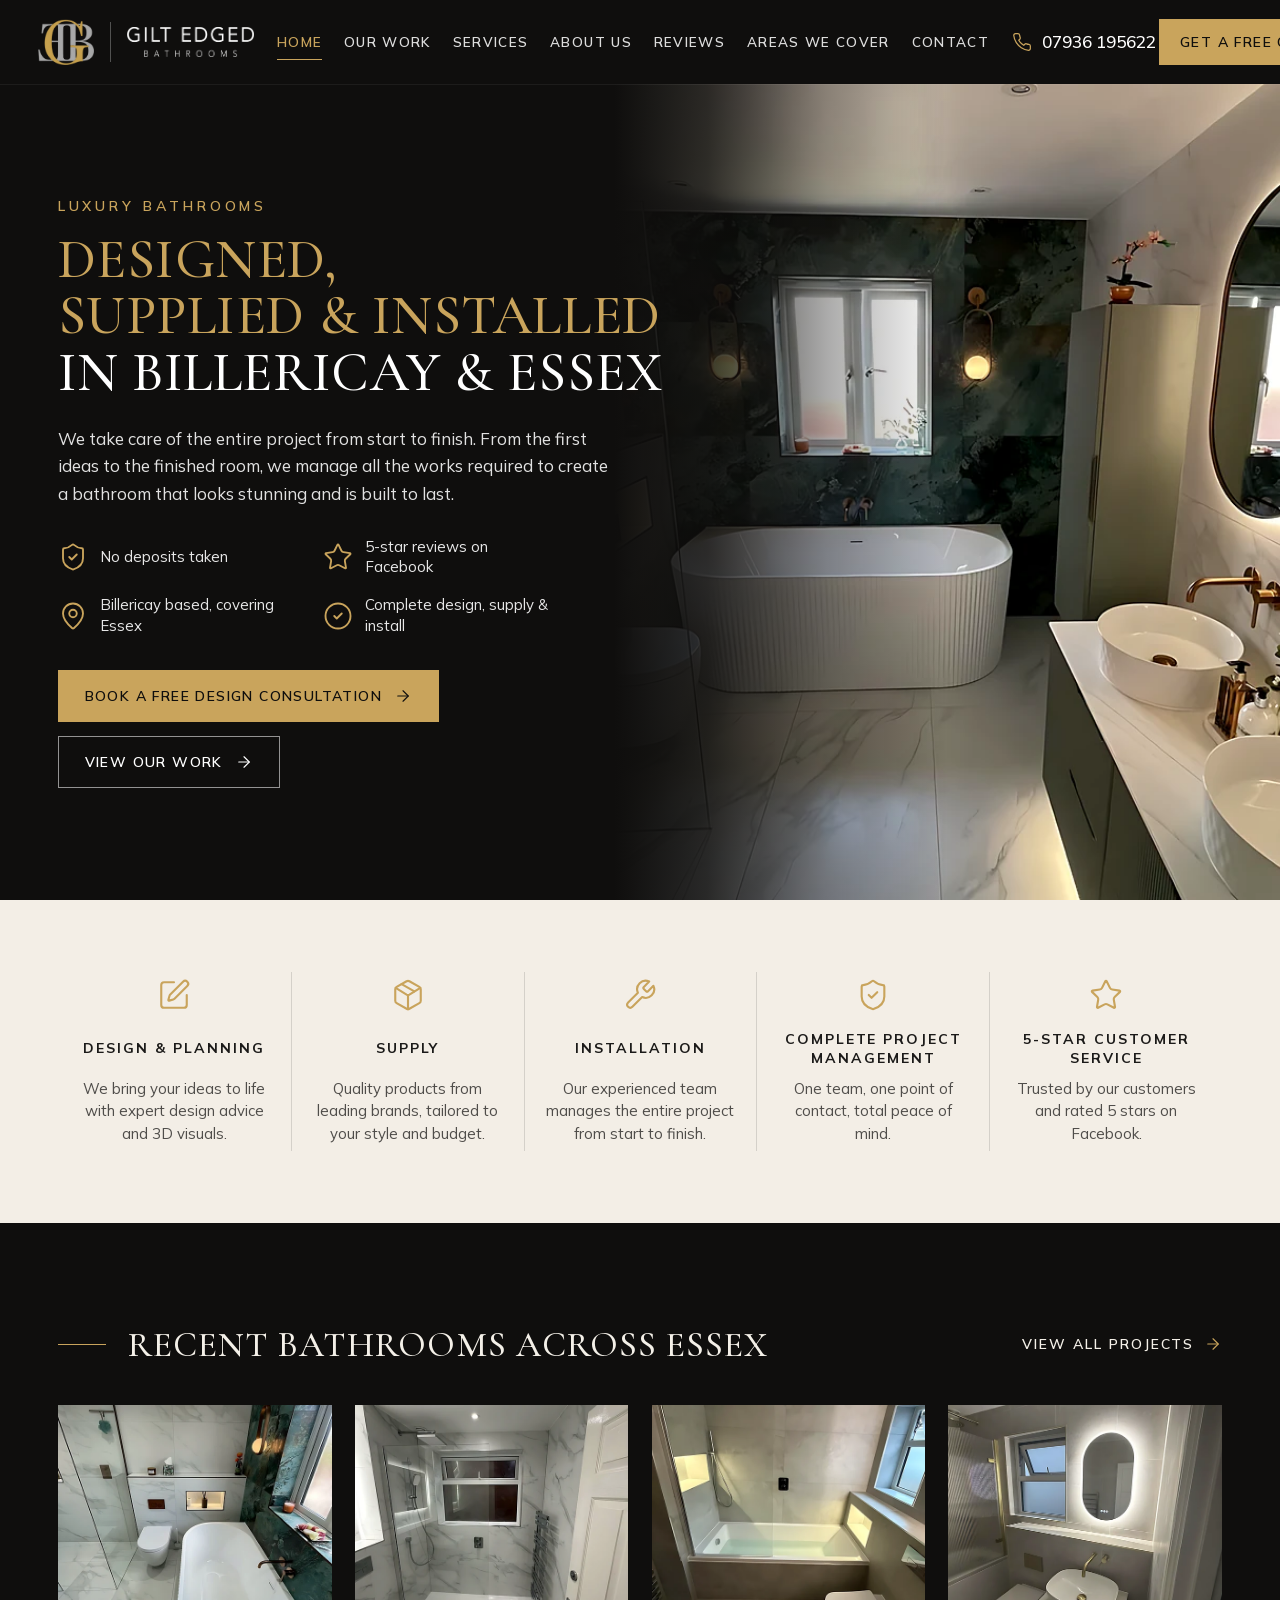
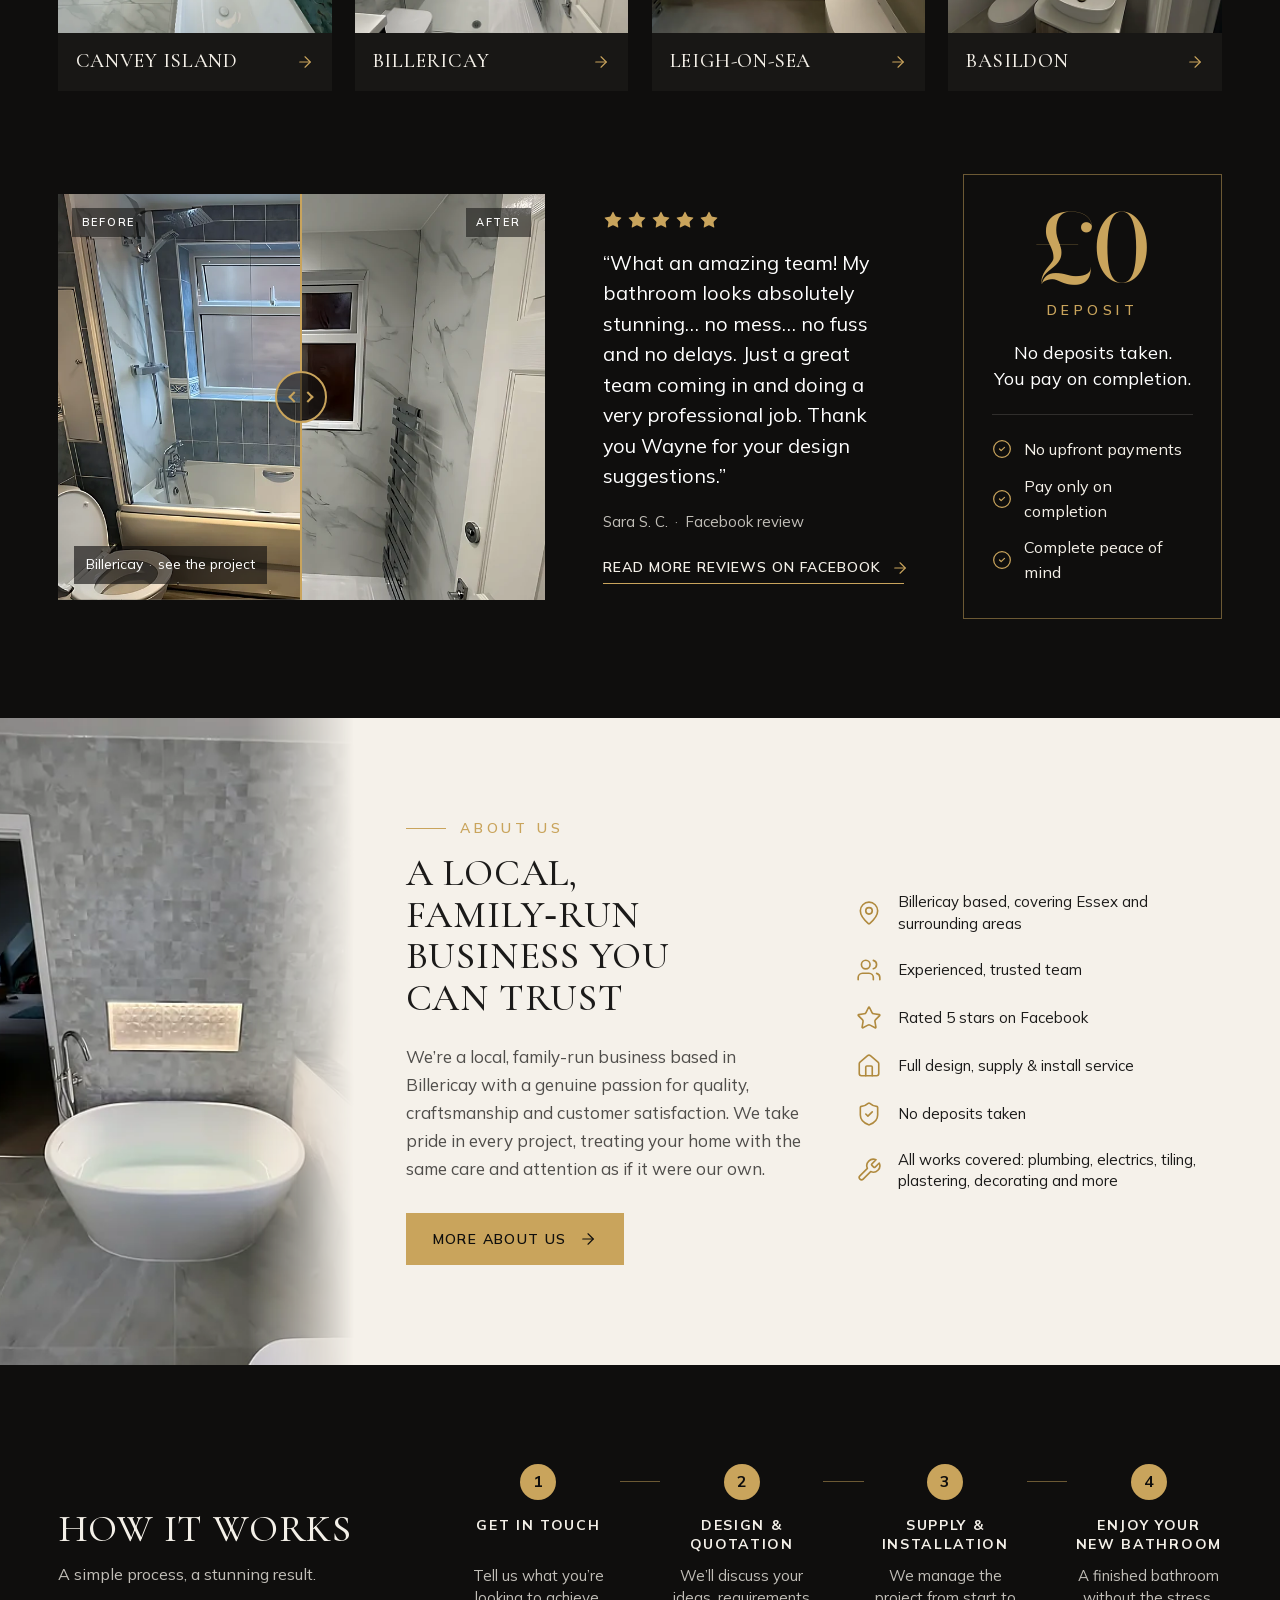
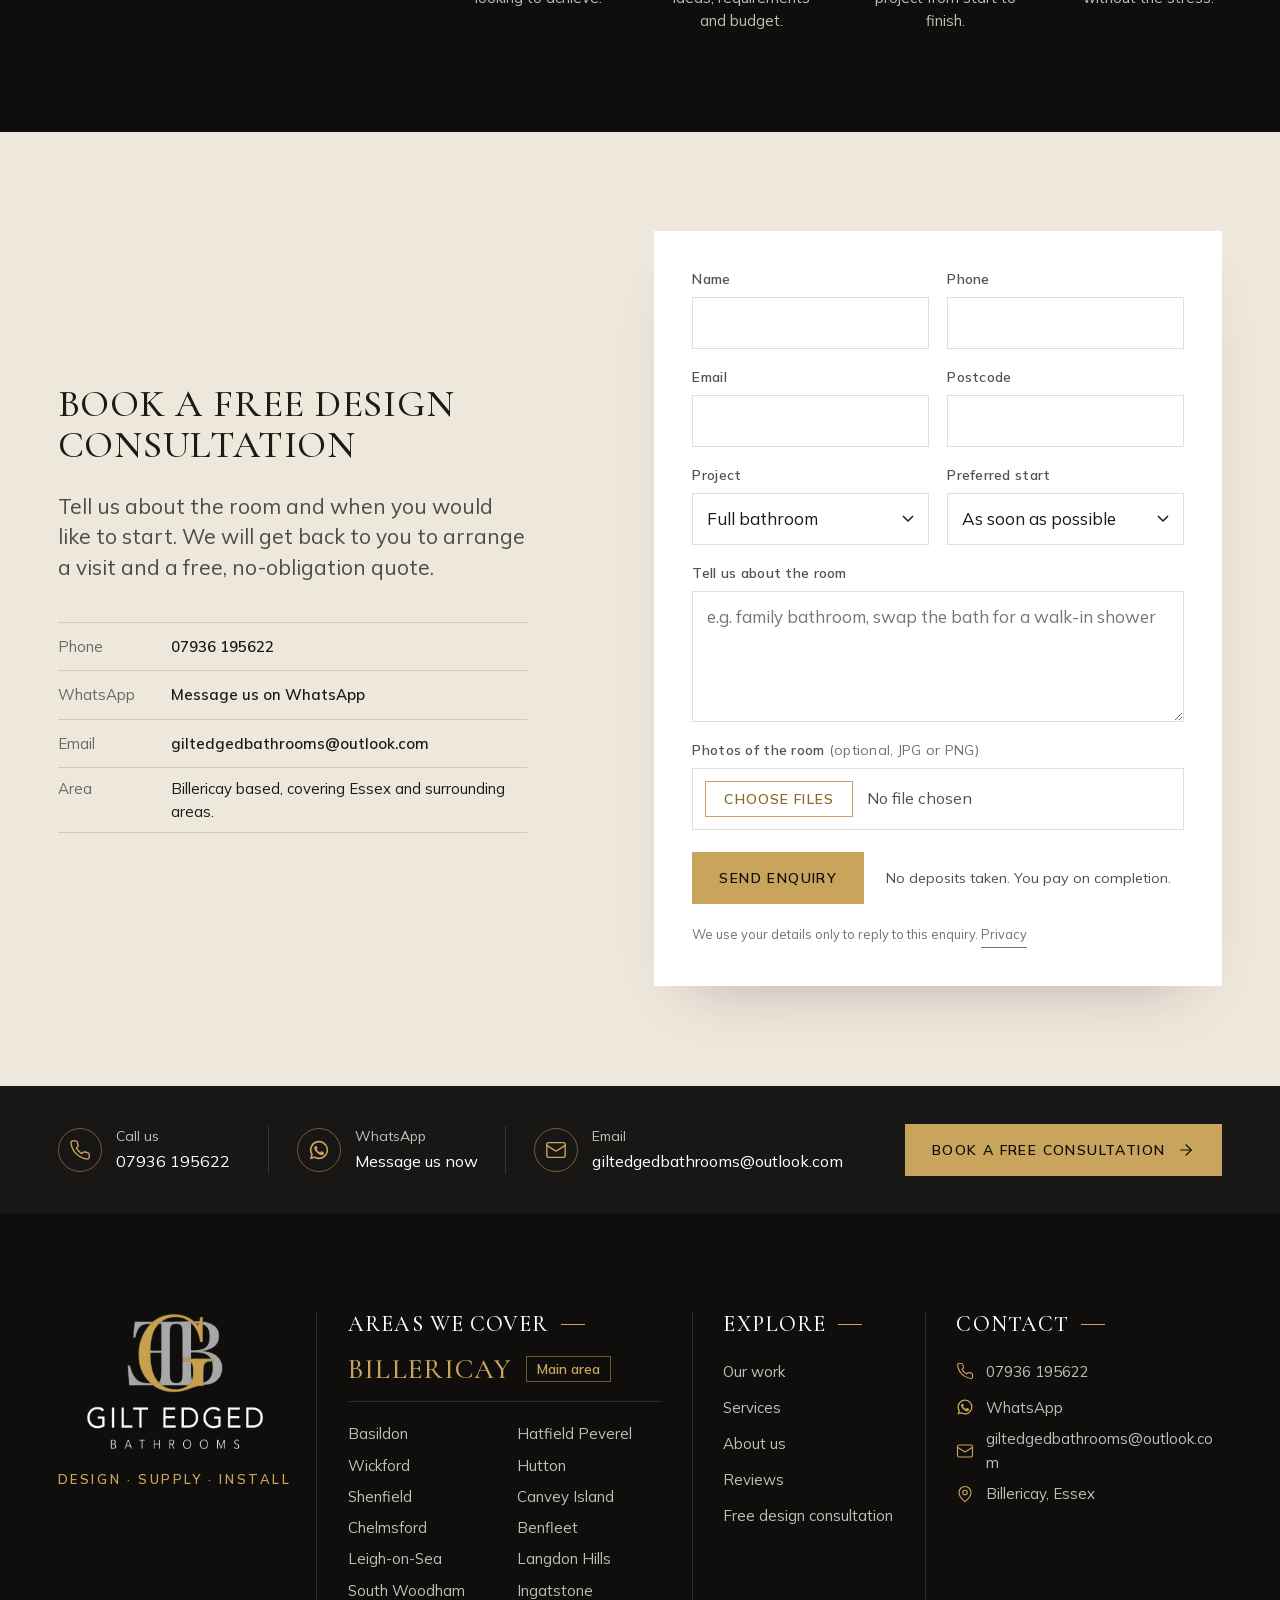
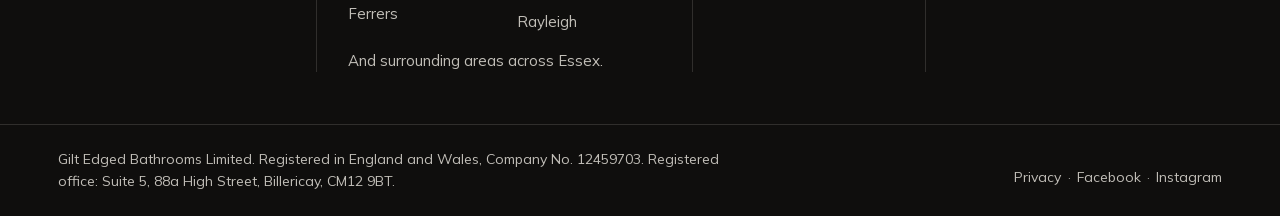
<file: index.html>
<!doctype html>
<html lang="en-GB">
<head>
<meta charset="utf-8">
<meta name="viewport" content="width=device-width, initial-scale=1, viewport-fit=cover">
<title>Bathroom Fitter in Billericay &amp; Essex | Gilt Edged Bathrooms</title>
<meta name="description" content="Billericay bathroom fitter covering Essex: bathrooms designed, supplied and installed by one local team. No deposits taken, you pay on completion. Book a free design consultation.">
<link rel="canonical" href="https://www.giltedgedbathrooms.co.uk/">
<meta name="theme-color" content="#151412">
<meta property="og:type" content="website">
<meta property="og:title" content="Bathroom Fitter in Billericay &amp; Essex | Gilt Edged Bathrooms">
<meta property="og:description" content="Billericay bathroom fitter covering Essex: bathrooms designed, supplied and installed by one local team. No deposits taken, you pay on completion. Book a free design consultation.">
<meta property="og:url" content="https://www.giltedgedbathrooms.co.uk/">
<meta property="og:image" content="https://www.giltedgedbathrooms.co.uk/og.jpg">
<meta property="og:locale" content="en_GB">
<meta name="twitter:card" content="summary_large_image">
<link rel="icon" href="/favicon.ico" sizes="48x48">
<link rel="icon" href="/favicon.png" type="image/png" sizes="32x32">
<link rel="icon" href="/icon-192.png" type="image/png" sizes="192x192">
<link rel="apple-touch-icon" href="/apple-touch-icon.png">
<link rel="manifest" href="/site.webmanifest">
<link rel="preload" href="/fonts/mulish-latin.woff2" as="font" type="font/woff2" crossorigin>

<script>(function(d){d.classList.add('js');d.classList.add('no-intro')})(document.documentElement)</script>
<link rel="stylesheet" href="/css/site.css">
<script src="/js/lenis.min.js" defer></script>
<script src="/js/site.js" defer></script>
<link rel="preload" as="image" href="/img/canvey-01-split-1700.webp" imagesrcset="/img/canvey-01-split-1000.webp 1000w, /img/canvey-01-split-1700.webp 1700w, /img/canvey-01-split-2200.webp 2200w" imagesizes="58vw" media="(min-width: 900px)">
<link rel="preload" as="image" href="/img/canvey-01-800.webp" imagesrcset="/img/canvey-01-480.webp 480w, /img/canvey-01-800.webp 800w, /img/canvey-01-1200.webp 1200w, /img/canvey-01-1600.webp 1600w" imagesizes="100vw" media="(max-width: 899px)">
</head>
<script type="application/ld+json">{"@context": "https://schema.org", "@type": "HomeAndConstructionBusiness", "name": "Gilt Edged Bathrooms", "legalName": "Gilt Edged Bathrooms Limited", "description": "Bathroom design, supply and installation in Billericay and across Essex.", "url": "https://www.giltedgedbathrooms.co.uk/", "image": "https://www.giltedgedbathrooms.co.uk/og.jpg", "logo": "https://www.giltedgedbathrooms.co.uk/icon-512.png", "telephone": "+44 7936 195622", "email": "giltedgedbathrooms@outlook.com", "address": {"@type": "PostalAddress", "addressLocality": "Billericay", "addressRegion": "Essex", "addressCountry": "GB"}, "areaServed": [{"@type": "City", "name": "Billericay"}, {"@type": "City", "name": "Basildon"}, {"@type": "City", "name": "Wickford"}, {"@type": "City", "name": "Shenfield"}, {"@type": "City", "name": "Chelmsford"}, {"@type": "City", "name": "Leigh-on-Sea"}, {"@type": "City", "name": "South Woodham Ferrers"}, {"@type": "City", "name": "Hatfield Peverel"}, {"@type": "City", "name": "Hutton"}, {"@type": "City", "name": "Canvey Island"}, {"@type": "City", "name": "Benfleet"}, {"@type": "City", "name": "Langdon Hills"}, {"@type": "City", "name": "Ingatstone"}, {"@type": "City", "name": "Rayleigh"}, {"@type": "AdministrativeArea", "name": "Essex"}], "sameAs": ["https://www.facebook.com/giltedgedbathrooms/", "https://www.instagram.com/giltedgedbathrooms/"], "slogan": "Design | Supply | Install"}</script>
<body class="home">
<a class="skip" href="#main">Skip to content</a>
<header class="nav is-solid" data-nav data-module="nav-split">
  <div class="nav__in">
    <a class="nav__logo" href="/" aria-label="Gilt Edged Bathrooms, home">
      <img class="nav__mark" src="/img/mark-light.png" width="290" height="240" alt="Gilt Edged Bathrooms">
      <span class="nav__div" aria-hidden="true"></span>
      <img class="nav__word" src="/img/word-light.png" width="537" height="127" alt="Gilt Edged Bathrooms" aria-hidden="true">
    </a>
    <nav class="nav__links" aria-label="Main"><ul><li><a class="nav__a is-on" href="/" aria-current="page">Home</a></li><li><a class="nav__a" href="/#work">Our work</a></li><li><a class="nav__a" href="/#services">Services</a></li><li><a class="nav__a" href="/#about">About us</a></li><li><a class="nav__a" href="/#reviews">Reviews</a></li><li><a class="nav__a" href="/#areas">Areas we cover</a></li><li><a class="nav__a" href="/#consultation">Contact</a></li></ul></nav>
    <a class="nav__tel" href="tel:+447936195622"><svg class="ico" viewBox="0 0 24 24" width="20" height="20" fill="none" stroke="currentColor" stroke-width="1.5" stroke-linecap="round" stroke-linejoin="round" aria-hidden="true"><path d="M22 16.92v3a2 2 0 0 1-2.18 2 19.79 19.79 0 0 1-8.63-3.07 19.5 19.5 0 0 1-6-6 19.79 19.79 0 0 1-3.07-8.67A2 2 0 0 1 4.11 2h3a2 2 0 0 1 2 1.72 12.84 12.84 0 0 0 .7 2.81 2 2 0 0 1-.45 2.11L8.09 9.91a16 16 0 0 0 6 6l1.27-1.27a2 2 0 0 1 2.11-.45 12.84 12.84 0 0 0 2.81.7A2 2 0 0 1 22 16.92z"/></svg><span class="tel">07936 195622</span></a>
    <a class="btn btn--accent nav__cta" href="/#consultation">Get a free quote</a>
    <button class="nav__menu" type="button" data-menu-open aria-expanded="false" aria-controls="menu">Menu</button>
  </div>
</header>
<div class="menu" id="menu" data-menu hidden>
  <div class="menu__top"><img src="/img/logo-row-light.png" width="996" height="240" alt="Gilt Edged Bathrooms"><button type="button" class="menu__close" data-menu-close>Close</button></div>
  <ul class="menu__list"><li><a href="/" data-menu-close>Home</a></li><li><a href="/#work" data-menu-close>Our work</a></li><li><a href="/#services" data-menu-close>Services</a></li><li><a href="/#about" data-menu-close>About us</a></li><li><a href="/#reviews" data-menu-close>Reviews</a></li><li><a href="/#areas" data-menu-close>Areas we cover</a></li><li><a href="/#consultation" data-menu-close>Contact</a></li></ul>
  <div class="menu__foot"><a class="tel" href="tel:+447936195622">07936 195622</a><a href="https://wa.me/447936195622">WhatsApp</a><a href="mailto:giltedgedbathrooms@outlook.com">giltedgedbathrooms@outlook.com</a></div>
</div>

<main id="main">
<section class="hx" data-hero data-module="hero-split" aria-labelledby="h1">
  <div class="hx__ph"><picture><source media="(max-width: 899px)" srcset="/img/canvey-01-480.webp 480w, /img/canvey-01-800.webp 800w, /img/canvey-01-1200.webp 1200w, /img/canvey-01-1600.webp 1600w" sizes="100vw"><img src="/img/canvey-01-split-1000.webp" srcset="/img/canvey-01-split-1000.webp 1000w, /img/canvey-01-split-1700.webp 1700w, /img/canvey-01-split-2200.webp 2200w" sizes="58vw" width="2200" height="1705" alt="Family bathroom on Canvey Island with a freestanding bath under the window, a green marble-effect wall and a double vanity with two oval LED mirrors" fetchpriority="high" decoding="async"></picture></div>
  <div class="wrap hx__body">
    <p class="eyebrow hx__eyebrow rv">Luxury bathrooms</p>
    <h1 id="h1" class="hx__h1"><span class="hx__g rv" style="--delay: 60ms">Designed,</span> <span class="hx__g rv" style="--delay: 120ms">supplied &amp; installed</span> <span class="hx__w rv" style="--delay: 180ms">in Billericay &amp; Essex</span></h1>
    <p class="hx__p rv m-hide" style="--delay: 240ms">We take care of the entire project from start to finish. From the first ideas to the finished room, we manage all the works required to create a bathroom that looks stunning and is built to last.</p>
    <ul class="hx__trust"><li class="rv" style="--delay: 280ms"><svg class="ico" viewBox="0 0 24 24" width="30" height="30" fill="none" stroke="currentColor" stroke-width="1.5" stroke-linecap="round" stroke-linejoin="round" aria-hidden="true"><path d="M20 13c0 5-3.5 7.5-7.66 8.95a1 1 0 0 1-.67-.01C7.5 20.5 4 18 4 13V6a1 1 0 0 1 1-1c2 0 4.5-1.2 6.24-2.72a1.17 1.17 0 0 1 1.52 0C14.51 3.81 17 5 19 5a1 1 0 0 1 1 1z"/><path d="m9 12 2 2 4-4"/></svg><span>No deposits taken</span></li><li class="rv" style="--delay: 320ms"><svg class="ico" viewBox="0 0 24 24" width="30" height="30" fill="none" stroke="currentColor" stroke-width="1.5" stroke-linecap="round" stroke-linejoin="round" aria-hidden="true"><path d="M11.525 2.295a.53.53 0 0 1 .95 0l2.31 4.679a2.123 2.123 0 0 0 1.595 1.16l5.166.756a.53.53 0 0 1 .294.904l-3.736 3.638a2.123 2.123 0 0 0-.611 1.878l.882 5.14a.53.53 0 0 1-.771.56l-4.618-2.428a2.122 2.122 0 0 0-1.973 0L6.396 21.01a.53.53 0 0 1-.77-.56l.881-5.139a2.122 2.122 0 0 0-.611-1.879L2.16 9.795a.53.53 0 0 1 .294-.906l5.165-.755a2.122 2.122 0 0 0 1.597-1.16z"/></svg><span>5-star reviews on Facebook</span></li><li class="rv" style="--delay: 360ms"><svg class="ico" viewBox="0 0 24 24" width="30" height="30" fill="none" stroke="currentColor" stroke-width="1.5" stroke-linecap="round" stroke-linejoin="round" aria-hidden="true"><path d="M20 10c0 4.993-5.539 10.193-7.399 11.799a1 1 0 0 1-1.202 0C9.539 20.193 4 14.993 4 10a8 8 0 0 1 16 0"/><circle cx="12" cy="10" r="3"/></svg><span>Billericay based, covering Essex</span></li><li class="rv" style="--delay: 400ms"><svg class="ico" viewBox="0 0 24 24" width="30" height="30" fill="none" stroke="currentColor" stroke-width="1.5" stroke-linecap="round" stroke-linejoin="round" aria-hidden="true"><circle cx="12" cy="12" r="10"/><path d="m9 12 2 2 4-4"/></svg><span>Complete design, supply &amp; install</span></li></ul>
    <div class="hx__act rv" style="--delay: 420ms">
      <a class="btn btn--accent" href="#consultation" data-type="Full bathroom"><span class="btn__t">Book a free <span class="m-hide">design </span>consultation</span><svg class="ico ico--arrow" viewBox="0 0 24 24" width="18" height="18" fill="none" stroke="currentColor" stroke-width="1.5" stroke-linecap="round" stroke-linejoin="round" aria-hidden="true"><path d="M5 12h14"/><path d="m12 5 7 7-7 7"/></svg></a>
      <a class="btn btn--line" href="#work">View our work <svg class="ico ico--arrow" viewBox="0 0 24 24" width="18" height="18" fill="none" stroke="currentColor" stroke-width="1.5" stroke-linecap="round" stroke-linejoin="round" aria-hidden="true"><path d="M5 12h14"/><path d="m12 5 7 7-7 7"/></svg></a>
    </div>
  </div>
</section>

<section class="svx" id="services" data-module="services-row" aria-label="Services">
  <div class="wrap svx__grid"><div class="svx__i rv" style="--delay: 0ms"><svg class="ico" viewBox="0 0 24 24" width="34" height="34" fill="none" stroke="currentColor" stroke-width="1.5" stroke-linecap="round" stroke-linejoin="round" aria-hidden="true"><path d="M12 3H5a2 2 0 0 0-2 2v14a2 2 0 0 0 2 2h14a2 2 0 0 0 2-2v-7"/><path d="M18.375 2.625a1 1 0 0 1 3 3l-9.013 9.014a2 2 0 0 1-.853.505l-2.873.84a.5.5 0 0 1-.62-.62l.84-2.873a2 2 0 0 1 .506-.852z"/></svg><h3 class="svx__t">Design &amp; planning</h3><p class="svx__d">We bring your ideas to life with expert design advice and 3D visuals.</p></div><div class="svx__i rv" style="--delay: 80ms"><svg class="ico" viewBox="0 0 24 24" width="34" height="34" fill="none" stroke="currentColor" stroke-width="1.5" stroke-linecap="round" stroke-linejoin="round" aria-hidden="true"><path d="M11 21.73a2 2 0 0 0 2 0l7-4A2 2 0 0 0 21 16V8a2 2 0 0 0-1-1.73l-7-4a2 2 0 0 0-2 0l-7 4A2 2 0 0 0 3 8v8a2 2 0 0 0 1 1.73z"/><path d="M12 22V12"/><path d="m3.3 7 7.703 4.734a2 2 0 0 0 1.994 0L20.7 7"/><path d="m7.5 4.27 9 5.15"/></svg><h3 class="svx__t">Supply</h3><p class="svx__d">Quality products from leading brands, tailored to your style and budget.</p></div><div class="svx__i rv" style="--delay: 160ms"><svg class="ico" viewBox="0 0 24 24" width="34" height="34" fill="none" stroke="currentColor" stroke-width="1.5" stroke-linecap="round" stroke-linejoin="round" aria-hidden="true"><path d="M14.7 6.3a1 1 0 0 0 0 1.4l1.6 1.6a1 1 0 0 0 1.4 0l3.77-3.77a6 6 0 0 1-7.94 7.94l-6.91 6.91a2.12 2.12 0 0 1-3-3l6.91-6.91a6 6 0 0 1 7.94-7.94l-3.76 3.76z"/></svg><h3 class="svx__t">Installation</h3><p class="svx__d">Our experienced team manages the entire project from start to finish.</p></div><div class="svx__i rv" style="--delay: 240ms"><svg class="ico" viewBox="0 0 24 24" width="34" height="34" fill="none" stroke="currentColor" stroke-width="1.5" stroke-linecap="round" stroke-linejoin="round" aria-hidden="true"><path d="M20 13c0 5-3.5 7.5-7.66 8.95a1 1 0 0 1-.67-.01C7.5 20.5 4 18 4 13V6a1 1 0 0 1 1-1c2 0 4.5-1.2 6.24-2.72a1.17 1.17 0 0 1 1.52 0C14.51 3.81 17 5 19 5a1 1 0 0 1 1 1z"/><path d="m9 12 2 2 4-4"/></svg><h3 class="svx__t">Complete project management</h3><p class="svx__d">One team, one point of contact, total peace of mind.</p></div><div class="svx__i rv" style="--delay: 320ms"><svg class="ico" viewBox="0 0 24 24" width="34" height="34" fill="none" stroke="currentColor" stroke-width="1.5" stroke-linecap="round" stroke-linejoin="round" aria-hidden="true"><path d="M11.525 2.295a.53.53 0 0 1 .95 0l2.31 4.679a2.123 2.123 0 0 0 1.595 1.16l5.166.756a.53.53 0 0 1 .294.904l-3.736 3.638a2.123 2.123 0 0 0-.611 1.878l.882 5.14a.53.53 0 0 1-.771.56l-4.618-2.428a2.122 2.122 0 0 0-1.973 0L6.396 21.01a.53.53 0 0 1-.77-.56l.881-5.139a2.122 2.122 0 0 0-.611-1.879L2.16 9.795a.53.53 0 0 1 .294-.906l5.165-.755a2.122 2.122 0 0 0 1.597-1.16z"/></svg><h3 class="svx__t">5-star customer service</h3><p class="svx__d">Trusted by our customers and rated 5 stars on Facebook.</p></div></div>
</section>

<section class="wk on-dark" id="work" data-module="work-cards" aria-labelledby="wk-h">
  <div class="wrap">
    <header class="wk__head rv"><h2 id="wk-h" class="wk__h">Recent bathrooms across Essex</h2><a class="wk__all" href="/projects/">View all projects <svg class="ico ico--arrow" viewBox="0 0 24 24" width="18" height="18" fill="none" stroke="currentColor" stroke-width="1.5" stroke-linecap="round" stroke-linejoin="round" aria-hidden="true"><path d="M5 12h14"/><path d="m12 5 7 7-7 7"/></svg></a></header>
    <ul class="wk__grid"><li class="rv" style="--delay: 0ms"><a class="wk__card" href="/projects/canvey-island/">
  <span class="ph wk__ph"><img src="/img/card-canvey-06-900.webp" srcset="/img/card-canvey-06-600.webp 600w, /img/card-canvey-06-900.webp 900w, /img/card-canvey-06-1200.webp 1200w" sizes="(max-width: 759px) 50vw, 23vw" width="1200" height="1000" alt="Family bathroom on Canvey Island with a freestanding bath under the window, a green marble-effect wall and a double vanity with two oval LED mirrors" loading="lazy" decoding="async"></span>
  <span class="wk__t"><span class="wk__town">Canvey Island</span><svg class="ico ico--arrow" viewBox="0 0 24 24" width="18" height="18" fill="none" stroke="currentColor" stroke-width="1.5" stroke-linecap="round" stroke-linejoin="round" aria-hidden="true"><path d="M5 12h14"/><path d="m12 5 7 7-7 7"/></svg></span>
</a></li><li class="rv" style="--delay: 90ms"><a class="wk__card" href="/projects/billericay/">
  <span class="ph wk__ph"><img src="/img/card-billericay-01-900.webp" srcset="/img/card-billericay-01-600.webp 600w, /img/card-billericay-01-900.webp 900w, /img/card-billericay-01-1200.webp 1200w" sizes="(max-width: 759px) 50vw, 23vw" width="1200" height="999" alt="Billericay bathroom with a walk-in shower under the window and marble-effect tiles" loading="lazy" decoding="async"></span>
  <span class="wk__t"><span class="wk__town">Billericay</span><svg class="ico ico--arrow" viewBox="0 0 24 24" width="18" height="18" fill="none" stroke="currentColor" stroke-width="1.5" stroke-linecap="round" stroke-linejoin="round" aria-hidden="true"><path d="M5 12h14"/><path d="m12 5 7 7-7 7"/></svg></span>
</a></li><li class="rv" style="--delay: 180ms"><a class="wk__card" href="/projects/leigh-on-sea/">
  <span class="ph wk__ph"><img src="/img/card-leigh-04-900.webp" srcset="/img/card-leigh-04-600.webp 600w, /img/card-leigh-04-900.webp 900w, /img/card-leigh-04-1200.webp 1200w" sizes="(max-width: 759px) 50vw, 23vw" width="1200" height="1001" alt="Leigh-on-Sea bathroom with a shower bath under the window and a lit niche" loading="lazy" decoding="async"></span>
  <span class="wk__t"><span class="wk__town">Leigh-on-Sea</span><svg class="ico ico--arrow" viewBox="0 0 24 24" width="18" height="18" fill="none" stroke="currentColor" stroke-width="1.5" stroke-linecap="round" stroke-linejoin="round" aria-hidden="true"><path d="M5 12h14"/><path d="m12 5 7 7-7 7"/></svg></span>
</a></li><li class="rv" style="--delay: 270ms"><a class="wk__card" href="/projects/basildon-langdon-hills/">
  <span class="ph wk__ph"><img src="/img/card-basildon-07-900.webp" srcset="/img/card-basildon-07-600.webp 600w, /img/card-basildon-07-900.webp 900w, /img/card-basildon-07-1200.webp 1200w" sizes="(max-width: 759px) 50vw, 23vw" width="1200" height="998" alt="Bathroom with an oval LED mirror, a brushed brass tap and a countertop basin on a wood vanity" loading="lazy" decoding="async"></span>
  <span class="wk__t"><span class="wk__town">Basildon</span><svg class="ico ico--arrow" viewBox="0 0 24 24" width="18" height="18" fill="none" stroke="currentColor" stroke-width="1.5" stroke-linecap="round" stroke-linejoin="round" aria-hidden="true"><path d="M5 12h14"/><path d="m12 5 7 7-7 7"/></svg></span>
</a></li></ul>
  </div>
</section>

<section class="pr on-dark" id="reviews" data-module="sig-before-after" aria-label="Before and after, a customer review and our no-deposit promise">
  <div class="pr__grid">
    <div class="pr__ba" data-signature data-client-only><div class="ba ba--land" data-ba style="--pos: 50%">
  <picture><source media="(max-width: 759px)" srcset="/img/billericay-01-480.webp 480w, /img/billericay-01-800.webp 800w, /img/billericay-01-1200.webp 1200w, /img/billericay-01-1600.webp 1600w" sizes="100vw"><img class="ba__after" src="/img/ba-billericay-after-land-1000.webp" srcset="/img/ba-billericay-after-land-1000.webp 1000w, /img/ba-billericay-after-land-1400.webp 1400w, /img/ba-billericay-after-land-1800.webp 1800w" sizes="(max-width: 1099px) 100vw, 46vw" width="1800" height="1282" alt="After: Billericay bathroom with a walk-in shower and marble-effect tiles" loading="lazy" decoding="async"></picture>
  <div class="ba__before"><picture><source media="(max-width: 759px)" srcset="/img/billericay-06-480.webp 480w, /img/billericay-06-800.webp 800w, /img/billericay-06-1200.webp 1200w, /img/billericay-06-1600.webp 1600w" sizes="100vw"><img src="/img/ba-billericay-before-land-1000.webp" srcset="/img/ba-billericay-before-land-1000.webp 1000w, /img/ba-billericay-before-land-1400.webp 1400w, /img/ba-billericay-before-land-1800.webp 1800w" sizes="(max-width: 1099px) 100vw, 46vw" width="1800" height="1282" alt="Before: the same Billericay bathroom with a bath, blue tiles and a wood-effect floor" loading="lazy" decoding="async"></picture></div>
  <span class="ba__tag ba__tag--b" aria-hidden="true">Before</span><span class="ba__tag ba__tag--a" aria-hidden="true">After</span>
  <span class="ba__line" aria-hidden="true"><span class="ba__knob"></span></span>
  <input class="ba__range" type="range" min="0" max="100" value="50" step="1" aria-label="Billericay bathroom: compare before and after">
</div><a class="pr__ba-link" href="/projects/billericay/">Billericay<span class="dot"></span>see the project</a></div>
    <figure class="pr__rv rv">
      <p class="pr__stars" aria-label="5 stars"><svg viewBox="0 0 24 24" width="20" height="20" aria-hidden="true"><path fill="currentColor" d="M11.525 2.295a.53.53 0 0 1 .95 0l2.31 4.679a2.123 2.123 0 0 0 1.595 1.16l5.166.756a.53.53 0 0 1 .294.904l-3.736 3.638a2.123 2.123 0 0 0-.611 1.878l.882 5.14a.53.53 0 0 1-.771.56l-4.618-2.428a2.122 2.122 0 0 0-1.973 0L6.396 21.01a.53.53 0 0 1-.77-.56l.881-5.139a2.122 2.122 0 0 0-.611-1.879L2.16 9.795a.53.53 0 0 1 .294-.906l5.165-.755a2.122 2.122 0 0 0 1.597-1.16z"/></svg><svg viewBox="0 0 24 24" width="20" height="20" aria-hidden="true"><path fill="currentColor" d="M11.525 2.295a.53.53 0 0 1 .95 0l2.31 4.679a2.123 2.123 0 0 0 1.595 1.16l5.166.756a.53.53 0 0 1 .294.904l-3.736 3.638a2.123 2.123 0 0 0-.611 1.878l.882 5.14a.53.53 0 0 1-.771.56l-4.618-2.428a2.122 2.122 0 0 0-1.973 0L6.396 21.01a.53.53 0 0 1-.77-.56l.881-5.139a2.122 2.122 0 0 0-.611-1.879L2.16 9.795a.53.53 0 0 1 .294-.906l5.165-.755a2.122 2.122 0 0 0 1.597-1.16z"/></svg><svg viewBox="0 0 24 24" width="20" height="20" aria-hidden="true"><path fill="currentColor" d="M11.525 2.295a.53.53 0 0 1 .95 0l2.31 4.679a2.123 2.123 0 0 0 1.595 1.16l5.166.756a.53.53 0 0 1 .294.904l-3.736 3.638a2.123 2.123 0 0 0-.611 1.878l.882 5.14a.53.53 0 0 1-.771.56l-4.618-2.428a2.122 2.122 0 0 0-1.973 0L6.396 21.01a.53.53 0 0 1-.77-.56l.881-5.139a2.122 2.122 0 0 0-.611-1.879L2.16 9.795a.53.53 0 0 1 .294-.906l5.165-.755a2.122 2.122 0 0 0 1.597-1.16z"/></svg><svg viewBox="0 0 24 24" width="20" height="20" aria-hidden="true"><path fill="currentColor" d="M11.525 2.295a.53.53 0 0 1 .95 0l2.31 4.679a2.123 2.123 0 0 0 1.595 1.16l5.166.756a.53.53 0 0 1 .294.904l-3.736 3.638a2.123 2.123 0 0 0-.611 1.878l.882 5.14a.53.53 0 0 1-.771.56l-4.618-2.428a2.122 2.122 0 0 0-1.973 0L6.396 21.01a.53.53 0 0 1-.77-.56l.881-5.139a2.122 2.122 0 0 0-.611-1.879L2.16 9.795a.53.53 0 0 1 .294-.906l5.165-.755a2.122 2.122 0 0 0 1.597-1.16z"/></svg><svg viewBox="0 0 24 24" width="20" height="20" aria-hidden="true"><path fill="currentColor" d="M11.525 2.295a.53.53 0 0 1 .95 0l2.31 4.679a2.123 2.123 0 0 0 1.595 1.16l5.166.756a.53.53 0 0 1 .294.904l-3.736 3.638a2.123 2.123 0 0 0-.611 1.878l.882 5.14a.53.53 0 0 1-.771.56l-4.618-2.428a2.122 2.122 0 0 0-1.973 0L6.396 21.01a.53.53 0 0 1-.77-.56l.881-5.139a2.122 2.122 0 0 0-.611-1.879L2.16 9.795a.53.53 0 0 1 .294-.906l5.165-.755a2.122 2.122 0 0 0 1.597-1.16z"/></svg></p>
      <blockquote><p>“What an amazing team! My bathroom looks absolutely stunning… no mess… no fuss and no delays. Just a great team coming in and doing a very professional job. Thank you Wayne for your design suggestions.”</p></blockquote>
      <figcaption>Sara S. C.<span class="dot"></span>Facebook review</figcaption>
      <a class="pr__more" href="https://www.facebook.com/giltedgedbathrooms/reviews">Read more reviews on Facebook <svg class="ico ico--arrow" viewBox="0 0 24 24" width="18" height="18" fill="none" stroke="currentColor" stroke-width="1.5" stroke-linecap="round" stroke-linejoin="round" aria-hidden="true"><path d="M5 12h14"/><path d="m12 5 7 7-7 7"/></svg></a>
    </figure>
    <div class="pr__dep rv" style="--delay: 120ms">
      <p class="pr__num" aria-hidden="true">£0</p>
      <p class="pr__lab">Deposit</p>
      <p class="pr__t">No deposits taken.<br>You pay on completion.</p>
      <ul class="pr__ticks"><li><svg class="ico" viewBox="0 0 24 24" width="20" height="20" fill="none" stroke="currentColor" stroke-width="1.5" stroke-linecap="round" stroke-linejoin="round" aria-hidden="true"><circle cx="12" cy="12" r="10"/><path d="m9 12 2 2 4-4"/></svg>No upfront payments</li><li><svg class="ico" viewBox="0 0 24 24" width="20" height="20" fill="none" stroke="currentColor" stroke-width="1.5" stroke-linecap="round" stroke-linejoin="round" aria-hidden="true"><circle cx="12" cy="12" r="10"/><path d="m9 12 2 2 4-4"/></svg>Pay only on completion</li><li><svg class="ico" viewBox="0 0 24 24" width="20" height="20" fill="none" stroke="currentColor" stroke-width="1.5" stroke-linecap="round" stroke-linejoin="round" aria-hidden="true"><circle cx="12" cy="12" r="10"/><path d="m9 12 2 2 4-4"/></svg>Complete peace of mind</li></ul>
    </div>
  </div>
</section>

<section class="ab" id="about" data-module="about-trust" aria-labelledby="ab-h">
  <div class="ab__grid">
    <div class="ab__ph"><span class="ph"><img src="/img/hutton-04-800.webp" srcset="/img/hutton-04-480.webp 480w, /img/hutton-04-800.webp 800w, /img/hutton-04-1200.webp 1200w, /img/hutton-04-1600.webp 1600w" sizes="(max-width: 999px) 100vw, 30vw" width="1600" height="1999" alt="Freestanding bath under a lit niche in a Hutton en suite fitted by Gilt Edged Bathrooms" loading="lazy" decoding="async"></span></div>
    <div class="ab__text">
      <p class="eyebrow eyebrow--rule rv">About us</p>
      <h2 id="ab-h" class="t-h2 rv" style="--delay: 100ms">A local, family&#8209;run business you can trust</h2>
      <p class="ab__p rv" style="--delay: 200ms">We’re a local, family-run business based in Billericay with a genuine passion for quality, craftsmanship and customer satisfaction. We take pride in every project, treating your home with the same care and attention as if it were our own.</p>
      <div class="rv" style="--delay: 300ms"><a class="btn btn--accent" href="/about/">More about us <svg class="ico ico--arrow" viewBox="0 0 24 24" width="18" height="18" fill="none" stroke="currentColor" stroke-width="1.5" stroke-linecap="round" stroke-linejoin="round" aria-hidden="true"><path d="M5 12h14"/><path d="m12 5 7 7-7 7"/></svg></a></div>
    </div>
    <ul class="ab__list"><li class="rv" style="--delay: 200ms"><svg class="ico" viewBox="0 0 24 24" width="26" height="26" fill="none" stroke="currentColor" stroke-width="1.5" stroke-linecap="round" stroke-linejoin="round" aria-hidden="true"><path d="M20 10c0 4.993-5.539 10.193-7.399 11.799a1 1 0 0 1-1.202 0C9.539 20.193 4 14.993 4 10a8 8 0 0 1 16 0"/><circle cx="12" cy="10" r="3"/></svg><span>Billericay based, covering Essex and surrounding areas</span></li><li class="rv" style="--delay: 280ms"><svg class="ico" viewBox="0 0 24 24" width="26" height="26" fill="none" stroke="currentColor" stroke-width="1.5" stroke-linecap="round" stroke-linejoin="round" aria-hidden="true"><path d="M16 21v-2a4 4 0 0 0-4-4H6a4 4 0 0 0-4 4v2"/><circle cx="9" cy="7" r="4"/><path d="M22 21v-2a4 4 0 0 0-3-3.87"/><path d="M16 3.13a4 4 0 0 1 0 7.75"/></svg><span>Experienced, trusted team</span></li><li class="rv" style="--delay: 360ms"><svg class="ico" viewBox="0 0 24 24" width="26" height="26" fill="none" stroke="currentColor" stroke-width="1.5" stroke-linecap="round" stroke-linejoin="round" aria-hidden="true"><path d="M11.525 2.295a.53.53 0 0 1 .95 0l2.31 4.679a2.123 2.123 0 0 0 1.595 1.16l5.166.756a.53.53 0 0 1 .294.904l-3.736 3.638a2.123 2.123 0 0 0-.611 1.878l.882 5.14a.53.53 0 0 1-.771.56l-4.618-2.428a2.122 2.122 0 0 0-1.973 0L6.396 21.01a.53.53 0 0 1-.77-.56l.881-5.139a2.122 2.122 0 0 0-.611-1.879L2.16 9.795a.53.53 0 0 1 .294-.906l5.165-.755a2.122 2.122 0 0 0 1.597-1.16z"/></svg><span>Rated 5 stars on Facebook</span></li><li class="rv" style="--delay: 440ms"><svg class="ico" viewBox="0 0 24 24" width="26" height="26" fill="none" stroke="currentColor" stroke-width="1.5" stroke-linecap="round" stroke-linejoin="round" aria-hidden="true"><path d="M15 21v-8a1 1 0 0 0-1-1h-4a1 1 0 0 0-1 1v8"/><path d="M3 10a2 2 0 0 1 .709-1.528l7-5.999a2 2 0 0 1 2.582 0l7 5.999A2 2 0 0 1 21 10v9a2 2 0 0 1-2 2H5a2 2 0 0 1-2-2z"/></svg><span>Full design, supply &amp; install service</span></li><li class="rv" style="--delay: 520ms"><svg class="ico" viewBox="0 0 24 24" width="26" height="26" fill="none" stroke="currentColor" stroke-width="1.5" stroke-linecap="round" stroke-linejoin="round" aria-hidden="true"><path d="M20 13c0 5-3.5 7.5-7.66 8.95a1 1 0 0 1-.67-.01C7.5 20.5 4 18 4 13V6a1 1 0 0 1 1-1c2 0 4.5-1.2 6.24-2.72a1.17 1.17 0 0 1 1.52 0C14.51 3.81 17 5 19 5a1 1 0 0 1 1 1z"/><path d="m9 12 2 2 4-4"/></svg><span>No deposits taken</span></li><li class="rv" style="--delay: 600ms"><svg class="ico" viewBox="0 0 24 24" width="26" height="26" fill="none" stroke="currentColor" stroke-width="1.5" stroke-linecap="round" stroke-linejoin="round" aria-hidden="true"><path d="M14.7 6.3a1 1 0 0 0 0 1.4l1.6 1.6a1 1 0 0 0 1.4 0l3.77-3.77a6 6 0 0 1-7.94 7.94l-6.91 6.91a2.12 2.12 0 0 1-3-3l6.91-6.91a6 6 0 0 1 7.94-7.94l-3.76 3.76z"/></svg><span>All works covered: plumbing, electrics, tiling, plastering, decorating and more</span></li></ul>
  </div>
</section>

<section class="hw on-dark" id="how-it-works" data-module="process-steps" aria-labelledby="hw-h">
  <div class="wrap hw__grid">
    <div class="hw__head"><h2 id="hw-h" class="t-h2 rv">How it works</h2><p class="hw__sub rv" style="--delay: 80ms">A simple process, a stunning result.</p></div>
    <ol class="hw__steps"><li class="hw__s rv" style="--delay: 0ms"><span class="hw__n">1</span><h3 class="hw__t">Get in touch</h3><p class="hw__d">Tell us what you’re looking to achieve.</p></li><li class="hw__s rv" style="--delay: 90ms"><span class="hw__n">2</span><h3 class="hw__t">Design &amp; quotation</h3><p class="hw__d">We’ll discuss your ideas, requirements and budget.</p></li><li class="hw__s rv" style="--delay: 180ms"><span class="hw__n">3</span><h3 class="hw__t">Supply &amp; installation</h3><p class="hw__d">We manage the project from start to finish.</p></li><li class="hw__s rv" style="--delay: 270ms"><span class="hw__n">4</span><h3 class="hw__t">Enjoy your new bathroom</h3><p class="hw__d">A finished bathroom without the stress.</p></li></ol>
  </div>
</section>

<section class="ask sec" id="consultation" data-module="form-quote-3" aria-labelledby="ask-h">
  <div class="wrap ask__grid">
    <div class="ask__text">
      <h2 id="ask-h" class="t-h2 rv">Book a free design consultation</h2>
      <p class="t-lead rv" style="--delay: 90ms">Tell us about the room and when you would like to start. We will get back to you to arrange a visit and a free, no-obligation quote.</p>
      <ul class="ask__direct rv" style="--delay: 180ms">
        <li><span class="ask__k">Phone</span><a class="tel" href="tel:+447936195622">07936 195622</a></li>
        <li><span class="ask__k">WhatsApp</span><a href="https://wa.me/447936195622">Message us on WhatsApp</a></li>
        <li><span class="ask__k">Email</span><a href="mailto:giltedgedbathrooms@outlook.com">giltedgedbathrooms@outlook.com</a></li>
        <li><span class="ask__k">Area</span><span>Billericay based, covering Essex and surrounding areas.</span></li>
      </ul>
    </div>
    <form class="ask__form rv" style="--delay: 120ms" action="https://formsubmit.co/info@evolvia.lt" method="POST" enctype="multipart/form-data" data-form novalidate>
      <input type="hidden" name="_subject" value="New enquiry from giltedgedbathrooms.co.uk">
      <input type="hidden" name="_captcha" value="false">
      <input type="hidden" name="_template" value="table">
      <input type="hidden" name="_next" value="https://www.giltedgedbathrooms.co.uk/thanks.html">
      <input type="text" name="_honey" class="sr" tabindex="-1" autocomplete="off" aria-hidden="true">
      <div class="ask__row">
        <div class="field"><label for="f-name">Name</label><input id="f-name" name="name" autocomplete="name" required><p class="msg" aria-live="polite"></p></div>
        <div class="field"><label for="f-phone">Phone</label><input id="f-phone" name="phone" type="tel" autocomplete="tel" inputmode="tel" required><p class="msg" aria-live="polite"></p></div>
      </div>
      <div class="ask__row">
        <div class="field"><label for="f-email">Email</label><input id="f-email" name="email" type="email" autocomplete="email" required><p class="msg" aria-live="polite"></p></div>
        <div class="field"><label for="f-pc">Postcode</label><input id="f-pc" name="postcode" autocomplete="postal-code" autocapitalize="characters" required><p class="msg" aria-live="polite"></p></div>
      </div>
      <div class="ask__row">
        <div class="field"><label for="f-type">Project</label><select id="f-type" name="project"><option>Full bathroom</option><option>Ensuite</option><option>Wet room</option><option>Installation only</option><option>Tiling</option></select></div>
        <div class="field"><label for="f-start">Preferred start</label><select id="f-start" name="start"><option>As soon as possible</option><option>In the next 3 months</option><option>In 3 to 6 months</option><option>Just planning for now</option></select></div>
      </div>
      <div class="field"><label for="f-msg">Tell us about the room</label><textarea id="f-msg" name="message" rows="4" placeholder="e.g. family bathroom, swap the bath for a walk-in shower"></textarea></div>
      <div class="field ask__file"><label for="f-photos">Photos of the room <span class="ask__opt">(optional, JPG or PNG)</span></label><input id="f-photos" name="attachment" type="file" accept="image/jpeg,image/png,image/heic" multiple><p class="ask__files" data-files></p></div>
      <div class="ask__send"><button class="btn btn--accent" type="submit">Send enquiry</button><p class="ask__note">No deposits taken. You pay on completion.</p></div>
      <p class="ask__legal">We use your details only to reply to this enquiry. <a class="link" href="/privacy.html">Privacy</a></p>
    </form>
  </div>
</section>
</main>
<section class="cbar" aria-label="Contact Gilt Edged Bathrooms" data-module="contact-bar">
  <div class="wrap cbar__grid">
    <a class="cbar__i rv" href="tel:+447936195622"><span class="cbar__ic"><svg class="ico" viewBox="0 0 24 24" width="22" height="22" fill="none" stroke="currentColor" stroke-width="1.5" stroke-linecap="round" stroke-linejoin="round" aria-hidden="true"><path d="M22 16.92v3a2 2 0 0 1-2.18 2 19.79 19.79 0 0 1-8.63-3.07 19.5 19.5 0 0 1-6-6 19.79 19.79 0 0 1-3.07-8.67A2 2 0 0 1 4.11 2h3a2 2 0 0 1 2 1.72 12.84 12.84 0 0 0 .7 2.81 2 2 0 0 1-.45 2.11L8.09 9.91a16 16 0 0 0 6 6l1.27-1.27a2 2 0 0 1 2.11-.45 12.84 12.84 0 0 0 2.81.7A2 2 0 0 1 22 16.92z"/></svg></span><span class="cbar__tx"><span class="cbar__k">Call us</span><span class="cbar__v tel">07936 195622</span></span></a>
    <a class="cbar__i rv" style="--delay: 90ms" href="https://wa.me/447936195622"><span class="cbar__ic"><svg viewBox="0 0 24 24" aria-hidden="true" width="22" height="22" class="ico"><path fill="currentColor" d="M12 2a10 10 0 0 0-8.6 15.1L2 22l5-1.3A10 10 0 1 0 12 2Zm0 18.2a8.2 8.2 0 0 1-4.2-1.2l-.3-.2-3 .8.8-2.9-.2-.3A8.2 8.2 0 1 1 12 20.2Zm4.5-6.1c-.2-.1-1.5-.7-1.7-.8-.2-.1-.4-.1-.6.1l-.8 1c-.1.2-.3.2-.5.1a6.7 6.7 0 0 1-3.3-2.9c-.3-.4.2-.4.7-1.3.1-.2 0-.3 0-.4l-.8-1.8c-.2-.5-.4-.4-.6-.4h-.5a1 1 0 0 0-.7.3 3 3 0 0 0-.9 2.2 5.2 5.2 0 0 0 1.1 2.7 11.8 11.8 0 0 0 4.5 4c1.7.7 2.3.8 3.2.6.5-.1 1.5-.6 1.7-1.2.2-.6.2-1.1.2-1.2-.1-.1-.3-.2-.5-.3Z"/></svg></span><span class="cbar__tx"><span class="cbar__k">WhatsApp</span><span class="cbar__v">Message us now</span></span></a>
    <a class="cbar__i rv" style="--delay: 180ms" href="mailto:giltedgedbathrooms@outlook.com"><span class="cbar__ic"><svg class="ico" viewBox="0 0 24 24" width="22" height="22" fill="none" stroke="currentColor" stroke-width="1.5" stroke-linecap="round" stroke-linejoin="round" aria-hidden="true"><rect width="20" height="16" x="2" y="4" rx="2"/><path d="m22 7-8.97 5.7a1.94 1.94 0 0 1-2.06 0L2 7"/></svg></span><span class="cbar__tx"><span class="cbar__k">Email</span><span class="cbar__v">giltedgedbathrooms@outlook.com</span></span></a>
    <div class="cbar__cta rv" style="--delay: 270ms"><a class="btn btn--accent" href="/#consultation">Book a free consultation <svg class="ico ico--arrow" viewBox="0 0 24 24" width="18" height="18" fill="none" stroke="currentColor" stroke-width="1.5" stroke-linecap="round" stroke-linejoin="round" aria-hidden="true"><path d="M5 12h14"/><path d="m12 5 7 7-7 7"/></svg></a></div>
  </div>
</section>
<footer class="foot on-dark" data-module="footer-uk-legal">
  <div class="wrap foot__grid">
    <div class="foot__col foot__brand">
      <a href="/" aria-label="Gilt Edged Bathrooms, home"><img src="/img/logo-stack-light.png" width="537" height="412" alt="Gilt Edged Bathrooms" loading="lazy"></a>
      <p class="foot__tag">Design · Supply · Install</p>
    </div>
    <div class="foot__col foot__areas" id="areas">
      <h2 class="foot__h">Areas we cover</h2>
      <p class="foot__main"><span class="foot__main-t">Billericay</span><span class="foot__badge">Main area</span></p>
      <ul class="foot__list"><li>Basildon</li><li>Wickford</li><li>Shenfield</li><li>Chelmsford</li><li>Leigh-on-Sea</li><li>South Woodham Ferrers</li><li>Hatfield Peverel</li><li>Hutton</li><li>Canvey Island</li><li>Benfleet</li><li>Langdon Hills</li><li>Ingatstone</li><li>Rayleigh</li></ul>
      <p class="foot__more">And surrounding areas across Essex.</p>
    </div>
    <div class="foot__col">
      <h2 class="foot__h">Explore</h2>
      <ul class="foot__nav">
        <li><a href="/projects/">Our work</a></li>
        <li><a href="/#services">Services</a></li>
        <li><a href="/about/">About us</a></li>
        <li><a href="/#reviews">Reviews</a></li>
        <li><a href="/#consultation">Free design consultation</a></li>
      </ul>
    </div>
    <div class="foot__col">
      <h2 class="foot__h">Contact</h2>
      <ul class="foot__contact">
        <li><a href="tel:+447936195622"><svg class="ico" viewBox="0 0 24 24" width="18" height="18" fill="none" stroke="currentColor" stroke-width="1.5" stroke-linecap="round" stroke-linejoin="round" aria-hidden="true"><path d="M22 16.92v3a2 2 0 0 1-2.18 2 19.79 19.79 0 0 1-8.63-3.07 19.5 19.5 0 0 1-6-6 19.79 19.79 0 0 1-3.07-8.67A2 2 0 0 1 4.11 2h3a2 2 0 0 1 2 1.72 12.84 12.84 0 0 0 .7 2.81 2 2 0 0 1-.45 2.11L8.09 9.91a16 16 0 0 0 6 6l1.27-1.27a2 2 0 0 1 2.11-.45 12.84 12.84 0 0 0 2.81.7A2 2 0 0 1 22 16.92z"/></svg><span class="tel">07936 195622</span></a></li>
        <li><a href="https://wa.me/447936195622"><svg viewBox="0 0 24 24" aria-hidden="true" width="18" height="18" class="ico"><path fill="currentColor" d="M12 2a10 10 0 0 0-8.6 15.1L2 22l5-1.3A10 10 0 1 0 12 2Zm0 18.2a8.2 8.2 0 0 1-4.2-1.2l-.3-.2-3 .8.8-2.9-.2-.3A8.2 8.2 0 1 1 12 20.2Zm4.5-6.1c-.2-.1-1.5-.7-1.7-.8-.2-.1-.4-.1-.6.1l-.8 1c-.1.2-.3.2-.5.1a6.7 6.7 0 0 1-3.3-2.9c-.3-.4.2-.4.7-1.3.1-.2 0-.3 0-.4l-.8-1.8c-.2-.5-.4-.4-.6-.4h-.5a1 1 0 0 0-.7.3 3 3 0 0 0-.9 2.2 5.2 5.2 0 0 0 1.1 2.7 11.8 11.8 0 0 0 4.5 4c1.7.7 2.3.8 3.2.6.5-.1 1.5-.6 1.7-1.2.2-.6.2-1.1.2-1.2-.1-.1-.3-.2-.5-.3Z"/></svg><span>WhatsApp</span></a></li>
        <li><a href="mailto:giltedgedbathrooms@outlook.com"><svg class="ico" viewBox="0 0 24 24" width="18" height="18" fill="none" stroke="currentColor" stroke-width="1.5" stroke-linecap="round" stroke-linejoin="round" aria-hidden="true"><rect width="20" height="16" x="2" y="4" rx="2"/><path d="m22 7-8.97 5.7a1.94 1.94 0 0 1-2.06 0L2 7"/></svg><span>giltedgedbathrooms@outlook.com</span></a></li>
        <li><span class="foot__ct"><svg class="ico" viewBox="0 0 24 24" width="18" height="18" fill="none" stroke="currentColor" stroke-width="1.5" stroke-linecap="round" stroke-linejoin="round" aria-hidden="true"><path d="M20 10c0 4.993-5.539 10.193-7.399 11.799a1 1 0 0 1-1.202 0C9.539 20.193 4 14.993 4 10a8 8 0 0 1 16 0"/><circle cx="12" cy="10" r="3"/></svg><span>Billericay, Essex</span></span></li>
      </ul>
    </div>
  </div>
  <div class="wrap foot__legal">
    <p>Gilt Edged Bathrooms Limited. Registered in England and Wales, Company No. 12459703. Registered office: Suite 5, 88a High Street, Billericay, CM12 9BT.</p>
    <p class="foot__links"><a href="/privacy.html">Privacy</a><span class="dot"></span><a href="https://www.facebook.com/giltedgedbathrooms/">Facebook</a><span class="dot"></span><a href="https://www.instagram.com/giltedgedbathrooms/">Instagram</a></p>
  </div>
</footer>
<dialog class="lb" data-lb aria-label="Photo viewer">
  <p class="lb__title" data-lb-title></p><p class="lb__count t-num" data-lb-count></p>
  <figure><img data-lb-img alt="Project photo" width="1600" height="2000"></figure>
  <button class="lb__btn lb__prev" type="button" data-lb-prev aria-label="Previous photo">←</button>
  <button class="lb__btn lb__next" type="button" data-lb-next aria-label="Next photo">→</button>
  <button class="lb__btn lb__close" type="button" data-lb-close aria-label="Close">Close</button>
</dialog>

<div class="callbar" data-callbar aria-label="Quick contact">
  <a class="callbar__a" href="tel:+447936195622">Call</a>
  <a class="callbar__a" href="https://wa.me/447936195622"><svg viewBox="0 0 24 24" aria-hidden="true" width="18" height="18"><path fill="currentColor" d="M12 2a10 10 0 0 0-8.6 15.1L2 22l5-1.3A10 10 0 1 0 12 2Zm0 18.2a8.2 8.2 0 0 1-4.2-1.2l-.3-.2-3 .8.8-2.9-.2-.3A8.2 8.2 0 1 1 12 20.2Zm4.5-6.1c-.2-.1-1.5-.7-1.7-.8-.2-.1-.4-.1-.6.1l-.8 1c-.1.2-.3.2-.5.1a6.7 6.7 0 0 1-3.3-2.9c-.3-.4.2-.4.7-1.3.1-.2 0-.3 0-.4l-.8-1.8c-.2-.5-.4-.4-.6-.4h-.5a1 1 0 0 0-.7.3 3 3 0 0 0-.9 2.2 5.2 5.2 0 0 0 1.1 2.7 11.8 11.8 0 0 0 4.5 4c1.7.7 2.3.8 3.2.6.5-.1 1.5-.6 1.7-1.2.2-.6.2-1.1.2-1.2-.1-.1-.3-.2-.5-.3Z"/></svg>WhatsApp</a>
  <a class="callbar__a callbar__a--accent" href="/#consultation">Free quote</a>
</div>
<script>window.GALLERY={};window.GALLERY_TITLES={};</script>
</body>
</html>
</file>
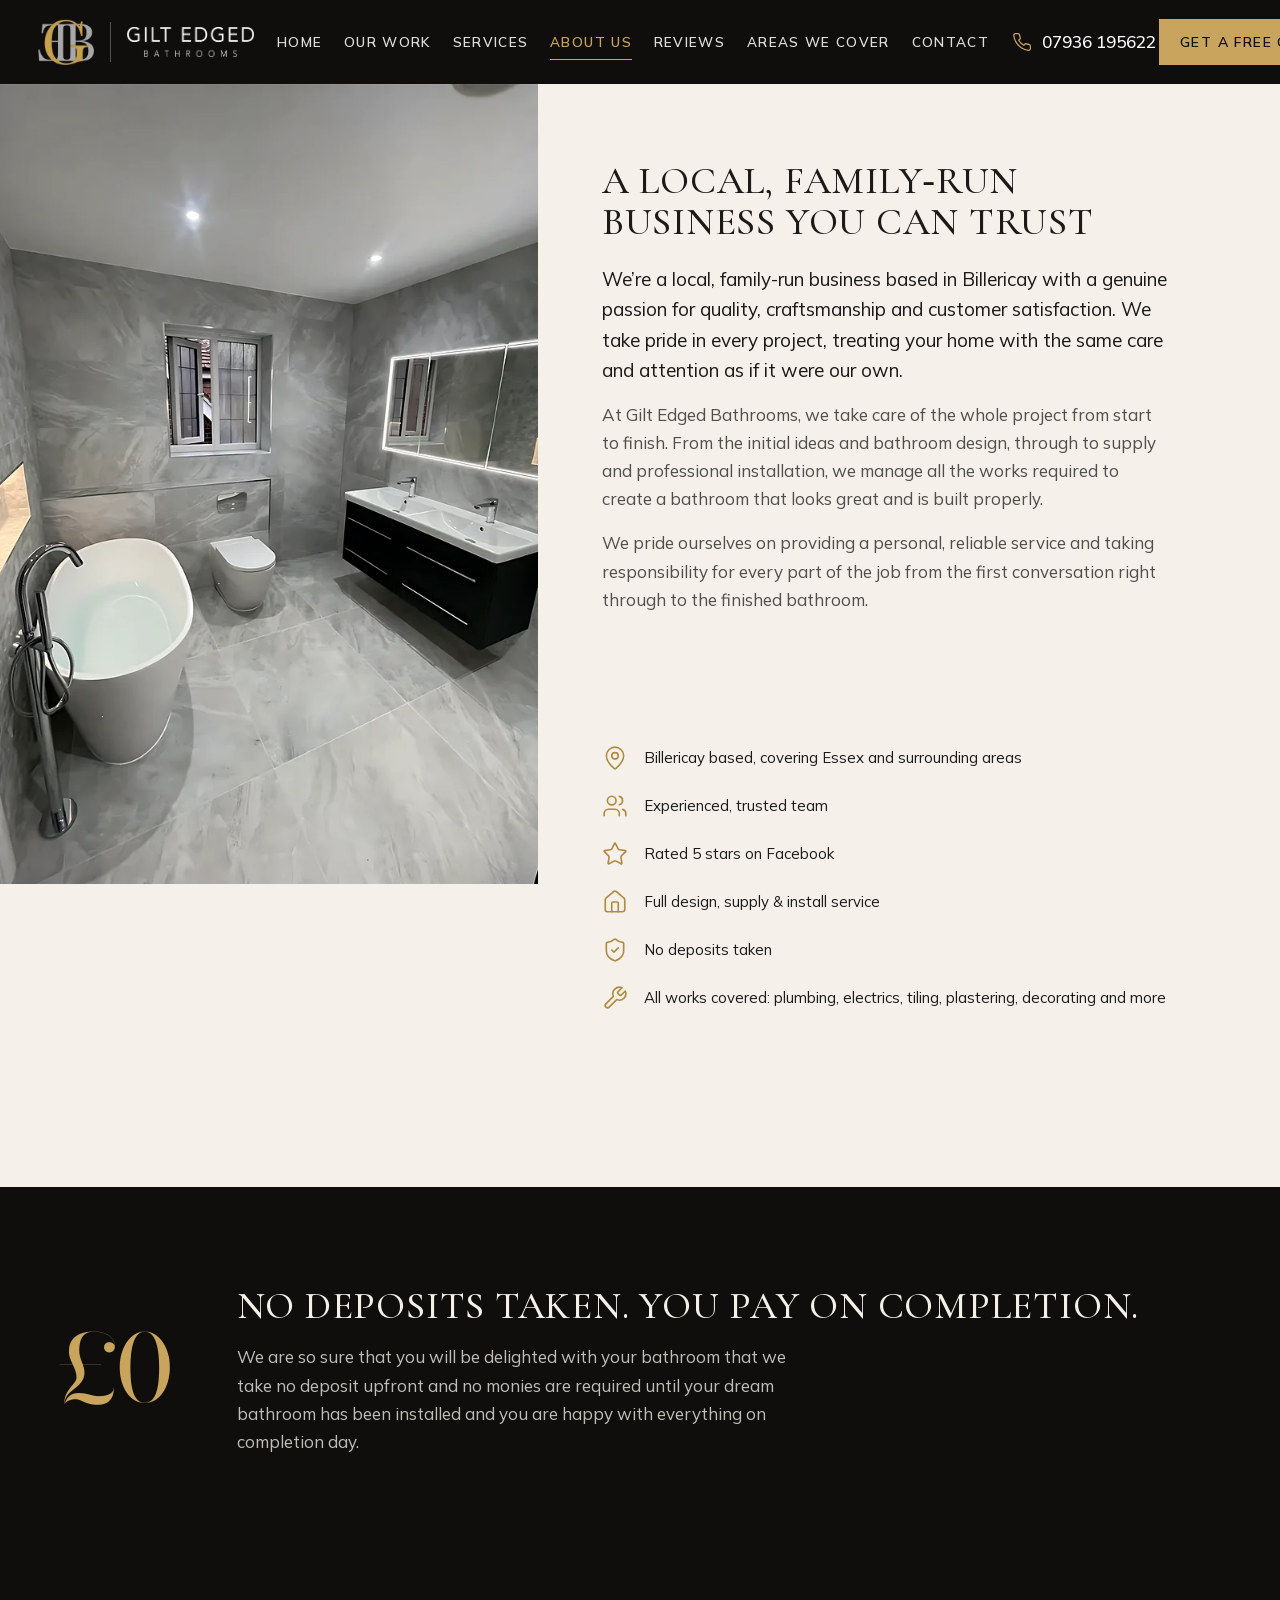
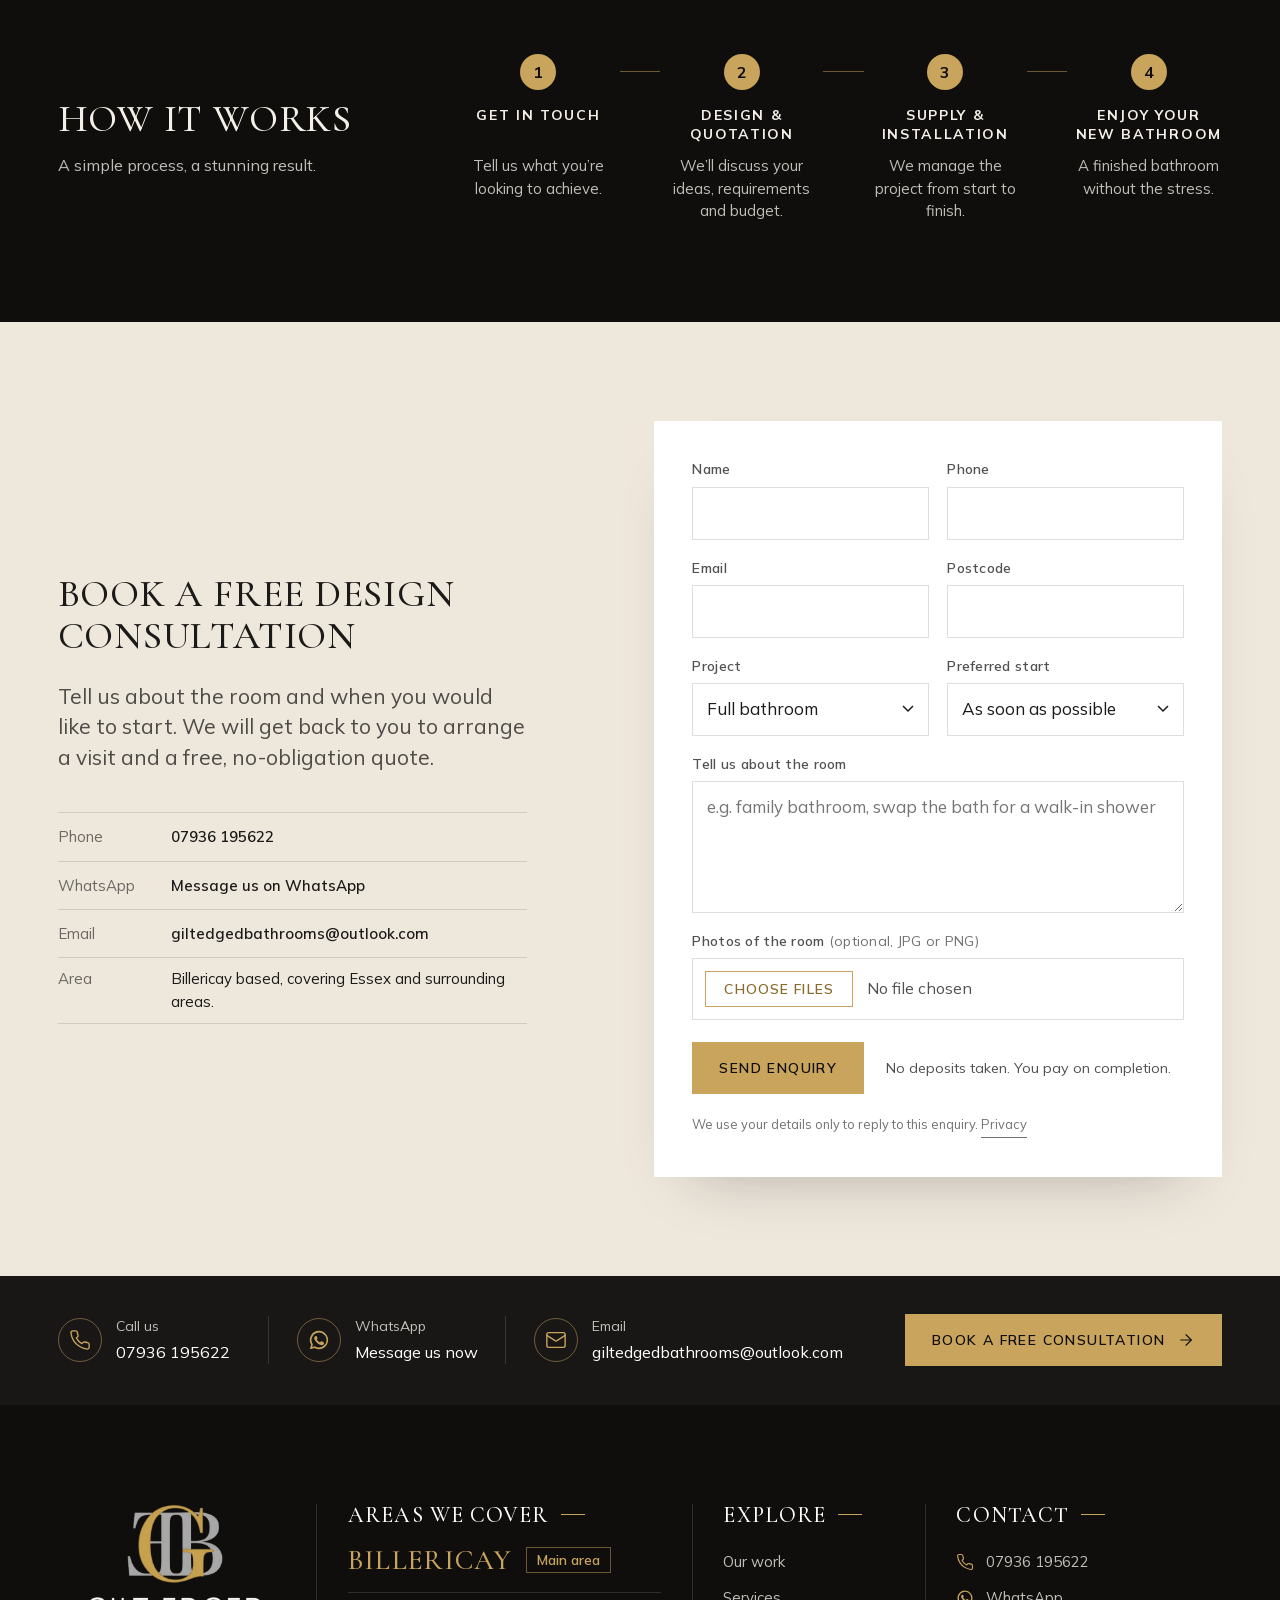
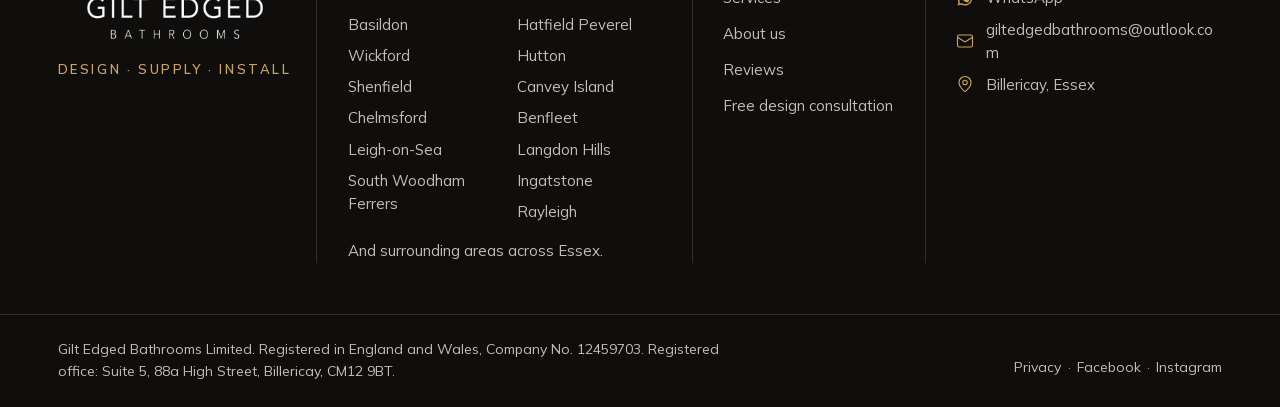
<file: about/index.html>
<!doctype html>
<html lang="en-GB">
<head>
<meta charset="utf-8">
<meta name="viewport" content="width=device-width, initial-scale=1, viewport-fit=cover">
<title>About us | Gilt Edged Bathrooms, Billericay</title>
<meta name="description" content="Gilt Edged Bathrooms is a local, family-run bathroom company based in Billericay, covering Essex. Design, supply and installation, no deposits taken.">
<link rel="canonical" href="https://www.giltedgedbathrooms.co.uk/about/">
<meta name="theme-color" content="#151412">
<meta property="og:type" content="website">
<meta property="og:title" content="About us | Gilt Edged Bathrooms, Billericay">
<meta property="og:description" content="Gilt Edged Bathrooms is a local, family-run bathroom company based in Billericay, covering Essex. Design, supply and installation, no deposits taken.">
<meta property="og:url" content="https://www.giltedgedbathrooms.co.uk/about/">
<meta property="og:image" content="https://www.giltedgedbathrooms.co.uk/og.jpg">
<meta property="og:locale" content="en_GB">
<meta name="twitter:card" content="summary_large_image">
<link rel="icon" href="/favicon.ico" sizes="48x48">
<link rel="icon" href="/favicon.png" type="image/png" sizes="32x32">
<link rel="icon" href="/icon-192.png" type="image/png" sizes="192x192">
<link rel="apple-touch-icon" href="/apple-touch-icon.png">
<link rel="manifest" href="/site.webmanifest">
<link rel="preload" href="/fonts/mulish-latin.woff2" as="font" type="font/woff2" crossorigin>

<script>(function(d){d.classList.add('js');d.classList.add('no-intro')})(document.documentElement)</script>
<link rel="stylesheet" href="/css/site.css">
<script src="/js/lenis.min.js" defer></script>
<script src="/js/site.js" defer></script>
</head>
<body class="page">
<a class="skip" href="#main">Skip to content</a>
<header class="nav is-solid" data-nav data-module="nav-split">
  <div class="nav__in">
    <a class="nav__logo" href="/" aria-label="Gilt Edged Bathrooms, home">
      <img class="nav__mark" src="/img/mark-light.png" width="290" height="240" alt="Gilt Edged Bathrooms">
      <span class="nav__div" aria-hidden="true"></span>
      <img class="nav__word" src="/img/word-light.png" width="537" height="127" alt="Gilt Edged Bathrooms" aria-hidden="true">
    </a>
    <nav class="nav__links" aria-label="Main"><ul><li><a class="nav__a" href="/">Home</a></li><li><a class="nav__a" href="/#work">Our work</a></li><li><a class="nav__a" href="/#services">Services</a></li><li><a class="nav__a is-on" href="/#about" aria-current="page">About us</a></li><li><a class="nav__a" href="/#reviews">Reviews</a></li><li><a class="nav__a" href="/#areas">Areas we cover</a></li><li><a class="nav__a" href="/#consultation">Contact</a></li></ul></nav>
    <a class="nav__tel" href="tel:+447936195622"><svg class="ico" viewBox="0 0 24 24" width="20" height="20" fill="none" stroke="currentColor" stroke-width="1.5" stroke-linecap="round" stroke-linejoin="round" aria-hidden="true"><path d="M22 16.92v3a2 2 0 0 1-2.18 2 19.79 19.79 0 0 1-8.63-3.07 19.5 19.5 0 0 1-6-6 19.79 19.79 0 0 1-3.07-8.67A2 2 0 0 1 4.11 2h3a2 2 0 0 1 2 1.72 12.84 12.84 0 0 0 .7 2.81 2 2 0 0 1-.45 2.11L8.09 9.91a16 16 0 0 0 6 6l1.27-1.27a2 2 0 0 1 2.11-.45 12.84 12.84 0 0 0 2.81.7A2 2 0 0 1 22 16.92z"/></svg><span class="tel">07936 195622</span></a>
    <a class="btn btn--accent nav__cta" href="/#consultation">Get a free quote</a>
    <button class="nav__menu" type="button" data-menu-open aria-expanded="false" aria-controls="menu">Menu</button>
  </div>
</header>
<div class="menu" id="menu" data-menu hidden>
  <div class="menu__top"><img src="/img/logo-row-light.png" width="996" height="240" alt="Gilt Edged Bathrooms"><button type="button" class="menu__close" data-menu-close>Close</button></div>
  <ul class="menu__list"><li><a href="/" data-menu-close>Home</a></li><li><a href="/#work" data-menu-close>Our work</a></li><li><a href="/#services" data-menu-close>Services</a></li><li><a href="/#about" data-menu-close>About us</a></li><li><a href="/#reviews" data-menu-close>Reviews</a></li><li><a href="/#areas" data-menu-close>Areas we cover</a></li><li><a href="/#consultation" data-menu-close>Contact</a></li></ul>
  <div class="menu__foot"><a class="tel" href="tel:+447936195622">07936 195622</a><a href="https://wa.me/447936195622">WhatsApp</a><a href="mailto:giltedgedbathrooms@outlook.com">giltedgedbathrooms@outlook.com</a></div>
</div>

<main id="main">
<section class="abp" aria-labelledby="h1">
  <div class="abp__grid">
    <div class="abp__ph"><span class="ph"><img src="/img/hutton-01-800.webp" srcset="/img/hutton-01-480.webp 480w, /img/hutton-01-800.webp 800w, /img/hutton-01-1200.webp 1200w, /img/hutton-01-1600.webp 1600w" sizes="(max-width: 899px) 100vw, 44vw" width="1600" height="2000" alt="Hutton en suite with a freestanding bath and a dark vanity under a long LED mirror" fetchpriority="high" decoding="async"></span></div>
    <div class="abp__text">
      <h1 id="h1" class="t-h2 rv">A local, family&#8209;run business you can trust</h1>
      <p class="abp__lead rv">We’re a local, family-run business based in Billericay with a genuine passion for quality, craftsmanship and customer satisfaction. We take pride in every project, treating your home with the same care and attention as if it were our own.</p>
      <p class="abp__p rv">At Gilt Edged Bathrooms, we take care of the whole project from start to finish. From the initial ideas and bathroom design, through to supply and professional installation, we manage all the works required to create a bathroom that looks great and is built properly.</p>
      <p class="abp__p rv">We pride ourselves on providing a personal, reliable service and taking responsibility for every part of the job from the first conversation right through to the finished bathroom.</p>
      <ul class="ab__list ab__list--page rv"><li><svg class="ico" viewBox="0 0 24 24" width="26" height="26" fill="none" stroke="currentColor" stroke-width="1.5" stroke-linecap="round" stroke-linejoin="round" aria-hidden="true"><path d="M20 10c0 4.993-5.539 10.193-7.399 11.799a1 1 0 0 1-1.202 0C9.539 20.193 4 14.993 4 10a8 8 0 0 1 16 0"/><circle cx="12" cy="10" r="3"/></svg><span>Billericay based, covering Essex and surrounding areas</span></li><li><svg class="ico" viewBox="0 0 24 24" width="26" height="26" fill="none" stroke="currentColor" stroke-width="1.5" stroke-linecap="round" stroke-linejoin="round" aria-hidden="true"><path d="M16 21v-2a4 4 0 0 0-4-4H6a4 4 0 0 0-4 4v2"/><circle cx="9" cy="7" r="4"/><path d="M22 21v-2a4 4 0 0 0-3-3.87"/><path d="M16 3.13a4 4 0 0 1 0 7.75"/></svg><span>Experienced, trusted team</span></li><li><svg class="ico" viewBox="0 0 24 24" width="26" height="26" fill="none" stroke="currentColor" stroke-width="1.5" stroke-linecap="round" stroke-linejoin="round" aria-hidden="true"><path d="M11.525 2.295a.53.53 0 0 1 .95 0l2.31 4.679a2.123 2.123 0 0 0 1.595 1.16l5.166.756a.53.53 0 0 1 .294.904l-3.736 3.638a2.123 2.123 0 0 0-.611 1.878l.882 5.14a.53.53 0 0 1-.771.56l-4.618-2.428a2.122 2.122 0 0 0-1.973 0L6.396 21.01a.53.53 0 0 1-.77-.56l.881-5.139a2.122 2.122 0 0 0-.611-1.879L2.16 9.795a.53.53 0 0 1 .294-.906l5.165-.755a2.122 2.122 0 0 0 1.597-1.16z"/></svg><span>Rated 5 stars on Facebook</span></li><li><svg class="ico" viewBox="0 0 24 24" width="26" height="26" fill="none" stroke="currentColor" stroke-width="1.5" stroke-linecap="round" stroke-linejoin="round" aria-hidden="true"><path d="M15 21v-8a1 1 0 0 0-1-1h-4a1 1 0 0 0-1 1v8"/><path d="M3 10a2 2 0 0 1 .709-1.528l7-5.999a2 2 0 0 1 2.582 0l7 5.999A2 2 0 0 1 21 10v9a2 2 0 0 1-2 2H5a2 2 0 0 1-2-2z"/></svg><span>Full design, supply &amp; install service</span></li><li><svg class="ico" viewBox="0 0 24 24" width="26" height="26" fill="none" stroke="currentColor" stroke-width="1.5" stroke-linecap="round" stroke-linejoin="round" aria-hidden="true"><path d="M20 13c0 5-3.5 7.5-7.66 8.95a1 1 0 0 1-.67-.01C7.5 20.5 4 18 4 13V6a1 1 0 0 1 1-1c2 0 4.5-1.2 6.24-2.72a1.17 1.17 0 0 1 1.52 0C14.51 3.81 17 5 19 5a1 1 0 0 1 1 1z"/><path d="m9 12 2 2 4-4"/></svg><span>No deposits taken</span></li><li><svg class="ico" viewBox="0 0 24 24" width="26" height="26" fill="none" stroke="currentColor" stroke-width="1.5" stroke-linecap="round" stroke-linejoin="round" aria-hidden="true"><path d="M14.7 6.3a1 1 0 0 0 0 1.4l1.6 1.6a1 1 0 0 0 1.4 0l3.77-3.77a6 6 0 0 1-7.94 7.94l-6.91 6.91a2.12 2.12 0 0 1-3-3l6.91-6.91a6 6 0 0 1 7.94-7.94l-3.76 3.76z"/></svg><span>All works covered: plumbing, electrics, tiling, plastering, decorating and more</span></li></ul>
    </div>
  </div>
</section>
<section class="pr pr--solo on-dark" aria-labelledby="dep-h">
  <div class="wrap abp__dep">
    <p class="pr__num" aria-hidden="true">£0</p>
    <div><h2 id="dep-h" class="t-h2 rv">No deposits taken. You pay on completion.</h2><p class="abp__p rv">We are so sure that you will be delighted with your bathroom that we take no deposit upfront and no monies are required until your dream bathroom has been installed and you are happy with everything on completion day.</p></div>
  </div>
</section>
<section class="hw on-dark hw--line" aria-labelledby="hw-h">
  <div class="wrap hw__grid">
    <div class="hw__head"><h2 id="hw-h" class="t-h2 rv">How it works</h2><p class="hw__sub rv">A simple process, a stunning result.</p></div>
    <ol class="hw__steps"><li class="hw__s rv" style="--delay: 0ms"><span class="hw__n">1</span><h3 class="hw__t">Get in touch</h3><p class="hw__d">Tell us what you’re looking to achieve.</p></li><li class="hw__s rv" style="--delay: 90ms"><span class="hw__n">2</span><h3 class="hw__t">Design &amp; quotation</h3><p class="hw__d">We’ll discuss your ideas, requirements and budget.</p></li><li class="hw__s rv" style="--delay: 180ms"><span class="hw__n">3</span><h3 class="hw__t">Supply &amp; installation</h3><p class="hw__d">We manage the project from start to finish.</p></li><li class="hw__s rv" style="--delay: 270ms"><span class="hw__n">4</span><h3 class="hw__t">Enjoy your new bathroom</h3><p class="hw__d">A finished bathroom without the stress.</p></li></ol>
  </div>
</section>
<section class="ask sec" id="consultation" data-module="form-quote-3" aria-labelledby="ask-h">
  <div class="wrap ask__grid">
    <div class="ask__text">
      <h2 id="ask-h" class="t-h2 rv">Book a free design consultation</h2>
      <p class="t-lead rv" style="--delay: 90ms">Tell us about the room and when you would like to start. We will get back to you to arrange a visit and a free, no-obligation quote.</p>
      <ul class="ask__direct rv" style="--delay: 180ms">
        <li><span class="ask__k">Phone</span><a class="tel" href="tel:+447936195622">07936 195622</a></li>
        <li><span class="ask__k">WhatsApp</span><a href="https://wa.me/447936195622">Message us on WhatsApp</a></li>
        <li><span class="ask__k">Email</span><a href="mailto:giltedgedbathrooms@outlook.com">giltedgedbathrooms@outlook.com</a></li>
        <li><span class="ask__k">Area</span><span>Billericay based, covering Essex and surrounding areas.</span></li>
      </ul>
    </div>
    <form class="ask__form rv" style="--delay: 120ms" action="https://formsubmit.co/info@evolvia.lt" method="POST" enctype="multipart/form-data" data-form novalidate>
      <input type="hidden" name="_subject" value="New enquiry from giltedgedbathrooms.co.uk">
      <input type="hidden" name="_captcha" value="false">
      <input type="hidden" name="_template" value="table">
      <input type="hidden" name="_next" value="https://www.giltedgedbathrooms.co.uk/thanks.html">
      <input type="text" name="_honey" class="sr" tabindex="-1" autocomplete="off" aria-hidden="true">
      <div class="ask__row">
        <div class="field"><label for="f-name">Name</label><input id="f-name" name="name" autocomplete="name" required><p class="msg" aria-live="polite"></p></div>
        <div class="field"><label for="f-phone">Phone</label><input id="f-phone" name="phone" type="tel" autocomplete="tel" inputmode="tel" required><p class="msg" aria-live="polite"></p></div>
      </div>
      <div class="ask__row">
        <div class="field"><label for="f-email">Email</label><input id="f-email" name="email" type="email" autocomplete="email" required><p class="msg" aria-live="polite"></p></div>
        <div class="field"><label for="f-pc">Postcode</label><input id="f-pc" name="postcode" autocomplete="postal-code" autocapitalize="characters" required><p class="msg" aria-live="polite"></p></div>
      </div>
      <div class="ask__row">
        <div class="field"><label for="f-type">Project</label><select id="f-type" name="project"><option>Full bathroom</option><option>Ensuite</option><option>Wet room</option><option>Installation only</option><option>Tiling</option></select></div>
        <div class="field"><label for="f-start">Preferred start</label><select id="f-start" name="start"><option>As soon as possible</option><option>In the next 3 months</option><option>In 3 to 6 months</option><option>Just planning for now</option></select></div>
      </div>
      <div class="field"><label for="f-msg">Tell us about the room</label><textarea id="f-msg" name="message" rows="4" placeholder="e.g. family bathroom, swap the bath for a walk-in shower"></textarea></div>
      <div class="field ask__file"><label for="f-photos">Photos of the room <span class="ask__opt">(optional, JPG or PNG)</span></label><input id="f-photos" name="attachment" type="file" accept="image/jpeg,image/png,image/heic" multiple><p class="ask__files" data-files></p></div>
      <div class="ask__send"><button class="btn btn--accent" type="submit">Send enquiry</button><p class="ask__note">No deposits taken. You pay on completion.</p></div>
      <p class="ask__legal">We use your details only to reply to this enquiry. <a class="link" href="/privacy.html">Privacy</a></p>
    </form>
  </div>
</section>
</main>
<section class="cbar" aria-label="Contact Gilt Edged Bathrooms" data-module="contact-bar">
  <div class="wrap cbar__grid">
    <a class="cbar__i rv" href="tel:+447936195622"><span class="cbar__ic"><svg class="ico" viewBox="0 0 24 24" width="22" height="22" fill="none" stroke="currentColor" stroke-width="1.5" stroke-linecap="round" stroke-linejoin="round" aria-hidden="true"><path d="M22 16.92v3a2 2 0 0 1-2.18 2 19.79 19.79 0 0 1-8.63-3.07 19.5 19.5 0 0 1-6-6 19.79 19.79 0 0 1-3.07-8.67A2 2 0 0 1 4.11 2h3a2 2 0 0 1 2 1.72 12.84 12.84 0 0 0 .7 2.81 2 2 0 0 1-.45 2.11L8.09 9.91a16 16 0 0 0 6 6l1.27-1.27a2 2 0 0 1 2.11-.45 12.84 12.84 0 0 0 2.81.7A2 2 0 0 1 22 16.92z"/></svg></span><span class="cbar__tx"><span class="cbar__k">Call us</span><span class="cbar__v tel">07936 195622</span></span></a>
    <a class="cbar__i rv" style="--delay: 90ms" href="https://wa.me/447936195622"><span class="cbar__ic"><svg viewBox="0 0 24 24" aria-hidden="true" width="22" height="22" class="ico"><path fill="currentColor" d="M12 2a10 10 0 0 0-8.6 15.1L2 22l5-1.3A10 10 0 1 0 12 2Zm0 18.2a8.2 8.2 0 0 1-4.2-1.2l-.3-.2-3 .8.8-2.9-.2-.3A8.2 8.2 0 1 1 12 20.2Zm4.5-6.1c-.2-.1-1.5-.7-1.7-.8-.2-.1-.4-.1-.6.1l-.8 1c-.1.2-.3.2-.5.1a6.7 6.7 0 0 1-3.3-2.9c-.3-.4.2-.4.7-1.3.1-.2 0-.3 0-.4l-.8-1.8c-.2-.5-.4-.4-.6-.4h-.5a1 1 0 0 0-.7.3 3 3 0 0 0-.9 2.2 5.2 5.2 0 0 0 1.1 2.7 11.8 11.8 0 0 0 4.5 4c1.7.7 2.3.8 3.2.6.5-.1 1.5-.6 1.7-1.2.2-.6.2-1.1.2-1.2-.1-.1-.3-.2-.5-.3Z"/></svg></span><span class="cbar__tx"><span class="cbar__k">WhatsApp</span><span class="cbar__v">Message us now</span></span></a>
    <a class="cbar__i rv" style="--delay: 180ms" href="mailto:giltedgedbathrooms@outlook.com"><span class="cbar__ic"><svg class="ico" viewBox="0 0 24 24" width="22" height="22" fill="none" stroke="currentColor" stroke-width="1.5" stroke-linecap="round" stroke-linejoin="round" aria-hidden="true"><rect width="20" height="16" x="2" y="4" rx="2"/><path d="m22 7-8.97 5.7a1.94 1.94 0 0 1-2.06 0L2 7"/></svg></span><span class="cbar__tx"><span class="cbar__k">Email</span><span class="cbar__v">giltedgedbathrooms@outlook.com</span></span></a>
    <div class="cbar__cta rv" style="--delay: 270ms"><a class="btn btn--accent" href="/#consultation">Book a free consultation <svg class="ico ico--arrow" viewBox="0 0 24 24" width="18" height="18" fill="none" stroke="currentColor" stroke-width="1.5" stroke-linecap="round" stroke-linejoin="round" aria-hidden="true"><path d="M5 12h14"/><path d="m12 5 7 7-7 7"/></svg></a></div>
  </div>
</section>
<footer class="foot on-dark" data-module="footer-uk-legal">
  <div class="wrap foot__grid">
    <div class="foot__col foot__brand">
      <a href="/" aria-label="Gilt Edged Bathrooms, home"><img src="/img/logo-stack-light.png" width="537" height="412" alt="Gilt Edged Bathrooms" loading="lazy"></a>
      <p class="foot__tag">Design · Supply · Install</p>
    </div>
    <div class="foot__col foot__areas" id="areas">
      <h2 class="foot__h">Areas we cover</h2>
      <p class="foot__main"><span class="foot__main-t">Billericay</span><span class="foot__badge">Main area</span></p>
      <ul class="foot__list"><li>Basildon</li><li>Wickford</li><li>Shenfield</li><li>Chelmsford</li><li>Leigh-on-Sea</li><li>South Woodham Ferrers</li><li>Hatfield Peverel</li><li>Hutton</li><li>Canvey Island</li><li>Benfleet</li><li>Langdon Hills</li><li>Ingatstone</li><li>Rayleigh</li></ul>
      <p class="foot__more">And surrounding areas across Essex.</p>
    </div>
    <div class="foot__col">
      <h2 class="foot__h">Explore</h2>
      <ul class="foot__nav">
        <li><a href="/projects/">Our work</a></li>
        <li><a href="/#services">Services</a></li>
        <li><a href="/about/">About us</a></li>
        <li><a href="/#reviews">Reviews</a></li>
        <li><a href="/#consultation">Free design consultation</a></li>
      </ul>
    </div>
    <div class="foot__col">
      <h2 class="foot__h">Contact</h2>
      <ul class="foot__contact">
        <li><a href="tel:+447936195622"><svg class="ico" viewBox="0 0 24 24" width="18" height="18" fill="none" stroke="currentColor" stroke-width="1.5" stroke-linecap="round" stroke-linejoin="round" aria-hidden="true"><path d="M22 16.92v3a2 2 0 0 1-2.18 2 19.79 19.79 0 0 1-8.63-3.07 19.5 19.5 0 0 1-6-6 19.79 19.79 0 0 1-3.07-8.67A2 2 0 0 1 4.11 2h3a2 2 0 0 1 2 1.72 12.84 12.84 0 0 0 .7 2.81 2 2 0 0 1-.45 2.11L8.09 9.91a16 16 0 0 0 6 6l1.27-1.27a2 2 0 0 1 2.11-.45 12.84 12.84 0 0 0 2.81.7A2 2 0 0 1 22 16.92z"/></svg><span class="tel">07936 195622</span></a></li>
        <li><a href="https://wa.me/447936195622"><svg viewBox="0 0 24 24" aria-hidden="true" width="18" height="18" class="ico"><path fill="currentColor" d="M12 2a10 10 0 0 0-8.6 15.1L2 22l5-1.3A10 10 0 1 0 12 2Zm0 18.2a8.2 8.2 0 0 1-4.2-1.2l-.3-.2-3 .8.8-2.9-.2-.3A8.2 8.2 0 1 1 12 20.2Zm4.5-6.1c-.2-.1-1.5-.7-1.7-.8-.2-.1-.4-.1-.6.1l-.8 1c-.1.2-.3.2-.5.1a6.7 6.7 0 0 1-3.3-2.9c-.3-.4.2-.4.7-1.3.1-.2 0-.3 0-.4l-.8-1.8c-.2-.5-.4-.4-.6-.4h-.5a1 1 0 0 0-.7.3 3 3 0 0 0-.9 2.2 5.2 5.2 0 0 0 1.1 2.7 11.8 11.8 0 0 0 4.5 4c1.7.7 2.3.8 3.2.6.5-.1 1.5-.6 1.7-1.2.2-.6.2-1.1.2-1.2-.1-.1-.3-.2-.5-.3Z"/></svg><span>WhatsApp</span></a></li>
        <li><a href="mailto:giltedgedbathrooms@outlook.com"><svg class="ico" viewBox="0 0 24 24" width="18" height="18" fill="none" stroke="currentColor" stroke-width="1.5" stroke-linecap="round" stroke-linejoin="round" aria-hidden="true"><rect width="20" height="16" x="2" y="4" rx="2"/><path d="m22 7-8.97 5.7a1.94 1.94 0 0 1-2.06 0L2 7"/></svg><span>giltedgedbathrooms@outlook.com</span></a></li>
        <li><span class="foot__ct"><svg class="ico" viewBox="0 0 24 24" width="18" height="18" fill="none" stroke="currentColor" stroke-width="1.5" stroke-linecap="round" stroke-linejoin="round" aria-hidden="true"><path d="M20 10c0 4.993-5.539 10.193-7.399 11.799a1 1 0 0 1-1.202 0C9.539 20.193 4 14.993 4 10a8 8 0 0 1 16 0"/><circle cx="12" cy="10" r="3"/></svg><span>Billericay, Essex</span></span></li>
      </ul>
    </div>
  </div>
  <div class="wrap foot__legal">
    <p>Gilt Edged Bathrooms Limited. Registered in England and Wales, Company No. 12459703. Registered office: Suite 5, 88a High Street, Billericay, CM12 9BT.</p>
    <p class="foot__links"><a href="/privacy.html">Privacy</a><span class="dot"></span><a href="https://www.facebook.com/giltedgedbathrooms/">Facebook</a><span class="dot"></span><a href="https://www.instagram.com/giltedgedbathrooms/">Instagram</a></p>
  </div>
</footer>
<dialog class="lb" data-lb aria-label="Photo viewer">
  <p class="lb__title" data-lb-title></p><p class="lb__count t-num" data-lb-count></p>
  <figure><img data-lb-img alt="Project photo" width="1600" height="2000"></figure>
  <button class="lb__btn lb__prev" type="button" data-lb-prev aria-label="Previous photo">←</button>
  <button class="lb__btn lb__next" type="button" data-lb-next aria-label="Next photo">→</button>
  <button class="lb__btn lb__close" type="button" data-lb-close aria-label="Close">Close</button>
</dialog>

<div class="callbar" data-callbar aria-label="Quick contact">
  <a class="callbar__a" href="tel:+447936195622">Call</a>
  <a class="callbar__a" href="https://wa.me/447936195622"><svg viewBox="0 0 24 24" aria-hidden="true" width="18" height="18"><path fill="currentColor" d="M12 2a10 10 0 0 0-8.6 15.1L2 22l5-1.3A10 10 0 1 0 12 2Zm0 18.2a8.2 8.2 0 0 1-4.2-1.2l-.3-.2-3 .8.8-2.9-.2-.3A8.2 8.2 0 1 1 12 20.2Zm4.5-6.1c-.2-.1-1.5-.7-1.7-.8-.2-.1-.4-.1-.6.1l-.8 1c-.1.2-.3.2-.5.1a6.7 6.7 0 0 1-3.3-2.9c-.3-.4.2-.4.7-1.3.1-.2 0-.3 0-.4l-.8-1.8c-.2-.5-.4-.4-.6-.4h-.5a1 1 0 0 0-.7.3 3 3 0 0 0-.9 2.2 5.2 5.2 0 0 0 1.1 2.7 11.8 11.8 0 0 0 4.5 4c1.7.7 2.3.8 3.2.6.5-.1 1.5-.6 1.7-1.2.2-.6.2-1.1.2-1.2-.1-.1-.3-.2-.5-.3Z"/></svg>WhatsApp</a>
  <a class="callbar__a callbar__a--accent" href="/#consultation">Free quote</a>
</div>
</body>
</html>
</file>
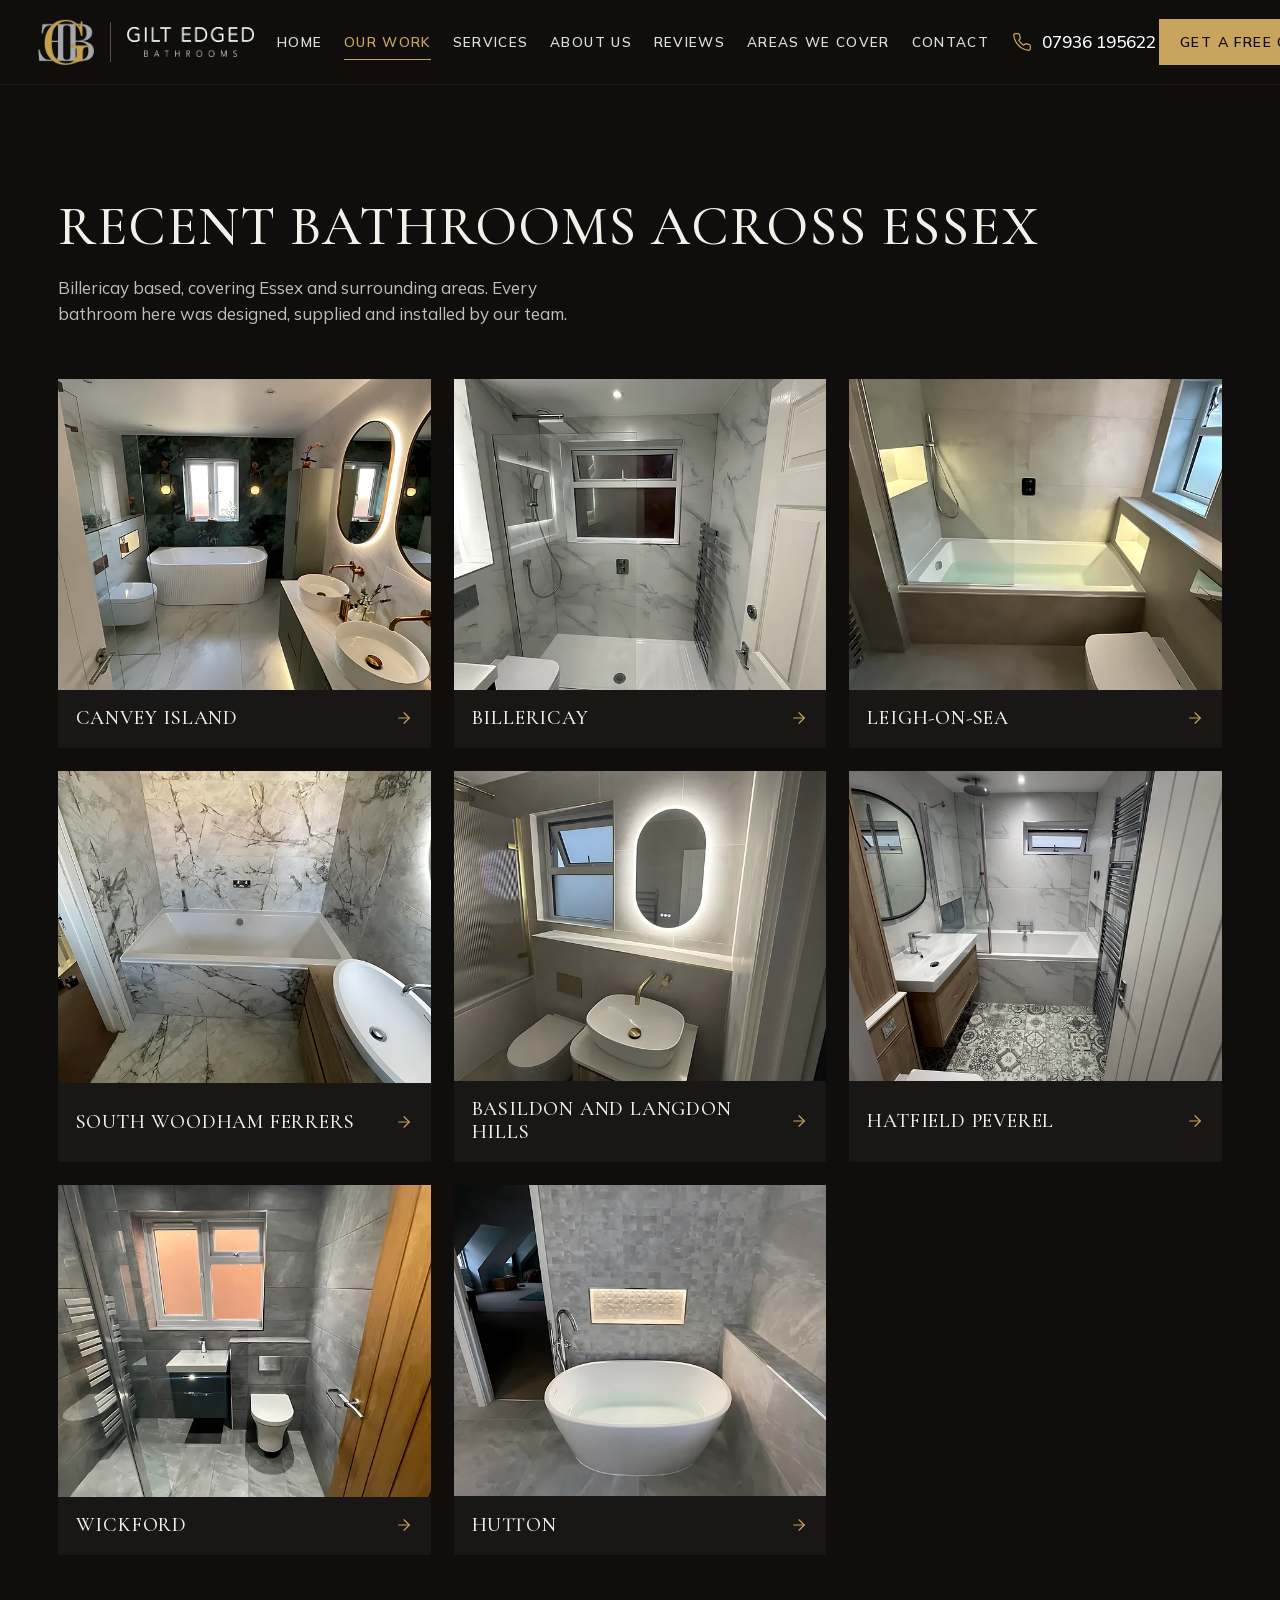
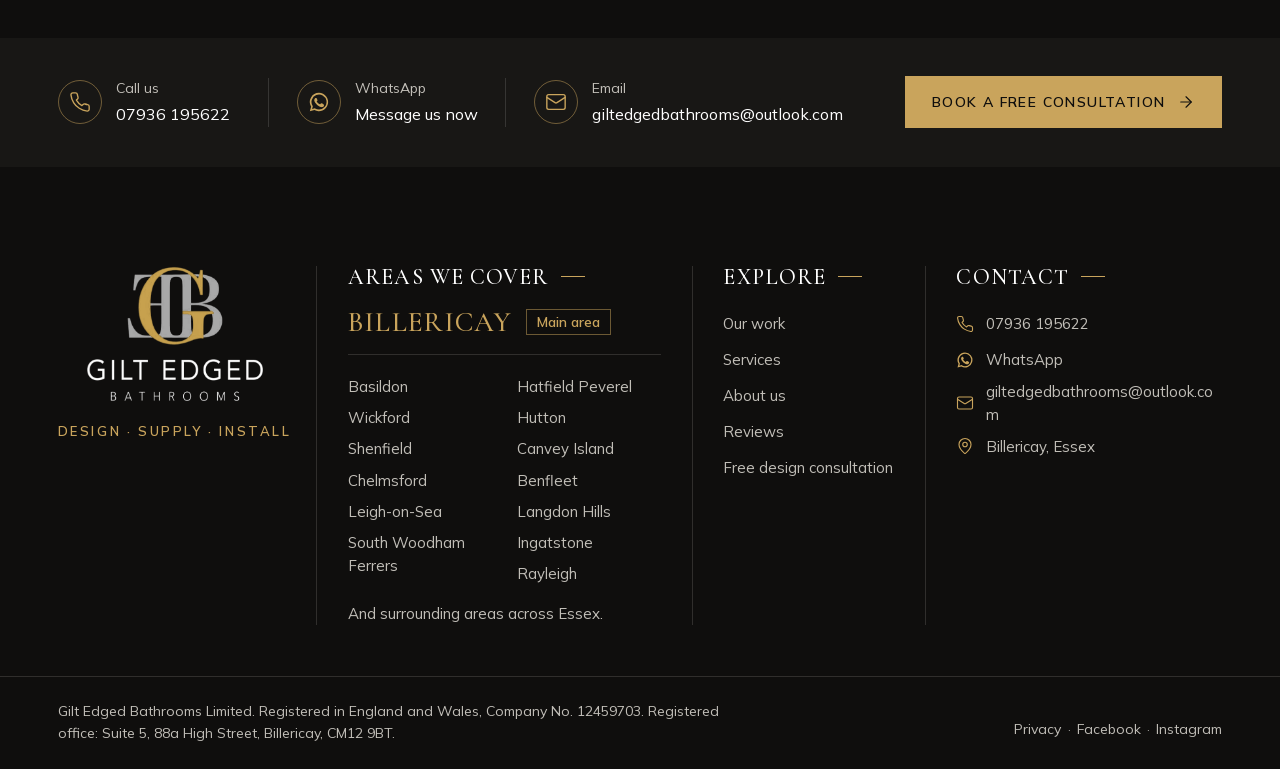
<file: projects/index.html>
<!doctype html>
<html lang="en-GB">
<head>
<meta charset="utf-8">
<meta name="viewport" content="width=device-width, initial-scale=1, viewport-fit=cover">
<title>Our work: bathrooms in Billericay and across Essex | Gilt Edged Bathrooms</title>
<meta name="description" content="Bathrooms designed, supplied and installed by Gilt Edged Bathrooms in Billericay, Canvey Island, Leigh-on-Sea, South Woodham Ferrers, Basildon, Hatfield Peverel, Wickford and Hutton.">
<link rel="canonical" href="https://www.giltedgedbathrooms.co.uk/projects/">
<meta name="theme-color" content="#151412">
<meta property="og:type" content="website">
<meta property="og:title" content="Our work: bathrooms in Billericay and across Essex | Gilt Edged Bathrooms">
<meta property="og:description" content="Bathrooms designed, supplied and installed by Gilt Edged Bathrooms in Billericay, Canvey Island, Leigh-on-Sea, South Woodham Ferrers, Basildon, Hatfield Peverel, Wickford and Hutton.">
<meta property="og:url" content="https://www.giltedgedbathrooms.co.uk/projects/">
<meta property="og:image" content="https://www.giltedgedbathrooms.co.uk/og.jpg">
<meta property="og:locale" content="en_GB">
<meta name="twitter:card" content="summary_large_image">
<link rel="icon" href="/favicon.ico" sizes="48x48">
<link rel="icon" href="/favicon.png" type="image/png" sizes="32x32">
<link rel="icon" href="/icon-192.png" type="image/png" sizes="192x192">
<link rel="apple-touch-icon" href="/apple-touch-icon.png">
<link rel="manifest" href="/site.webmanifest">
<link rel="preload" href="/fonts/mulish-latin.woff2" as="font" type="font/woff2" crossorigin>

<script>(function(d){d.classList.add('js');d.classList.add('no-intro')})(document.documentElement)</script>
<link rel="stylesheet" href="/css/site.css">
<script src="/js/lenis.min.js" defer></script>
<script src="/js/site.js" defer></script>
</head>
<body class="page">
<a class="skip" href="#main">Skip to content</a>
<header class="nav is-solid" data-nav data-module="nav-split">
  <div class="nav__in">
    <a class="nav__logo" href="/" aria-label="Gilt Edged Bathrooms, home">
      <img class="nav__mark" src="/img/mark-light.png" width="290" height="240" alt="Gilt Edged Bathrooms">
      <span class="nav__div" aria-hidden="true"></span>
      <img class="nav__word" src="/img/word-light.png" width="537" height="127" alt="Gilt Edged Bathrooms" aria-hidden="true">
    </a>
    <nav class="nav__links" aria-label="Main"><ul><li><a class="nav__a" href="/">Home</a></li><li><a class="nav__a is-on" href="/#work" aria-current="page">Our work</a></li><li><a class="nav__a" href="/#services">Services</a></li><li><a class="nav__a" href="/#about">About us</a></li><li><a class="nav__a" href="/#reviews">Reviews</a></li><li><a class="nav__a" href="/#areas">Areas we cover</a></li><li><a class="nav__a" href="/#consultation">Contact</a></li></ul></nav>
    <a class="nav__tel" href="tel:+447936195622"><svg class="ico" viewBox="0 0 24 24" width="20" height="20" fill="none" stroke="currentColor" stroke-width="1.5" stroke-linecap="round" stroke-linejoin="round" aria-hidden="true"><path d="M22 16.92v3a2 2 0 0 1-2.18 2 19.79 19.79 0 0 1-8.63-3.07 19.5 19.5 0 0 1-6-6 19.79 19.79 0 0 1-3.07-8.67A2 2 0 0 1 4.11 2h3a2 2 0 0 1 2 1.72 12.84 12.84 0 0 0 .7 2.81 2 2 0 0 1-.45 2.11L8.09 9.91a16 16 0 0 0 6 6l1.27-1.27a2 2 0 0 1 2.11-.45 12.84 12.84 0 0 0 2.81.7A2 2 0 0 1 22 16.92z"/></svg><span class="tel">07936 195622</span></a>
    <a class="btn btn--accent nav__cta" href="/#consultation">Get a free quote</a>
    <button class="nav__menu" type="button" data-menu-open aria-expanded="false" aria-controls="menu">Menu</button>
  </div>
</header>
<div class="menu" id="menu" data-menu hidden>
  <div class="menu__top"><img src="/img/logo-row-light.png" width="996" height="240" alt="Gilt Edged Bathrooms"><button type="button" class="menu__close" data-menu-close>Close</button></div>
  <ul class="menu__list"><li><a href="/" data-menu-close>Home</a></li><li><a href="/#work" data-menu-close>Our work</a></li><li><a href="/#services" data-menu-close>Services</a></li><li><a href="/#about" data-menu-close>About us</a></li><li><a href="/#reviews" data-menu-close>Reviews</a></li><li><a href="/#areas" data-menu-close>Areas we cover</a></li><li><a href="/#consultation" data-menu-close>Contact</a></li></ul>
  <div class="menu__foot"><a class="tel" href="tel:+447936195622">07936 195622</a><a href="https://wa.me/447936195622">WhatsApp</a><a href="mailto:giltedgedbathrooms@outlook.com">giltedgedbathrooms@outlook.com</a></div>
</div>

<main id="main">
<section class="pgh on-dark" aria-labelledby="h1">
  <div class="wrap pgh__in"><h1 id="h1" class="t-h2 pgh__h rv">Recent bathrooms across Essex</h1><p class="pgh__p rv">Billericay based, covering Essex and surrounding areas. Every bathroom here was designed, supplied and installed by our team.</p></div>
</section>
<section class="wk wk--all on-dark" aria-label="Projects">
  <div class="wrap"><ul class="wk__grid wk__grid--3"><li class="rv" style="--delay: 0ms"><a class="wk__card" href="/projects/canvey-island/">
  <span class="ph wk__ph"><img src="/img/card-canvey-01-900.webp" srcset="/img/card-canvey-01-600.webp 600w, /img/card-canvey-01-900.webp 900w, /img/card-canvey-01-1200.webp 1200w" sizes="(max-width: 759px) 100vw, 31vw" width="1200" height="1000" alt="Family bathroom on Canvey Island with a freestanding bath under the window, a green marble-effect wall and a double vanity with two oval LED mirrors" loading="lazy" decoding="async"></span>
  <span class="wk__t"><span class="wk__town">Canvey Island</span><svg class="ico ico--arrow" viewBox="0 0 24 24" width="18" height="18" fill="none" stroke="currentColor" stroke-width="1.5" stroke-linecap="round" stroke-linejoin="round" aria-hidden="true"><path d="M5 12h14"/><path d="m12 5 7 7-7 7"/></svg></span>
</a></li><li class="rv" style="--delay: 90ms"><a class="wk__card" href="/projects/billericay/">
  <span class="ph wk__ph"><img src="/img/card-billericay-01-900.webp" srcset="/img/card-billericay-01-600.webp 600w, /img/card-billericay-01-900.webp 900w, /img/card-billericay-01-1200.webp 1200w" sizes="(max-width: 759px) 100vw, 31vw" width="1200" height="999" alt="Billericay bathroom with a walk-in shower under the window and marble-effect tiles" loading="lazy" decoding="async"></span>
  <span class="wk__t"><span class="wk__town">Billericay</span><svg class="ico ico--arrow" viewBox="0 0 24 24" width="18" height="18" fill="none" stroke="currentColor" stroke-width="1.5" stroke-linecap="round" stroke-linejoin="round" aria-hidden="true"><path d="M5 12h14"/><path d="m12 5 7 7-7 7"/></svg></span>
</a></li><li class="rv" style="--delay: 180ms"><a class="wk__card" href="/projects/leigh-on-sea/">
  <span class="ph wk__ph"><img src="/img/card-leigh-04-900.webp" srcset="/img/card-leigh-04-600.webp 600w, /img/card-leigh-04-900.webp 900w, /img/card-leigh-04-1200.webp 1200w" sizes="(max-width: 759px) 100vw, 31vw" width="1200" height="1001" alt="Leigh-on-Sea bathroom with a shower bath under the window and a lit niche" loading="lazy" decoding="async"></span>
  <span class="wk__t"><span class="wk__town">Leigh-on-Sea</span><svg class="ico ico--arrow" viewBox="0 0 24 24" width="18" height="18" fill="none" stroke="currentColor" stroke-width="1.5" stroke-linecap="round" stroke-linejoin="round" aria-hidden="true"><path d="M5 12h14"/><path d="m12 5 7 7-7 7"/></svg></span>
</a></li><li class="rv" style="--delay: 270ms"><a class="wk__card" href="/projects/south-woodham-ferrers/">
  <span class="ph wk__ph"><img src="/img/card-swf-02-900.webp" srcset="/img/card-swf-02-600.webp 600w, /img/card-swf-02-900.webp 900w, /img/card-swf-02-1200.webp 1200w" sizes="(max-width: 759px) 100vw, 31vw" width="1200" height="1003" alt="South Woodham Ferrers bathroom with a bath set into marble-effect porcelain on the walls and floor" loading="lazy" decoding="async"></span>
  <span class="wk__t"><span class="wk__town">South Woodham Ferrers</span><svg class="ico ico--arrow" viewBox="0 0 24 24" width="18" height="18" fill="none" stroke="currentColor" stroke-width="1.5" stroke-linecap="round" stroke-linejoin="round" aria-hidden="true"><path d="M5 12h14"/><path d="m12 5 7 7-7 7"/></svg></span>
</a></li><li class="rv" style="--delay: 0ms"><a class="wk__card" href="/projects/basildon-langdon-hills/">
  <span class="ph wk__ph"><img src="/img/card-basildon-07-900.webp" srcset="/img/card-basildon-07-600.webp 600w, /img/card-basildon-07-900.webp 900w, /img/card-basildon-07-1200.webp 1200w" sizes="(max-width: 759px) 100vw, 31vw" width="1200" height="998" alt="Bathroom with an oval LED mirror, a brushed brass tap and a countertop basin on a wood vanity" loading="lazy" decoding="async"></span>
  <span class="wk__t"><span class="wk__town">Basildon and Langdon Hills</span><svg class="ico ico--arrow" viewBox="0 0 24 24" width="18" height="18" fill="none" stroke="currentColor" stroke-width="1.5" stroke-linecap="round" stroke-linejoin="round" aria-hidden="true"><path d="M5 12h14"/><path d="m12 5 7 7-7 7"/></svg></span>
</a></li><li class="rv" style="--delay: 90ms"><a class="wk__card" href="/projects/hatfield-peverel/">
  <span class="ph wk__ph"><img src="/img/card-hatfield-01-900.webp" srcset="/img/card-hatfield-01-600.webp 600w, /img/card-hatfield-01-900.webp 900w, /img/card-hatfield-01-1200.webp 1200w" sizes="(max-width: 759px) 100vw, 31vw" width="1200" height="1001" alt="Hatfield Peverel bathroom with a patterned floor, a shower bath and a wood vanity" loading="lazy" decoding="async"></span>
  <span class="wk__t"><span class="wk__town">Hatfield Peverel</span><svg class="ico ico--arrow" viewBox="0 0 24 24" width="18" height="18" fill="none" stroke="currentColor" stroke-width="1.5" stroke-linecap="round" stroke-linejoin="round" aria-hidden="true"><path d="M5 12h14"/><path d="m12 5 7 7-7 7"/></svg></span>
</a></li><li class="rv" style="--delay: 180ms"><a class="wk__card" href="/projects/wickford/">
  <span class="ph wk__ph"><img src="/img/card-wickford-04-900.webp" srcset="/img/card-wickford-04-600.webp 600w, /img/card-wickford-04-900.webp 900w, /img/card-wickford-04-1200.webp 1200w" sizes="(max-width: 759px) 100vw, 31vw" width="1200" height="1002" alt="Wickford bathroom with large-format grey tiles, a wall-hung vanity and a walk-in shower" loading="lazy" decoding="async"></span>
  <span class="wk__t"><span class="wk__town">Wickford</span><svg class="ico ico--arrow" viewBox="0 0 24 24" width="18" height="18" fill="none" stroke="currentColor" stroke-width="1.5" stroke-linecap="round" stroke-linejoin="round" aria-hidden="true"><path d="M5 12h14"/><path d="m12 5 7 7-7 7"/></svg></span>
</a></li><li class="rv" style="--delay: 270ms"><a class="wk__card" href="/projects/hutton/">
  <span class="ph wk__ph"><img src="/img/card-hutton-04-900.webp" srcset="/img/card-hutton-04-600.webp 600w, /img/card-hutton-04-900.webp 900w, /img/card-hutton-04-1200.webp 1200w" sizes="(max-width: 759px) 100vw, 31vw" width="1200" height="999" alt="Hutton en suite with a freestanding bath and a lit niche in a stone-effect wall" loading="lazy" decoding="async"></span>
  <span class="wk__t"><span class="wk__town">Hutton</span><svg class="ico ico--arrow" viewBox="0 0 24 24" width="18" height="18" fill="none" stroke="currentColor" stroke-width="1.5" stroke-linecap="round" stroke-linejoin="round" aria-hidden="true"><path d="M5 12h14"/><path d="m12 5 7 7-7 7"/></svg></span>
</a></li></ul></div>
</section>
</main>
<section class="cbar" aria-label="Contact Gilt Edged Bathrooms" data-module="contact-bar">
  <div class="wrap cbar__grid">
    <a class="cbar__i rv" href="tel:+447936195622"><span class="cbar__ic"><svg class="ico" viewBox="0 0 24 24" width="22" height="22" fill="none" stroke="currentColor" stroke-width="1.5" stroke-linecap="round" stroke-linejoin="round" aria-hidden="true"><path d="M22 16.92v3a2 2 0 0 1-2.18 2 19.79 19.79 0 0 1-8.63-3.07 19.5 19.5 0 0 1-6-6 19.79 19.79 0 0 1-3.07-8.67A2 2 0 0 1 4.11 2h3a2 2 0 0 1 2 1.72 12.84 12.84 0 0 0 .7 2.81 2 2 0 0 1-.45 2.11L8.09 9.91a16 16 0 0 0 6 6l1.27-1.27a2 2 0 0 1 2.11-.45 12.84 12.84 0 0 0 2.81.7A2 2 0 0 1 22 16.92z"/></svg></span><span class="cbar__tx"><span class="cbar__k">Call us</span><span class="cbar__v tel">07936 195622</span></span></a>
    <a class="cbar__i rv" style="--delay: 90ms" href="https://wa.me/447936195622"><span class="cbar__ic"><svg viewBox="0 0 24 24" aria-hidden="true" width="22" height="22" class="ico"><path fill="currentColor" d="M12 2a10 10 0 0 0-8.6 15.1L2 22l5-1.3A10 10 0 1 0 12 2Zm0 18.2a8.2 8.2 0 0 1-4.2-1.2l-.3-.2-3 .8.8-2.9-.2-.3A8.2 8.2 0 1 1 12 20.2Zm4.5-6.1c-.2-.1-1.5-.7-1.7-.8-.2-.1-.4-.1-.6.1l-.8 1c-.1.2-.3.2-.5.1a6.7 6.7 0 0 1-3.3-2.9c-.3-.4.2-.4.7-1.3.1-.2 0-.3 0-.4l-.8-1.8c-.2-.5-.4-.4-.6-.4h-.5a1 1 0 0 0-.7.3 3 3 0 0 0-.9 2.2 5.2 5.2 0 0 0 1.1 2.7 11.8 11.8 0 0 0 4.5 4c1.7.7 2.3.8 3.2.6.5-.1 1.5-.6 1.7-1.2.2-.6.2-1.1.2-1.2-.1-.1-.3-.2-.5-.3Z"/></svg></span><span class="cbar__tx"><span class="cbar__k">WhatsApp</span><span class="cbar__v">Message us now</span></span></a>
    <a class="cbar__i rv" style="--delay: 180ms" href="mailto:giltedgedbathrooms@outlook.com"><span class="cbar__ic"><svg class="ico" viewBox="0 0 24 24" width="22" height="22" fill="none" stroke="currentColor" stroke-width="1.5" stroke-linecap="round" stroke-linejoin="round" aria-hidden="true"><rect width="20" height="16" x="2" y="4" rx="2"/><path d="m22 7-8.97 5.7a1.94 1.94 0 0 1-2.06 0L2 7"/></svg></span><span class="cbar__tx"><span class="cbar__k">Email</span><span class="cbar__v">giltedgedbathrooms@outlook.com</span></span></a>
    <div class="cbar__cta rv" style="--delay: 270ms"><a class="btn btn--accent" href="/#consultation">Book a free consultation <svg class="ico ico--arrow" viewBox="0 0 24 24" width="18" height="18" fill="none" stroke="currentColor" stroke-width="1.5" stroke-linecap="round" stroke-linejoin="round" aria-hidden="true"><path d="M5 12h14"/><path d="m12 5 7 7-7 7"/></svg></a></div>
  </div>
</section>
<footer class="foot on-dark" data-module="footer-uk-legal">
  <div class="wrap foot__grid">
    <div class="foot__col foot__brand">
      <a href="/" aria-label="Gilt Edged Bathrooms, home"><img src="/img/logo-stack-light.png" width="537" height="412" alt="Gilt Edged Bathrooms" loading="lazy"></a>
      <p class="foot__tag">Design · Supply · Install</p>
    </div>
    <div class="foot__col foot__areas" id="areas">
      <h2 class="foot__h">Areas we cover</h2>
      <p class="foot__main"><span class="foot__main-t">Billericay</span><span class="foot__badge">Main area</span></p>
      <ul class="foot__list"><li>Basildon</li><li>Wickford</li><li>Shenfield</li><li>Chelmsford</li><li>Leigh-on-Sea</li><li>South Woodham Ferrers</li><li>Hatfield Peverel</li><li>Hutton</li><li>Canvey Island</li><li>Benfleet</li><li>Langdon Hills</li><li>Ingatstone</li><li>Rayleigh</li></ul>
      <p class="foot__more">And surrounding areas across Essex.</p>
    </div>
    <div class="foot__col">
      <h2 class="foot__h">Explore</h2>
      <ul class="foot__nav">
        <li><a href="/projects/">Our work</a></li>
        <li><a href="/#services">Services</a></li>
        <li><a href="/about/">About us</a></li>
        <li><a href="/#reviews">Reviews</a></li>
        <li><a href="/#consultation">Free design consultation</a></li>
      </ul>
    </div>
    <div class="foot__col">
      <h2 class="foot__h">Contact</h2>
      <ul class="foot__contact">
        <li><a href="tel:+447936195622"><svg class="ico" viewBox="0 0 24 24" width="18" height="18" fill="none" stroke="currentColor" stroke-width="1.5" stroke-linecap="round" stroke-linejoin="round" aria-hidden="true"><path d="M22 16.92v3a2 2 0 0 1-2.18 2 19.79 19.79 0 0 1-8.63-3.07 19.5 19.5 0 0 1-6-6 19.79 19.79 0 0 1-3.07-8.67A2 2 0 0 1 4.11 2h3a2 2 0 0 1 2 1.72 12.84 12.84 0 0 0 .7 2.81 2 2 0 0 1-.45 2.11L8.09 9.91a16 16 0 0 0 6 6l1.27-1.27a2 2 0 0 1 2.11-.45 12.84 12.84 0 0 0 2.81.7A2 2 0 0 1 22 16.92z"/></svg><span class="tel">07936 195622</span></a></li>
        <li><a href="https://wa.me/447936195622"><svg viewBox="0 0 24 24" aria-hidden="true" width="18" height="18" class="ico"><path fill="currentColor" d="M12 2a10 10 0 0 0-8.6 15.1L2 22l5-1.3A10 10 0 1 0 12 2Zm0 18.2a8.2 8.2 0 0 1-4.2-1.2l-.3-.2-3 .8.8-2.9-.2-.3A8.2 8.2 0 1 1 12 20.2Zm4.5-6.1c-.2-.1-1.5-.7-1.7-.8-.2-.1-.4-.1-.6.1l-.8 1c-.1.2-.3.2-.5.1a6.7 6.7 0 0 1-3.3-2.9c-.3-.4.2-.4.7-1.3.1-.2 0-.3 0-.4l-.8-1.8c-.2-.5-.4-.4-.6-.4h-.5a1 1 0 0 0-.7.3 3 3 0 0 0-.9 2.2 5.2 5.2 0 0 0 1.1 2.7 11.8 11.8 0 0 0 4.5 4c1.7.7 2.3.8 3.2.6.5-.1 1.5-.6 1.7-1.2.2-.6.2-1.1.2-1.2-.1-.1-.3-.2-.5-.3Z"/></svg><span>WhatsApp</span></a></li>
        <li><a href="mailto:giltedgedbathrooms@outlook.com"><svg class="ico" viewBox="0 0 24 24" width="18" height="18" fill="none" stroke="currentColor" stroke-width="1.5" stroke-linecap="round" stroke-linejoin="round" aria-hidden="true"><rect width="20" height="16" x="2" y="4" rx="2"/><path d="m22 7-8.97 5.7a1.94 1.94 0 0 1-2.06 0L2 7"/></svg><span>giltedgedbathrooms@outlook.com</span></a></li>
        <li><span class="foot__ct"><svg class="ico" viewBox="0 0 24 24" width="18" height="18" fill="none" stroke="currentColor" stroke-width="1.5" stroke-linecap="round" stroke-linejoin="round" aria-hidden="true"><path d="M20 10c0 4.993-5.539 10.193-7.399 11.799a1 1 0 0 1-1.202 0C9.539 20.193 4 14.993 4 10a8 8 0 0 1 16 0"/><circle cx="12" cy="10" r="3"/></svg><span>Billericay, Essex</span></span></li>
      </ul>
    </div>
  </div>
  <div class="wrap foot__legal">
    <p>Gilt Edged Bathrooms Limited. Registered in England and Wales, Company No. 12459703. Registered office: Suite 5, 88a High Street, Billericay, CM12 9BT.</p>
    <p class="foot__links"><a href="/privacy.html">Privacy</a><span class="dot"></span><a href="https://www.facebook.com/giltedgedbathrooms/">Facebook</a><span class="dot"></span><a href="https://www.instagram.com/giltedgedbathrooms/">Instagram</a></p>
  </div>
</footer>
<dialog class="lb" data-lb aria-label="Photo viewer">
  <p class="lb__title" data-lb-title></p><p class="lb__count t-num" data-lb-count></p>
  <figure><img data-lb-img alt="Project photo" width="1600" height="2000"></figure>
  <button class="lb__btn lb__prev" type="button" data-lb-prev aria-label="Previous photo">←</button>
  <button class="lb__btn lb__next" type="button" data-lb-next aria-label="Next photo">→</button>
  <button class="lb__btn lb__close" type="button" data-lb-close aria-label="Close">Close</button>
</dialog>

<div class="callbar" data-callbar aria-label="Quick contact">
  <a class="callbar__a" href="tel:+447936195622">Call</a>
  <a class="callbar__a" href="https://wa.me/447936195622"><svg viewBox="0 0 24 24" aria-hidden="true" width="18" height="18"><path fill="currentColor" d="M12 2a10 10 0 0 0-8.6 15.1L2 22l5-1.3A10 10 0 1 0 12 2Zm0 18.2a8.2 8.2 0 0 1-4.2-1.2l-.3-.2-3 .8.8-2.9-.2-.3A8.2 8.2 0 1 1 12 20.2Zm4.5-6.1c-.2-.1-1.5-.7-1.7-.8-.2-.1-.4-.1-.6.1l-.8 1c-.1.2-.3.2-.5.1a6.7 6.7 0 0 1-3.3-2.9c-.3-.4.2-.4.7-1.3.1-.2 0-.3 0-.4l-.8-1.8c-.2-.5-.4-.4-.6-.4h-.5a1 1 0 0 0-.7.3 3 3 0 0 0-.9 2.2 5.2 5.2 0 0 0 1.1 2.7 11.8 11.8 0 0 0 4.5 4c1.7.7 2.3.8 3.2.6.5-.1 1.5-.6 1.7-1.2.2-.6.2-1.1.2-1.2-.1-.1-.3-.2-.5-.3Z"/></svg>WhatsApp</a>
  <a class="callbar__a callbar__a--accent" href="/#consultation">Free quote</a>
</div>
</body>
</html>
</file>
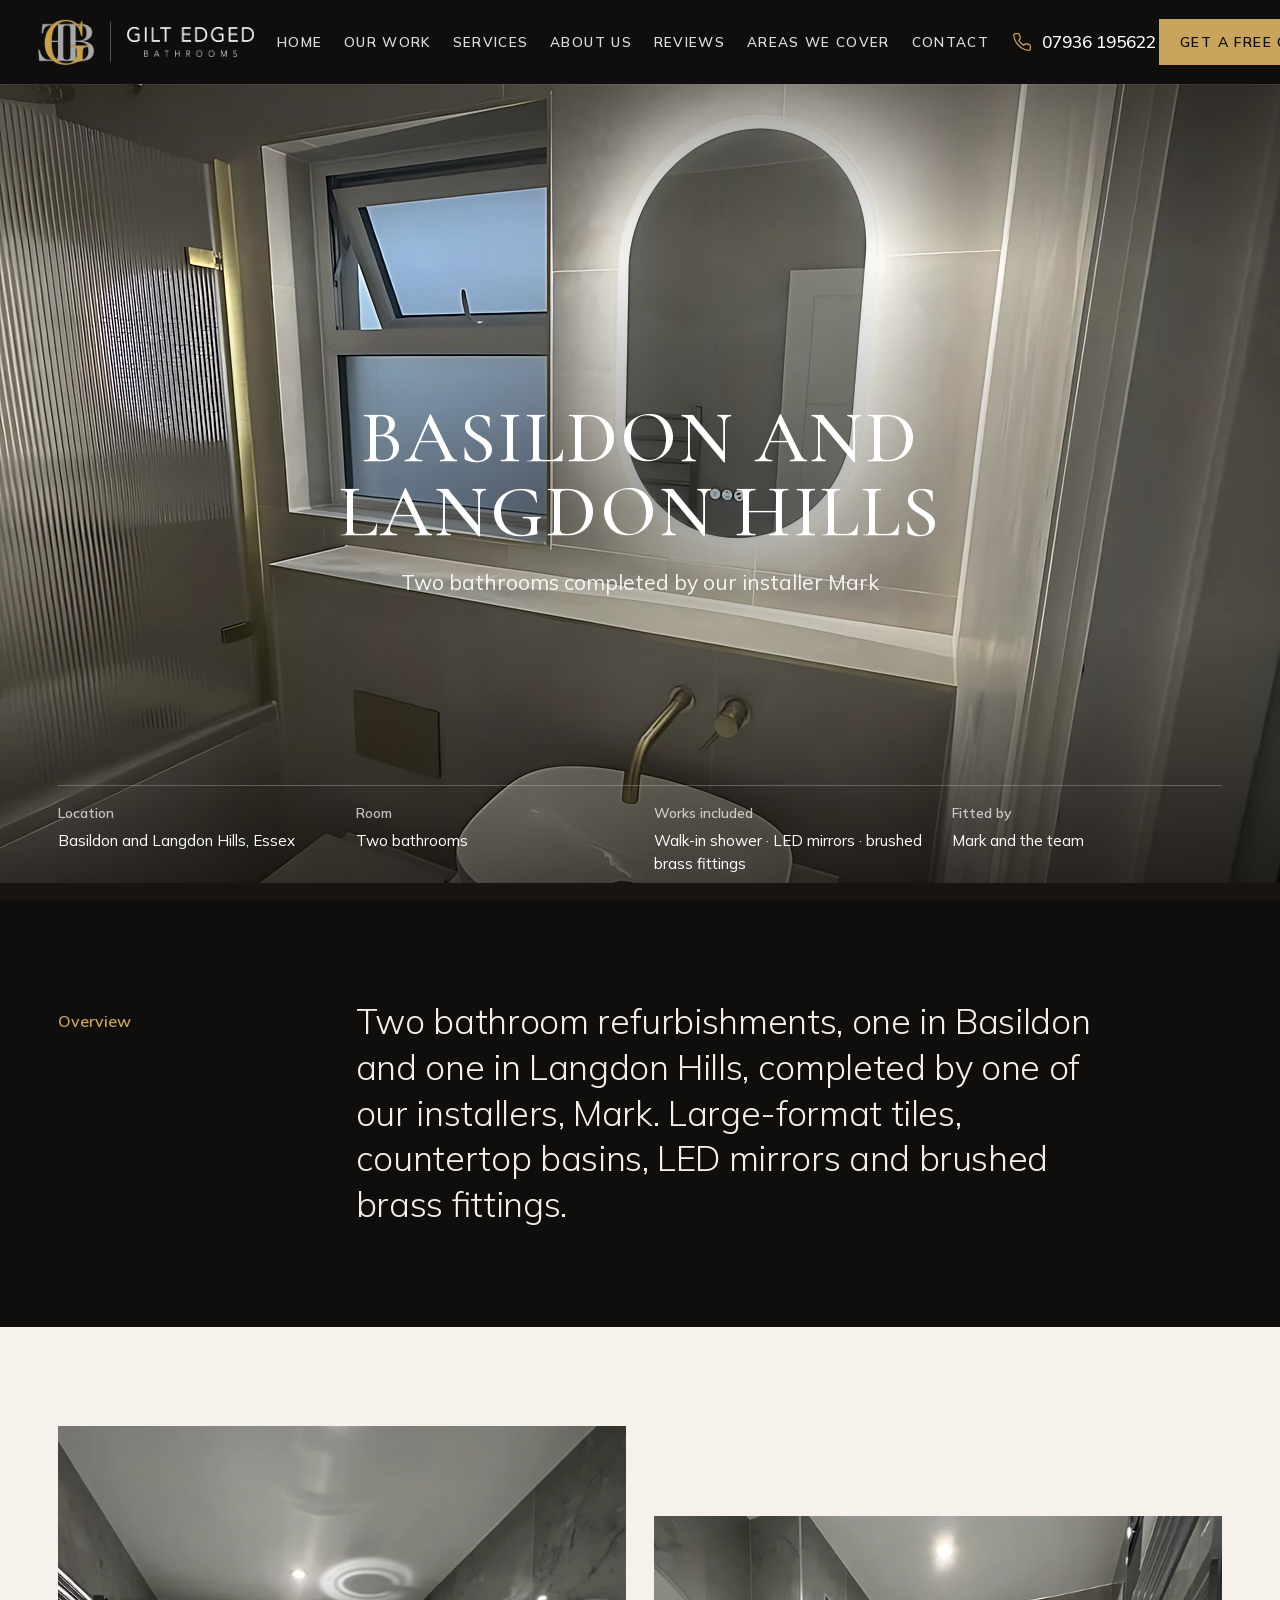
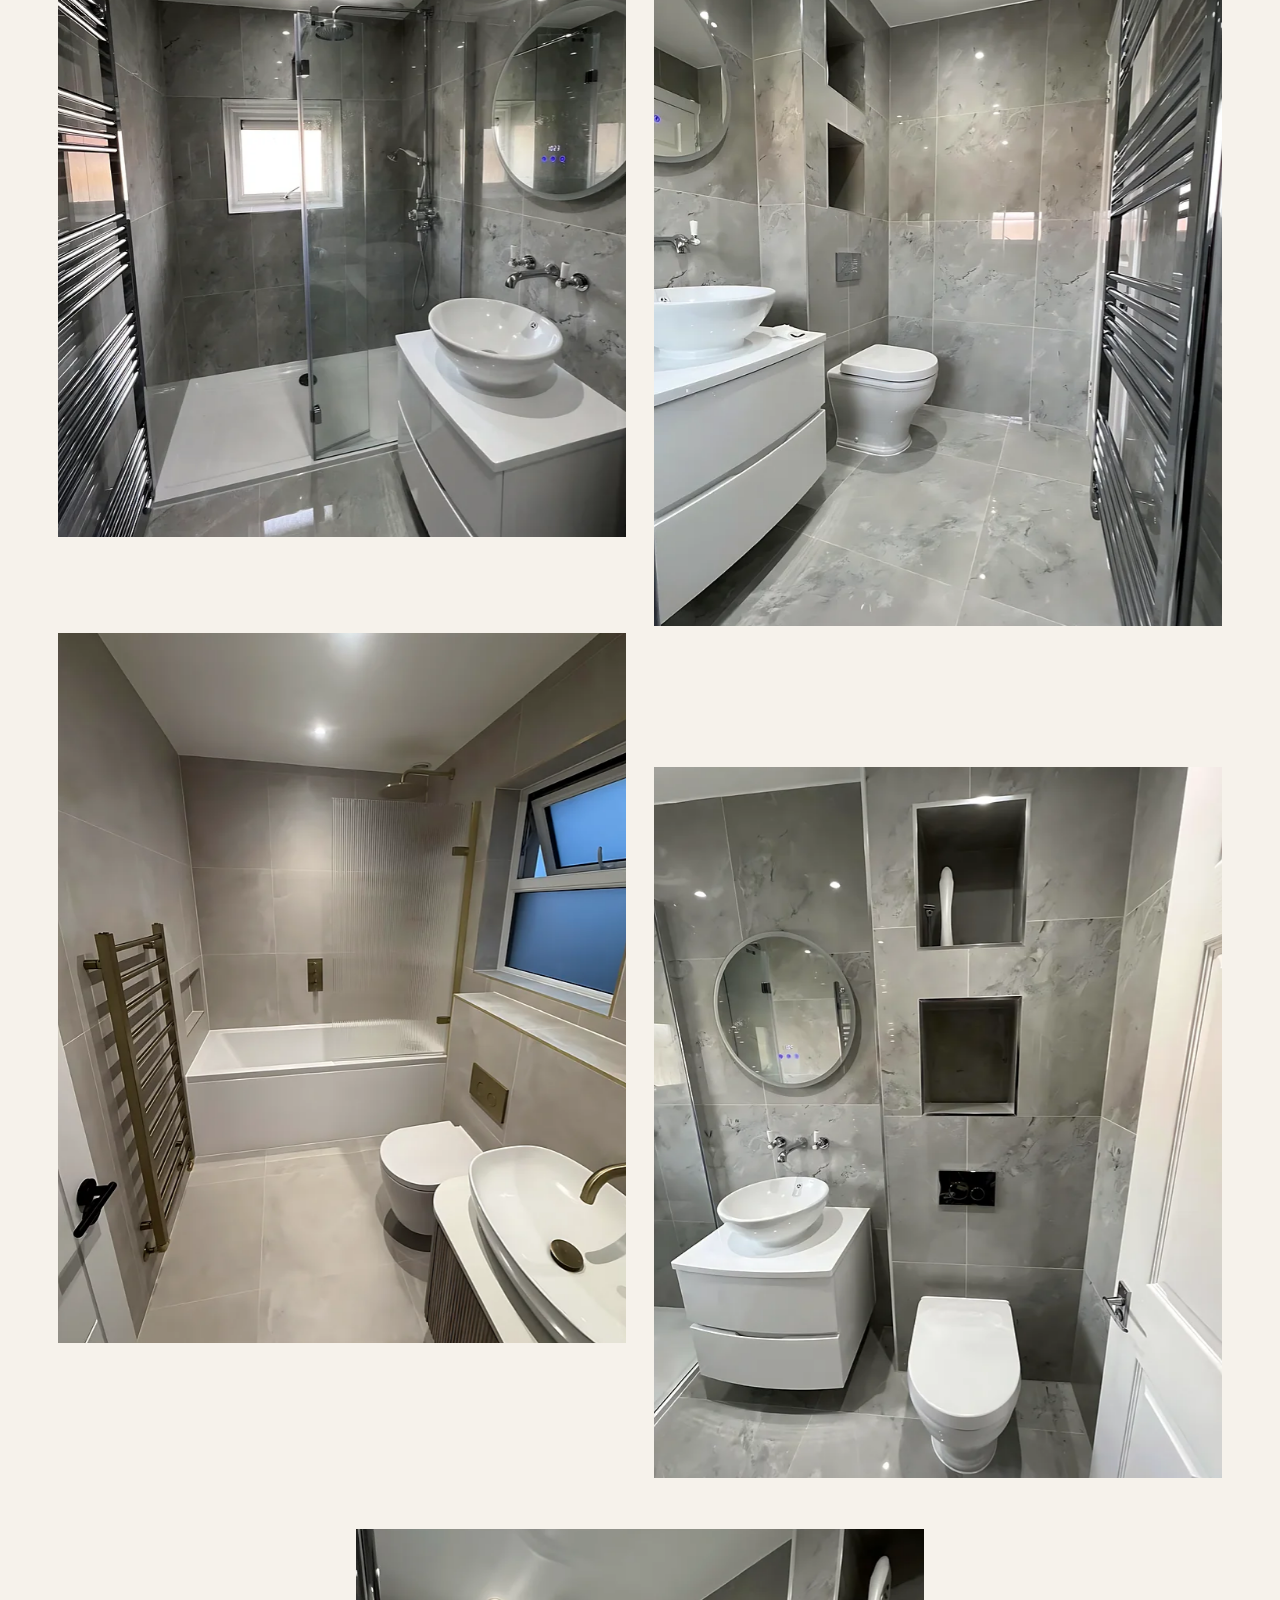
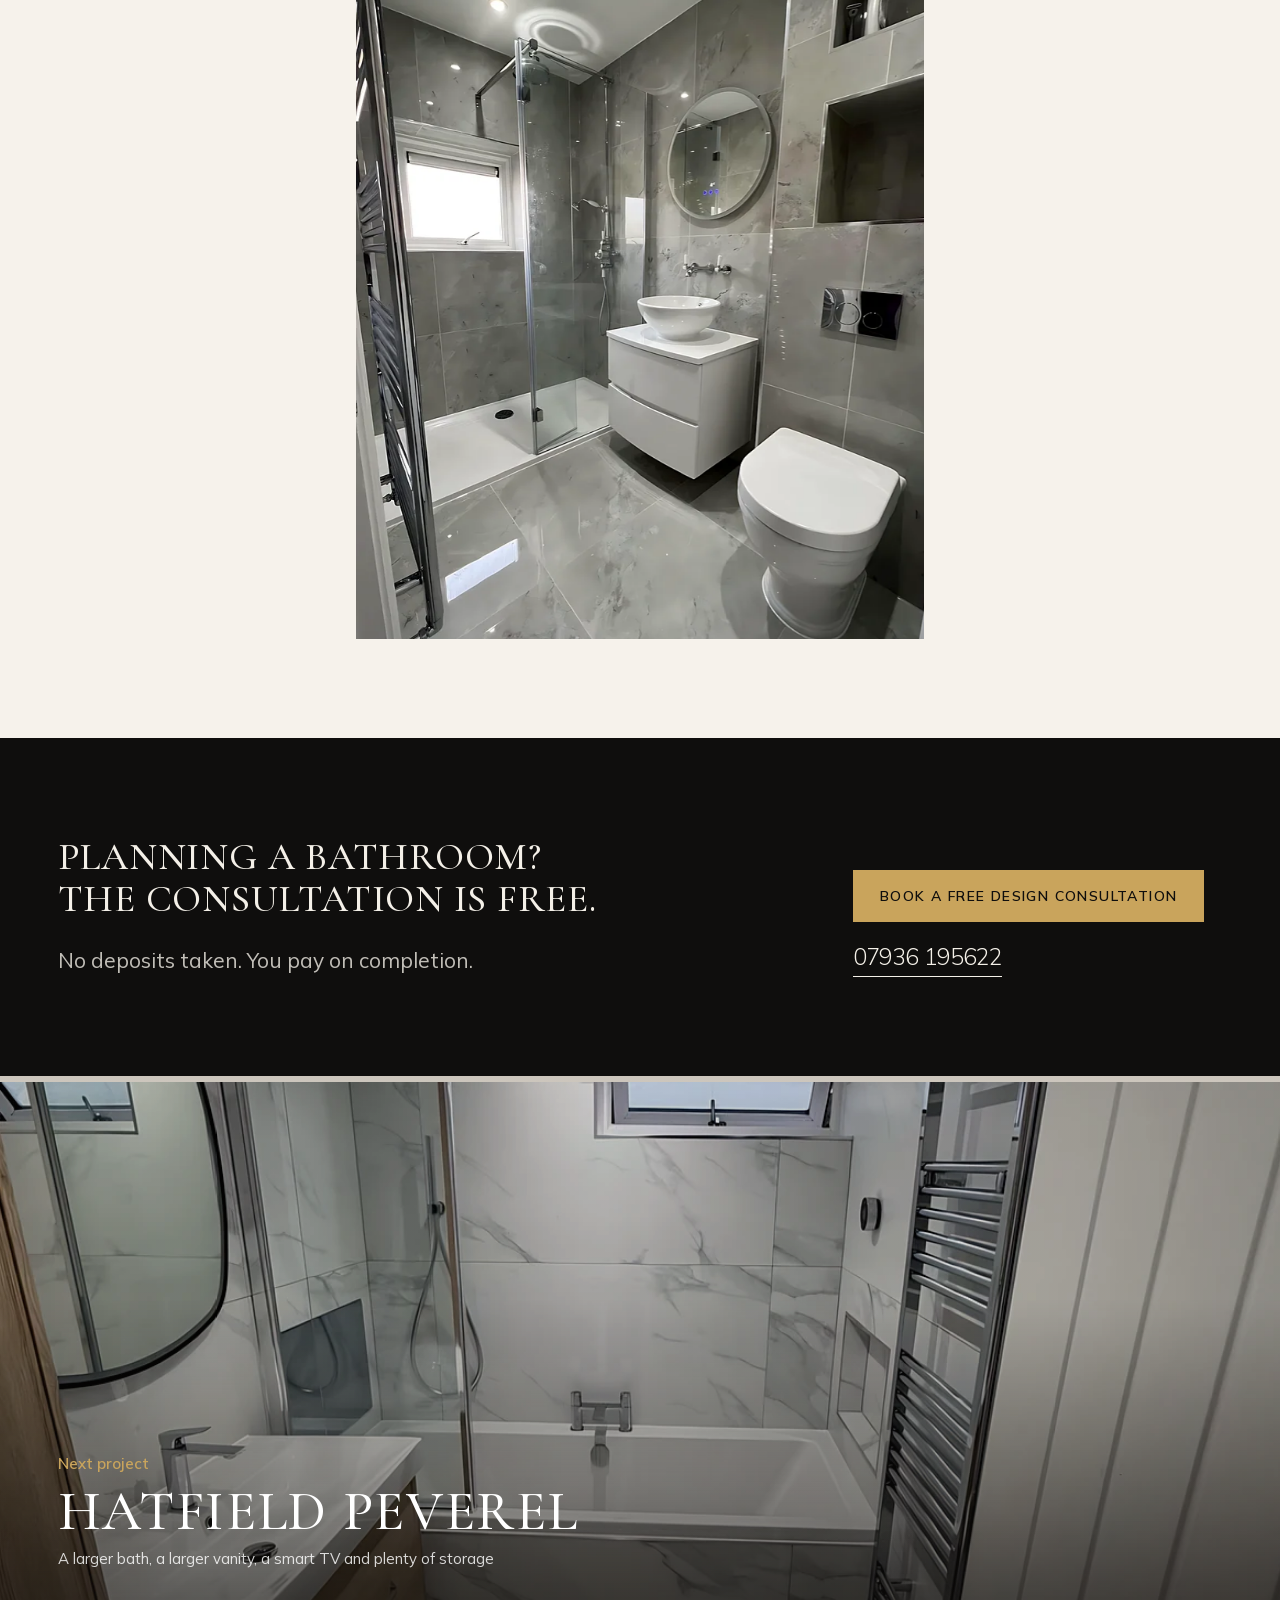
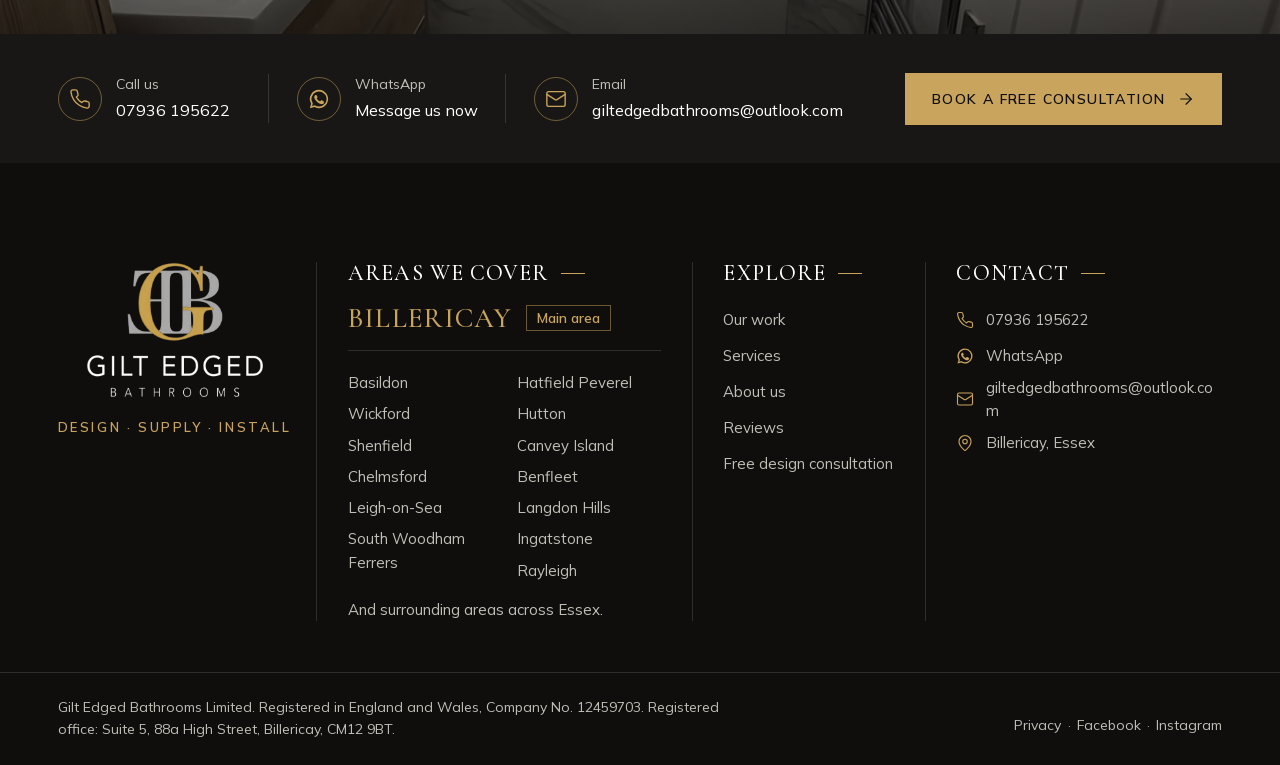
<file: projects/basildon-langdon-hills/index.html>
<!doctype html>
<html lang="en-GB">
<head>
<meta charset="utf-8">
<meta name="viewport" content="width=device-width, initial-scale=1, viewport-fit=cover">
<title>Basildon and Langdon Hills bathroom | Gilt Edged Bathrooms</title>
<meta name="description" content="Two bathrooms completed by our installer Mark in Basildon and Langdon Hills, Essex. Designed, supplied and installed by Gilt Edged Bathrooms of Billericay.">
<link rel="canonical" href="https://www.giltedgedbathrooms.co.uk/projects/basildon-langdon-hills/">
<meta name="theme-color" content="#151412">
<meta property="og:type" content="website">
<meta property="og:title" content="Basildon and Langdon Hills bathroom | Gilt Edged Bathrooms">
<meta property="og:description" content="Two bathrooms completed by our installer Mark in Basildon and Langdon Hills, Essex. Designed, supplied and installed by Gilt Edged Bathrooms of Billericay.">
<meta property="og:url" content="https://www.giltedgedbathrooms.co.uk/projects/basildon-langdon-hills/">
<meta property="og:image" content="https://www.giltedgedbathrooms.co.uk/og.jpg">
<meta property="og:locale" content="en_GB">
<meta name="twitter:card" content="summary_large_image">
<link rel="icon" href="/favicon.ico" sizes="48x48">
<link rel="icon" href="/favicon.png" type="image/png" sizes="32x32">
<link rel="icon" href="/icon-192.png" type="image/png" sizes="192x192">
<link rel="apple-touch-icon" href="/apple-touch-icon.png">
<link rel="manifest" href="/site.webmanifest">
<link rel="preload" href="/fonts/mulish-latin.woff2" as="font" type="font/woff2" crossorigin>
<link rel="preload" as="image" href="/img/basildon-07-tall-640.webp" imagesrcset="/img/basildon-07-tall-640.webp 640w, /img/basildon-07-tall-960.webp 960w, /img/basildon-07-tall-1280.webp 1280w" imagesizes="100vw" media="(max-width: 759px)"><link rel="preload" as="image" href="/img/basildon-07-wide-1920.webp" imagesrcset="/img/basildon-07-wide-1280.webp 1280w, /img/basildon-07-wide-1920.webp 1920w, /img/basildon-07-wide-2560.webp 2560w" imagesizes="100vw" media="(min-width: 760px)">
<script>(function(d){d.classList.add('js');d.classList.add('no-intro')})(document.documentElement)</script>
<link rel="stylesheet" href="/css/site.css">
<script src="/js/lenis.min.js" defer></script>
<script src="/js/site.js" defer></script>
</head>
<body class="project">
<a class="skip" href="#main">Skip to content</a>
<header class="nav is-solid" data-nav data-module="nav-split">
  <div class="nav__in">
    <a class="nav__logo" href="/" aria-label="Gilt Edged Bathrooms, home">
      <img class="nav__mark" src="/img/mark-light.png" width="290" height="240" alt="Gilt Edged Bathrooms">
      <span class="nav__div" aria-hidden="true"></span>
      <img class="nav__word" src="/img/word-light.png" width="537" height="127" alt="Gilt Edged Bathrooms" aria-hidden="true">
    </a>
    <nav class="nav__links" aria-label="Main"><ul><li><a class="nav__a" href="/">Home</a></li><li><a class="nav__a" href="/#work">Our work</a></li><li><a class="nav__a" href="/#services">Services</a></li><li><a class="nav__a" href="/#about">About us</a></li><li><a class="nav__a" href="/#reviews">Reviews</a></li><li><a class="nav__a" href="/#areas">Areas we cover</a></li><li><a class="nav__a" href="/#consultation">Contact</a></li></ul></nav>
    <a class="nav__tel" href="tel:+447936195622"><svg class="ico" viewBox="0 0 24 24" width="20" height="20" fill="none" stroke="currentColor" stroke-width="1.5" stroke-linecap="round" stroke-linejoin="round" aria-hidden="true"><path d="M22 16.92v3a2 2 0 0 1-2.18 2 19.79 19.79 0 0 1-8.63-3.07 19.5 19.5 0 0 1-6-6 19.79 19.79 0 0 1-3.07-8.67A2 2 0 0 1 4.11 2h3a2 2 0 0 1 2 1.72 12.84 12.84 0 0 0 .7 2.81 2 2 0 0 1-.45 2.11L8.09 9.91a16 16 0 0 0 6 6l1.27-1.27a2 2 0 0 1 2.11-.45 12.84 12.84 0 0 0 2.81.7A2 2 0 0 1 22 16.92z"/></svg><span class="tel">07936 195622</span></a>
    <a class="btn btn--accent nav__cta" href="/#consultation">Get a free quote</a>
    <button class="nav__menu" type="button" data-menu-open aria-expanded="false" aria-controls="menu">Menu</button>
  </div>
</header>
<div class="menu" id="menu" data-menu hidden>
  <div class="menu__top"><img src="/img/logo-row-light.png" width="996" height="240" alt="Gilt Edged Bathrooms"><button type="button" class="menu__close" data-menu-close>Close</button></div>
  <ul class="menu__list"><li><a href="/" data-menu-close>Home</a></li><li><a href="/#work" data-menu-close>Our work</a></li><li><a href="/#services" data-menu-close>Services</a></li><li><a href="/#about" data-menu-close>About us</a></li><li><a href="/#reviews" data-menu-close>Reviews</a></li><li><a href="/#areas" data-menu-close>Areas we cover</a></li><li><a href="/#consultation" data-menu-close>Contact</a></li></ul>
  <div class="menu__foot"><a class="tel" href="tel:+447936195622">07936 195622</a><a href="https://wa.me/447936195622">WhatsApp</a><a href="mailto:giltedgedbathrooms@outlook.com">giltedgedbathrooms@outlook.com</a></div>
</div>

<main id="main">
<section class="phero" data-hero aria-labelledby="h1">
  <picture class="phero__ph"><source media="(max-width: 759px)" srcset="/img/basildon-07-tall-640.webp 640w, /img/basildon-07-tall-960.webp 960w, /img/basildon-07-tall-1280.webp 1280w" sizes="100vw"><img src="/img/basildon-07-wide-1280.webp" srcset="/img/basildon-07-wide-1280.webp 1280w, /img/basildon-07-wide-1920.webp 1920w, /img/basildon-07-wide-2560.webp 2560w" sizes="100vw" width="2560" height="1598" alt="Bathroom with an oval LED mirror, a brushed brass tap and a countertop basin on a wood vanity" fetchpriority="high" decoding="async"></picture>
  <div class="phero__scrim" aria-hidden="true"></div>
  <div class="wrap phero__body">
    <h1 id="h1" class="phero__h1 rv">Basildon and Langdon Hills</h1>
    <p class="phero__scope rv" style="--delay: 140ms">Two bathrooms completed by our installer Mark</p>
  </div>
  <dl class="wrap phero__credits rv" style="--delay: 280ms">
    <div><dt>Location</dt><dd>Basildon and Langdon Hills, Essex</dd></div>
    <div><dt>Room</dt><dd>Two bathrooms</dd></div>
    <div class="m-hide"><dt>Works included</dt><dd>Walk-in shower · LED mirrors · brushed brass fittings</dd></div>
    <div class="m-hide"><dt>Fitted by</dt><dd>Mark and the team</dd></div>
  </dl>
</section>
<section class="pov sec on-dark" aria-labelledby="pov-h">
  <div class="wrap pov__grid">
    <h2 id="pov-h" class="pov__k rv">Overview</h2>
    <div class="pov__body"><p class="pov__p rv">Two bathroom refurbishments, one in Basildon and one in Langdon Hills, completed by one of our installers, Mark. Large-format tiles, countertop basins, LED mirrors and brushed brass fittings.</p></div>
  </div>
</section>

<section class="pg sec" aria-label="Photographs of the Basildon and Langdon Hills bathroom">
  <div class="wrap pg__grid"><a class="pg__t pg__t--1 ph ph--4x5 ph--link" href="/img/basildon-01-1600.webp" data-open="basildon" data-index="1"><span data-par="4"><img src="/img/basildon-01-800.webp" srcset="/img/basildon-01-480.webp 480w, /img/basildon-01-800.webp 800w, /img/basildon-01-1200.webp 1200w, /img/basildon-01-1600.webp 1600w" sizes="(max-width: 759px) 100vw, 40vw" width="1600" height="1998" alt="Walk-in shower and a countertop basin" loading="lazy" decoding="async"></span></a><a class="pg__t pg__t--2 ph ph--4x5 ph--link" href="/img/basildon-02-1600.webp" data-open="basildon" data-index="2"><span data-par="5"><img src="/img/basildon-02-800.webp" srcset="/img/basildon-02-480.webp 480w, /img/basildon-02-800.webp 800w, /img/basildon-02-1200.webp 1200w, /img/basildon-02-1600.webp 1600w" sizes="(max-width: 759px) 100vw, 40vw" width="1600" height="1998" alt="Countertop basin and round mirror" loading="lazy" decoding="async"></span></a><a class="pg__t pg__t--3 ph ph--4x5 ph--link" href="/img/basildon-06-1600.webp" data-open="basildon" data-index="3"><span data-par="3"><img src="/img/basildon-06-800.webp" srcset="/img/basildon-06-480.webp 480w, /img/basildon-06-800.webp 800w, /img/basildon-06-1200.webp 1200w, /img/basildon-06-1600.webp 1600w" sizes="(max-width: 759px) 100vw, 40vw" width="1600" height="1997" alt="Bath with a brushed brass towel rail" loading="lazy" decoding="async"></span></a><a class="pg__t pg__t--4 ph ph--4x5 ph--link" href="/img/basildon-04-1600.webp" data-open="basildon" data-index="4"><span data-par="4"><img src="/img/basildon-04-800.webp" srcset="/img/basildon-04-480.webp 480w, /img/basildon-04-800.webp 800w, /img/basildon-04-1200.webp 1200w, /img/basildon-04-1600.webp 1600w" sizes="(max-width: 759px) 100vw, 40vw" width="1600" height="1998" alt="Wall-hung vanity and recessed niches" loading="lazy" decoding="async"></span></a><a class="pg__t pg__t--0 ph ph--4x5 ph--link" href="/img/basildon-03-1600.webp" data-open="basildon" data-index="5"><span data-par="5"><img src="/img/basildon-03-800.webp" srcset="/img/basildon-03-480.webp 480w, /img/basildon-03-800.webp 800w, /img/basildon-03-1200.webp 1200w, /img/basildon-03-1600.webp 1600w" sizes="(max-width: 759px) 100vw, 40vw" width="1600" height="1997" alt="Shower with recessed shelves" loading="lazy" decoding="async"></span></a></div>
</section>
<section class="pcta sec on-dark" aria-labelledby="pcta-h">
  <div class="wrap pcta__grid">
    <h2 id="pcta-h" class="t-h2 rv">Planning a bathroom? The consultation is free.</h2>
    <p class="pcta__p rv" style="--delay: 90ms">No deposits taken. You pay on completion.</p>
    <div class="pcta__act rv" style="--delay: 180ms"><a class="btn btn--accent" href="/#consultation">Book a free design consultation</a><a class="link tel" href="tel:+447936195622">07936 195622</a></div>
  </div>
</section>
<a class="next" href="/projects/hatfield-peverel/" aria-label="Next project: Hatfield Peverel">
  <span class="next__ph ph"><span data-par="8"><img src="/img/hatfield-01-wide-1280.webp" srcset="/img/hatfield-01-wide-1280.webp 1280w, /img/hatfield-01-wide-1920.webp 1920w, /img/hatfield-01-wide-2560.webp 2560w" sizes="100vw" width="2560" height="1601" alt="Hatfield Peverel bathroom with a patterned floor, a shower bath and a wood vanity" loading="lazy" decoding="async" style="object-position:50% 50%"></span></span>
  <span class="next__body wrap"><span class="next__k">Next project</span><span class="next__town">Hatfield Peverel</span><span class="next__scope">A larger bath, a larger vanity, a smart TV and plenty of storage</span></span>
</a>
</main>
<section class="cbar" aria-label="Contact Gilt Edged Bathrooms" data-module="contact-bar">
  <div class="wrap cbar__grid">
    <a class="cbar__i rv" href="tel:+447936195622"><span class="cbar__ic"><svg class="ico" viewBox="0 0 24 24" width="22" height="22" fill="none" stroke="currentColor" stroke-width="1.5" stroke-linecap="round" stroke-linejoin="round" aria-hidden="true"><path d="M22 16.92v3a2 2 0 0 1-2.18 2 19.79 19.79 0 0 1-8.63-3.07 19.5 19.5 0 0 1-6-6 19.79 19.79 0 0 1-3.07-8.67A2 2 0 0 1 4.11 2h3a2 2 0 0 1 2 1.72 12.84 12.84 0 0 0 .7 2.81 2 2 0 0 1-.45 2.11L8.09 9.91a16 16 0 0 0 6 6l1.27-1.27a2 2 0 0 1 2.11-.45 12.84 12.84 0 0 0 2.81.7A2 2 0 0 1 22 16.92z"/></svg></span><span class="cbar__tx"><span class="cbar__k">Call us</span><span class="cbar__v tel">07936 195622</span></span></a>
    <a class="cbar__i rv" style="--delay: 90ms" href="https://wa.me/447936195622"><span class="cbar__ic"><svg viewBox="0 0 24 24" aria-hidden="true" width="22" height="22" class="ico"><path fill="currentColor" d="M12 2a10 10 0 0 0-8.6 15.1L2 22l5-1.3A10 10 0 1 0 12 2Zm0 18.2a8.2 8.2 0 0 1-4.2-1.2l-.3-.2-3 .8.8-2.9-.2-.3A8.2 8.2 0 1 1 12 20.2Zm4.5-6.1c-.2-.1-1.5-.7-1.7-.8-.2-.1-.4-.1-.6.1l-.8 1c-.1.2-.3.2-.5.1a6.7 6.7 0 0 1-3.3-2.9c-.3-.4.2-.4.7-1.3.1-.2 0-.3 0-.4l-.8-1.8c-.2-.5-.4-.4-.6-.4h-.5a1 1 0 0 0-.7.3 3 3 0 0 0-.9 2.2 5.2 5.2 0 0 0 1.1 2.7 11.8 11.8 0 0 0 4.5 4c1.7.7 2.3.8 3.2.6.5-.1 1.5-.6 1.7-1.2.2-.6.2-1.1.2-1.2-.1-.1-.3-.2-.5-.3Z"/></svg></span><span class="cbar__tx"><span class="cbar__k">WhatsApp</span><span class="cbar__v">Message us now</span></span></a>
    <a class="cbar__i rv" style="--delay: 180ms" href="mailto:giltedgedbathrooms@outlook.com"><span class="cbar__ic"><svg class="ico" viewBox="0 0 24 24" width="22" height="22" fill="none" stroke="currentColor" stroke-width="1.5" stroke-linecap="round" stroke-linejoin="round" aria-hidden="true"><rect width="20" height="16" x="2" y="4" rx="2"/><path d="m22 7-8.97 5.7a1.94 1.94 0 0 1-2.06 0L2 7"/></svg></span><span class="cbar__tx"><span class="cbar__k">Email</span><span class="cbar__v">giltedgedbathrooms@outlook.com</span></span></a>
    <div class="cbar__cta rv" style="--delay: 270ms"><a class="btn btn--accent" href="/#consultation">Book a free consultation <svg class="ico ico--arrow" viewBox="0 0 24 24" width="18" height="18" fill="none" stroke="currentColor" stroke-width="1.5" stroke-linecap="round" stroke-linejoin="round" aria-hidden="true"><path d="M5 12h14"/><path d="m12 5 7 7-7 7"/></svg></a></div>
  </div>
</section>
<footer class="foot on-dark" data-module="footer-uk-legal">
  <div class="wrap foot__grid">
    <div class="foot__col foot__brand">
      <a href="/" aria-label="Gilt Edged Bathrooms, home"><img src="/img/logo-stack-light.png" width="537" height="412" alt="Gilt Edged Bathrooms" loading="lazy"></a>
      <p class="foot__tag">Design · Supply · Install</p>
    </div>
    <div class="foot__col foot__areas" id="areas">
      <h2 class="foot__h">Areas we cover</h2>
      <p class="foot__main"><span class="foot__main-t">Billericay</span><span class="foot__badge">Main area</span></p>
      <ul class="foot__list"><li>Basildon</li><li>Wickford</li><li>Shenfield</li><li>Chelmsford</li><li>Leigh-on-Sea</li><li>South Woodham Ferrers</li><li>Hatfield Peverel</li><li>Hutton</li><li>Canvey Island</li><li>Benfleet</li><li>Langdon Hills</li><li>Ingatstone</li><li>Rayleigh</li></ul>
      <p class="foot__more">And surrounding areas across Essex.</p>
    </div>
    <div class="foot__col">
      <h2 class="foot__h">Explore</h2>
      <ul class="foot__nav">
        <li><a href="/projects/">Our work</a></li>
        <li><a href="/#services">Services</a></li>
        <li><a href="/about/">About us</a></li>
        <li><a href="/#reviews">Reviews</a></li>
        <li><a href="/#consultation">Free design consultation</a></li>
      </ul>
    </div>
    <div class="foot__col">
      <h2 class="foot__h">Contact</h2>
      <ul class="foot__contact">
        <li><a href="tel:+447936195622"><svg class="ico" viewBox="0 0 24 24" width="18" height="18" fill="none" stroke="currentColor" stroke-width="1.5" stroke-linecap="round" stroke-linejoin="round" aria-hidden="true"><path d="M22 16.92v3a2 2 0 0 1-2.18 2 19.79 19.79 0 0 1-8.63-3.07 19.5 19.5 0 0 1-6-6 19.79 19.79 0 0 1-3.07-8.67A2 2 0 0 1 4.11 2h3a2 2 0 0 1 2 1.72 12.84 12.84 0 0 0 .7 2.81 2 2 0 0 1-.45 2.11L8.09 9.91a16 16 0 0 0 6 6l1.27-1.27a2 2 0 0 1 2.11-.45 12.84 12.84 0 0 0 2.81.7A2 2 0 0 1 22 16.92z"/></svg><span class="tel">07936 195622</span></a></li>
        <li><a href="https://wa.me/447936195622"><svg viewBox="0 0 24 24" aria-hidden="true" width="18" height="18" class="ico"><path fill="currentColor" d="M12 2a10 10 0 0 0-8.6 15.1L2 22l5-1.3A10 10 0 1 0 12 2Zm0 18.2a8.2 8.2 0 0 1-4.2-1.2l-.3-.2-3 .8.8-2.9-.2-.3A8.2 8.2 0 1 1 12 20.2Zm4.5-6.1c-.2-.1-1.5-.7-1.7-.8-.2-.1-.4-.1-.6.1l-.8 1c-.1.2-.3.2-.5.1a6.7 6.7 0 0 1-3.3-2.9c-.3-.4.2-.4.7-1.3.1-.2 0-.3 0-.4l-.8-1.8c-.2-.5-.4-.4-.6-.4h-.5a1 1 0 0 0-.7.3 3 3 0 0 0-.9 2.2 5.2 5.2 0 0 0 1.1 2.7 11.8 11.8 0 0 0 4.5 4c1.7.7 2.3.8 3.2.6.5-.1 1.5-.6 1.7-1.2.2-.6.2-1.1.2-1.2-.1-.1-.3-.2-.5-.3Z"/></svg><span>WhatsApp</span></a></li>
        <li><a href="mailto:giltedgedbathrooms@outlook.com"><svg class="ico" viewBox="0 0 24 24" width="18" height="18" fill="none" stroke="currentColor" stroke-width="1.5" stroke-linecap="round" stroke-linejoin="round" aria-hidden="true"><rect width="20" height="16" x="2" y="4" rx="2"/><path d="m22 7-8.97 5.7a1.94 1.94 0 0 1-2.06 0L2 7"/></svg><span>giltedgedbathrooms@outlook.com</span></a></li>
        <li><span class="foot__ct"><svg class="ico" viewBox="0 0 24 24" width="18" height="18" fill="none" stroke="currentColor" stroke-width="1.5" stroke-linecap="round" stroke-linejoin="round" aria-hidden="true"><path d="M20 10c0 4.993-5.539 10.193-7.399 11.799a1 1 0 0 1-1.202 0C9.539 20.193 4 14.993 4 10a8 8 0 0 1 16 0"/><circle cx="12" cy="10" r="3"/></svg><span>Billericay, Essex</span></span></li>
      </ul>
    </div>
  </div>
  <div class="wrap foot__legal">
    <p>Gilt Edged Bathrooms Limited. Registered in England and Wales, Company No. 12459703. Registered office: Suite 5, 88a High Street, Billericay, CM12 9BT.</p>
    <p class="foot__links"><a href="/privacy.html">Privacy</a><span class="dot"></span><a href="https://www.facebook.com/giltedgedbathrooms/">Facebook</a><span class="dot"></span><a href="https://www.instagram.com/giltedgedbathrooms/">Instagram</a></p>
  </div>
</footer>
<dialog class="lb" data-lb aria-label="Photo viewer">
  <p class="lb__title" data-lb-title></p><p class="lb__count t-num" data-lb-count></p>
  <figure><img data-lb-img alt="Project photo" width="1600" height="2000"></figure>
  <button class="lb__btn lb__prev" type="button" data-lb-prev aria-label="Previous photo">←</button>
  <button class="lb__btn lb__next" type="button" data-lb-next aria-label="Next photo">→</button>
  <button class="lb__btn lb__close" type="button" data-lb-close aria-label="Close">Close</button>
</dialog>

<div class="callbar" data-callbar aria-label="Quick contact">
  <a class="callbar__a" href="tel:+447936195622">Call</a>
  <a class="callbar__a" href="https://wa.me/447936195622"><svg viewBox="0 0 24 24" aria-hidden="true" width="18" height="18"><path fill="currentColor" d="M12 2a10 10 0 0 0-8.6 15.1L2 22l5-1.3A10 10 0 1 0 12 2Zm0 18.2a8.2 8.2 0 0 1-4.2-1.2l-.3-.2-3 .8.8-2.9-.2-.3A8.2 8.2 0 1 1 12 20.2Zm4.5-6.1c-.2-.1-1.5-.7-1.7-.8-.2-.1-.4-.1-.6.1l-.8 1c-.1.2-.3.2-.5.1a6.7 6.7 0 0 1-3.3-2.9c-.3-.4.2-.4.7-1.3.1-.2 0-.3 0-.4l-.8-1.8c-.2-.5-.4-.4-.6-.4h-.5a1 1 0 0 0-.7.3 3 3 0 0 0-.9 2.2 5.2 5.2 0 0 0 1.1 2.7 11.8 11.8 0 0 0 4.5 4c1.7.7 2.3.8 3.2.6.5-.1 1.5-.6 1.7-1.2.2-.6.2-1.1.2-1.2-.1-.1-.3-.2-.5-.3Z"/></svg>WhatsApp</a>
  <a class="callbar__a callbar__a--accent" href="/#consultation">Free quote</a>
</div>
<script>window.GALLERY={"basildon":[{"src":"/img/basildon-07-1600.webp","w":1600,"h":1997},{"src":"/img/basildon-01-1600.webp","w":1600,"h":1998},{"src":"/img/basildon-02-1600.webp","w":1600,"h":1998},{"src":"/img/basildon-06-1600.webp","w":1600,"h":1997},{"src":"/img/basildon-04-1600.webp","w":1600,"h":1998},{"src":"/img/basildon-03-1600.webp","w":1600,"h":1997}]};window.GALLERY_TITLES={"basildon": "Basildon and Langdon Hills \u00b7 Two bathrooms"};</script>
</body>
</html>
</file>
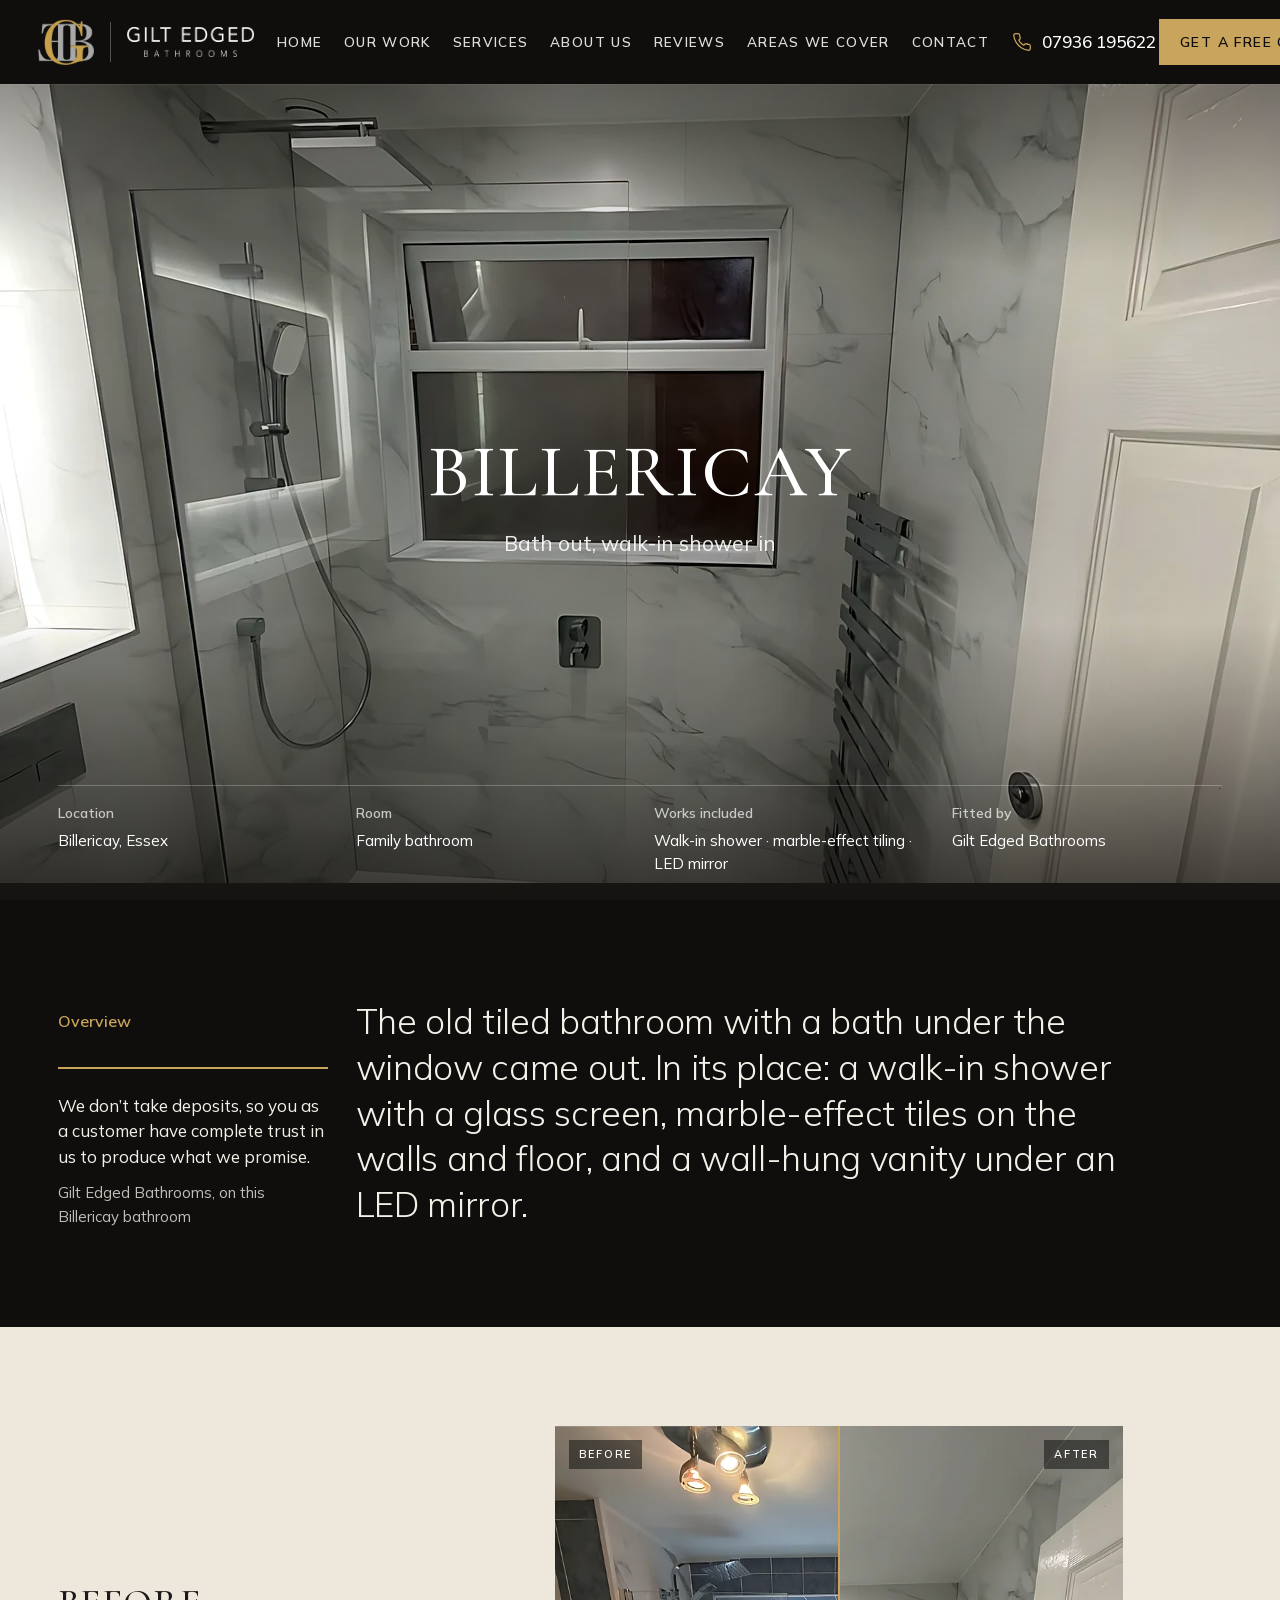
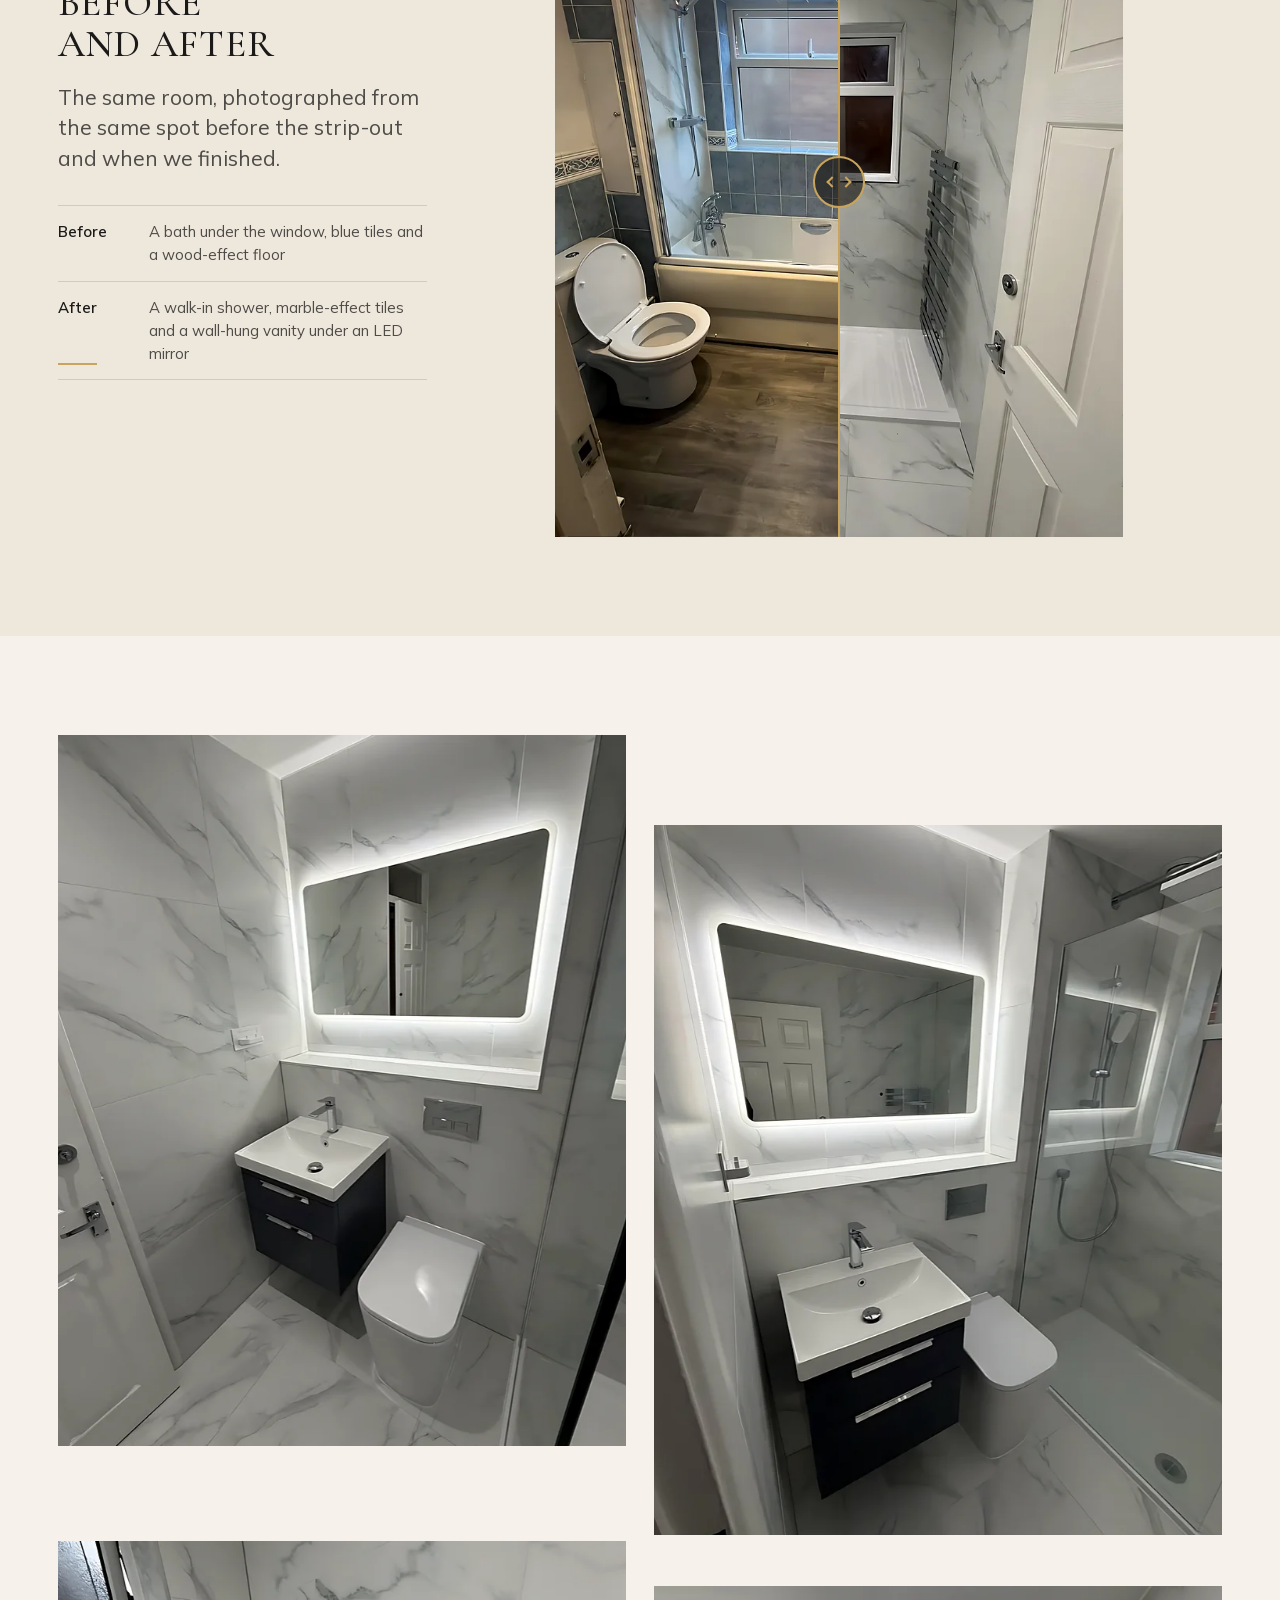
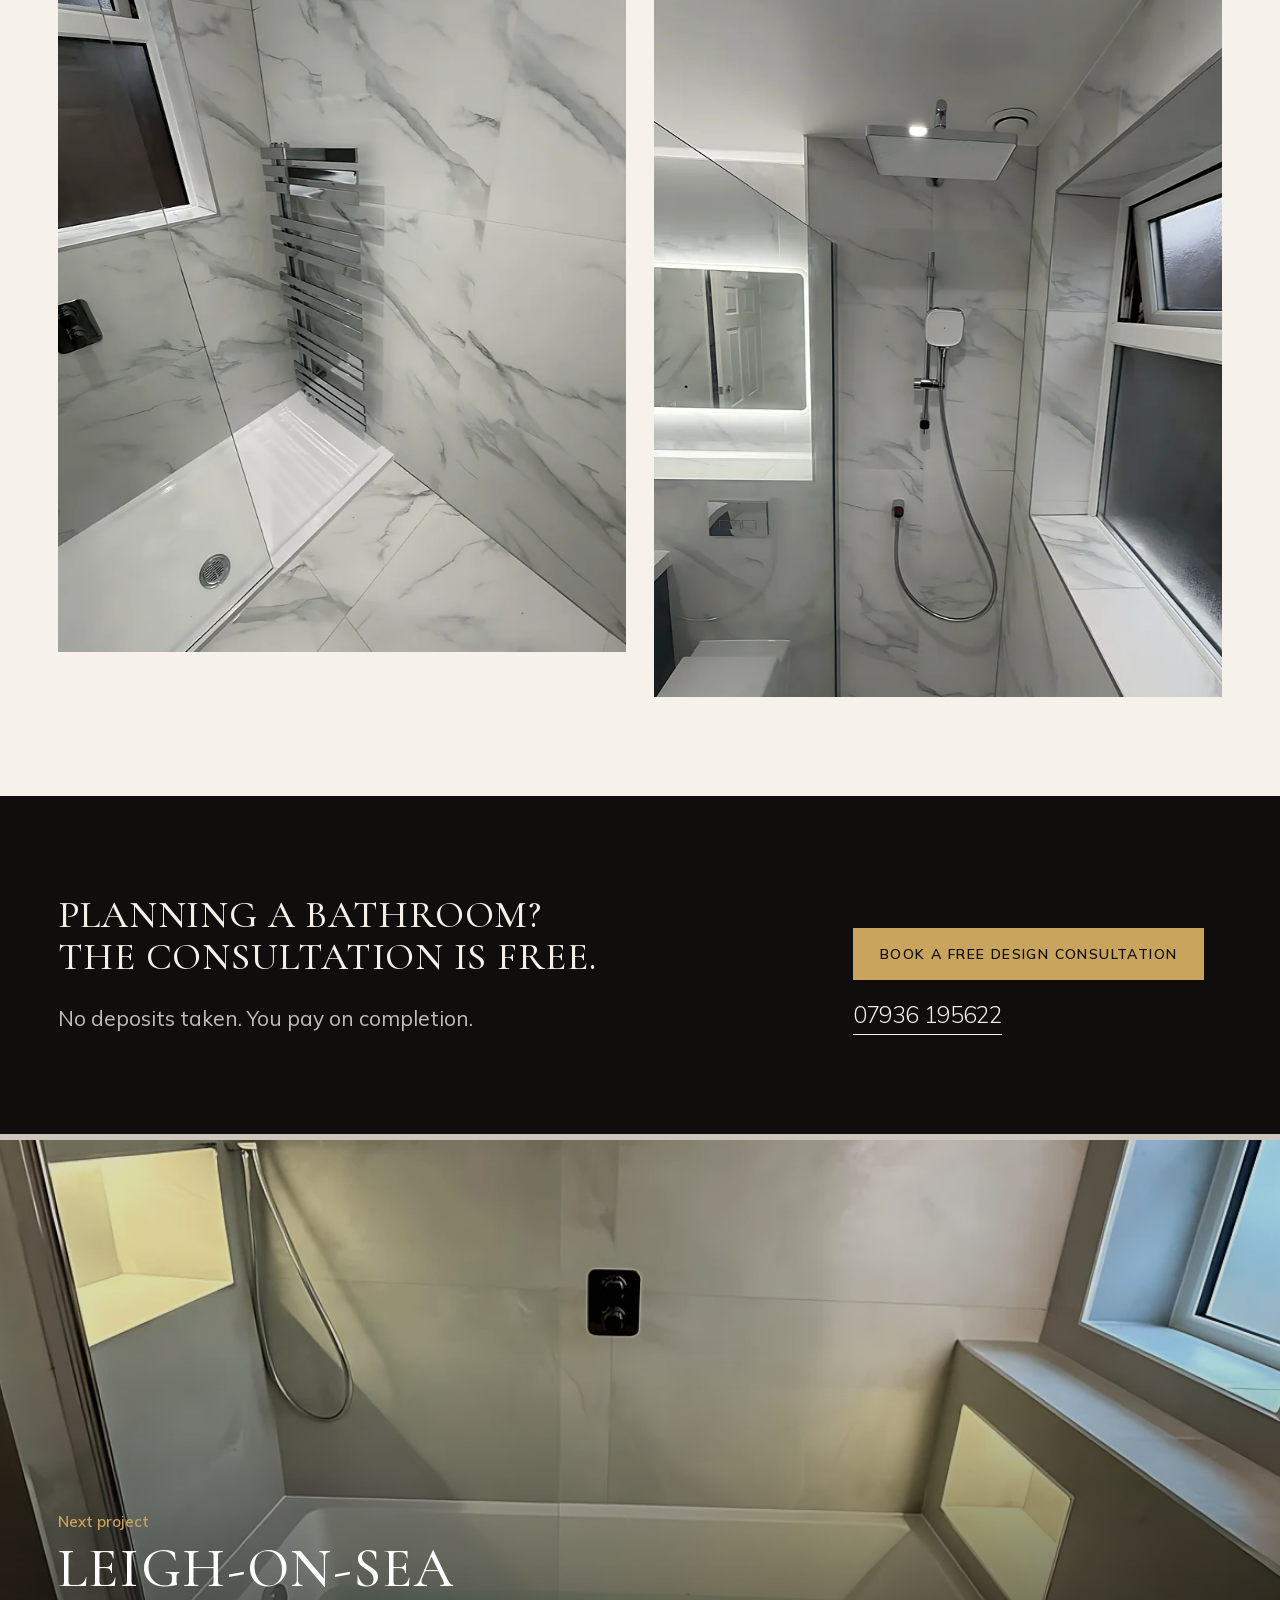
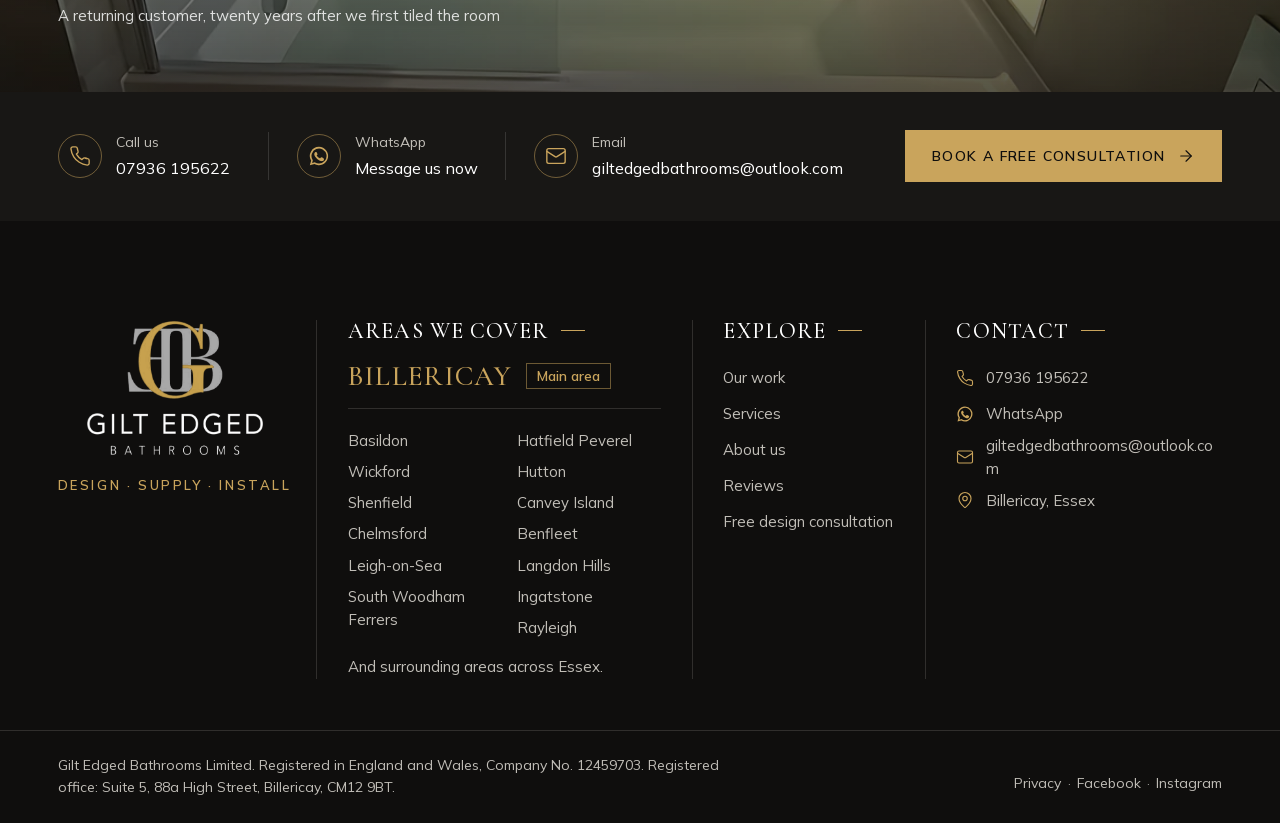
<file: projects/billericay/index.html>
<!doctype html>
<html lang="en-GB">
<head>
<meta charset="utf-8">
<meta name="viewport" content="width=device-width, initial-scale=1, viewport-fit=cover">
<title>Billericay bathroom | Gilt Edged Bathrooms</title>
<meta name="description" content="Bath out, walk-in shower in in Billericay, Essex. Designed, supplied and installed by Gilt Edged Bathrooms of Billericay.">
<link rel="canonical" href="https://www.giltedgedbathrooms.co.uk/projects/billericay/">
<meta name="theme-color" content="#151412">
<meta property="og:type" content="website">
<meta property="og:title" content="Billericay bathroom | Gilt Edged Bathrooms">
<meta property="og:description" content="Bath out, walk-in shower in in Billericay, Essex. Designed, supplied and installed by Gilt Edged Bathrooms of Billericay.">
<meta property="og:url" content="https://www.giltedgedbathrooms.co.uk/projects/billericay/">
<meta property="og:image" content="https://www.giltedgedbathrooms.co.uk/og.jpg">
<meta property="og:locale" content="en_GB">
<meta name="twitter:card" content="summary_large_image">
<link rel="icon" href="/favicon.ico" sizes="48x48">
<link rel="icon" href="/favicon.png" type="image/png" sizes="32x32">
<link rel="icon" href="/icon-192.png" type="image/png" sizes="192x192">
<link rel="apple-touch-icon" href="/apple-touch-icon.png">
<link rel="manifest" href="/site.webmanifest">
<link rel="preload" href="/fonts/mulish-latin.woff2" as="font" type="font/woff2" crossorigin>
<link rel="preload" as="image" href="/img/billericay-01-tall-640.webp" imagesrcset="/img/billericay-01-tall-640.webp 640w, /img/billericay-01-tall-960.webp 960w, /img/billericay-01-tall-1280.webp 1280w" imagesizes="100vw" media="(max-width: 759px)"><link rel="preload" as="image" href="/img/billericay-01-wide-1920.webp" imagesrcset="/img/billericay-01-wide-1280.webp 1280w, /img/billericay-01-wide-1920.webp 1920w, /img/billericay-01-wide-2560.webp 2560w" imagesizes="100vw" media="(min-width: 760px)">
<script>(function(d){d.classList.add('js');d.classList.add('no-intro')})(document.documentElement)</script>
<link rel="stylesheet" href="/css/site.css">
<script src="/js/lenis.min.js" defer></script>
<script src="/js/site.js" defer></script>
</head>
<body class="project">
<a class="skip" href="#main">Skip to content</a>
<header class="nav is-solid" data-nav data-module="nav-split">
  <div class="nav__in">
    <a class="nav__logo" href="/" aria-label="Gilt Edged Bathrooms, home">
      <img class="nav__mark" src="/img/mark-light.png" width="290" height="240" alt="Gilt Edged Bathrooms">
      <span class="nav__div" aria-hidden="true"></span>
      <img class="nav__word" src="/img/word-light.png" width="537" height="127" alt="Gilt Edged Bathrooms" aria-hidden="true">
    </a>
    <nav class="nav__links" aria-label="Main"><ul><li><a class="nav__a" href="/">Home</a></li><li><a class="nav__a" href="/#work">Our work</a></li><li><a class="nav__a" href="/#services">Services</a></li><li><a class="nav__a" href="/#about">About us</a></li><li><a class="nav__a" href="/#reviews">Reviews</a></li><li><a class="nav__a" href="/#areas">Areas we cover</a></li><li><a class="nav__a" href="/#consultation">Contact</a></li></ul></nav>
    <a class="nav__tel" href="tel:+447936195622"><svg class="ico" viewBox="0 0 24 24" width="20" height="20" fill="none" stroke="currentColor" stroke-width="1.5" stroke-linecap="round" stroke-linejoin="round" aria-hidden="true"><path d="M22 16.92v3a2 2 0 0 1-2.18 2 19.79 19.79 0 0 1-8.63-3.07 19.5 19.5 0 0 1-6-6 19.79 19.79 0 0 1-3.07-8.67A2 2 0 0 1 4.11 2h3a2 2 0 0 1 2 1.72 12.84 12.84 0 0 0 .7 2.81 2 2 0 0 1-.45 2.11L8.09 9.91a16 16 0 0 0 6 6l1.27-1.27a2 2 0 0 1 2.11-.45 12.84 12.84 0 0 0 2.81.7A2 2 0 0 1 22 16.92z"/></svg><span class="tel">07936 195622</span></a>
    <a class="btn btn--accent nav__cta" href="/#consultation">Get a free quote</a>
    <button class="nav__menu" type="button" data-menu-open aria-expanded="false" aria-controls="menu">Menu</button>
  </div>
</header>
<div class="menu" id="menu" data-menu hidden>
  <div class="menu__top"><img src="/img/logo-row-light.png" width="996" height="240" alt="Gilt Edged Bathrooms"><button type="button" class="menu__close" data-menu-close>Close</button></div>
  <ul class="menu__list"><li><a href="/" data-menu-close>Home</a></li><li><a href="/#work" data-menu-close>Our work</a></li><li><a href="/#services" data-menu-close>Services</a></li><li><a href="/#about" data-menu-close>About us</a></li><li><a href="/#reviews" data-menu-close>Reviews</a></li><li><a href="/#areas" data-menu-close>Areas we cover</a></li><li><a href="/#consultation" data-menu-close>Contact</a></li></ul>
  <div class="menu__foot"><a class="tel" href="tel:+447936195622">07936 195622</a><a href="https://wa.me/447936195622">WhatsApp</a><a href="mailto:giltedgedbathrooms@outlook.com">giltedgedbathrooms@outlook.com</a></div>
</div>

<main id="main">
<section class="phero" data-hero aria-labelledby="h1">
  <picture class="phero__ph"><source media="(max-width: 759px)" srcset="/img/billericay-01-tall-640.webp 640w, /img/billericay-01-tall-960.webp 960w, /img/billericay-01-tall-1280.webp 1280w" sizes="100vw"><img src="/img/billericay-01-wide-1280.webp" srcset="/img/billericay-01-wide-1280.webp 1280w, /img/billericay-01-wide-1920.webp 1920w, /img/billericay-01-wide-2560.webp 2560w" sizes="100vw" width="2560" height="1599" alt="Billericay bathroom with a walk-in shower under the window and marble-effect tiles" fetchpriority="high" decoding="async"></picture>
  <div class="phero__scrim" aria-hidden="true"></div>
  <div class="wrap phero__body">
    <h1 id="h1" class="phero__h1 rv">Billericay</h1>
    <p class="phero__scope rv" style="--delay: 140ms">Bath out, walk-in shower in</p>
  </div>
  <dl class="wrap phero__credits rv" style="--delay: 280ms">
    <div><dt>Location</dt><dd>Billericay, Essex</dd></div>
    <div><dt>Room</dt><dd>Family bathroom</dd></div>
    <div class="m-hide"><dt>Works included</dt><dd>Walk-in shower · marble-effect tiling · LED mirror</dd></div>
    <div class="m-hide"><dt>Fitted by</dt><dd>Gilt Edged Bathrooms</dd></div>
  </dl>
</section>
<section class="pov sec on-dark" aria-labelledby="pov-h">
  <div class="wrap pov__grid">
    <h2 id="pov-h" class="pov__k rv">Overview</h2>
    <div class="pov__body"><p class="pov__p rv">The old tiled bathroom with a bath under the window came out. In its place: a walk-in shower with a glass screen, marble-effect tiles on the walls and floor, and a wall-hung vanity under an LED mirror.</p></div><figure class="pov__q rv"><blockquote><p>We don’t take deposits, so you as a customer have complete trust in us to produce what we promise.</p></blockquote><figcaption>Gilt Edged Bathrooms, on this Billericay bathroom</figcaption></figure>
  </div>
</section>
<section class="pba sec" aria-labelledby="pba-h">
  <div class="wrap pba__grid">
    <div class="pba__text"><h2 id="pba-h" class="t-h2 rv">Before and after</h2><p class="t-lead rv" style="--delay: 90ms">The same room, photographed from the same spot before the strip-out and when we finished.</p>
      <dl class="pba__dl rv" style="--delay: 180ms"><div><dt>Before</dt><dd>A bath under the window, blue tiles and a wood-effect floor</dd></div><div><dt>After</dt><dd>A walk-in shower, marble-effect tiles and a wall-hung vanity under an LED mirror</dd></div></dl></div>
    <div class="pba__stage"><div class="ba" data-ba style="--pos: 50%">
  <img class="ba__after" src="/img/billericay-01-800.webp" srcset="/img/billericay-01-480.webp 480w, /img/billericay-01-800.webp 800w, /img/billericay-01-1200.webp 1200w, /img/billericay-01-1600.webp 1600w" sizes="(max-width: 759px) 100vw, 46vw" width="1600" height="1999" alt="After: Billericay bathroom on completion" loading="lazy" decoding="async">
  <div class="ba__before"><img src="/img/billericay-06-800.webp" srcset="/img/billericay-06-480.webp 480w, /img/billericay-06-800.webp 800w, /img/billericay-06-1200.webp 1200w, /img/billericay-06-1600.webp 1600w" sizes="(max-width: 759px) 100vw, 46vw" width="1600" height="1999" alt="Before: the same Billericay bathroom before the strip-out" loading="lazy" decoding="async"></div>
  <span class="ba__tag ba__tag--b" aria-hidden="true">Before</span><span class="ba__tag ba__tag--a" aria-hidden="true">After</span>
  <span class="ba__line" aria-hidden="true"><span class="ba__knob"></span></span>
  <input class="ba__range" type="range" min="0" max="100" value="50" step="1" aria-label="Billericay: compare before and after">
</div></div>
  </div>
</section>
<section class="pg sec" aria-label="Photographs of the Billericay bathroom">
  <div class="wrap pg__grid"><a class="pg__t pg__t--1 ph ph--4x5 ph--link" href="/img/billericay-03-1600.webp" data-open="billericay" data-index="1"><span data-par="4"><img src="/img/billericay-03-800.webp" srcset="/img/billericay-03-480.webp 480w, /img/billericay-03-800.webp 800w, /img/billericay-03-1200.webp 1200w, /img/billericay-03-1600.webp 1600w" sizes="(max-width: 759px) 100vw, 40vw" width="1600" height="1999" alt="Wall-hung vanity under an LED mirror" loading="lazy" decoding="async"></span></a><a class="pg__t pg__t--2 ph ph--4x5 ph--link" href="/img/billericay-04-1600.webp" data-open="billericay" data-index="2"><span data-par="5"><img src="/img/billericay-04-800.webp" srcset="/img/billericay-04-480.webp 480w, /img/billericay-04-800.webp 800w, /img/billericay-04-1200.webp 1200w, /img/billericay-04-1600.webp 1600w" sizes="(max-width: 759px) 100vw, 40vw" width="1600" height="1999" alt="LED mirror and marble-effect wall" loading="lazy" decoding="async"></span></a><a class="pg__t pg__t--3 ph ph--4x5 ph--link" href="/img/billericay-02-1600.webp" data-open="billericay" data-index="3"><span data-par="3"><img src="/img/billericay-02-800.webp" srcset="/img/billericay-02-480.webp 480w, /img/billericay-02-800.webp 800w, /img/billericay-02-1200.webp 1200w, /img/billericay-02-1600.webp 1600w" sizes="(max-width: 759px) 100vw, 40vw" width="1600" height="1999" alt="Shower with a dark towel rail" loading="lazy" decoding="async"></span></a><a class="pg__t pg__t--4 ph ph--4x5 ph--link" href="/img/billericay-05-1600.webp" data-open="billericay" data-index="4"><span data-par="4"><img src="/img/billericay-05-800.webp" srcset="/img/billericay-05-480.webp 480w, /img/billericay-05-800.webp 800w, /img/billericay-05-1200.webp 1200w, /img/billericay-05-1600.webp 1600w" sizes="(max-width: 759px) 100vw, 40vw" width="1600" height="1999" alt="Walk-in shower and glass screen" loading="lazy" decoding="async"></span></a></div>
</section>
<section class="pcta sec on-dark" aria-labelledby="pcta-h">
  <div class="wrap pcta__grid">
    <h2 id="pcta-h" class="t-h2 rv">Planning a bathroom? The consultation is free.</h2>
    <p class="pcta__p rv" style="--delay: 90ms">No deposits taken. You pay on completion.</p>
    <div class="pcta__act rv" style="--delay: 180ms"><a class="btn btn--accent" href="/#consultation">Book a free design consultation</a><a class="link tel" href="tel:+447936195622">07936 195622</a></div>
  </div>
</section>
<a class="next" href="/projects/leigh-on-sea/" aria-label="Next project: Leigh-on-Sea">
  <span class="next__ph ph"><span data-par="8"><img src="/img/leigh-04-wide-1280.webp" srcset="/img/leigh-04-wide-1280.webp 1280w, /img/leigh-04-wide-1920.webp 1920w, /img/leigh-04-wide-2560.webp 2560w" sizes="100vw" width="2560" height="1601" alt="Leigh-on-Sea bathroom with a shower bath under the window and a lit niche" loading="lazy" decoding="async" style="object-position:50% 50%"></span></span>
  <span class="next__body wrap"><span class="next__k">Next project</span><span class="next__town">Leigh-on-Sea</span><span class="next__scope">A returning customer, twenty years after we first tiled the room</span></span>
</a>
</main>
<section class="cbar" aria-label="Contact Gilt Edged Bathrooms" data-module="contact-bar">
  <div class="wrap cbar__grid">
    <a class="cbar__i rv" href="tel:+447936195622"><span class="cbar__ic"><svg class="ico" viewBox="0 0 24 24" width="22" height="22" fill="none" stroke="currentColor" stroke-width="1.5" stroke-linecap="round" stroke-linejoin="round" aria-hidden="true"><path d="M22 16.92v3a2 2 0 0 1-2.18 2 19.79 19.79 0 0 1-8.63-3.07 19.5 19.5 0 0 1-6-6 19.79 19.79 0 0 1-3.07-8.67A2 2 0 0 1 4.11 2h3a2 2 0 0 1 2 1.72 12.84 12.84 0 0 0 .7 2.81 2 2 0 0 1-.45 2.11L8.09 9.91a16 16 0 0 0 6 6l1.27-1.27a2 2 0 0 1 2.11-.45 12.84 12.84 0 0 0 2.81.7A2 2 0 0 1 22 16.92z"/></svg></span><span class="cbar__tx"><span class="cbar__k">Call us</span><span class="cbar__v tel">07936 195622</span></span></a>
    <a class="cbar__i rv" style="--delay: 90ms" href="https://wa.me/447936195622"><span class="cbar__ic"><svg viewBox="0 0 24 24" aria-hidden="true" width="22" height="22" class="ico"><path fill="currentColor" d="M12 2a10 10 0 0 0-8.6 15.1L2 22l5-1.3A10 10 0 1 0 12 2Zm0 18.2a8.2 8.2 0 0 1-4.2-1.2l-.3-.2-3 .8.8-2.9-.2-.3A8.2 8.2 0 1 1 12 20.2Zm4.5-6.1c-.2-.1-1.5-.7-1.7-.8-.2-.1-.4-.1-.6.1l-.8 1c-.1.2-.3.2-.5.1a6.7 6.7 0 0 1-3.3-2.9c-.3-.4.2-.4.7-1.3.1-.2 0-.3 0-.4l-.8-1.8c-.2-.5-.4-.4-.6-.4h-.5a1 1 0 0 0-.7.3 3 3 0 0 0-.9 2.2 5.2 5.2 0 0 0 1.1 2.7 11.8 11.8 0 0 0 4.5 4c1.7.7 2.3.8 3.2.6.5-.1 1.5-.6 1.7-1.2.2-.6.2-1.1.2-1.2-.1-.1-.3-.2-.5-.3Z"/></svg></span><span class="cbar__tx"><span class="cbar__k">WhatsApp</span><span class="cbar__v">Message us now</span></span></a>
    <a class="cbar__i rv" style="--delay: 180ms" href="mailto:giltedgedbathrooms@outlook.com"><span class="cbar__ic"><svg class="ico" viewBox="0 0 24 24" width="22" height="22" fill="none" stroke="currentColor" stroke-width="1.5" stroke-linecap="round" stroke-linejoin="round" aria-hidden="true"><rect width="20" height="16" x="2" y="4" rx="2"/><path d="m22 7-8.97 5.7a1.94 1.94 0 0 1-2.06 0L2 7"/></svg></span><span class="cbar__tx"><span class="cbar__k">Email</span><span class="cbar__v">giltedgedbathrooms@outlook.com</span></span></a>
    <div class="cbar__cta rv" style="--delay: 270ms"><a class="btn btn--accent" href="/#consultation">Book a free consultation <svg class="ico ico--arrow" viewBox="0 0 24 24" width="18" height="18" fill="none" stroke="currentColor" stroke-width="1.5" stroke-linecap="round" stroke-linejoin="round" aria-hidden="true"><path d="M5 12h14"/><path d="m12 5 7 7-7 7"/></svg></a></div>
  </div>
</section>
<footer class="foot on-dark" data-module="footer-uk-legal">
  <div class="wrap foot__grid">
    <div class="foot__col foot__brand">
      <a href="/" aria-label="Gilt Edged Bathrooms, home"><img src="/img/logo-stack-light.png" width="537" height="412" alt="Gilt Edged Bathrooms" loading="lazy"></a>
      <p class="foot__tag">Design · Supply · Install</p>
    </div>
    <div class="foot__col foot__areas" id="areas">
      <h2 class="foot__h">Areas we cover</h2>
      <p class="foot__main"><span class="foot__main-t">Billericay</span><span class="foot__badge">Main area</span></p>
      <ul class="foot__list"><li>Basildon</li><li>Wickford</li><li>Shenfield</li><li>Chelmsford</li><li>Leigh-on-Sea</li><li>South Woodham Ferrers</li><li>Hatfield Peverel</li><li>Hutton</li><li>Canvey Island</li><li>Benfleet</li><li>Langdon Hills</li><li>Ingatstone</li><li>Rayleigh</li></ul>
      <p class="foot__more">And surrounding areas across Essex.</p>
    </div>
    <div class="foot__col">
      <h2 class="foot__h">Explore</h2>
      <ul class="foot__nav">
        <li><a href="/projects/">Our work</a></li>
        <li><a href="/#services">Services</a></li>
        <li><a href="/about/">About us</a></li>
        <li><a href="/#reviews">Reviews</a></li>
        <li><a href="/#consultation">Free design consultation</a></li>
      </ul>
    </div>
    <div class="foot__col">
      <h2 class="foot__h">Contact</h2>
      <ul class="foot__contact">
        <li><a href="tel:+447936195622"><svg class="ico" viewBox="0 0 24 24" width="18" height="18" fill="none" stroke="currentColor" stroke-width="1.5" stroke-linecap="round" stroke-linejoin="round" aria-hidden="true"><path d="M22 16.92v3a2 2 0 0 1-2.18 2 19.79 19.79 0 0 1-8.63-3.07 19.5 19.5 0 0 1-6-6 19.79 19.79 0 0 1-3.07-8.67A2 2 0 0 1 4.11 2h3a2 2 0 0 1 2 1.72 12.84 12.84 0 0 0 .7 2.81 2 2 0 0 1-.45 2.11L8.09 9.91a16 16 0 0 0 6 6l1.27-1.27a2 2 0 0 1 2.11-.45 12.84 12.84 0 0 0 2.81.7A2 2 0 0 1 22 16.92z"/></svg><span class="tel">07936 195622</span></a></li>
        <li><a href="https://wa.me/447936195622"><svg viewBox="0 0 24 24" aria-hidden="true" width="18" height="18" class="ico"><path fill="currentColor" d="M12 2a10 10 0 0 0-8.6 15.1L2 22l5-1.3A10 10 0 1 0 12 2Zm0 18.2a8.2 8.2 0 0 1-4.2-1.2l-.3-.2-3 .8.8-2.9-.2-.3A8.2 8.2 0 1 1 12 20.2Zm4.5-6.1c-.2-.1-1.5-.7-1.7-.8-.2-.1-.4-.1-.6.1l-.8 1c-.1.2-.3.2-.5.1a6.7 6.7 0 0 1-3.3-2.9c-.3-.4.2-.4.7-1.3.1-.2 0-.3 0-.4l-.8-1.8c-.2-.5-.4-.4-.6-.4h-.5a1 1 0 0 0-.7.3 3 3 0 0 0-.9 2.2 5.2 5.2 0 0 0 1.1 2.7 11.8 11.8 0 0 0 4.5 4c1.7.7 2.3.8 3.2.6.5-.1 1.5-.6 1.7-1.2.2-.6.2-1.1.2-1.2-.1-.1-.3-.2-.5-.3Z"/></svg><span>WhatsApp</span></a></li>
        <li><a href="mailto:giltedgedbathrooms@outlook.com"><svg class="ico" viewBox="0 0 24 24" width="18" height="18" fill="none" stroke="currentColor" stroke-width="1.5" stroke-linecap="round" stroke-linejoin="round" aria-hidden="true"><rect width="20" height="16" x="2" y="4" rx="2"/><path d="m22 7-8.97 5.7a1.94 1.94 0 0 1-2.06 0L2 7"/></svg><span>giltedgedbathrooms@outlook.com</span></a></li>
        <li><span class="foot__ct"><svg class="ico" viewBox="0 0 24 24" width="18" height="18" fill="none" stroke="currentColor" stroke-width="1.5" stroke-linecap="round" stroke-linejoin="round" aria-hidden="true"><path d="M20 10c0 4.993-5.539 10.193-7.399 11.799a1 1 0 0 1-1.202 0C9.539 20.193 4 14.993 4 10a8 8 0 0 1 16 0"/><circle cx="12" cy="10" r="3"/></svg><span>Billericay, Essex</span></span></li>
      </ul>
    </div>
  </div>
  <div class="wrap foot__legal">
    <p>Gilt Edged Bathrooms Limited. Registered in England and Wales, Company No. 12459703. Registered office: Suite 5, 88a High Street, Billericay, CM12 9BT.</p>
    <p class="foot__links"><a href="/privacy.html">Privacy</a><span class="dot"></span><a href="https://www.facebook.com/giltedgedbathrooms/">Facebook</a><span class="dot"></span><a href="https://www.instagram.com/giltedgedbathrooms/">Instagram</a></p>
  </div>
</footer>
<dialog class="lb" data-lb aria-label="Photo viewer">
  <p class="lb__title" data-lb-title></p><p class="lb__count t-num" data-lb-count></p>
  <figure><img data-lb-img alt="Project photo" width="1600" height="2000"></figure>
  <button class="lb__btn lb__prev" type="button" data-lb-prev aria-label="Previous photo">←</button>
  <button class="lb__btn lb__next" type="button" data-lb-next aria-label="Next photo">→</button>
  <button class="lb__btn lb__close" type="button" data-lb-close aria-label="Close">Close</button>
</dialog>

<div class="callbar" data-callbar aria-label="Quick contact">
  <a class="callbar__a" href="tel:+447936195622">Call</a>
  <a class="callbar__a" href="https://wa.me/447936195622"><svg viewBox="0 0 24 24" aria-hidden="true" width="18" height="18"><path fill="currentColor" d="M12 2a10 10 0 0 0-8.6 15.1L2 22l5-1.3A10 10 0 1 0 12 2Zm0 18.2a8.2 8.2 0 0 1-4.2-1.2l-.3-.2-3 .8.8-2.9-.2-.3A8.2 8.2 0 1 1 12 20.2Zm4.5-6.1c-.2-.1-1.5-.7-1.7-.8-.2-.1-.4-.1-.6.1l-.8 1c-.1.2-.3.2-.5.1a6.7 6.7 0 0 1-3.3-2.9c-.3-.4.2-.4.7-1.3.1-.2 0-.3 0-.4l-.8-1.8c-.2-.5-.4-.4-.6-.4h-.5a1 1 0 0 0-.7.3 3 3 0 0 0-.9 2.2 5.2 5.2 0 0 0 1.1 2.7 11.8 11.8 0 0 0 4.5 4c1.7.7 2.3.8 3.2.6.5-.1 1.5-.6 1.7-1.2.2-.6.2-1.1.2-1.2-.1-.1-.3-.2-.5-.3Z"/></svg>WhatsApp</a>
  <a class="callbar__a callbar__a--accent" href="/#consultation">Free quote</a>
</div>
<script>window.GALLERY={"billericay":[{"src":"/img/billericay-01-1600.webp","w":1600,"h":1999},{"src":"/img/billericay-03-1600.webp","w":1600,"h":1999},{"src":"/img/billericay-04-1600.webp","w":1600,"h":1999},{"src":"/img/billericay-02-1600.webp","w":1600,"h":1999},{"src":"/img/billericay-05-1600.webp","w":1600,"h":1999}]};window.GALLERY_TITLES={"billericay": "Billericay \u00b7 Family bathroom"};</script>
</body>
</html>
</file>
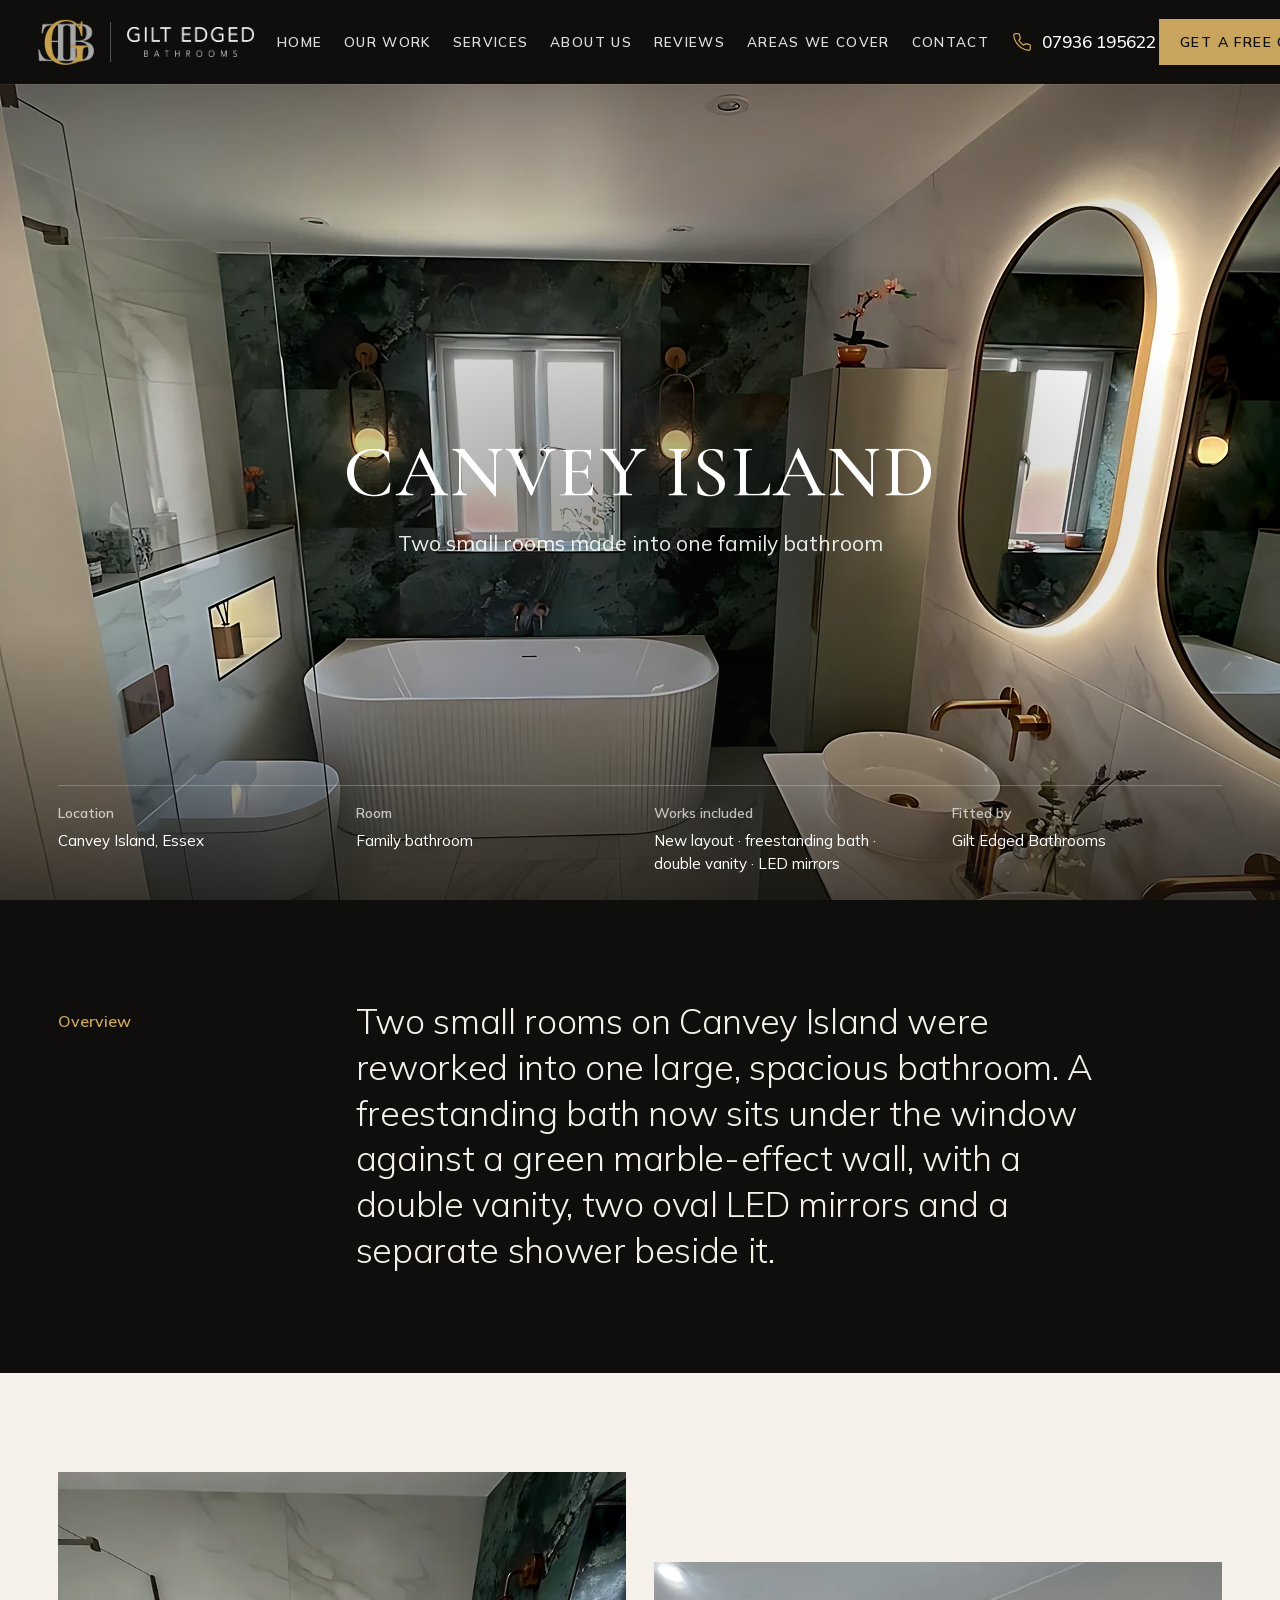
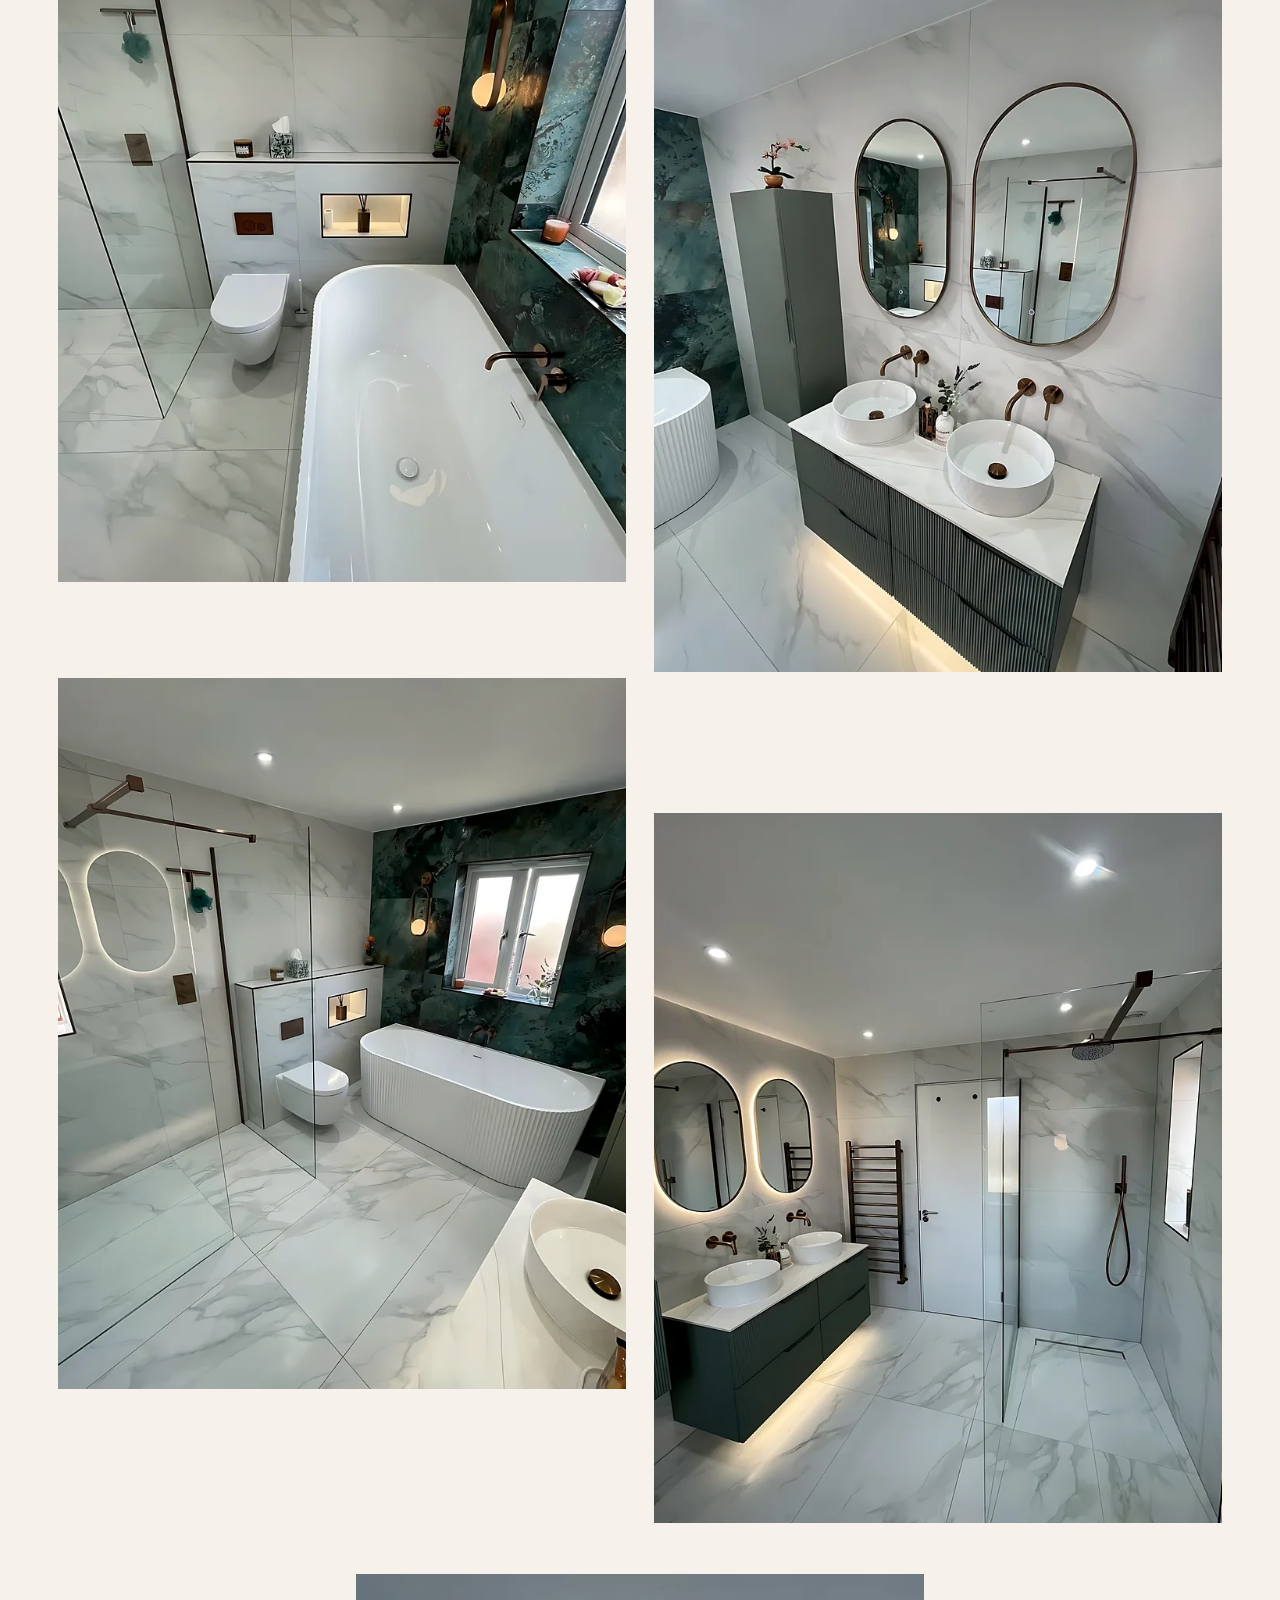
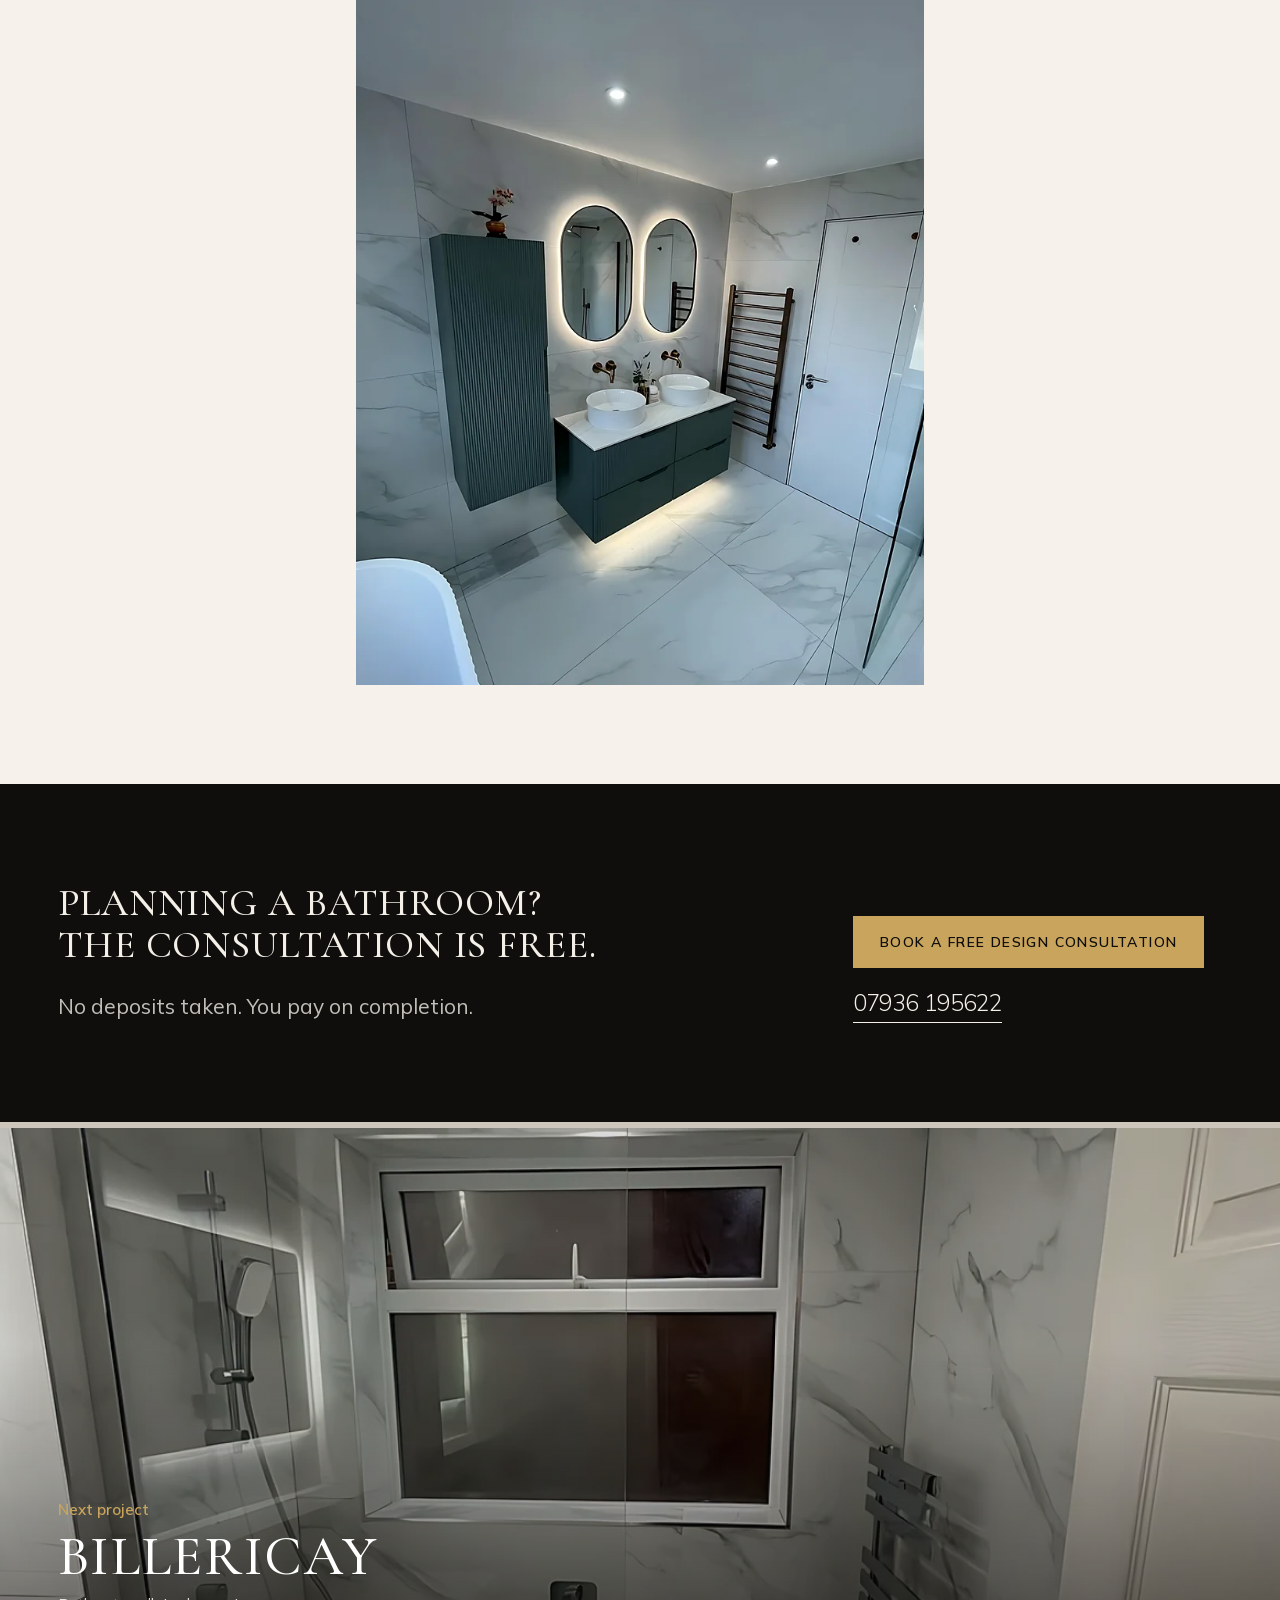
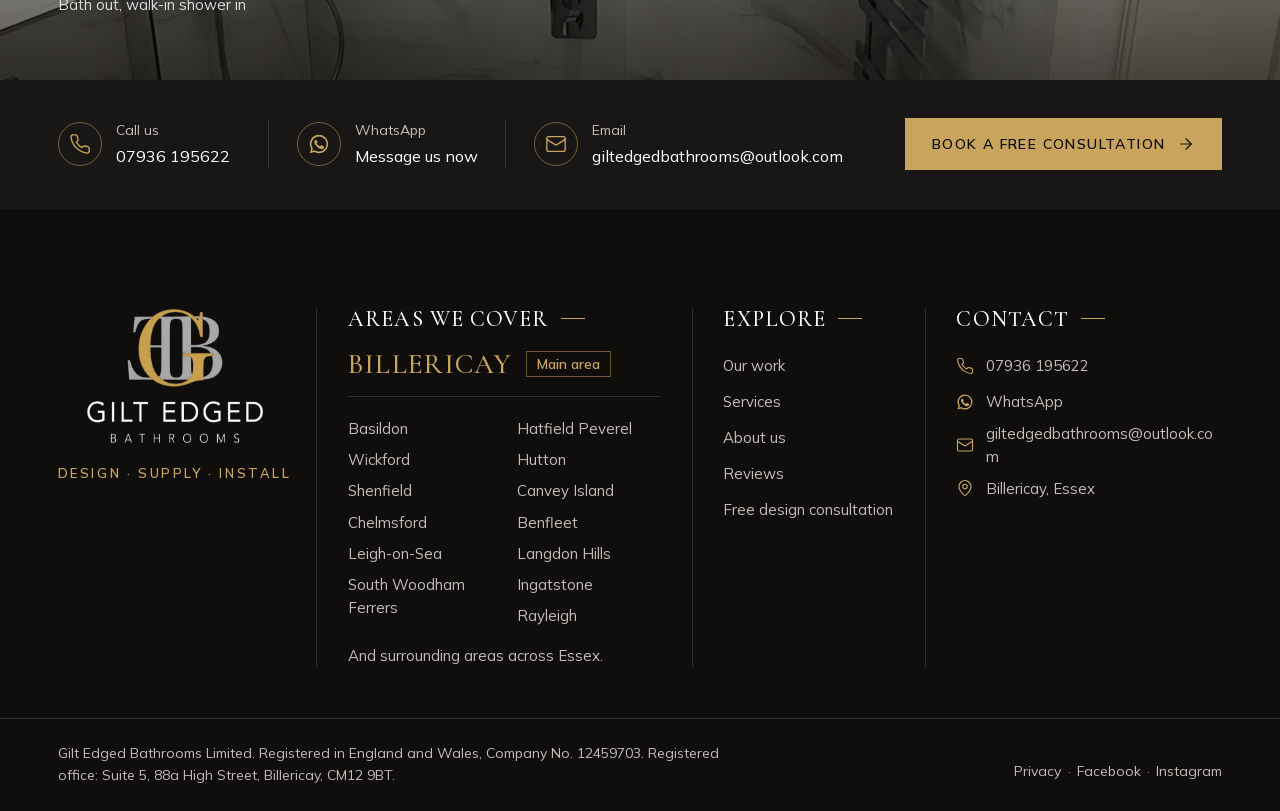
<file: projects/canvey-island/index.html>
<!doctype html>
<html lang="en-GB">
<head>
<meta charset="utf-8">
<meta name="viewport" content="width=device-width, initial-scale=1, viewport-fit=cover">
<title>Canvey Island bathroom | Gilt Edged Bathrooms</title>
<meta name="description" content="Two small rooms made into one family bathroom in Canvey Island, Essex. Designed, supplied and installed by Gilt Edged Bathrooms of Billericay.">
<link rel="canonical" href="https://www.giltedgedbathrooms.co.uk/projects/canvey-island/">
<meta name="theme-color" content="#151412">
<meta property="og:type" content="website">
<meta property="og:title" content="Canvey Island bathroom | Gilt Edged Bathrooms">
<meta property="og:description" content="Two small rooms made into one family bathroom in Canvey Island, Essex. Designed, supplied and installed by Gilt Edged Bathrooms of Billericay.">
<meta property="og:url" content="https://www.giltedgedbathrooms.co.uk/projects/canvey-island/">
<meta property="og:image" content="https://www.giltedgedbathrooms.co.uk/og.jpg">
<meta property="og:locale" content="en_GB">
<meta name="twitter:card" content="summary_large_image">
<link rel="icon" href="/favicon.ico" sizes="48x48">
<link rel="icon" href="/favicon.png" type="image/png" sizes="32x32">
<link rel="icon" href="/icon-192.png" type="image/png" sizes="192x192">
<link rel="apple-touch-icon" href="/apple-touch-icon.png">
<link rel="manifest" href="/site.webmanifest">
<link rel="preload" href="/fonts/mulish-latin.woff2" as="font" type="font/woff2" crossorigin>
<link rel="preload" as="image" href="/img/canvey-01-tall-640.webp" imagesrcset="/img/canvey-01-tall-640.webp 640w, /img/canvey-01-tall-960.webp 960w, /img/canvey-01-tall-1280.webp 1280w" imagesizes="100vw" media="(max-width: 759px)"><link rel="preload" as="image" href="/img/canvey-01-wide-1920.webp" imagesrcset="/img/canvey-01-wide-1280.webp 1280w, /img/canvey-01-wide-1920.webp 1920w, /img/canvey-01-wide-2560.webp 2560w" imagesizes="100vw" media="(min-width: 760px)">
<script>(function(d){d.classList.add('js');d.classList.add('no-intro')})(document.documentElement)</script>
<link rel="stylesheet" href="/css/site.css">
<script src="/js/lenis.min.js" defer></script>
<script src="/js/site.js" defer></script>
</head>
<body class="project">
<a class="skip" href="#main">Skip to content</a>
<header class="nav is-solid" data-nav data-module="nav-split">
  <div class="nav__in">
    <a class="nav__logo" href="/" aria-label="Gilt Edged Bathrooms, home">
      <img class="nav__mark" src="/img/mark-light.png" width="290" height="240" alt="Gilt Edged Bathrooms">
      <span class="nav__div" aria-hidden="true"></span>
      <img class="nav__word" src="/img/word-light.png" width="537" height="127" alt="Gilt Edged Bathrooms" aria-hidden="true">
    </a>
    <nav class="nav__links" aria-label="Main"><ul><li><a class="nav__a" href="/">Home</a></li><li><a class="nav__a" href="/#work">Our work</a></li><li><a class="nav__a" href="/#services">Services</a></li><li><a class="nav__a" href="/#about">About us</a></li><li><a class="nav__a" href="/#reviews">Reviews</a></li><li><a class="nav__a" href="/#areas">Areas we cover</a></li><li><a class="nav__a" href="/#consultation">Contact</a></li></ul></nav>
    <a class="nav__tel" href="tel:+447936195622"><svg class="ico" viewBox="0 0 24 24" width="20" height="20" fill="none" stroke="currentColor" stroke-width="1.5" stroke-linecap="round" stroke-linejoin="round" aria-hidden="true"><path d="M22 16.92v3a2 2 0 0 1-2.18 2 19.79 19.79 0 0 1-8.63-3.07 19.5 19.5 0 0 1-6-6 19.79 19.79 0 0 1-3.07-8.67A2 2 0 0 1 4.11 2h3a2 2 0 0 1 2 1.72 12.84 12.84 0 0 0 .7 2.81 2 2 0 0 1-.45 2.11L8.09 9.91a16 16 0 0 0 6 6l1.27-1.27a2 2 0 0 1 2.11-.45 12.84 12.84 0 0 0 2.81.7A2 2 0 0 1 22 16.92z"/></svg><span class="tel">07936 195622</span></a>
    <a class="btn btn--accent nav__cta" href="/#consultation">Get a free quote</a>
    <button class="nav__menu" type="button" data-menu-open aria-expanded="false" aria-controls="menu">Menu</button>
  </div>
</header>
<div class="menu" id="menu" data-menu hidden>
  <div class="menu__top"><img src="/img/logo-row-light.png" width="996" height="240" alt="Gilt Edged Bathrooms"><button type="button" class="menu__close" data-menu-close>Close</button></div>
  <ul class="menu__list"><li><a href="/" data-menu-close>Home</a></li><li><a href="/#work" data-menu-close>Our work</a></li><li><a href="/#services" data-menu-close>Services</a></li><li><a href="/#about" data-menu-close>About us</a></li><li><a href="/#reviews" data-menu-close>Reviews</a></li><li><a href="/#areas" data-menu-close>Areas we cover</a></li><li><a href="/#consultation" data-menu-close>Contact</a></li></ul>
  <div class="menu__foot"><a class="tel" href="tel:+447936195622">07936 195622</a><a href="https://wa.me/447936195622">WhatsApp</a><a href="mailto:giltedgedbathrooms@outlook.com">giltedgedbathrooms@outlook.com</a></div>
</div>

<main id="main">
<section class="phero" data-hero aria-labelledby="h1">
  <picture class="phero__ph"><source media="(max-width: 759px)" srcset="/img/canvey-01-tall-640.webp 640w, /img/canvey-01-tall-960.webp 960w, /img/canvey-01-tall-1280.webp 1280w" sizes="100vw"><img src="/img/canvey-01-wide-1280.webp" srcset="/img/canvey-01-wide-1280.webp 1280w, /img/canvey-01-wide-1920.webp 1920w, /img/canvey-01-wide-2560.webp 2560w" sizes="100vw" width="2560" height="1792" alt="Family bathroom on Canvey Island with a freestanding bath under the window, a green marble-effect wall and a double vanity with two oval LED mirrors" fetchpriority="high" decoding="async"></picture>
  <div class="phero__scrim" aria-hidden="true"></div>
  <div class="wrap phero__body">
    <h1 id="h1" class="phero__h1 rv">Canvey Island</h1>
    <p class="phero__scope rv" style="--delay: 140ms">Two small rooms made into one family bathroom</p>
  </div>
  <dl class="wrap phero__credits rv" style="--delay: 280ms">
    <div><dt>Location</dt><dd>Canvey Island, Essex</dd></div>
    <div><dt>Room</dt><dd>Family bathroom</dd></div>
    <div class="m-hide"><dt>Works included</dt><dd>New layout · freestanding bath · double vanity · LED mirrors</dd></div>
    <div class="m-hide"><dt>Fitted by</dt><dd>Gilt Edged Bathrooms</dd></div>
  </dl>
</section>
<section class="pov sec on-dark" aria-labelledby="pov-h">
  <div class="wrap pov__grid">
    <h2 id="pov-h" class="pov__k rv">Overview</h2>
    <div class="pov__body"><p class="pov__p rv">Two small rooms on Canvey Island were reworked into one large, spacious bathroom. A freestanding bath now sits under the window against a green marble-effect wall, with a double vanity, two oval LED mirrors and a separate shower beside it.</p></div>
  </div>
</section>

<section class="pg sec" aria-label="Photographs of the Canvey Island bathroom">
  <div class="wrap pg__grid"><a class="pg__t pg__t--1 ph ph--4x5 ph--link" href="/img/canvey-06-1600.webp" data-open="canvey" data-index="1"><span data-par="4"><img src="/img/canvey-06-800.webp" srcset="/img/canvey-06-480.webp 480w, /img/canvey-06-800.webp 800w, /img/canvey-06-1200.webp 1200w, /img/canvey-06-1600.webp 1600w" sizes="(max-width: 759px) 100vw, 40vw" width="1600" height="2000" alt="Freestanding bath beside the green marble-effect wall and the shower screen" loading="lazy" decoding="async"></span></a><a class="pg__t pg__t--2 ph ph--4x5 ph--link" href="/img/canvey-07-1600.webp" data-open="canvey" data-index="2"><span data-par="5"><img src="/img/canvey-07-800.webp" srcset="/img/canvey-07-480.webp 480w, /img/canvey-07-800.webp 800w, /img/canvey-07-1200.webp 1200w, /img/canvey-07-1600.webp 1600w" sizes="(max-width: 759px) 100vw, 40vw" width="1600" height="1999" alt="Double vanity with two basins and oval LED mirrors" loading="lazy" decoding="async"></span></a><a class="pg__t pg__t--3 ph ph--4x5 ph--link" href="/img/canvey-02-1600.webp" data-open="canvey" data-index="3"><span data-par="3"><img src="/img/canvey-02-800.webp" srcset="/img/canvey-02-480.webp 480w, /img/canvey-02-800.webp 800w, /img/canvey-02-1200.webp 1200w, /img/canvey-02-1600.webp 1600w" sizes="(max-width: 759px) 100vw, 40vw" width="1600" height="1999" alt="Shower area with a glass screen and a lit niche" loading="lazy" decoding="async"></span></a><a class="pg__t pg__t--4 ph ph--4x5 ph--link" href="/img/canvey-03-1600.webp" data-open="canvey" data-index="4"><span data-par="4"><img src="/img/canvey-03-800.webp" srcset="/img/canvey-03-480.webp 480w, /img/canvey-03-800.webp 800w, /img/canvey-03-1200.webp 1200w, /img/canvey-03-1600.webp 1600w" sizes="(max-width: 759px) 100vw, 40vw" width="1600" height="1999" alt="Vanity with lighting under the plinth" loading="lazy" decoding="async"></span></a><a class="pg__t pg__t--0 ph ph--4x5 ph--link" href="/img/canvey-04-1600.webp" data-open="canvey" data-index="5"><span data-par="5"><img src="/img/canvey-04-800.webp" srcset="/img/canvey-04-480.webp 480w, /img/canvey-04-800.webp 800w, /img/canvey-04-1200.webp 1200w, /img/canvey-04-1600.webp 1600w" sizes="(max-width: 759px) 100vw, 40vw" width="1600" height="1999" alt="Basin, brushed brass tap and LED mirror" loading="lazy" decoding="async"></span></a></div>
</section>
<section class="pcta sec on-dark" aria-labelledby="pcta-h">
  <div class="wrap pcta__grid">
    <h2 id="pcta-h" class="t-h2 rv">Planning a bathroom? The consultation is free.</h2>
    <p class="pcta__p rv" style="--delay: 90ms">No deposits taken. You pay on completion.</p>
    <div class="pcta__act rv" style="--delay: 180ms"><a class="btn btn--accent" href="/#consultation">Book a free design consultation</a><a class="link tel" href="tel:+447936195622">07936 195622</a></div>
  </div>
</section>
<a class="next" href="/projects/billericay/" aria-label="Next project: Billericay">
  <span class="next__ph ph"><span data-par="8"><img src="/img/billericay-01-wide-1280.webp" srcset="/img/billericay-01-wide-1280.webp 1280w, /img/billericay-01-wide-1920.webp 1920w, /img/billericay-01-wide-2560.webp 2560w" sizes="100vw" width="2560" height="1599" alt="Billericay bathroom with a walk-in shower under the window and marble-effect tiles" loading="lazy" decoding="async" style="object-position:50% 50%"></span></span>
  <span class="next__body wrap"><span class="next__k">Next project</span><span class="next__town">Billericay</span><span class="next__scope">Bath out, walk-in shower in</span></span>
</a>
</main>
<section class="cbar" aria-label="Contact Gilt Edged Bathrooms" data-module="contact-bar">
  <div class="wrap cbar__grid">
    <a class="cbar__i rv" href="tel:+447936195622"><span class="cbar__ic"><svg class="ico" viewBox="0 0 24 24" width="22" height="22" fill="none" stroke="currentColor" stroke-width="1.5" stroke-linecap="round" stroke-linejoin="round" aria-hidden="true"><path d="M22 16.92v3a2 2 0 0 1-2.18 2 19.79 19.79 0 0 1-8.63-3.07 19.5 19.5 0 0 1-6-6 19.79 19.79 0 0 1-3.07-8.67A2 2 0 0 1 4.11 2h3a2 2 0 0 1 2 1.72 12.84 12.84 0 0 0 .7 2.81 2 2 0 0 1-.45 2.11L8.09 9.91a16 16 0 0 0 6 6l1.27-1.27a2 2 0 0 1 2.11-.45 12.84 12.84 0 0 0 2.81.7A2 2 0 0 1 22 16.92z"/></svg></span><span class="cbar__tx"><span class="cbar__k">Call us</span><span class="cbar__v tel">07936 195622</span></span></a>
    <a class="cbar__i rv" style="--delay: 90ms" href="https://wa.me/447936195622"><span class="cbar__ic"><svg viewBox="0 0 24 24" aria-hidden="true" width="22" height="22" class="ico"><path fill="currentColor" d="M12 2a10 10 0 0 0-8.6 15.1L2 22l5-1.3A10 10 0 1 0 12 2Zm0 18.2a8.2 8.2 0 0 1-4.2-1.2l-.3-.2-3 .8.8-2.9-.2-.3A8.2 8.2 0 1 1 12 20.2Zm4.5-6.1c-.2-.1-1.5-.7-1.7-.8-.2-.1-.4-.1-.6.1l-.8 1c-.1.2-.3.2-.5.1a6.7 6.7 0 0 1-3.3-2.9c-.3-.4.2-.4.7-1.3.1-.2 0-.3 0-.4l-.8-1.8c-.2-.5-.4-.4-.6-.4h-.5a1 1 0 0 0-.7.3 3 3 0 0 0-.9 2.2 5.2 5.2 0 0 0 1.1 2.7 11.8 11.8 0 0 0 4.5 4c1.7.7 2.3.8 3.2.6.5-.1 1.5-.6 1.7-1.2.2-.6.2-1.1.2-1.2-.1-.1-.3-.2-.5-.3Z"/></svg></span><span class="cbar__tx"><span class="cbar__k">WhatsApp</span><span class="cbar__v">Message us now</span></span></a>
    <a class="cbar__i rv" style="--delay: 180ms" href="mailto:giltedgedbathrooms@outlook.com"><span class="cbar__ic"><svg class="ico" viewBox="0 0 24 24" width="22" height="22" fill="none" stroke="currentColor" stroke-width="1.5" stroke-linecap="round" stroke-linejoin="round" aria-hidden="true"><rect width="20" height="16" x="2" y="4" rx="2"/><path d="m22 7-8.97 5.7a1.94 1.94 0 0 1-2.06 0L2 7"/></svg></span><span class="cbar__tx"><span class="cbar__k">Email</span><span class="cbar__v">giltedgedbathrooms@outlook.com</span></span></a>
    <div class="cbar__cta rv" style="--delay: 270ms"><a class="btn btn--accent" href="/#consultation">Book a free consultation <svg class="ico ico--arrow" viewBox="0 0 24 24" width="18" height="18" fill="none" stroke="currentColor" stroke-width="1.5" stroke-linecap="round" stroke-linejoin="round" aria-hidden="true"><path d="M5 12h14"/><path d="m12 5 7 7-7 7"/></svg></a></div>
  </div>
</section>
<footer class="foot on-dark" data-module="footer-uk-legal">
  <div class="wrap foot__grid">
    <div class="foot__col foot__brand">
      <a href="/" aria-label="Gilt Edged Bathrooms, home"><img src="/img/logo-stack-light.png" width="537" height="412" alt="Gilt Edged Bathrooms" loading="lazy"></a>
      <p class="foot__tag">Design · Supply · Install</p>
    </div>
    <div class="foot__col foot__areas" id="areas">
      <h2 class="foot__h">Areas we cover</h2>
      <p class="foot__main"><span class="foot__main-t">Billericay</span><span class="foot__badge">Main area</span></p>
      <ul class="foot__list"><li>Basildon</li><li>Wickford</li><li>Shenfield</li><li>Chelmsford</li><li>Leigh-on-Sea</li><li>South Woodham Ferrers</li><li>Hatfield Peverel</li><li>Hutton</li><li>Canvey Island</li><li>Benfleet</li><li>Langdon Hills</li><li>Ingatstone</li><li>Rayleigh</li></ul>
      <p class="foot__more">And surrounding areas across Essex.</p>
    </div>
    <div class="foot__col">
      <h2 class="foot__h">Explore</h2>
      <ul class="foot__nav">
        <li><a href="/projects/">Our work</a></li>
        <li><a href="/#services">Services</a></li>
        <li><a href="/about/">About us</a></li>
        <li><a href="/#reviews">Reviews</a></li>
        <li><a href="/#consultation">Free design consultation</a></li>
      </ul>
    </div>
    <div class="foot__col">
      <h2 class="foot__h">Contact</h2>
      <ul class="foot__contact">
        <li><a href="tel:+447936195622"><svg class="ico" viewBox="0 0 24 24" width="18" height="18" fill="none" stroke="currentColor" stroke-width="1.5" stroke-linecap="round" stroke-linejoin="round" aria-hidden="true"><path d="M22 16.92v3a2 2 0 0 1-2.18 2 19.79 19.79 0 0 1-8.63-3.07 19.5 19.5 0 0 1-6-6 19.79 19.79 0 0 1-3.07-8.67A2 2 0 0 1 4.11 2h3a2 2 0 0 1 2 1.72 12.84 12.84 0 0 0 .7 2.81 2 2 0 0 1-.45 2.11L8.09 9.91a16 16 0 0 0 6 6l1.27-1.27a2 2 0 0 1 2.11-.45 12.84 12.84 0 0 0 2.81.7A2 2 0 0 1 22 16.92z"/></svg><span class="tel">07936 195622</span></a></li>
        <li><a href="https://wa.me/447936195622"><svg viewBox="0 0 24 24" aria-hidden="true" width="18" height="18" class="ico"><path fill="currentColor" d="M12 2a10 10 0 0 0-8.6 15.1L2 22l5-1.3A10 10 0 1 0 12 2Zm0 18.2a8.2 8.2 0 0 1-4.2-1.2l-.3-.2-3 .8.8-2.9-.2-.3A8.2 8.2 0 1 1 12 20.2Zm4.5-6.1c-.2-.1-1.5-.7-1.7-.8-.2-.1-.4-.1-.6.1l-.8 1c-.1.2-.3.2-.5.1a6.7 6.7 0 0 1-3.3-2.9c-.3-.4.2-.4.7-1.3.1-.2 0-.3 0-.4l-.8-1.8c-.2-.5-.4-.4-.6-.4h-.5a1 1 0 0 0-.7.3 3 3 0 0 0-.9 2.2 5.2 5.2 0 0 0 1.1 2.7 11.8 11.8 0 0 0 4.5 4c1.7.7 2.3.8 3.2.6.5-.1 1.5-.6 1.7-1.2.2-.6.2-1.1.2-1.2-.1-.1-.3-.2-.5-.3Z"/></svg><span>WhatsApp</span></a></li>
        <li><a href="mailto:giltedgedbathrooms@outlook.com"><svg class="ico" viewBox="0 0 24 24" width="18" height="18" fill="none" stroke="currentColor" stroke-width="1.5" stroke-linecap="round" stroke-linejoin="round" aria-hidden="true"><rect width="20" height="16" x="2" y="4" rx="2"/><path d="m22 7-8.97 5.7a1.94 1.94 0 0 1-2.06 0L2 7"/></svg><span>giltedgedbathrooms@outlook.com</span></a></li>
        <li><span class="foot__ct"><svg class="ico" viewBox="0 0 24 24" width="18" height="18" fill="none" stroke="currentColor" stroke-width="1.5" stroke-linecap="round" stroke-linejoin="round" aria-hidden="true"><path d="M20 10c0 4.993-5.539 10.193-7.399 11.799a1 1 0 0 1-1.202 0C9.539 20.193 4 14.993 4 10a8 8 0 0 1 16 0"/><circle cx="12" cy="10" r="3"/></svg><span>Billericay, Essex</span></span></li>
      </ul>
    </div>
  </div>
  <div class="wrap foot__legal">
    <p>Gilt Edged Bathrooms Limited. Registered in England and Wales, Company No. 12459703. Registered office: Suite 5, 88a High Street, Billericay, CM12 9BT.</p>
    <p class="foot__links"><a href="/privacy.html">Privacy</a><span class="dot"></span><a href="https://www.facebook.com/giltedgedbathrooms/">Facebook</a><span class="dot"></span><a href="https://www.instagram.com/giltedgedbathrooms/">Instagram</a></p>
  </div>
</footer>
<dialog class="lb" data-lb aria-label="Photo viewer">
  <p class="lb__title" data-lb-title></p><p class="lb__count t-num" data-lb-count></p>
  <figure><img data-lb-img alt="Project photo" width="1600" height="2000"></figure>
  <button class="lb__btn lb__prev" type="button" data-lb-prev aria-label="Previous photo">←</button>
  <button class="lb__btn lb__next" type="button" data-lb-next aria-label="Next photo">→</button>
  <button class="lb__btn lb__close" type="button" data-lb-close aria-label="Close">Close</button>
</dialog>

<div class="callbar" data-callbar aria-label="Quick contact">
  <a class="callbar__a" href="tel:+447936195622">Call</a>
  <a class="callbar__a" href="https://wa.me/447936195622"><svg viewBox="0 0 24 24" aria-hidden="true" width="18" height="18"><path fill="currentColor" d="M12 2a10 10 0 0 0-8.6 15.1L2 22l5-1.3A10 10 0 1 0 12 2Zm0 18.2a8.2 8.2 0 0 1-4.2-1.2l-.3-.2-3 .8.8-2.9-.2-.3A8.2 8.2 0 1 1 12 20.2Zm4.5-6.1c-.2-.1-1.5-.7-1.7-.8-.2-.1-.4-.1-.6.1l-.8 1c-.1.2-.3.2-.5.1a6.7 6.7 0 0 1-3.3-2.9c-.3-.4.2-.4.7-1.3.1-.2 0-.3 0-.4l-.8-1.8c-.2-.5-.4-.4-.6-.4h-.5a1 1 0 0 0-.7.3 3 3 0 0 0-.9 2.2 5.2 5.2 0 0 0 1.1 2.7 11.8 11.8 0 0 0 4.5 4c1.7.7 2.3.8 3.2.6.5-.1 1.5-.6 1.7-1.2.2-.6.2-1.1.2-1.2-.1-.1-.3-.2-.5-.3Z"/></svg>WhatsApp</a>
  <a class="callbar__a callbar__a--accent" href="/#consultation">Free quote</a>
</div>
<script>window.GALLERY={"canvey":[{"src":"/img/canvey-01-1600.webp","w":1600,"h":2000},{"src":"/img/canvey-06-1600.webp","w":1600,"h":2000},{"src":"/img/canvey-07-1600.webp","w":1600,"h":1999},{"src":"/img/canvey-02-1600.webp","w":1600,"h":1999},{"src":"/img/canvey-03-1600.webp","w":1600,"h":1999},{"src":"/img/canvey-04-1600.webp","w":1600,"h":1999}]};window.GALLERY_TITLES={"canvey": "Canvey Island \u00b7 Family bathroom"};</script>
</body>
</html>
</file>
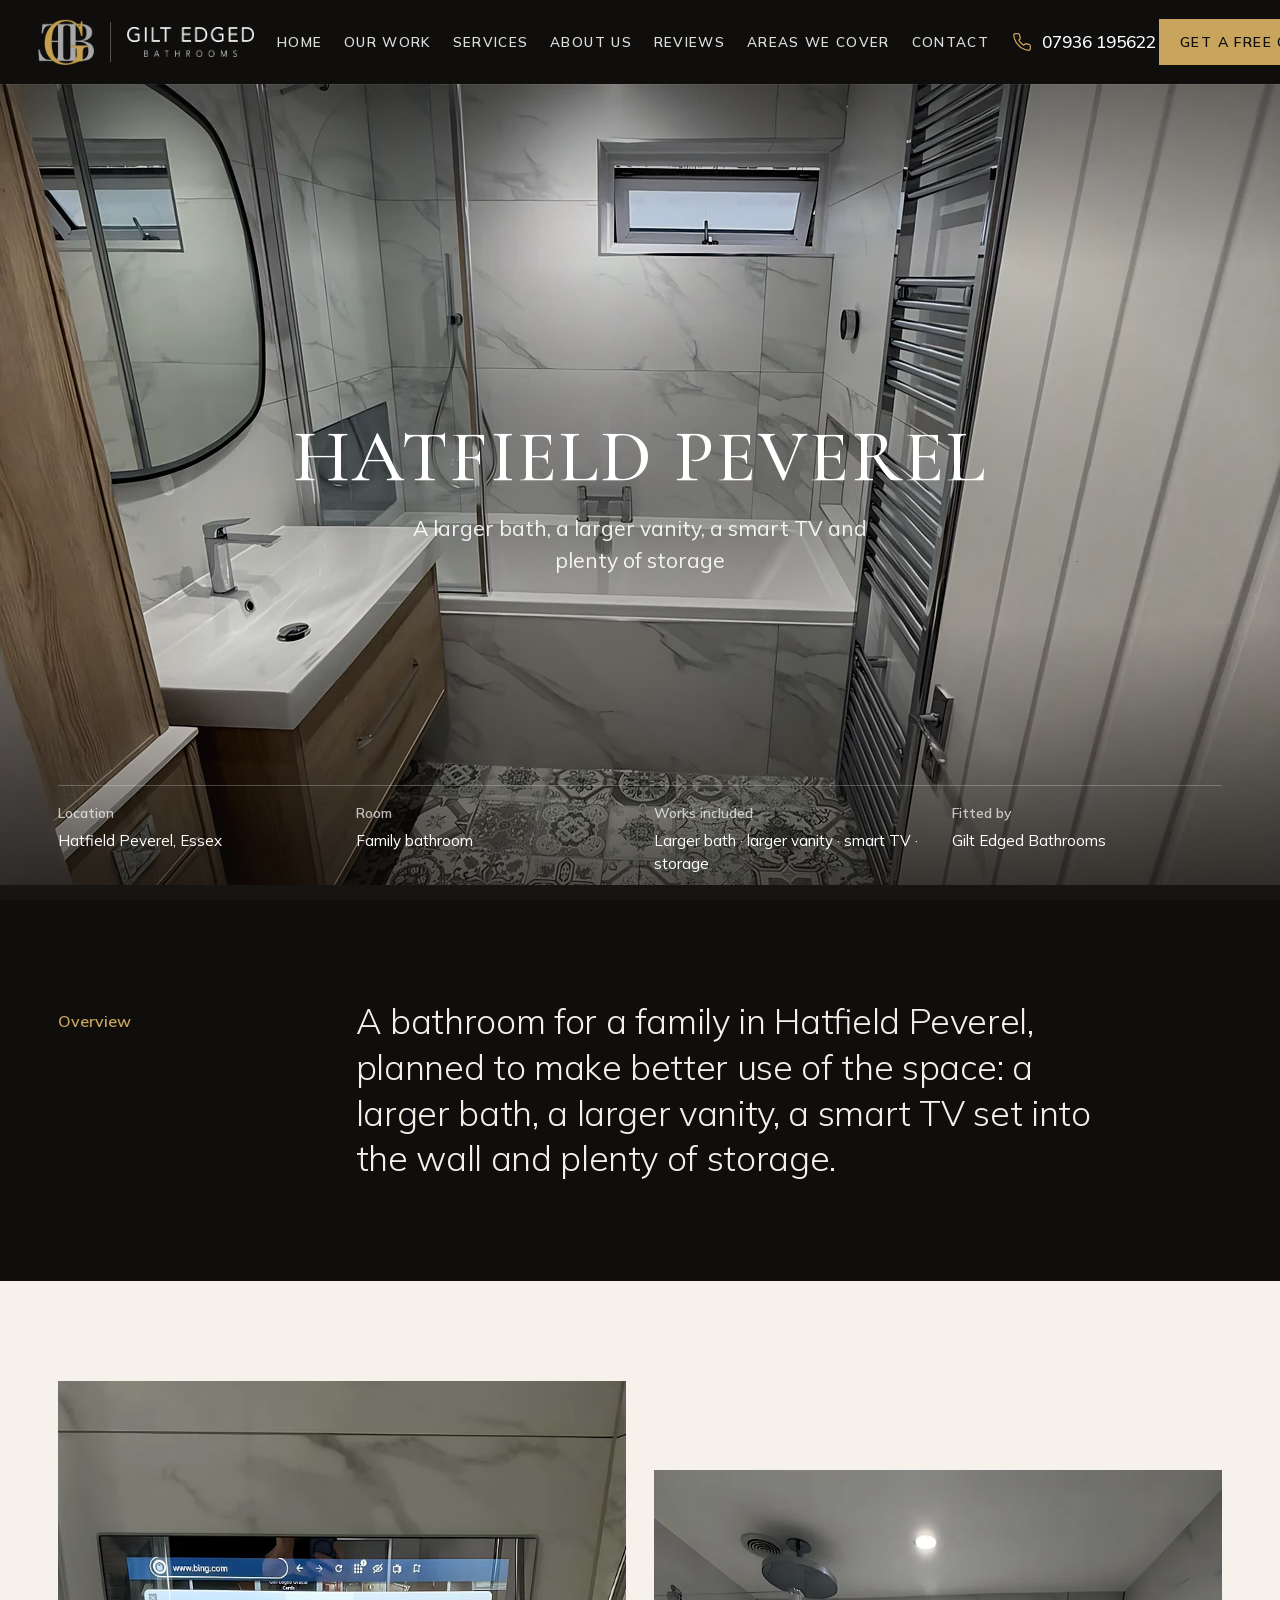
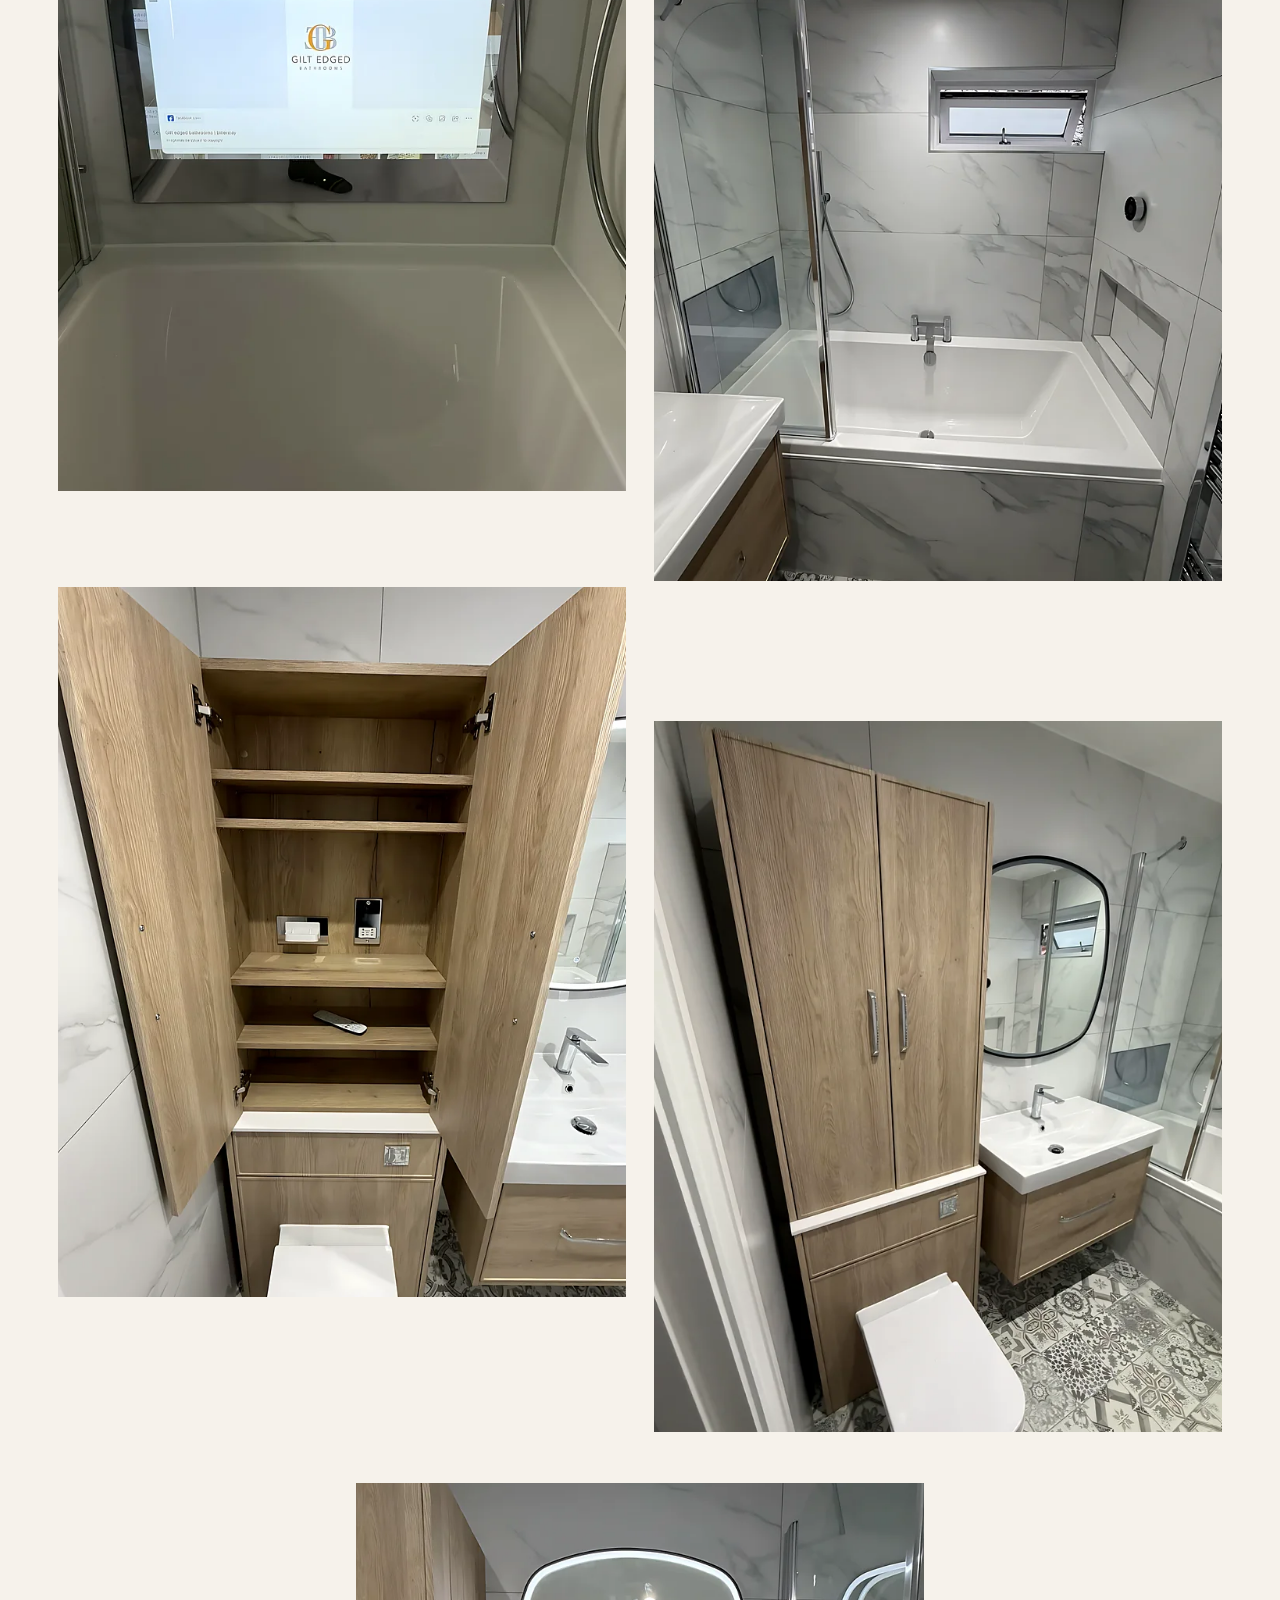
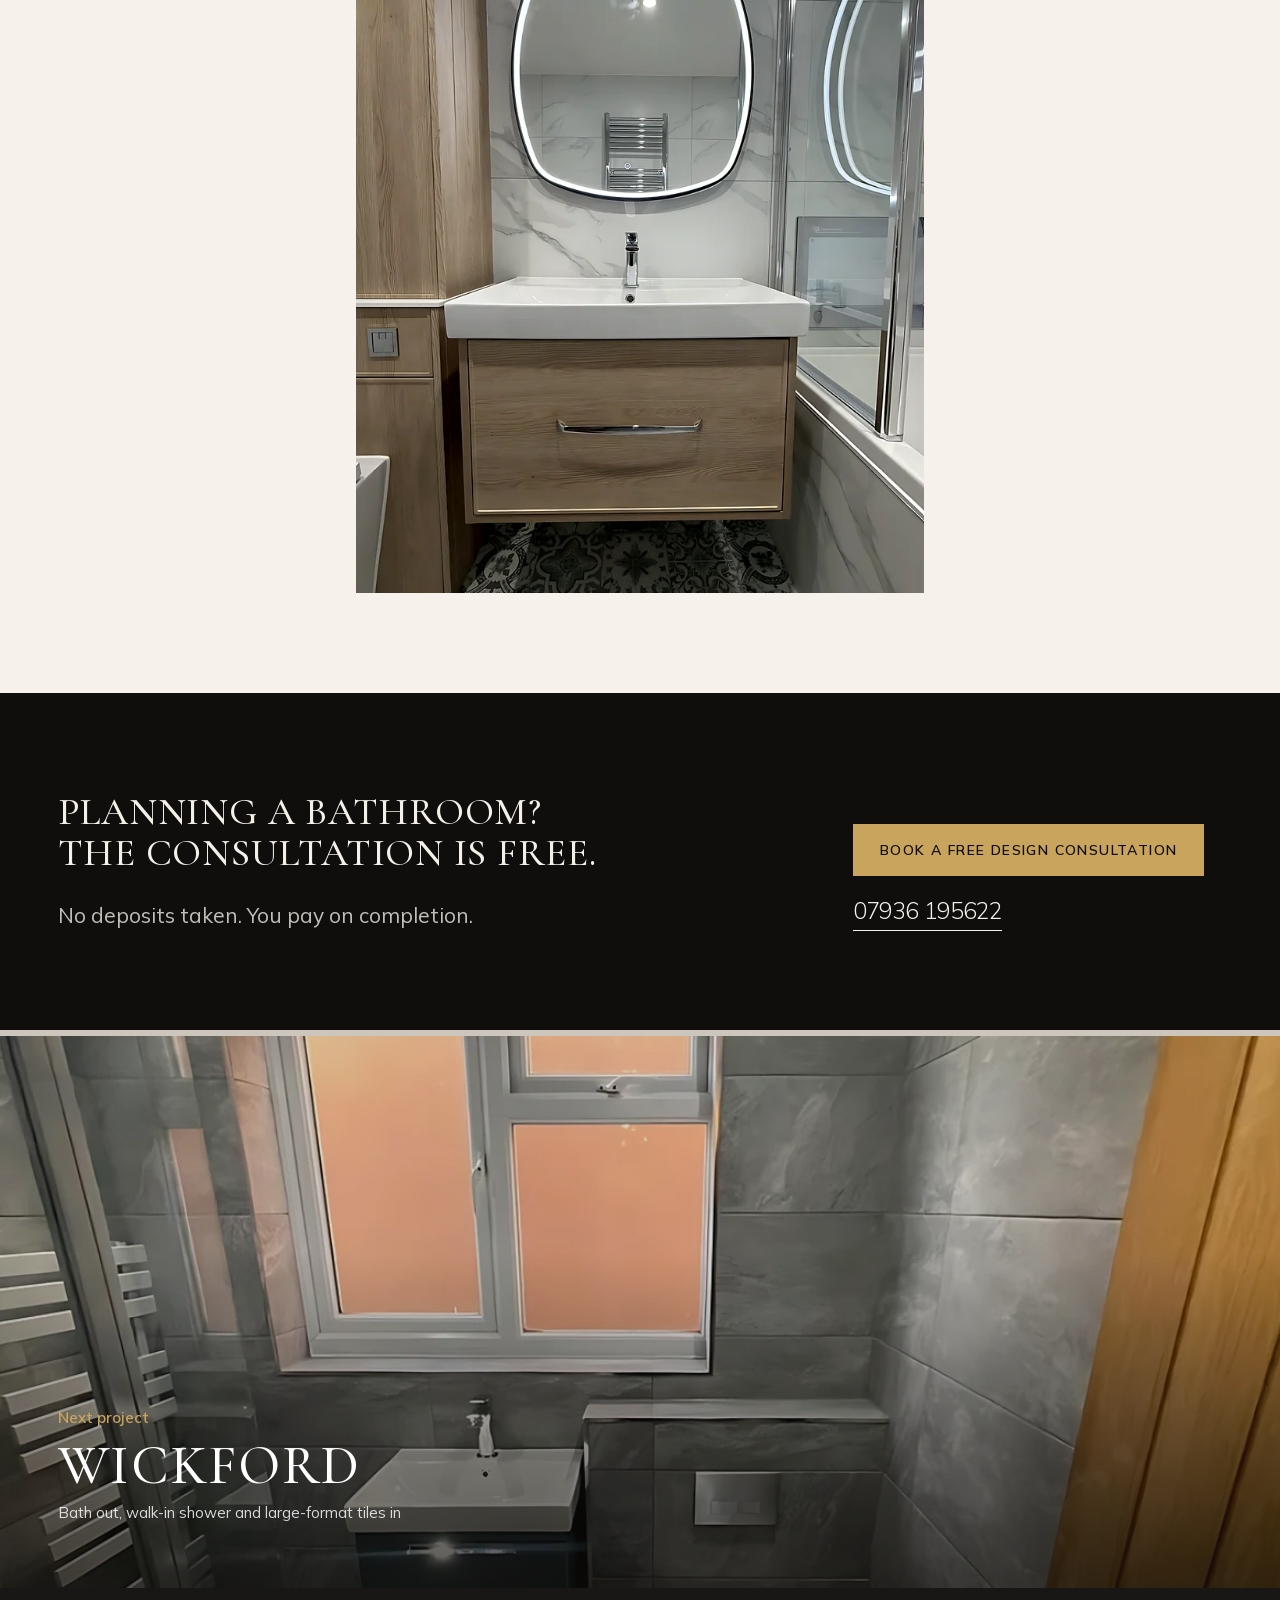
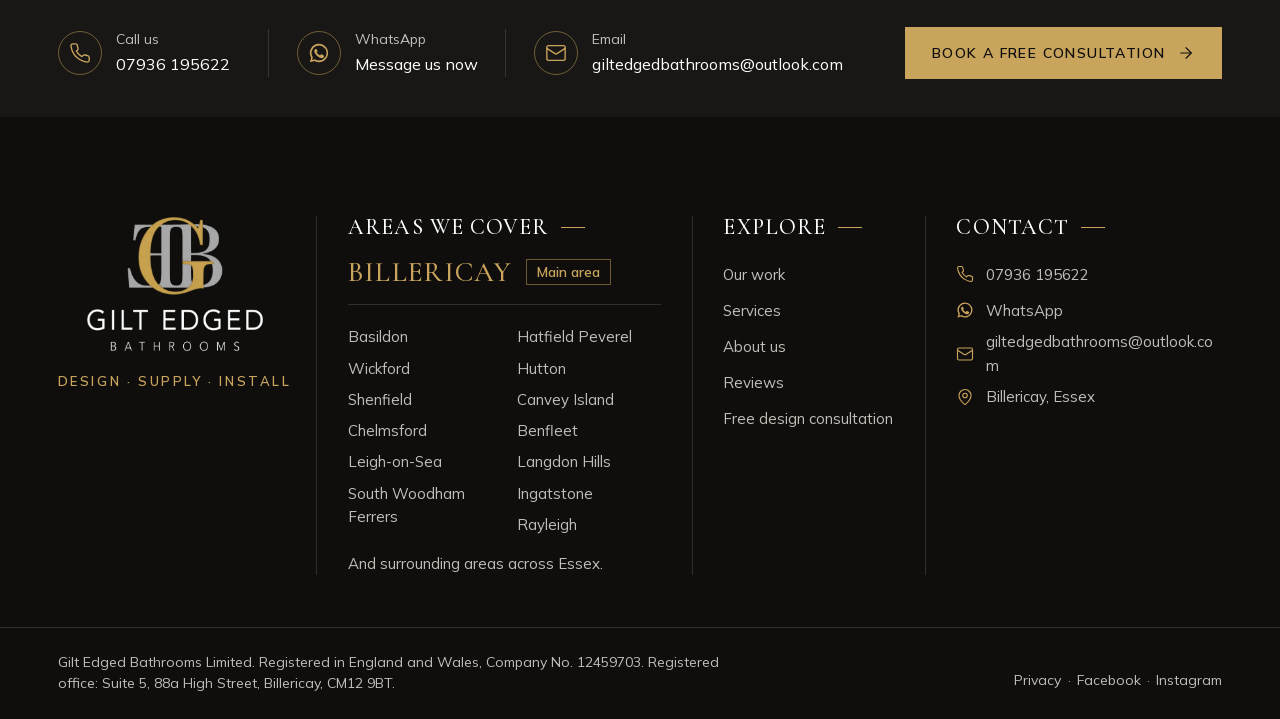
<file: projects/hatfield-peverel/index.html>
<!doctype html>
<html lang="en-GB">
<head>
<meta charset="utf-8">
<meta name="viewport" content="width=device-width, initial-scale=1, viewport-fit=cover">
<title>Hatfield Peverel bathroom | Gilt Edged Bathrooms</title>
<meta name="description" content="A larger bath, a larger vanity, a smart TV and plenty of storage in Hatfield Peverel, Essex. Designed, supplied and installed by Gilt Edged Bathrooms of Billericay.">
<link rel="canonical" href="https://www.giltedgedbathrooms.co.uk/projects/hatfield-peverel/">
<meta name="theme-color" content="#151412">
<meta property="og:type" content="website">
<meta property="og:title" content="Hatfield Peverel bathroom | Gilt Edged Bathrooms">
<meta property="og:description" content="A larger bath, a larger vanity, a smart TV and plenty of storage in Hatfield Peverel, Essex. Designed, supplied and installed by Gilt Edged Bathrooms of Billericay.">
<meta property="og:url" content="https://www.giltedgedbathrooms.co.uk/projects/hatfield-peverel/">
<meta property="og:image" content="https://www.giltedgedbathrooms.co.uk/og.jpg">
<meta property="og:locale" content="en_GB">
<meta name="twitter:card" content="summary_large_image">
<link rel="icon" href="/favicon.ico" sizes="48x48">
<link rel="icon" href="/favicon.png" type="image/png" sizes="32x32">
<link rel="icon" href="/icon-192.png" type="image/png" sizes="192x192">
<link rel="apple-touch-icon" href="/apple-touch-icon.png">
<link rel="manifest" href="/site.webmanifest">
<link rel="preload" href="/fonts/mulish-latin.woff2" as="font" type="font/woff2" crossorigin>
<link rel="preload" as="image" href="/img/hatfield-01-tall-640.webp" imagesrcset="/img/hatfield-01-tall-640.webp 640w, /img/hatfield-01-tall-960.webp 960w, /img/hatfield-01-tall-1280.webp 1280w" imagesizes="100vw" media="(max-width: 759px)"><link rel="preload" as="image" href="/img/hatfield-01-wide-1920.webp" imagesrcset="/img/hatfield-01-wide-1280.webp 1280w, /img/hatfield-01-wide-1920.webp 1920w, /img/hatfield-01-wide-2560.webp 2560w" imagesizes="100vw" media="(min-width: 760px)">
<script>(function(d){d.classList.add('js');d.classList.add('no-intro')})(document.documentElement)</script>
<link rel="stylesheet" href="/css/site.css">
<script src="/js/lenis.min.js" defer></script>
<script src="/js/site.js" defer></script>
</head>
<body class="project">
<a class="skip" href="#main">Skip to content</a>
<header class="nav is-solid" data-nav data-module="nav-split">
  <div class="nav__in">
    <a class="nav__logo" href="/" aria-label="Gilt Edged Bathrooms, home">
      <img class="nav__mark" src="/img/mark-light.png" width="290" height="240" alt="Gilt Edged Bathrooms">
      <span class="nav__div" aria-hidden="true"></span>
      <img class="nav__word" src="/img/word-light.png" width="537" height="127" alt="Gilt Edged Bathrooms" aria-hidden="true">
    </a>
    <nav class="nav__links" aria-label="Main"><ul><li><a class="nav__a" href="/">Home</a></li><li><a class="nav__a" href="/#work">Our work</a></li><li><a class="nav__a" href="/#services">Services</a></li><li><a class="nav__a" href="/#about">About us</a></li><li><a class="nav__a" href="/#reviews">Reviews</a></li><li><a class="nav__a" href="/#areas">Areas we cover</a></li><li><a class="nav__a" href="/#consultation">Contact</a></li></ul></nav>
    <a class="nav__tel" href="tel:+447936195622"><svg class="ico" viewBox="0 0 24 24" width="20" height="20" fill="none" stroke="currentColor" stroke-width="1.5" stroke-linecap="round" stroke-linejoin="round" aria-hidden="true"><path d="M22 16.92v3a2 2 0 0 1-2.18 2 19.79 19.79 0 0 1-8.63-3.07 19.5 19.5 0 0 1-6-6 19.79 19.79 0 0 1-3.07-8.67A2 2 0 0 1 4.11 2h3a2 2 0 0 1 2 1.72 12.84 12.84 0 0 0 .7 2.81 2 2 0 0 1-.45 2.11L8.09 9.91a16 16 0 0 0 6 6l1.27-1.27a2 2 0 0 1 2.11-.45 12.84 12.84 0 0 0 2.81.7A2 2 0 0 1 22 16.92z"/></svg><span class="tel">07936 195622</span></a>
    <a class="btn btn--accent nav__cta" href="/#consultation">Get a free quote</a>
    <button class="nav__menu" type="button" data-menu-open aria-expanded="false" aria-controls="menu">Menu</button>
  </div>
</header>
<div class="menu" id="menu" data-menu hidden>
  <div class="menu__top"><img src="/img/logo-row-light.png" width="996" height="240" alt="Gilt Edged Bathrooms"><button type="button" class="menu__close" data-menu-close>Close</button></div>
  <ul class="menu__list"><li><a href="/" data-menu-close>Home</a></li><li><a href="/#work" data-menu-close>Our work</a></li><li><a href="/#services" data-menu-close>Services</a></li><li><a href="/#about" data-menu-close>About us</a></li><li><a href="/#reviews" data-menu-close>Reviews</a></li><li><a href="/#areas" data-menu-close>Areas we cover</a></li><li><a href="/#consultation" data-menu-close>Contact</a></li></ul>
  <div class="menu__foot"><a class="tel" href="tel:+447936195622">07936 195622</a><a href="https://wa.me/447936195622">WhatsApp</a><a href="mailto:giltedgedbathrooms@outlook.com">giltedgedbathrooms@outlook.com</a></div>
</div>

<main id="main">
<section class="phero" data-hero aria-labelledby="h1">
  <picture class="phero__ph"><source media="(max-width: 759px)" srcset="/img/hatfield-01-tall-640.webp 640w, /img/hatfield-01-tall-960.webp 960w, /img/hatfield-01-tall-1280.webp 1280w" sizes="100vw"><img src="/img/hatfield-01-wide-1280.webp" srcset="/img/hatfield-01-wide-1280.webp 1280w, /img/hatfield-01-wide-1920.webp 1920w, /img/hatfield-01-wide-2560.webp 2560w" sizes="100vw" width="2560" height="1601" alt="Hatfield Peverel bathroom with a patterned floor, a shower bath and a wood vanity" fetchpriority="high" decoding="async"></picture>
  <div class="phero__scrim" aria-hidden="true"></div>
  <div class="wrap phero__body">
    <h1 id="h1" class="phero__h1 rv">Hatfield Peverel</h1>
    <p class="phero__scope rv" style="--delay: 140ms">A larger bath, a larger vanity, a smart TV and plenty of storage</p>
  </div>
  <dl class="wrap phero__credits rv" style="--delay: 280ms">
    <div><dt>Location</dt><dd>Hatfield Peverel, Essex</dd></div>
    <div><dt>Room</dt><dd>Family bathroom</dd></div>
    <div class="m-hide"><dt>Works included</dt><dd>Larger bath · larger vanity · smart TV · storage</dd></div>
    <div class="m-hide"><dt>Fitted by</dt><dd>Gilt Edged Bathrooms</dd></div>
  </dl>
</section>
<section class="pov sec on-dark" aria-labelledby="pov-h">
  <div class="wrap pov__grid">
    <h2 id="pov-h" class="pov__k rv">Overview</h2>
    <div class="pov__body"><p class="pov__p rv">A bathroom for a family in Hatfield Peverel, planned to make better use of the space: a larger bath, a larger vanity, a smart TV set into the wall and plenty of storage.</p></div>
  </div>
</section>

<section class="pg sec" aria-label="Photographs of the Hatfield Peverel bathroom">
  <div class="wrap pg__grid"><a class="pg__t pg__t--1 ph ph--4x5 ph--link" href="/img/hatfield-04-1600.webp" data-open="hatfield" data-index="1"><span data-par="4"><img src="/img/hatfield-04-800.webp" srcset="/img/hatfield-04-480.webp 480w, /img/hatfield-04-800.webp 800w, /img/hatfield-04-1200.webp 1200w, /img/hatfield-04-1600.webp 1600w" sizes="(max-width: 759px) 100vw, 40vw" width="1600" height="2000" alt="Smart TV set into the wall over the bath" loading="lazy" decoding="async"></span></a><a class="pg__t pg__t--2 ph ph--4x5 ph--link" href="/img/hatfield-03-1600.webp" data-open="hatfield" data-index="2"><span data-par="5"><img src="/img/hatfield-03-800.webp" srcset="/img/hatfield-03-480.webp 480w, /img/hatfield-03-800.webp 800w, /img/hatfield-03-1200.webp 1200w, /img/hatfield-03-1600.webp 1600w" sizes="(max-width: 759px) 100vw, 40vw" width="1600" height="2000" alt="Shower bath and marble-effect walls" loading="lazy" decoding="async"></span></a><a class="pg__t pg__t--3 ph ph--4x5 ph--link" href="/img/hatfield-05-1600.webp" data-open="hatfield" data-index="3"><span data-par="3"><img src="/img/hatfield-05-800.webp" srcset="/img/hatfield-05-480.webp 480w, /img/hatfield-05-800.webp 800w, /img/hatfield-05-1200.webp 1200w, /img/hatfield-05-1600.webp 1600w" sizes="(max-width: 759px) 100vw, 40vw" width="1600" height="2000" alt="Tall storage cupboard" loading="lazy" decoding="async"></span></a><a class="pg__t pg__t--4 ph ph--4x5 ph--link" href="/img/hatfield-02-1600.webp" data-open="hatfield" data-index="4"><span data-par="4"><img src="/img/hatfield-02-800.webp" srcset="/img/hatfield-02-480.webp 480w, /img/hatfield-02-800.webp 800w, /img/hatfield-02-1200.webp 1200w, /img/hatfield-02-1600.webp 1600w" sizes="(max-width: 759px) 100vw, 40vw" width="1600" height="2000" alt="Storage cupboard beside the vanity" loading="lazy" decoding="async"></span></a><a class="pg__t pg__t--0 ph ph--4x5 ph--link" href="/img/hatfield-06-1600.webp" data-open="hatfield" data-index="5"><span data-par="5"><img src="/img/hatfield-06-800.webp" srcset="/img/hatfield-06-480.webp 480w, /img/hatfield-06-800.webp 800w, /img/hatfield-06-1200.webp 1200w, /img/hatfield-06-1600.webp 1600w" sizes="(max-width: 759px) 100vw, 40vw" width="1600" height="2000" alt="Vanity under an LED mirror" loading="lazy" decoding="async"></span></a></div>
</section>
<section class="pcta sec on-dark" aria-labelledby="pcta-h">
  <div class="wrap pcta__grid">
    <h2 id="pcta-h" class="t-h2 rv">Planning a bathroom? The consultation is free.</h2>
    <p class="pcta__p rv" style="--delay: 90ms">No deposits taken. You pay on completion.</p>
    <div class="pcta__act rv" style="--delay: 180ms"><a class="btn btn--accent" href="/#consultation">Book a free design consultation</a><a class="link tel" href="tel:+447936195622">07936 195622</a></div>
  </div>
</section>
<a class="next" href="/projects/wickford/" aria-label="Next project: Wickford">
  <span class="next__ph ph"><span data-par="8"><img src="/img/wickford-04-wide-1280.webp" srcset="/img/wickford-04-wide-1280.webp 1280w, /img/wickford-04-wide-1920.webp 1920w, /img/wickford-04-wide-2560.webp 2560w" sizes="100vw" width="2560" height="1604" alt="Wickford bathroom with large-format grey tiles, a wall-hung vanity and a walk-in shower" loading="lazy" decoding="async" style="object-position:50% 50%"></span></span>
  <span class="next__body wrap"><span class="next__k">Next project</span><span class="next__town">Wickford</span><span class="next__scope">Bath out, walk-in shower and large-format tiles in</span></span>
</a>
</main>
<section class="cbar" aria-label="Contact Gilt Edged Bathrooms" data-module="contact-bar">
  <div class="wrap cbar__grid">
    <a class="cbar__i rv" href="tel:+447936195622"><span class="cbar__ic"><svg class="ico" viewBox="0 0 24 24" width="22" height="22" fill="none" stroke="currentColor" stroke-width="1.5" stroke-linecap="round" stroke-linejoin="round" aria-hidden="true"><path d="M22 16.92v3a2 2 0 0 1-2.18 2 19.79 19.79 0 0 1-8.63-3.07 19.5 19.5 0 0 1-6-6 19.79 19.79 0 0 1-3.07-8.67A2 2 0 0 1 4.11 2h3a2 2 0 0 1 2 1.72 12.84 12.84 0 0 0 .7 2.81 2 2 0 0 1-.45 2.11L8.09 9.91a16 16 0 0 0 6 6l1.27-1.27a2 2 0 0 1 2.11-.45 12.84 12.84 0 0 0 2.81.7A2 2 0 0 1 22 16.92z"/></svg></span><span class="cbar__tx"><span class="cbar__k">Call us</span><span class="cbar__v tel">07936 195622</span></span></a>
    <a class="cbar__i rv" style="--delay: 90ms" href="https://wa.me/447936195622"><span class="cbar__ic"><svg viewBox="0 0 24 24" aria-hidden="true" width="22" height="22" class="ico"><path fill="currentColor" d="M12 2a10 10 0 0 0-8.6 15.1L2 22l5-1.3A10 10 0 1 0 12 2Zm0 18.2a8.2 8.2 0 0 1-4.2-1.2l-.3-.2-3 .8.8-2.9-.2-.3A8.2 8.2 0 1 1 12 20.2Zm4.5-6.1c-.2-.1-1.5-.7-1.7-.8-.2-.1-.4-.1-.6.1l-.8 1c-.1.2-.3.2-.5.1a6.7 6.7 0 0 1-3.3-2.9c-.3-.4.2-.4.7-1.3.1-.2 0-.3 0-.4l-.8-1.8c-.2-.5-.4-.4-.6-.4h-.5a1 1 0 0 0-.7.3 3 3 0 0 0-.9 2.2 5.2 5.2 0 0 0 1.1 2.7 11.8 11.8 0 0 0 4.5 4c1.7.7 2.3.8 3.2.6.5-.1 1.5-.6 1.7-1.2.2-.6.2-1.1.2-1.2-.1-.1-.3-.2-.5-.3Z"/></svg></span><span class="cbar__tx"><span class="cbar__k">WhatsApp</span><span class="cbar__v">Message us now</span></span></a>
    <a class="cbar__i rv" style="--delay: 180ms" href="mailto:giltedgedbathrooms@outlook.com"><span class="cbar__ic"><svg class="ico" viewBox="0 0 24 24" width="22" height="22" fill="none" stroke="currentColor" stroke-width="1.5" stroke-linecap="round" stroke-linejoin="round" aria-hidden="true"><rect width="20" height="16" x="2" y="4" rx="2"/><path d="m22 7-8.97 5.7a1.94 1.94 0 0 1-2.06 0L2 7"/></svg></span><span class="cbar__tx"><span class="cbar__k">Email</span><span class="cbar__v">giltedgedbathrooms@outlook.com</span></span></a>
    <div class="cbar__cta rv" style="--delay: 270ms"><a class="btn btn--accent" href="/#consultation">Book a free consultation <svg class="ico ico--arrow" viewBox="0 0 24 24" width="18" height="18" fill="none" stroke="currentColor" stroke-width="1.5" stroke-linecap="round" stroke-linejoin="round" aria-hidden="true"><path d="M5 12h14"/><path d="m12 5 7 7-7 7"/></svg></a></div>
  </div>
</section>
<footer class="foot on-dark" data-module="footer-uk-legal">
  <div class="wrap foot__grid">
    <div class="foot__col foot__brand">
      <a href="/" aria-label="Gilt Edged Bathrooms, home"><img src="/img/logo-stack-light.png" width="537" height="412" alt="Gilt Edged Bathrooms" loading="lazy"></a>
      <p class="foot__tag">Design · Supply · Install</p>
    </div>
    <div class="foot__col foot__areas" id="areas">
      <h2 class="foot__h">Areas we cover</h2>
      <p class="foot__main"><span class="foot__main-t">Billericay</span><span class="foot__badge">Main area</span></p>
      <ul class="foot__list"><li>Basildon</li><li>Wickford</li><li>Shenfield</li><li>Chelmsford</li><li>Leigh-on-Sea</li><li>South Woodham Ferrers</li><li>Hatfield Peverel</li><li>Hutton</li><li>Canvey Island</li><li>Benfleet</li><li>Langdon Hills</li><li>Ingatstone</li><li>Rayleigh</li></ul>
      <p class="foot__more">And surrounding areas across Essex.</p>
    </div>
    <div class="foot__col">
      <h2 class="foot__h">Explore</h2>
      <ul class="foot__nav">
        <li><a href="/projects/">Our work</a></li>
        <li><a href="/#services">Services</a></li>
        <li><a href="/about/">About us</a></li>
        <li><a href="/#reviews">Reviews</a></li>
        <li><a href="/#consultation">Free design consultation</a></li>
      </ul>
    </div>
    <div class="foot__col">
      <h2 class="foot__h">Contact</h2>
      <ul class="foot__contact">
        <li><a href="tel:+447936195622"><svg class="ico" viewBox="0 0 24 24" width="18" height="18" fill="none" stroke="currentColor" stroke-width="1.5" stroke-linecap="round" stroke-linejoin="round" aria-hidden="true"><path d="M22 16.92v3a2 2 0 0 1-2.18 2 19.79 19.79 0 0 1-8.63-3.07 19.5 19.5 0 0 1-6-6 19.79 19.79 0 0 1-3.07-8.67A2 2 0 0 1 4.11 2h3a2 2 0 0 1 2 1.72 12.84 12.84 0 0 0 .7 2.81 2 2 0 0 1-.45 2.11L8.09 9.91a16 16 0 0 0 6 6l1.27-1.27a2 2 0 0 1 2.11-.45 12.84 12.84 0 0 0 2.81.7A2 2 0 0 1 22 16.92z"/></svg><span class="tel">07936 195622</span></a></li>
        <li><a href="https://wa.me/447936195622"><svg viewBox="0 0 24 24" aria-hidden="true" width="18" height="18" class="ico"><path fill="currentColor" d="M12 2a10 10 0 0 0-8.6 15.1L2 22l5-1.3A10 10 0 1 0 12 2Zm0 18.2a8.2 8.2 0 0 1-4.2-1.2l-.3-.2-3 .8.8-2.9-.2-.3A8.2 8.2 0 1 1 12 20.2Zm4.5-6.1c-.2-.1-1.5-.7-1.7-.8-.2-.1-.4-.1-.6.1l-.8 1c-.1.2-.3.2-.5.1a6.7 6.7 0 0 1-3.3-2.9c-.3-.4.2-.4.7-1.3.1-.2 0-.3 0-.4l-.8-1.8c-.2-.5-.4-.4-.6-.4h-.5a1 1 0 0 0-.7.3 3 3 0 0 0-.9 2.2 5.2 5.2 0 0 0 1.1 2.7 11.8 11.8 0 0 0 4.5 4c1.7.7 2.3.8 3.2.6.5-.1 1.5-.6 1.7-1.2.2-.6.2-1.1.2-1.2-.1-.1-.3-.2-.5-.3Z"/></svg><span>WhatsApp</span></a></li>
        <li><a href="mailto:giltedgedbathrooms@outlook.com"><svg class="ico" viewBox="0 0 24 24" width="18" height="18" fill="none" stroke="currentColor" stroke-width="1.5" stroke-linecap="round" stroke-linejoin="round" aria-hidden="true"><rect width="20" height="16" x="2" y="4" rx="2"/><path d="m22 7-8.97 5.7a1.94 1.94 0 0 1-2.06 0L2 7"/></svg><span>giltedgedbathrooms@outlook.com</span></a></li>
        <li><span class="foot__ct"><svg class="ico" viewBox="0 0 24 24" width="18" height="18" fill="none" stroke="currentColor" stroke-width="1.5" stroke-linecap="round" stroke-linejoin="round" aria-hidden="true"><path d="M20 10c0 4.993-5.539 10.193-7.399 11.799a1 1 0 0 1-1.202 0C9.539 20.193 4 14.993 4 10a8 8 0 0 1 16 0"/><circle cx="12" cy="10" r="3"/></svg><span>Billericay, Essex</span></span></li>
      </ul>
    </div>
  </div>
  <div class="wrap foot__legal">
    <p>Gilt Edged Bathrooms Limited. Registered in England and Wales, Company No. 12459703. Registered office: Suite 5, 88a High Street, Billericay, CM12 9BT.</p>
    <p class="foot__links"><a href="/privacy.html">Privacy</a><span class="dot"></span><a href="https://www.facebook.com/giltedgedbathrooms/">Facebook</a><span class="dot"></span><a href="https://www.instagram.com/giltedgedbathrooms/">Instagram</a></p>
  </div>
</footer>
<dialog class="lb" data-lb aria-label="Photo viewer">
  <p class="lb__title" data-lb-title></p><p class="lb__count t-num" data-lb-count></p>
  <figure><img data-lb-img alt="Project photo" width="1600" height="2000"></figure>
  <button class="lb__btn lb__prev" type="button" data-lb-prev aria-label="Previous photo">←</button>
  <button class="lb__btn lb__next" type="button" data-lb-next aria-label="Next photo">→</button>
  <button class="lb__btn lb__close" type="button" data-lb-close aria-label="Close">Close</button>
</dialog>

<div class="callbar" data-callbar aria-label="Quick contact">
  <a class="callbar__a" href="tel:+447936195622">Call</a>
  <a class="callbar__a" href="https://wa.me/447936195622"><svg viewBox="0 0 24 24" aria-hidden="true" width="18" height="18"><path fill="currentColor" d="M12 2a10 10 0 0 0-8.6 15.1L2 22l5-1.3A10 10 0 1 0 12 2Zm0 18.2a8.2 8.2 0 0 1-4.2-1.2l-.3-.2-3 .8.8-2.9-.2-.3A8.2 8.2 0 1 1 12 20.2Zm4.5-6.1c-.2-.1-1.5-.7-1.7-.8-.2-.1-.4-.1-.6.1l-.8 1c-.1.2-.3.2-.5.1a6.7 6.7 0 0 1-3.3-2.9c-.3-.4.2-.4.7-1.3.1-.2 0-.3 0-.4l-.8-1.8c-.2-.5-.4-.4-.6-.4h-.5a1 1 0 0 0-.7.3 3 3 0 0 0-.9 2.2 5.2 5.2 0 0 0 1.1 2.7 11.8 11.8 0 0 0 4.5 4c1.7.7 2.3.8 3.2.6.5-.1 1.5-.6 1.7-1.2.2-.6.2-1.1.2-1.2-.1-.1-.3-.2-.5-.3Z"/></svg>WhatsApp</a>
  <a class="callbar__a callbar__a--accent" href="/#consultation">Free quote</a>
</div>
<script>window.GALLERY={"hatfield":[{"src":"/img/hatfield-01-1600.webp","w":1600,"h":2000},{"src":"/img/hatfield-04-1600.webp","w":1600,"h":2000},{"src":"/img/hatfield-03-1600.webp","w":1600,"h":2000},{"src":"/img/hatfield-05-1600.webp","w":1600,"h":2000},{"src":"/img/hatfield-02-1600.webp","w":1600,"h":2000},{"src":"/img/hatfield-06-1600.webp","w":1600,"h":2000}]};window.GALLERY_TITLES={"hatfield": "Hatfield Peverel \u00b7 Family bathroom"};</script>
</body>
</html>
</file>
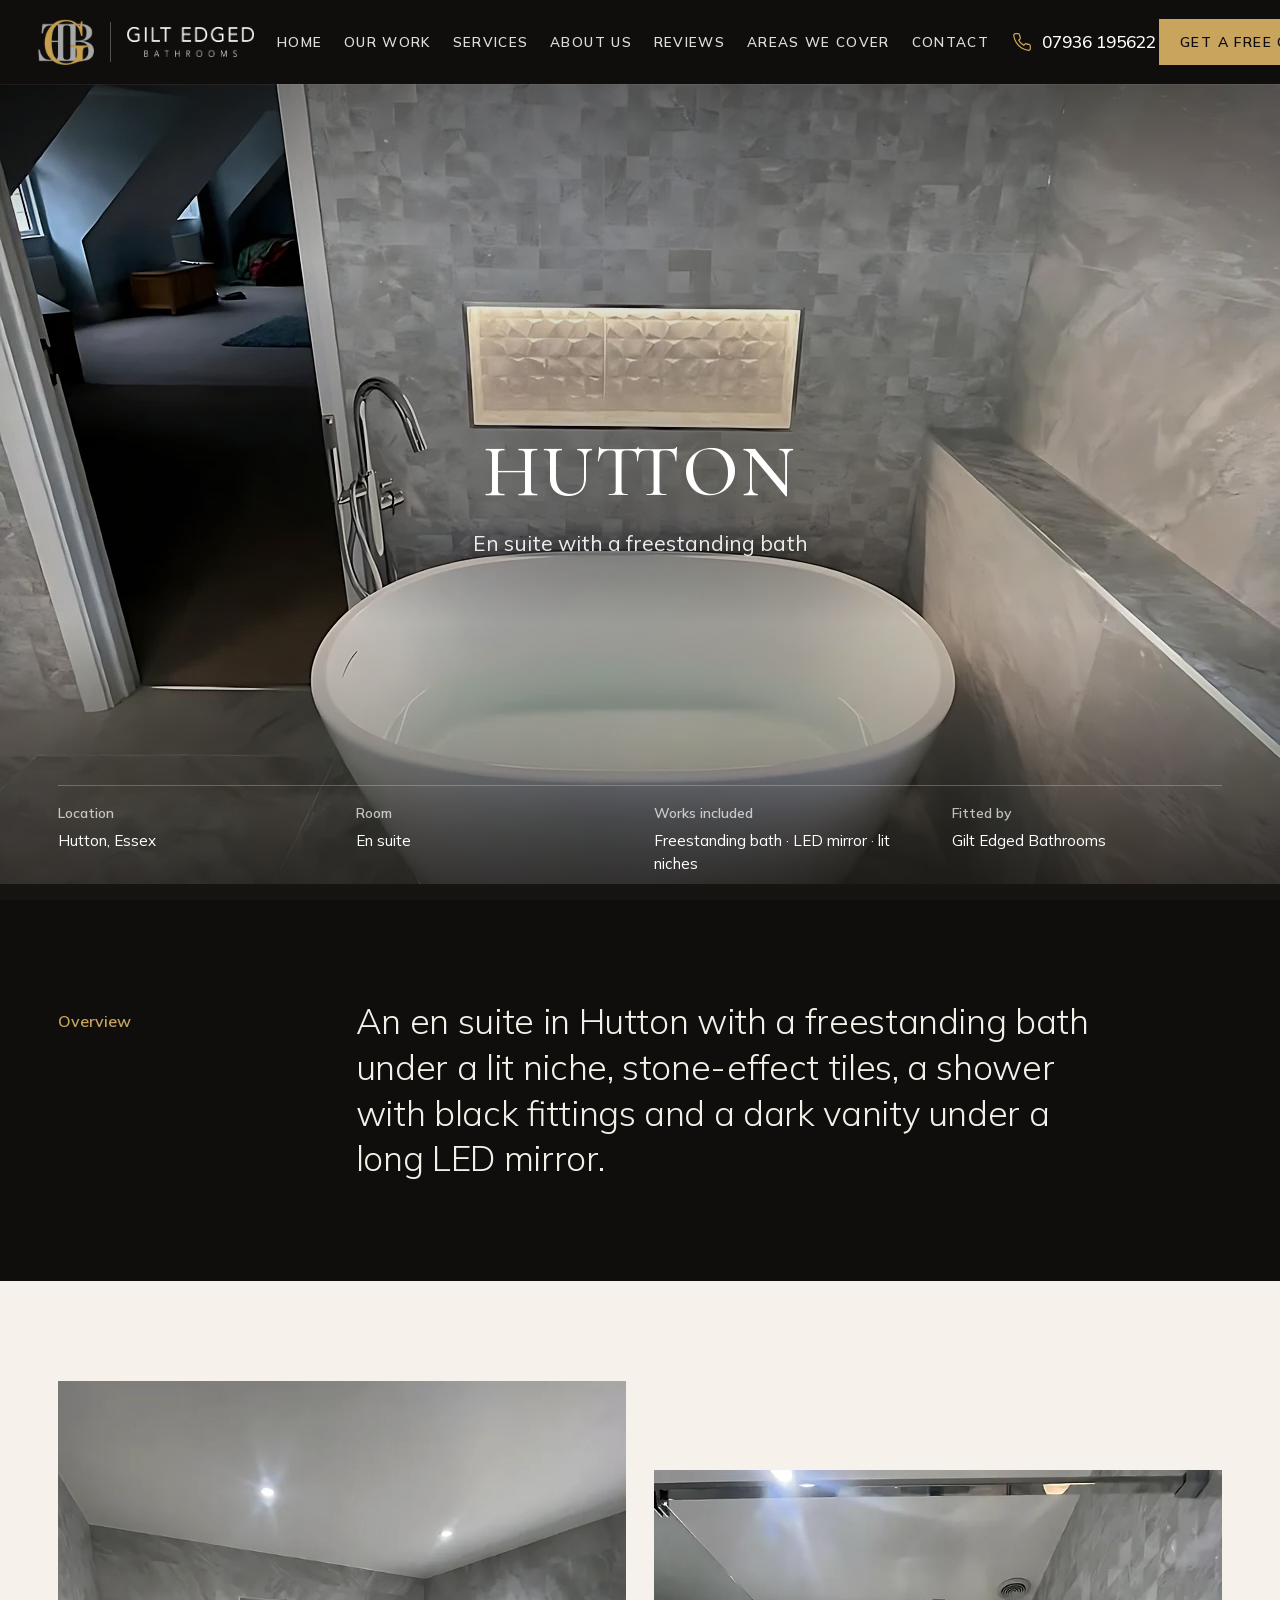
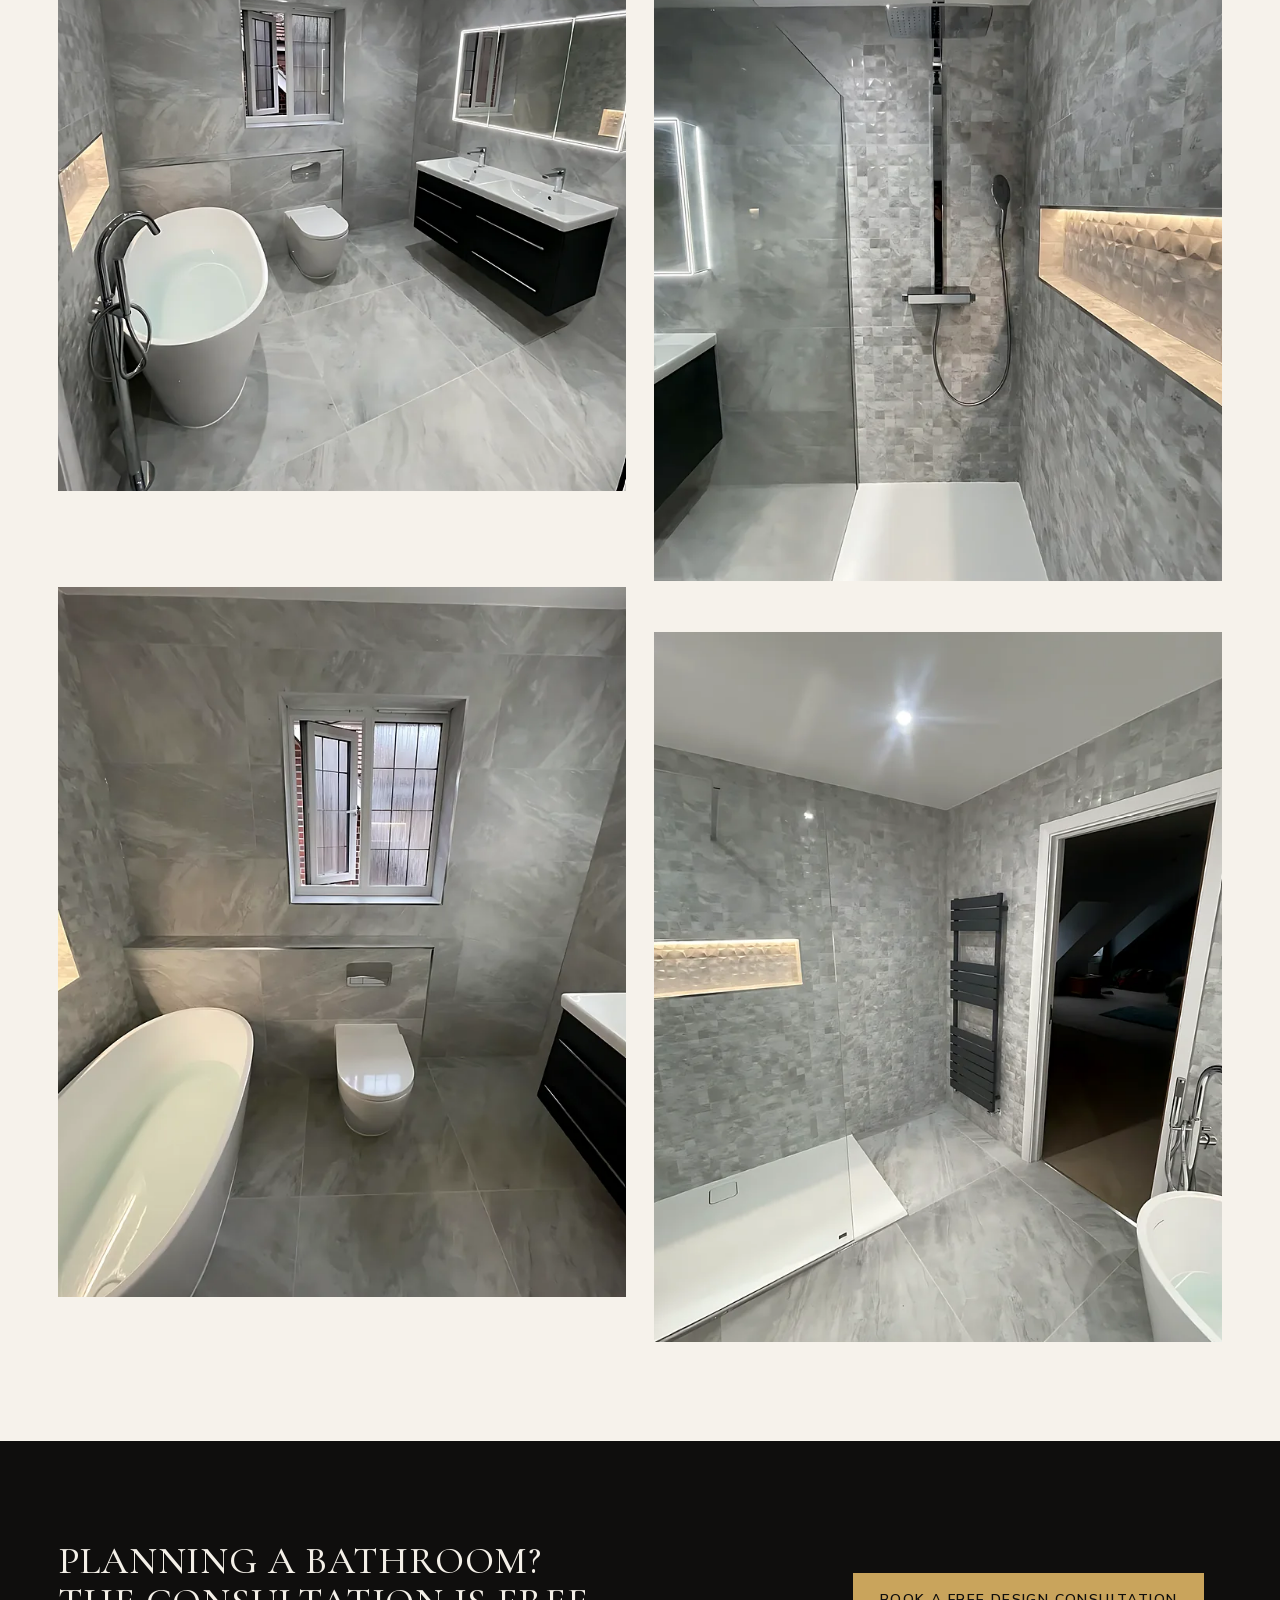
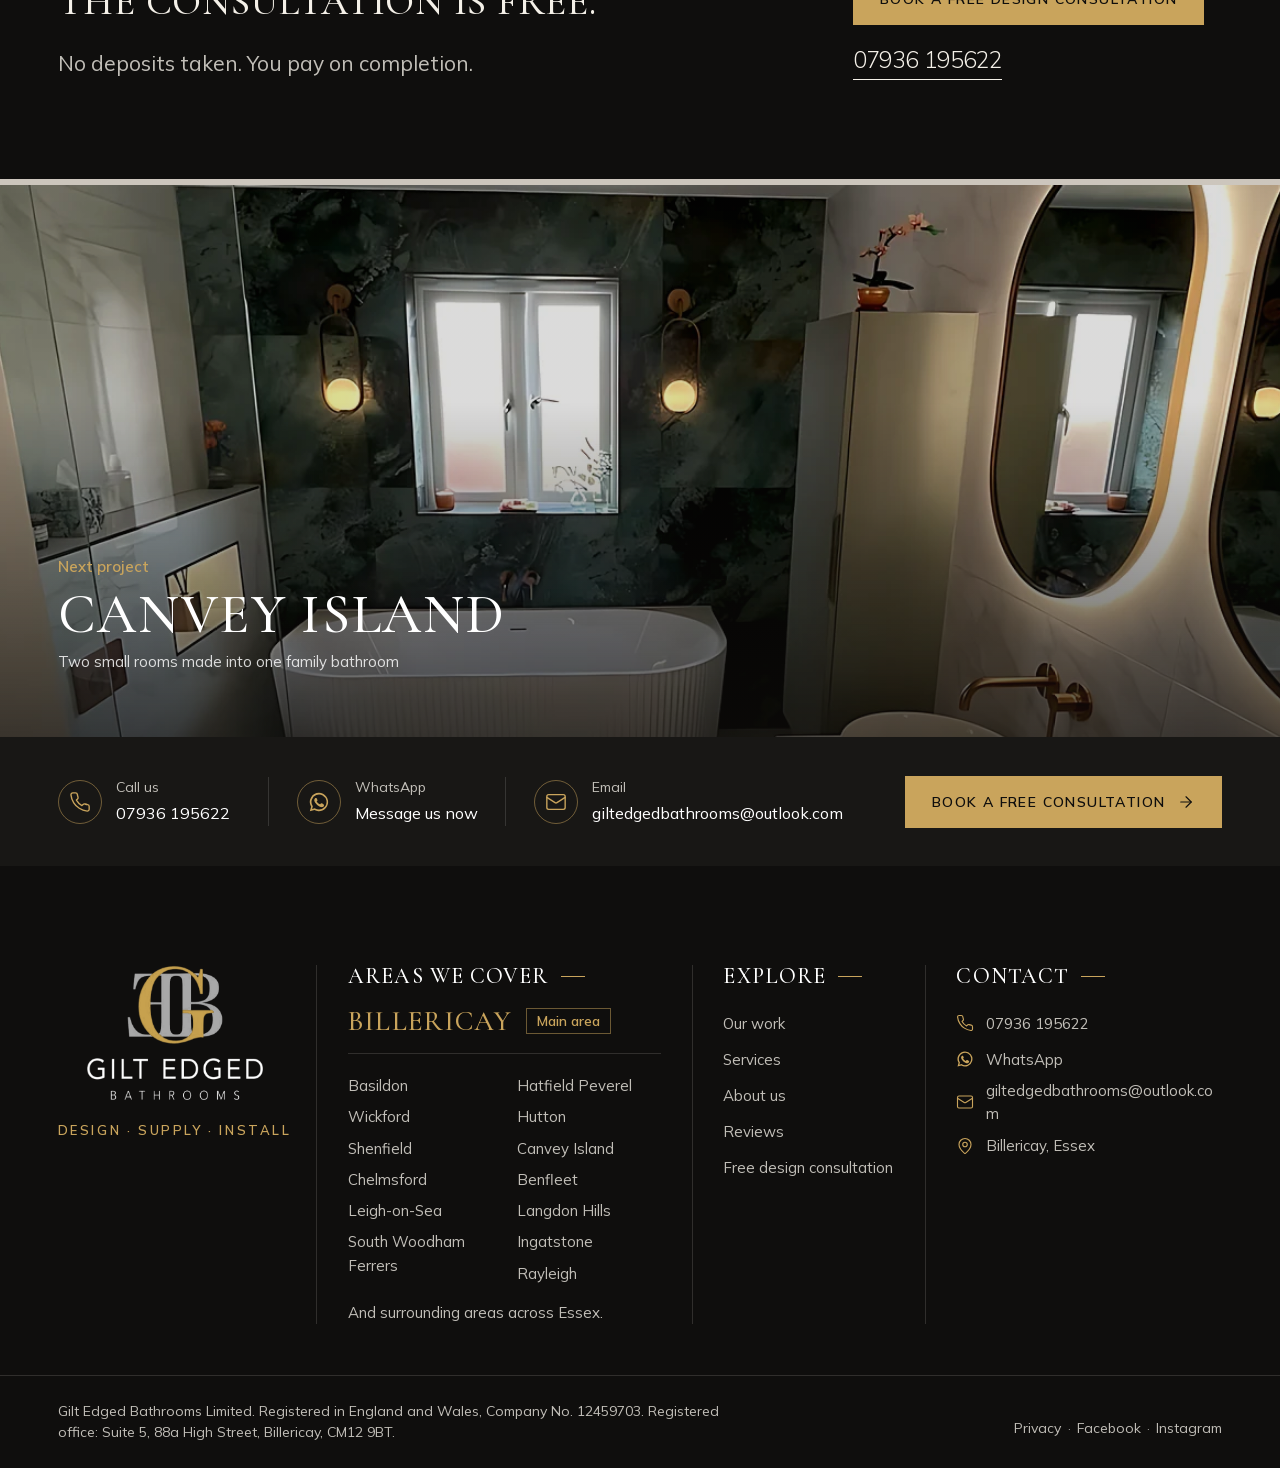
<file: projects/hutton/index.html>
<!doctype html>
<html lang="en-GB">
<head>
<meta charset="utf-8">
<meta name="viewport" content="width=device-width, initial-scale=1, viewport-fit=cover">
<title>Hutton bathroom | Gilt Edged Bathrooms</title>
<meta name="description" content="En suite with a freestanding bath in Hutton, Essex. Designed, supplied and installed by Gilt Edged Bathrooms of Billericay.">
<link rel="canonical" href="https://www.giltedgedbathrooms.co.uk/projects/hutton/">
<meta name="theme-color" content="#151412">
<meta property="og:type" content="website">
<meta property="og:title" content="Hutton bathroom | Gilt Edged Bathrooms">
<meta property="og:description" content="En suite with a freestanding bath in Hutton, Essex. Designed, supplied and installed by Gilt Edged Bathrooms of Billericay.">
<meta property="og:url" content="https://www.giltedgedbathrooms.co.uk/projects/hutton/">
<meta property="og:image" content="https://www.giltedgedbathrooms.co.uk/og.jpg">
<meta property="og:locale" content="en_GB">
<meta name="twitter:card" content="summary_large_image">
<link rel="icon" href="/favicon.ico" sizes="48x48">
<link rel="icon" href="/favicon.png" type="image/png" sizes="32x32">
<link rel="icon" href="/icon-192.png" type="image/png" sizes="192x192">
<link rel="apple-touch-icon" href="/apple-touch-icon.png">
<link rel="manifest" href="/site.webmanifest">
<link rel="preload" href="/fonts/mulish-latin.woff2" as="font" type="font/woff2" crossorigin>
<link rel="preload" as="image" href="/img/hutton-04-tall-640.webp" imagesrcset="/img/hutton-04-tall-640.webp 640w, /img/hutton-04-tall-960.webp 960w, /img/hutton-04-tall-1280.webp 1280w" imagesizes="100vw" media="(max-width: 759px)"><link rel="preload" as="image" href="/img/hutton-04-wide-1920.webp" imagesrcset="/img/hutton-04-wide-1280.webp 1280w, /img/hutton-04-wide-1920.webp 1920w, /img/hutton-04-wide-2560.webp 2560w" imagesizes="100vw" media="(min-width: 760px)">
<script>(function(d){d.classList.add('js');d.classList.add('no-intro')})(document.documentElement)</script>
<link rel="stylesheet" href="/css/site.css">
<script src="/js/lenis.min.js" defer></script>
<script src="/js/site.js" defer></script>
</head>
<body class="project">
<a class="skip" href="#main">Skip to content</a>
<header class="nav is-solid" data-nav data-module="nav-split">
  <div class="nav__in">
    <a class="nav__logo" href="/" aria-label="Gilt Edged Bathrooms, home">
      <img class="nav__mark" src="/img/mark-light.png" width="290" height="240" alt="Gilt Edged Bathrooms">
      <span class="nav__div" aria-hidden="true"></span>
      <img class="nav__word" src="/img/word-light.png" width="537" height="127" alt="Gilt Edged Bathrooms" aria-hidden="true">
    </a>
    <nav class="nav__links" aria-label="Main"><ul><li><a class="nav__a" href="/">Home</a></li><li><a class="nav__a" href="/#work">Our work</a></li><li><a class="nav__a" href="/#services">Services</a></li><li><a class="nav__a" href="/#about">About us</a></li><li><a class="nav__a" href="/#reviews">Reviews</a></li><li><a class="nav__a" href="/#areas">Areas we cover</a></li><li><a class="nav__a" href="/#consultation">Contact</a></li></ul></nav>
    <a class="nav__tel" href="tel:+447936195622"><svg class="ico" viewBox="0 0 24 24" width="20" height="20" fill="none" stroke="currentColor" stroke-width="1.5" stroke-linecap="round" stroke-linejoin="round" aria-hidden="true"><path d="M22 16.92v3a2 2 0 0 1-2.18 2 19.79 19.79 0 0 1-8.63-3.07 19.5 19.5 0 0 1-6-6 19.79 19.79 0 0 1-3.07-8.67A2 2 0 0 1 4.11 2h3a2 2 0 0 1 2 1.72 12.84 12.84 0 0 0 .7 2.81 2 2 0 0 1-.45 2.11L8.09 9.91a16 16 0 0 0 6 6l1.27-1.27a2 2 0 0 1 2.11-.45 12.84 12.84 0 0 0 2.81.7A2 2 0 0 1 22 16.92z"/></svg><span class="tel">07936 195622</span></a>
    <a class="btn btn--accent nav__cta" href="/#consultation">Get a free quote</a>
    <button class="nav__menu" type="button" data-menu-open aria-expanded="false" aria-controls="menu">Menu</button>
  </div>
</header>
<div class="menu" id="menu" data-menu hidden>
  <div class="menu__top"><img src="/img/logo-row-light.png" width="996" height="240" alt="Gilt Edged Bathrooms"><button type="button" class="menu__close" data-menu-close>Close</button></div>
  <ul class="menu__list"><li><a href="/" data-menu-close>Home</a></li><li><a href="/#work" data-menu-close>Our work</a></li><li><a href="/#services" data-menu-close>Services</a></li><li><a href="/#about" data-menu-close>About us</a></li><li><a href="/#reviews" data-menu-close>Reviews</a></li><li><a href="/#areas" data-menu-close>Areas we cover</a></li><li><a href="/#consultation" data-menu-close>Contact</a></li></ul>
  <div class="menu__foot"><a class="tel" href="tel:+447936195622">07936 195622</a><a href="https://wa.me/447936195622">WhatsApp</a><a href="mailto:giltedgedbathrooms@outlook.com">giltedgedbathrooms@outlook.com</a></div>
</div>

<main id="main">
<section class="phero" data-hero aria-labelledby="h1">
  <picture class="phero__ph"><source media="(max-width: 759px)" srcset="/img/hutton-04-tall-640.webp 640w, /img/hutton-04-tall-960.webp 960w, /img/hutton-04-tall-1280.webp 1280w" sizes="100vw"><img src="/img/hutton-04-wide-1280.webp" srcset="/img/hutton-04-wide-1280.webp 1280w, /img/hutton-04-wide-1920.webp 1920w, /img/hutton-04-wide-2560.webp 2560w" sizes="100vw" width="2560" height="1599" alt="Hutton en suite with a freestanding bath and a lit niche in a stone-effect wall" fetchpriority="high" decoding="async"></picture>
  <div class="phero__scrim" aria-hidden="true"></div>
  <div class="wrap phero__body">
    <h1 id="h1" class="phero__h1 rv">Hutton</h1>
    <p class="phero__scope rv" style="--delay: 140ms">En suite with a freestanding bath</p>
  </div>
  <dl class="wrap phero__credits rv" style="--delay: 280ms">
    <div><dt>Location</dt><dd>Hutton, Essex</dd></div>
    <div><dt>Room</dt><dd>En suite</dd></div>
    <div class="m-hide"><dt>Works included</dt><dd>Freestanding bath · LED mirror · lit niches</dd></div>
    <div class="m-hide"><dt>Fitted by</dt><dd>Gilt Edged Bathrooms</dd></div>
  </dl>
</section>
<section class="pov sec on-dark" aria-labelledby="pov-h">
  <div class="wrap pov__grid">
    <h2 id="pov-h" class="pov__k rv">Overview</h2>
    <div class="pov__body"><p class="pov__p rv">An en suite in Hutton with a freestanding bath under a lit niche, stone-effect tiles, a shower with black fittings and a dark vanity under a long LED mirror.</p></div>
  </div>
</section>

<section class="pg sec" aria-label="Photographs of the Hutton bathroom">
  <div class="wrap pg__grid"><a class="pg__t pg__t--1 ph ph--4x5 ph--link" href="/img/hutton-01-1600.webp" data-open="hutton" data-index="1"><span data-par="4"><img src="/img/hutton-01-800.webp" srcset="/img/hutton-01-480.webp 480w, /img/hutton-01-800.webp 800w, /img/hutton-01-1200.webp 1200w, /img/hutton-01-1600.webp 1600w" sizes="(max-width: 759px) 100vw, 40vw" width="1600" height="2000" alt="Freestanding bath and a dark vanity with a long LED mirror" loading="lazy" decoding="async"></span></a><a class="pg__t pg__t--2 ph ph--4x5 ph--link" href="/img/hutton-02-1600.webp" data-open="hutton" data-index="2"><span data-par="5"><img src="/img/hutton-02-800.webp" srcset="/img/hutton-02-480.webp 480w, /img/hutton-02-800.webp 800w, /img/hutton-02-1200.webp 1200w, /img/hutton-02-1600.webp 1600w" sizes="(max-width: 759px) 100vw, 40vw" width="1600" height="1999" alt="Shower with black fittings and a lit shelf" loading="lazy" decoding="async"></span></a><a class="pg__t pg__t--3 ph ph--4x5 ph--link" href="/img/hutton-05-1600.webp" data-open="hutton" data-index="3"><span data-par="3"><img src="/img/hutton-05-800.webp" srcset="/img/hutton-05-480.webp 480w, /img/hutton-05-800.webp 800w, /img/hutton-05-1200.webp 1200w, /img/hutton-05-1600.webp 1600w" sizes="(max-width: 759px) 100vw, 40vw" width="1600" height="1999" alt="Freestanding bath under the window" loading="lazy" decoding="async"></span></a><a class="pg__t pg__t--4 ph ph--4x5 ph--link" href="/img/hutton-03-1600.webp" data-open="hutton" data-index="4"><span data-par="4"><img src="/img/hutton-03-800.webp" srcset="/img/hutton-03-480.webp 480w, /img/hutton-03-800.webp 800w, /img/hutton-03-1200.webp 1200w, /img/hutton-03-1600.webp 1600w" sizes="(max-width: 759px) 100vw, 40vw" width="1600" height="1999" alt="Shower tray and lit niche" loading="lazy" decoding="async"></span></a></div>
</section>
<section class="pcta sec on-dark" aria-labelledby="pcta-h">
  <div class="wrap pcta__grid">
    <h2 id="pcta-h" class="t-h2 rv">Planning a bathroom? The consultation is free.</h2>
    <p class="pcta__p rv" style="--delay: 90ms">No deposits taken. You pay on completion.</p>
    <div class="pcta__act rv" style="--delay: 180ms"><a class="btn btn--accent" href="/#consultation">Book a free design consultation</a><a class="link tel" href="tel:+447936195622">07936 195622</a></div>
  </div>
</section>
<a class="next" href="/projects/canvey-island/" aria-label="Next project: Canvey Island">
  <span class="next__ph ph"><span data-par="8"><img src="/img/canvey-01-wide-1280.webp" srcset="/img/canvey-01-wide-1280.webp 1280w, /img/canvey-01-wide-1920.webp 1920w, /img/canvey-01-wide-2560.webp 2560w" sizes="100vw" width="2560" height="1792" alt="Family bathroom on Canvey Island with a freestanding bath under the window, a green marble-effect wall and a double vanity with two oval LED mirrors" loading="lazy" decoding="async" style="object-position:50% 50%"></span></span>
  <span class="next__body wrap"><span class="next__k">Next project</span><span class="next__town">Canvey Island</span><span class="next__scope">Two small rooms made into one family bathroom</span></span>
</a>
</main>
<section class="cbar" aria-label="Contact Gilt Edged Bathrooms" data-module="contact-bar">
  <div class="wrap cbar__grid">
    <a class="cbar__i rv" href="tel:+447936195622"><span class="cbar__ic"><svg class="ico" viewBox="0 0 24 24" width="22" height="22" fill="none" stroke="currentColor" stroke-width="1.5" stroke-linecap="round" stroke-linejoin="round" aria-hidden="true"><path d="M22 16.92v3a2 2 0 0 1-2.18 2 19.79 19.79 0 0 1-8.63-3.07 19.5 19.5 0 0 1-6-6 19.79 19.79 0 0 1-3.07-8.67A2 2 0 0 1 4.11 2h3a2 2 0 0 1 2 1.72 12.84 12.84 0 0 0 .7 2.81 2 2 0 0 1-.45 2.11L8.09 9.91a16 16 0 0 0 6 6l1.27-1.27a2 2 0 0 1 2.11-.45 12.84 12.84 0 0 0 2.81.7A2 2 0 0 1 22 16.92z"/></svg></span><span class="cbar__tx"><span class="cbar__k">Call us</span><span class="cbar__v tel">07936 195622</span></span></a>
    <a class="cbar__i rv" style="--delay: 90ms" href="https://wa.me/447936195622"><span class="cbar__ic"><svg viewBox="0 0 24 24" aria-hidden="true" width="22" height="22" class="ico"><path fill="currentColor" d="M12 2a10 10 0 0 0-8.6 15.1L2 22l5-1.3A10 10 0 1 0 12 2Zm0 18.2a8.2 8.2 0 0 1-4.2-1.2l-.3-.2-3 .8.8-2.9-.2-.3A8.2 8.2 0 1 1 12 20.2Zm4.5-6.1c-.2-.1-1.5-.7-1.7-.8-.2-.1-.4-.1-.6.1l-.8 1c-.1.2-.3.2-.5.1a6.7 6.7 0 0 1-3.3-2.9c-.3-.4.2-.4.7-1.3.1-.2 0-.3 0-.4l-.8-1.8c-.2-.5-.4-.4-.6-.4h-.5a1 1 0 0 0-.7.3 3 3 0 0 0-.9 2.2 5.2 5.2 0 0 0 1.1 2.7 11.8 11.8 0 0 0 4.5 4c1.7.7 2.3.8 3.2.6.5-.1 1.5-.6 1.7-1.2.2-.6.2-1.1.2-1.2-.1-.1-.3-.2-.5-.3Z"/></svg></span><span class="cbar__tx"><span class="cbar__k">WhatsApp</span><span class="cbar__v">Message us now</span></span></a>
    <a class="cbar__i rv" style="--delay: 180ms" href="mailto:giltedgedbathrooms@outlook.com"><span class="cbar__ic"><svg class="ico" viewBox="0 0 24 24" width="22" height="22" fill="none" stroke="currentColor" stroke-width="1.5" stroke-linecap="round" stroke-linejoin="round" aria-hidden="true"><rect width="20" height="16" x="2" y="4" rx="2"/><path d="m22 7-8.97 5.7a1.94 1.94 0 0 1-2.06 0L2 7"/></svg></span><span class="cbar__tx"><span class="cbar__k">Email</span><span class="cbar__v">giltedgedbathrooms@outlook.com</span></span></a>
    <div class="cbar__cta rv" style="--delay: 270ms"><a class="btn btn--accent" href="/#consultation">Book a free consultation <svg class="ico ico--arrow" viewBox="0 0 24 24" width="18" height="18" fill="none" stroke="currentColor" stroke-width="1.5" stroke-linecap="round" stroke-linejoin="round" aria-hidden="true"><path d="M5 12h14"/><path d="m12 5 7 7-7 7"/></svg></a></div>
  </div>
</section>
<footer class="foot on-dark" data-module="footer-uk-legal">
  <div class="wrap foot__grid">
    <div class="foot__col foot__brand">
      <a href="/" aria-label="Gilt Edged Bathrooms, home"><img src="/img/logo-stack-light.png" width="537" height="412" alt="Gilt Edged Bathrooms" loading="lazy"></a>
      <p class="foot__tag">Design · Supply · Install</p>
    </div>
    <div class="foot__col foot__areas" id="areas">
      <h2 class="foot__h">Areas we cover</h2>
      <p class="foot__main"><span class="foot__main-t">Billericay</span><span class="foot__badge">Main area</span></p>
      <ul class="foot__list"><li>Basildon</li><li>Wickford</li><li>Shenfield</li><li>Chelmsford</li><li>Leigh-on-Sea</li><li>South Woodham Ferrers</li><li>Hatfield Peverel</li><li>Hutton</li><li>Canvey Island</li><li>Benfleet</li><li>Langdon Hills</li><li>Ingatstone</li><li>Rayleigh</li></ul>
      <p class="foot__more">And surrounding areas across Essex.</p>
    </div>
    <div class="foot__col">
      <h2 class="foot__h">Explore</h2>
      <ul class="foot__nav">
        <li><a href="/projects/">Our work</a></li>
        <li><a href="/#services">Services</a></li>
        <li><a href="/about/">About us</a></li>
        <li><a href="/#reviews">Reviews</a></li>
        <li><a href="/#consultation">Free design consultation</a></li>
      </ul>
    </div>
    <div class="foot__col">
      <h2 class="foot__h">Contact</h2>
      <ul class="foot__contact">
        <li><a href="tel:+447936195622"><svg class="ico" viewBox="0 0 24 24" width="18" height="18" fill="none" stroke="currentColor" stroke-width="1.5" stroke-linecap="round" stroke-linejoin="round" aria-hidden="true"><path d="M22 16.92v3a2 2 0 0 1-2.18 2 19.79 19.79 0 0 1-8.63-3.07 19.5 19.5 0 0 1-6-6 19.79 19.79 0 0 1-3.07-8.67A2 2 0 0 1 4.11 2h3a2 2 0 0 1 2 1.72 12.84 12.84 0 0 0 .7 2.81 2 2 0 0 1-.45 2.11L8.09 9.91a16 16 0 0 0 6 6l1.27-1.27a2 2 0 0 1 2.11-.45 12.84 12.84 0 0 0 2.81.7A2 2 0 0 1 22 16.92z"/></svg><span class="tel">07936 195622</span></a></li>
        <li><a href="https://wa.me/447936195622"><svg viewBox="0 0 24 24" aria-hidden="true" width="18" height="18" class="ico"><path fill="currentColor" d="M12 2a10 10 0 0 0-8.6 15.1L2 22l5-1.3A10 10 0 1 0 12 2Zm0 18.2a8.2 8.2 0 0 1-4.2-1.2l-.3-.2-3 .8.8-2.9-.2-.3A8.2 8.2 0 1 1 12 20.2Zm4.5-6.1c-.2-.1-1.5-.7-1.7-.8-.2-.1-.4-.1-.6.1l-.8 1c-.1.2-.3.2-.5.1a6.7 6.7 0 0 1-3.3-2.9c-.3-.4.2-.4.7-1.3.1-.2 0-.3 0-.4l-.8-1.8c-.2-.5-.4-.4-.6-.4h-.5a1 1 0 0 0-.7.3 3 3 0 0 0-.9 2.2 5.2 5.2 0 0 0 1.1 2.7 11.8 11.8 0 0 0 4.5 4c1.7.7 2.3.8 3.2.6.5-.1 1.5-.6 1.7-1.2.2-.6.2-1.1.2-1.2-.1-.1-.3-.2-.5-.3Z"/></svg><span>WhatsApp</span></a></li>
        <li><a href="mailto:giltedgedbathrooms@outlook.com"><svg class="ico" viewBox="0 0 24 24" width="18" height="18" fill="none" stroke="currentColor" stroke-width="1.5" stroke-linecap="round" stroke-linejoin="round" aria-hidden="true"><rect width="20" height="16" x="2" y="4" rx="2"/><path d="m22 7-8.97 5.7a1.94 1.94 0 0 1-2.06 0L2 7"/></svg><span>giltedgedbathrooms@outlook.com</span></a></li>
        <li><span class="foot__ct"><svg class="ico" viewBox="0 0 24 24" width="18" height="18" fill="none" stroke="currentColor" stroke-width="1.5" stroke-linecap="round" stroke-linejoin="round" aria-hidden="true"><path d="M20 10c0 4.993-5.539 10.193-7.399 11.799a1 1 0 0 1-1.202 0C9.539 20.193 4 14.993 4 10a8 8 0 0 1 16 0"/><circle cx="12" cy="10" r="3"/></svg><span>Billericay, Essex</span></span></li>
      </ul>
    </div>
  </div>
  <div class="wrap foot__legal">
    <p>Gilt Edged Bathrooms Limited. Registered in England and Wales, Company No. 12459703. Registered office: Suite 5, 88a High Street, Billericay, CM12 9BT.</p>
    <p class="foot__links"><a href="/privacy.html">Privacy</a><span class="dot"></span><a href="https://www.facebook.com/giltedgedbathrooms/">Facebook</a><span class="dot"></span><a href="https://www.instagram.com/giltedgedbathrooms/">Instagram</a></p>
  </div>
</footer>
<dialog class="lb" data-lb aria-label="Photo viewer">
  <p class="lb__title" data-lb-title></p><p class="lb__count t-num" data-lb-count></p>
  <figure><img data-lb-img alt="Project photo" width="1600" height="2000"></figure>
  <button class="lb__btn lb__prev" type="button" data-lb-prev aria-label="Previous photo">←</button>
  <button class="lb__btn lb__next" type="button" data-lb-next aria-label="Next photo">→</button>
  <button class="lb__btn lb__close" type="button" data-lb-close aria-label="Close">Close</button>
</dialog>

<div class="callbar" data-callbar aria-label="Quick contact">
  <a class="callbar__a" href="tel:+447936195622">Call</a>
  <a class="callbar__a" href="https://wa.me/447936195622"><svg viewBox="0 0 24 24" aria-hidden="true" width="18" height="18"><path fill="currentColor" d="M12 2a10 10 0 0 0-8.6 15.1L2 22l5-1.3A10 10 0 1 0 12 2Zm0 18.2a8.2 8.2 0 0 1-4.2-1.2l-.3-.2-3 .8.8-2.9-.2-.3A8.2 8.2 0 1 1 12 20.2Zm4.5-6.1c-.2-.1-1.5-.7-1.7-.8-.2-.1-.4-.1-.6.1l-.8 1c-.1.2-.3.2-.5.1a6.7 6.7 0 0 1-3.3-2.9c-.3-.4.2-.4.7-1.3.1-.2 0-.3 0-.4l-.8-1.8c-.2-.5-.4-.4-.6-.4h-.5a1 1 0 0 0-.7.3 3 3 0 0 0-.9 2.2 5.2 5.2 0 0 0 1.1 2.7 11.8 11.8 0 0 0 4.5 4c1.7.7 2.3.8 3.2.6.5-.1 1.5-.6 1.7-1.2.2-.6.2-1.1.2-1.2-.1-.1-.3-.2-.5-.3Z"/></svg>WhatsApp</a>
  <a class="callbar__a callbar__a--accent" href="/#consultation">Free quote</a>
</div>
<script>window.GALLERY={"hutton":[{"src":"/img/hutton-04-1600.webp","w":1600,"h":1999},{"src":"/img/hutton-01-1600.webp","w":1600,"h":2000},{"src":"/img/hutton-02-1600.webp","w":1600,"h":1999},{"src":"/img/hutton-05-1600.webp","w":1600,"h":1999},{"src":"/img/hutton-03-1600.webp","w":1600,"h":1999}]};window.GALLERY_TITLES={"hutton": "Hutton \u00b7 En suite"};</script>
</body>
</html>
</file>
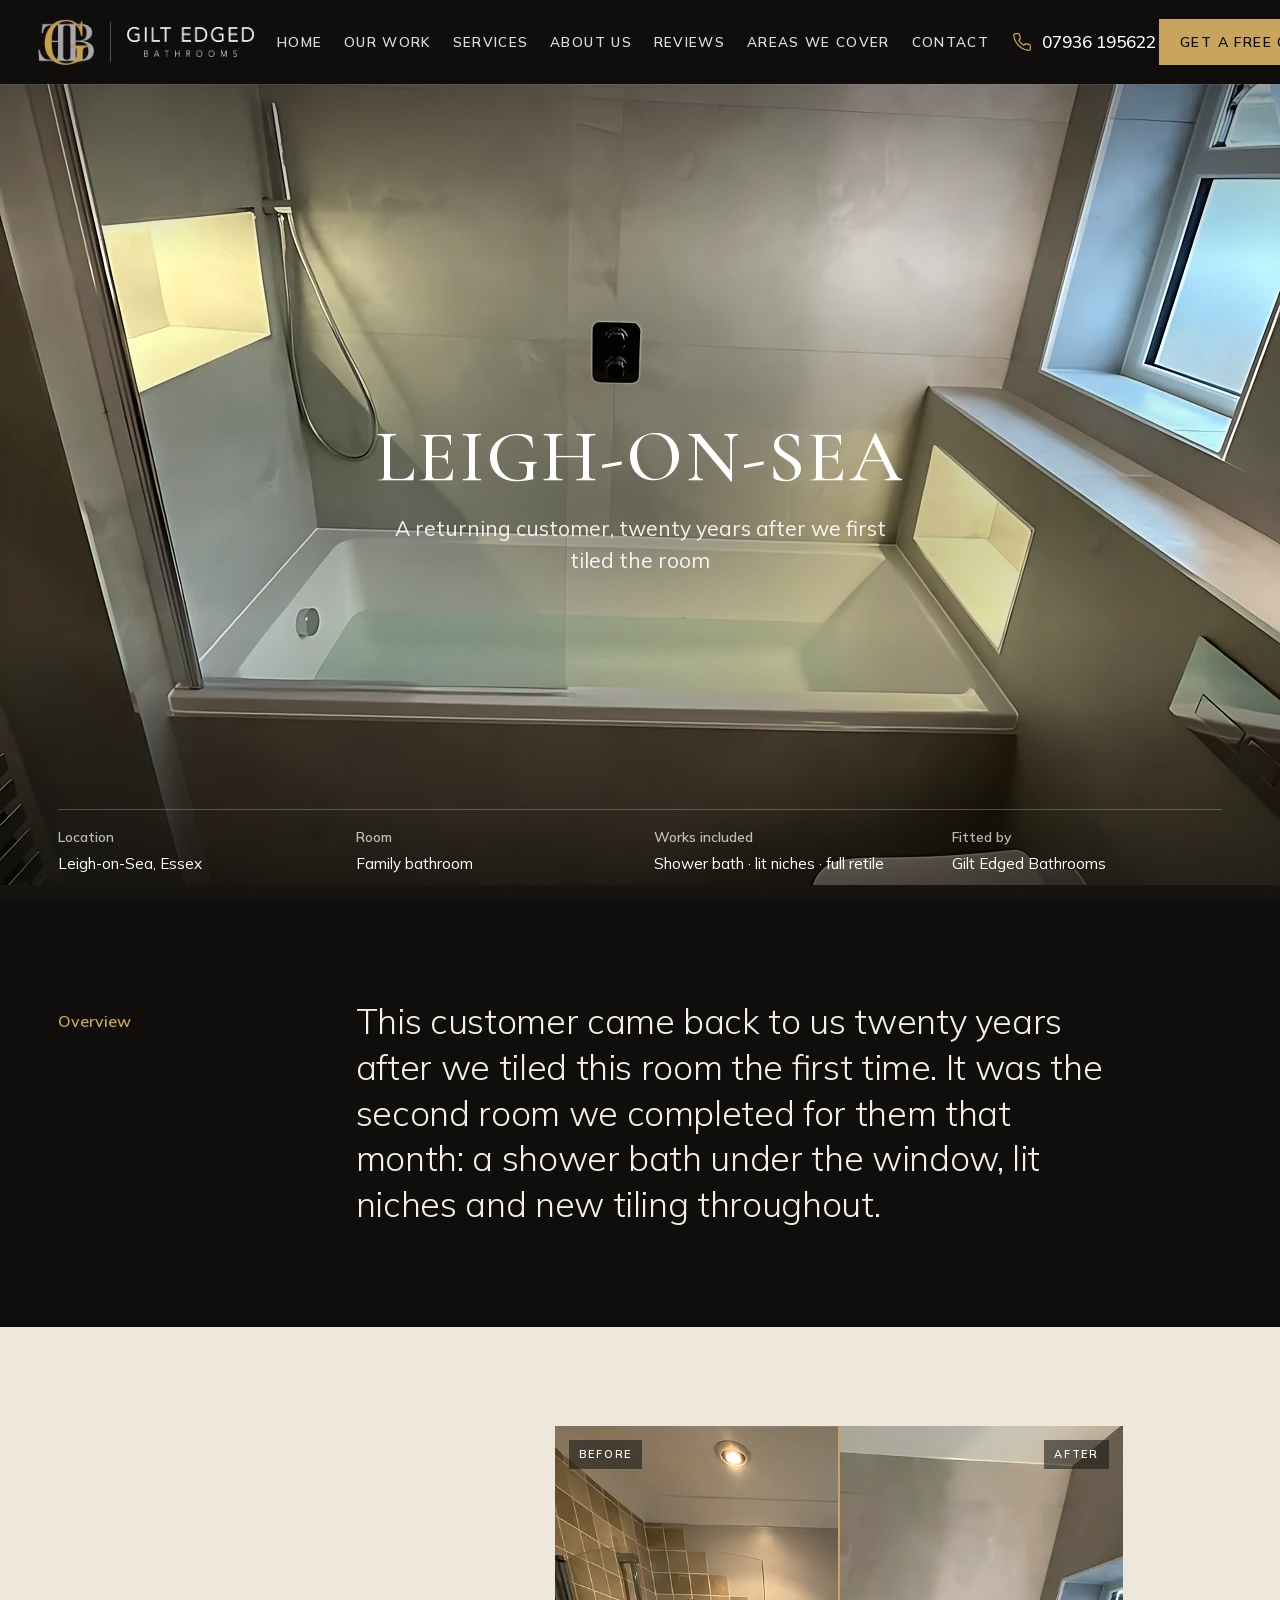
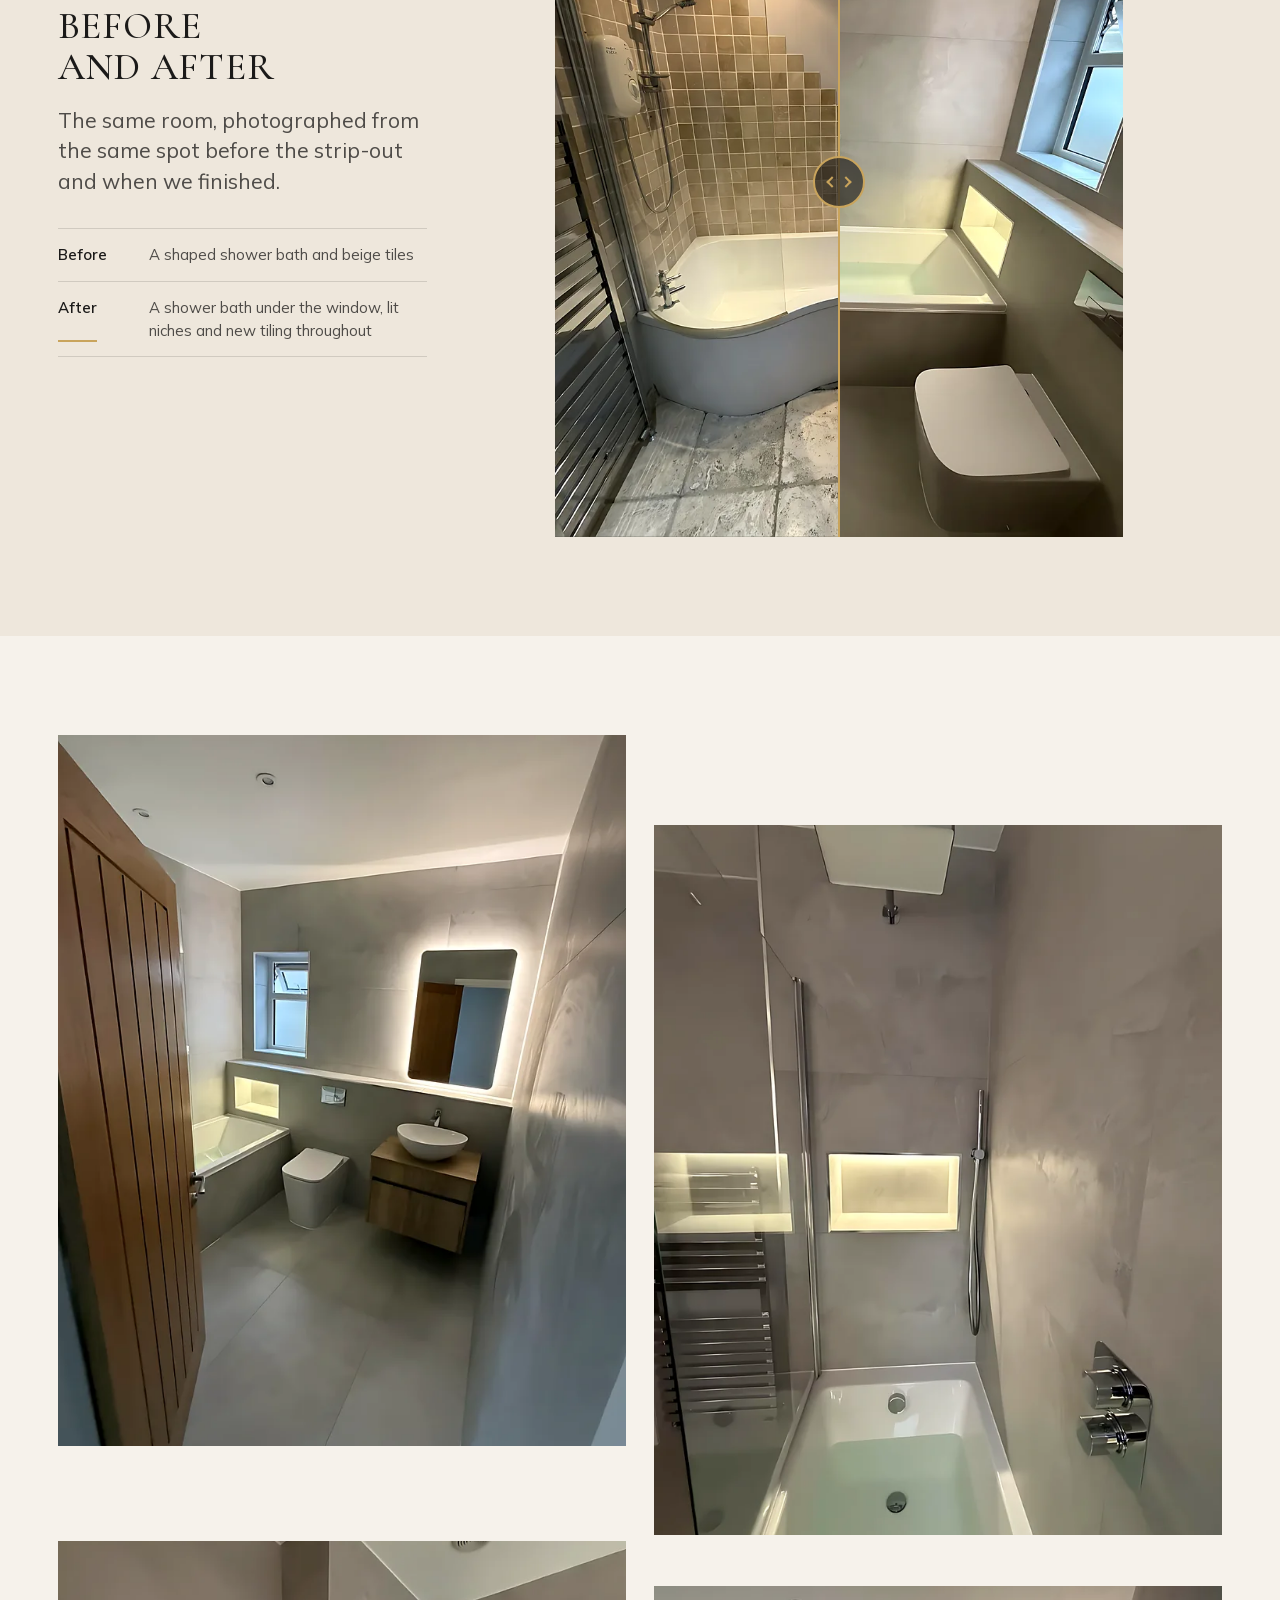
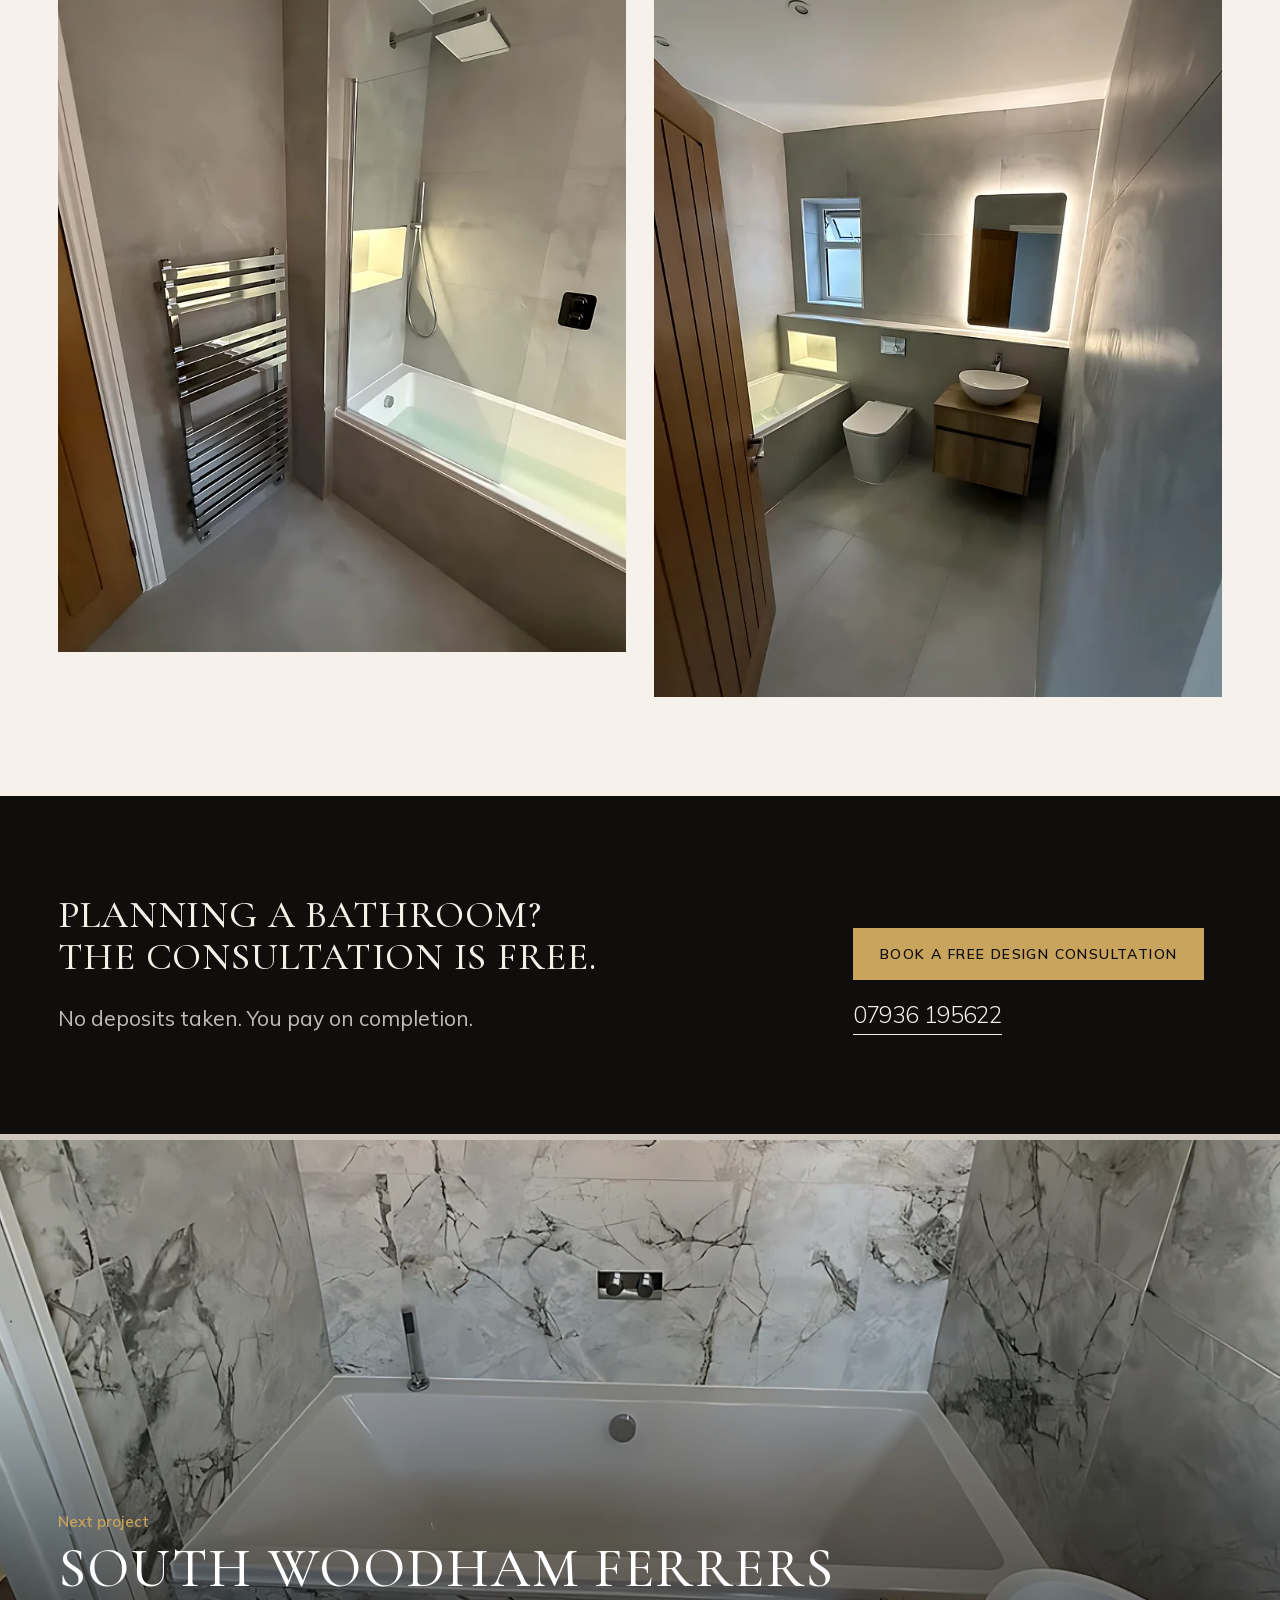
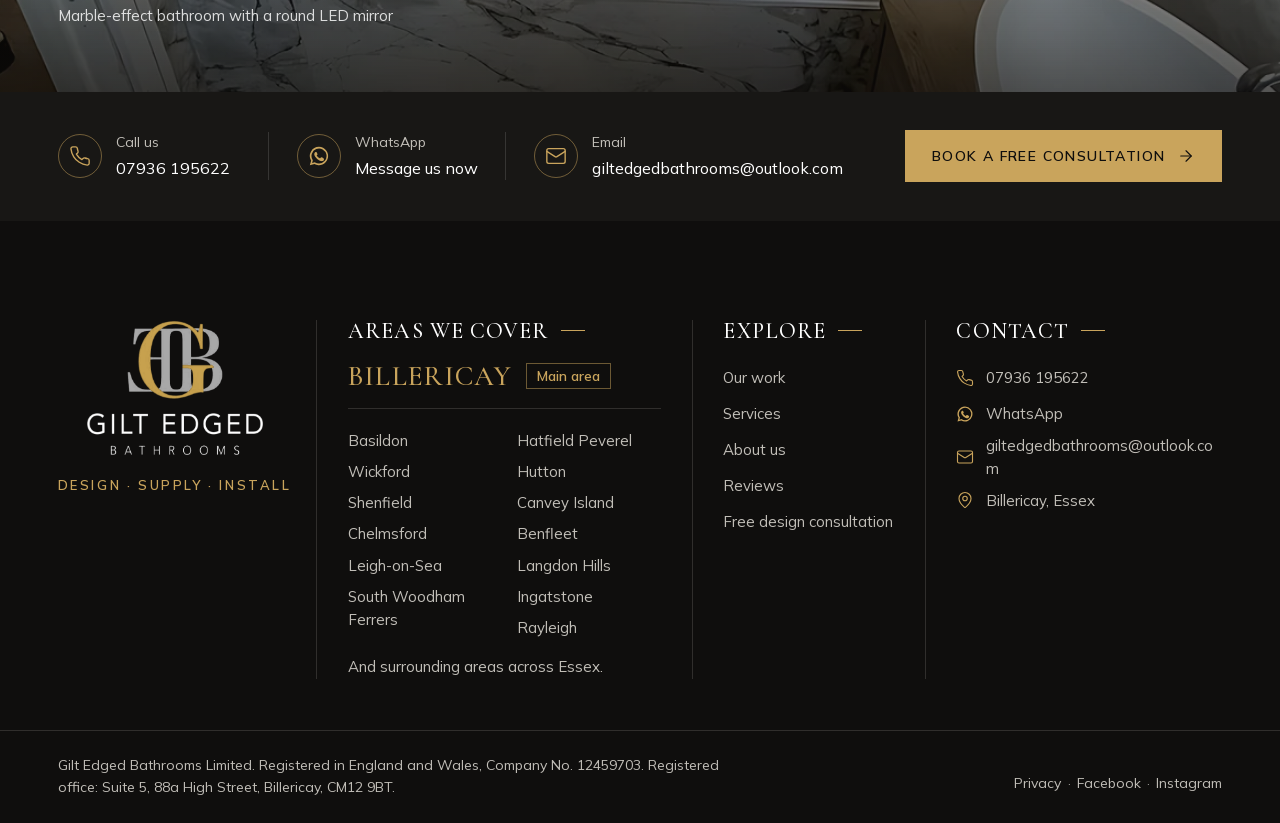
<file: projects/leigh-on-sea/index.html>
<!doctype html>
<html lang="en-GB">
<head>
<meta charset="utf-8">
<meta name="viewport" content="width=device-width, initial-scale=1, viewport-fit=cover">
<title>Leigh-on-Sea bathroom | Gilt Edged Bathrooms</title>
<meta name="description" content="A returning customer, twenty years after we first tiled the room in Leigh-on-Sea, Essex. Designed, supplied and installed by Gilt Edged Bathrooms of Billericay.">
<link rel="canonical" href="https://www.giltedgedbathrooms.co.uk/projects/leigh-on-sea/">
<meta name="theme-color" content="#151412">
<meta property="og:type" content="website">
<meta property="og:title" content="Leigh-on-Sea bathroom | Gilt Edged Bathrooms">
<meta property="og:description" content="A returning customer, twenty years after we first tiled the room in Leigh-on-Sea, Essex. Designed, supplied and installed by Gilt Edged Bathrooms of Billericay.">
<meta property="og:url" content="https://www.giltedgedbathrooms.co.uk/projects/leigh-on-sea/">
<meta property="og:image" content="https://www.giltedgedbathrooms.co.uk/og.jpg">
<meta property="og:locale" content="en_GB">
<meta name="twitter:card" content="summary_large_image">
<link rel="icon" href="/favicon.ico" sizes="48x48">
<link rel="icon" href="/favicon.png" type="image/png" sizes="32x32">
<link rel="icon" href="/icon-192.png" type="image/png" sizes="192x192">
<link rel="apple-touch-icon" href="/apple-touch-icon.png">
<link rel="manifest" href="/site.webmanifest">
<link rel="preload" href="/fonts/mulish-latin.woff2" as="font" type="font/woff2" crossorigin>
<link rel="preload" as="image" href="/img/leigh-04-tall-640.webp" imagesrcset="/img/leigh-04-tall-640.webp 640w, /img/leigh-04-tall-960.webp 960w, /img/leigh-04-tall-1280.webp 1280w" imagesizes="100vw" media="(max-width: 759px)"><link rel="preload" as="image" href="/img/leigh-04-wide-1920.webp" imagesrcset="/img/leigh-04-wide-1280.webp 1280w, /img/leigh-04-wide-1920.webp 1920w, /img/leigh-04-wide-2560.webp 2560w" imagesizes="100vw" media="(min-width: 760px)">
<script>(function(d){d.classList.add('js');d.classList.add('no-intro')})(document.documentElement)</script>
<link rel="stylesheet" href="/css/site.css">
<script src="/js/lenis.min.js" defer></script>
<script src="/js/site.js" defer></script>
</head>
<body class="project">
<a class="skip" href="#main">Skip to content</a>
<header class="nav is-solid" data-nav data-module="nav-split">
  <div class="nav__in">
    <a class="nav__logo" href="/" aria-label="Gilt Edged Bathrooms, home">
      <img class="nav__mark" src="/img/mark-light.png" width="290" height="240" alt="Gilt Edged Bathrooms">
      <span class="nav__div" aria-hidden="true"></span>
      <img class="nav__word" src="/img/word-light.png" width="537" height="127" alt="Gilt Edged Bathrooms" aria-hidden="true">
    </a>
    <nav class="nav__links" aria-label="Main"><ul><li><a class="nav__a" href="/">Home</a></li><li><a class="nav__a" href="/#work">Our work</a></li><li><a class="nav__a" href="/#services">Services</a></li><li><a class="nav__a" href="/#about">About us</a></li><li><a class="nav__a" href="/#reviews">Reviews</a></li><li><a class="nav__a" href="/#areas">Areas we cover</a></li><li><a class="nav__a" href="/#consultation">Contact</a></li></ul></nav>
    <a class="nav__tel" href="tel:+447936195622"><svg class="ico" viewBox="0 0 24 24" width="20" height="20" fill="none" stroke="currentColor" stroke-width="1.5" stroke-linecap="round" stroke-linejoin="round" aria-hidden="true"><path d="M22 16.92v3a2 2 0 0 1-2.18 2 19.79 19.79 0 0 1-8.63-3.07 19.5 19.5 0 0 1-6-6 19.79 19.79 0 0 1-3.07-8.67A2 2 0 0 1 4.11 2h3a2 2 0 0 1 2 1.72 12.84 12.84 0 0 0 .7 2.81 2 2 0 0 1-.45 2.11L8.09 9.91a16 16 0 0 0 6 6l1.27-1.27a2 2 0 0 1 2.11-.45 12.84 12.84 0 0 0 2.81.7A2 2 0 0 1 22 16.92z"/></svg><span class="tel">07936 195622</span></a>
    <a class="btn btn--accent nav__cta" href="/#consultation">Get a free quote</a>
    <button class="nav__menu" type="button" data-menu-open aria-expanded="false" aria-controls="menu">Menu</button>
  </div>
</header>
<div class="menu" id="menu" data-menu hidden>
  <div class="menu__top"><img src="/img/logo-row-light.png" width="996" height="240" alt="Gilt Edged Bathrooms"><button type="button" class="menu__close" data-menu-close>Close</button></div>
  <ul class="menu__list"><li><a href="/" data-menu-close>Home</a></li><li><a href="/#work" data-menu-close>Our work</a></li><li><a href="/#services" data-menu-close>Services</a></li><li><a href="/#about" data-menu-close>About us</a></li><li><a href="/#reviews" data-menu-close>Reviews</a></li><li><a href="/#areas" data-menu-close>Areas we cover</a></li><li><a href="/#consultation" data-menu-close>Contact</a></li></ul>
  <div class="menu__foot"><a class="tel" href="tel:+447936195622">07936 195622</a><a href="https://wa.me/447936195622">WhatsApp</a><a href="mailto:giltedgedbathrooms@outlook.com">giltedgedbathrooms@outlook.com</a></div>
</div>

<main id="main">
<section class="phero" data-hero aria-labelledby="h1">
  <picture class="phero__ph"><source media="(max-width: 759px)" srcset="/img/leigh-04-tall-640.webp 640w, /img/leigh-04-tall-960.webp 960w, /img/leigh-04-tall-1280.webp 1280w" sizes="100vw"><img src="/img/leigh-04-wide-1280.webp" srcset="/img/leigh-04-wide-1280.webp 1280w, /img/leigh-04-wide-1920.webp 1920w, /img/leigh-04-wide-2560.webp 2560w" sizes="100vw" width="2560" height="1601" alt="Leigh-on-Sea bathroom with a shower bath under the window and a lit niche" fetchpriority="high" decoding="async"></picture>
  <div class="phero__scrim" aria-hidden="true"></div>
  <div class="wrap phero__body">
    <h1 id="h1" class="phero__h1 rv">Leigh-on-Sea</h1>
    <p class="phero__scope rv" style="--delay: 140ms">A returning customer, twenty years after we first tiled the room</p>
  </div>
  <dl class="wrap phero__credits rv" style="--delay: 280ms">
    <div><dt>Location</dt><dd>Leigh-on-Sea, Essex</dd></div>
    <div><dt>Room</dt><dd>Family bathroom</dd></div>
    <div class="m-hide"><dt>Works included</dt><dd>Shower bath · lit niches · full retile</dd></div>
    <div class="m-hide"><dt>Fitted by</dt><dd>Gilt Edged Bathrooms</dd></div>
  </dl>
</section>
<section class="pov sec on-dark" aria-labelledby="pov-h">
  <div class="wrap pov__grid">
    <h2 id="pov-h" class="pov__k rv">Overview</h2>
    <div class="pov__body"><p class="pov__p rv">This customer came back to us twenty years after we tiled this room the first time. It was the second room we completed for them that month: a shower bath under the window, lit niches and new tiling throughout.</p></div>
  </div>
</section>
<section class="pba sec" aria-labelledby="pba-h">
  <div class="wrap pba__grid">
    <div class="pba__text"><h2 id="pba-h" class="t-h2 rv">Before and after</h2><p class="t-lead rv" style="--delay: 90ms">The same room, photographed from the same spot before the strip-out and when we finished.</p>
      <dl class="pba__dl rv" style="--delay: 180ms"><div><dt>Before</dt><dd>A shaped shower bath and beige tiles</dd></div><div><dt>After</dt><dd>A shower bath under the window, lit niches and new tiling throughout</dd></div></dl></div>
    <div class="pba__stage"><div class="ba" data-ba style="--pos: 50%">
  <img class="ba__after" src="/img/leigh-04-800.webp" srcset="/img/leigh-04-480.webp 480w, /img/leigh-04-800.webp 800w, /img/leigh-04-1200.webp 1200w, /img/leigh-04-1600.webp 1600w" sizes="(max-width: 759px) 100vw, 46vw" width="1600" height="2000" alt="After: Leigh-on-Sea bathroom on completion" loading="lazy" decoding="async">
  <div class="ba__before"><img src="/img/leigh-07-800.webp" srcset="/img/leigh-07-480.webp 480w, /img/leigh-07-800.webp 800w, /img/leigh-07-1200.webp 1200w, /img/leigh-07-1600.webp 1600w" sizes="(max-width: 759px) 100vw, 46vw" width="1600" height="2000" alt="Before: the same Leigh-on-Sea bathroom before the strip-out" loading="lazy" decoding="async"></div>
  <span class="ba__tag ba__tag--b" aria-hidden="true">Before</span><span class="ba__tag ba__tag--a" aria-hidden="true">After</span>
  <span class="ba__line" aria-hidden="true"><span class="ba__knob"></span></span>
  <input class="ba__range" type="range" min="0" max="100" value="50" step="1" aria-label="Leigh-on-Sea: compare before and after">
</div></div>
  </div>
</section>
<section class="pg sec" aria-label="Photographs of the Leigh-on-Sea bathroom">
  <div class="wrap pg__grid"><a class="pg__t pg__t--1 ph ph--4x5 ph--link" href="/img/leigh-01-1600.webp" data-open="leigh" data-index="1"><span data-par="4"><img src="/img/leigh-01-800.webp" srcset="/img/leigh-01-480.webp 480w, /img/leigh-01-800.webp 800w, /img/leigh-01-1200.webp 1200w, /img/leigh-01-1600.webp 1600w" sizes="(max-width: 759px) 100vw, 40vw" width="1600" height="2000" alt="Vanity with a wood-effect front and a lit niche" loading="lazy" decoding="async"></span></a><a class="pg__t pg__t--2 ph ph--4x5 ph--link" href="/img/leigh-03-1600.webp" data-open="leigh" data-index="2"><span data-par="5"><img src="/img/leigh-03-800.webp" srcset="/img/leigh-03-480.webp 480w, /img/leigh-03-800.webp 800w, /img/leigh-03-1200.webp 1200w, /img/leigh-03-1600.webp 1600w" sizes="(max-width: 759px) 100vw, 40vw" width="1600" height="2000" alt="Shower niche with LED strip lighting" loading="lazy" decoding="async"></span></a><a class="pg__t pg__t--3 ph ph--4x5 ph--link" href="/img/leigh-02-1600.webp" data-open="leigh" data-index="3"><span data-par="3"><img src="/img/leigh-02-800.webp" srcset="/img/leigh-02-480.webp 480w, /img/leigh-02-800.webp 800w, /img/leigh-02-1200.webp 1200w, /img/leigh-02-1600.webp 1600w" sizes="(max-width: 759px) 100vw, 40vw" width="1600" height="2000" alt="Shower bath with a glass screen" loading="lazy" decoding="async"></span></a><a class="pg__t pg__t--4 ph ph--4x5 ph--link" href="/img/leigh-05-1600.webp" data-open="leigh" data-index="4"><span data-par="4"><img src="/img/leigh-05-800.webp" srcset="/img/leigh-05-480.webp 480w, /img/leigh-05-800.webp 800w, /img/leigh-05-1200.webp 1200w, /img/leigh-05-1600.webp 1600w" sizes="(max-width: 759px) 100vw, 40vw" width="1600" height="2000" alt="Basin and mirror beside the door" loading="lazy" decoding="async"></span></a></div>
</section>
<section class="pcta sec on-dark" aria-labelledby="pcta-h">
  <div class="wrap pcta__grid">
    <h2 id="pcta-h" class="t-h2 rv">Planning a bathroom? The consultation is free.</h2>
    <p class="pcta__p rv" style="--delay: 90ms">No deposits taken. You pay on completion.</p>
    <div class="pcta__act rv" style="--delay: 180ms"><a class="btn btn--accent" href="/#consultation">Book a free design consultation</a><a class="link tel" href="tel:+447936195622">07936 195622</a></div>
  </div>
</section>
<a class="next" href="/projects/south-woodham-ferrers/" aria-label="Next project: South Woodham Ferrers">
  <span class="next__ph ph"><span data-par="8"><img src="/img/swf-02-wide-1280.webp" srcset="/img/swf-02-wide-1280.webp 1280w, /img/swf-02-wide-1920.webp 1920w, /img/swf-02-wide-2560.webp 2560w" sizes="100vw" width="2560" height="1606" alt="South Woodham Ferrers bathroom with a bath set into marble-effect porcelain on the walls and floor" loading="lazy" decoding="async" style="object-position:50% 50%"></span></span>
  <span class="next__body wrap"><span class="next__k">Next project</span><span class="next__town">South Woodham Ferrers</span><span class="next__scope">Marble-effect bathroom with a round LED mirror</span></span>
</a>
</main>
<section class="cbar" aria-label="Contact Gilt Edged Bathrooms" data-module="contact-bar">
  <div class="wrap cbar__grid">
    <a class="cbar__i rv" href="tel:+447936195622"><span class="cbar__ic"><svg class="ico" viewBox="0 0 24 24" width="22" height="22" fill="none" stroke="currentColor" stroke-width="1.5" stroke-linecap="round" stroke-linejoin="round" aria-hidden="true"><path d="M22 16.92v3a2 2 0 0 1-2.18 2 19.79 19.79 0 0 1-8.63-3.07 19.5 19.5 0 0 1-6-6 19.79 19.79 0 0 1-3.07-8.67A2 2 0 0 1 4.11 2h3a2 2 0 0 1 2 1.72 12.84 12.84 0 0 0 .7 2.81 2 2 0 0 1-.45 2.11L8.09 9.91a16 16 0 0 0 6 6l1.27-1.27a2 2 0 0 1 2.11-.45 12.84 12.84 0 0 0 2.81.7A2 2 0 0 1 22 16.92z"/></svg></span><span class="cbar__tx"><span class="cbar__k">Call us</span><span class="cbar__v tel">07936 195622</span></span></a>
    <a class="cbar__i rv" style="--delay: 90ms" href="https://wa.me/447936195622"><span class="cbar__ic"><svg viewBox="0 0 24 24" aria-hidden="true" width="22" height="22" class="ico"><path fill="currentColor" d="M12 2a10 10 0 0 0-8.6 15.1L2 22l5-1.3A10 10 0 1 0 12 2Zm0 18.2a8.2 8.2 0 0 1-4.2-1.2l-.3-.2-3 .8.8-2.9-.2-.3A8.2 8.2 0 1 1 12 20.2Zm4.5-6.1c-.2-.1-1.5-.7-1.7-.8-.2-.1-.4-.1-.6.1l-.8 1c-.1.2-.3.2-.5.1a6.7 6.7 0 0 1-3.3-2.9c-.3-.4.2-.4.7-1.3.1-.2 0-.3 0-.4l-.8-1.8c-.2-.5-.4-.4-.6-.4h-.5a1 1 0 0 0-.7.3 3 3 0 0 0-.9 2.2 5.2 5.2 0 0 0 1.1 2.7 11.8 11.8 0 0 0 4.5 4c1.7.7 2.3.8 3.2.6.5-.1 1.5-.6 1.7-1.2.2-.6.2-1.1.2-1.2-.1-.1-.3-.2-.5-.3Z"/></svg></span><span class="cbar__tx"><span class="cbar__k">WhatsApp</span><span class="cbar__v">Message us now</span></span></a>
    <a class="cbar__i rv" style="--delay: 180ms" href="mailto:giltedgedbathrooms@outlook.com"><span class="cbar__ic"><svg class="ico" viewBox="0 0 24 24" width="22" height="22" fill="none" stroke="currentColor" stroke-width="1.5" stroke-linecap="round" stroke-linejoin="round" aria-hidden="true"><rect width="20" height="16" x="2" y="4" rx="2"/><path d="m22 7-8.97 5.7a1.94 1.94 0 0 1-2.06 0L2 7"/></svg></span><span class="cbar__tx"><span class="cbar__k">Email</span><span class="cbar__v">giltedgedbathrooms@outlook.com</span></span></a>
    <div class="cbar__cta rv" style="--delay: 270ms"><a class="btn btn--accent" href="/#consultation">Book a free consultation <svg class="ico ico--arrow" viewBox="0 0 24 24" width="18" height="18" fill="none" stroke="currentColor" stroke-width="1.5" stroke-linecap="round" stroke-linejoin="round" aria-hidden="true"><path d="M5 12h14"/><path d="m12 5 7 7-7 7"/></svg></a></div>
  </div>
</section>
<footer class="foot on-dark" data-module="footer-uk-legal">
  <div class="wrap foot__grid">
    <div class="foot__col foot__brand">
      <a href="/" aria-label="Gilt Edged Bathrooms, home"><img src="/img/logo-stack-light.png" width="537" height="412" alt="Gilt Edged Bathrooms" loading="lazy"></a>
      <p class="foot__tag">Design · Supply · Install</p>
    </div>
    <div class="foot__col foot__areas" id="areas">
      <h2 class="foot__h">Areas we cover</h2>
      <p class="foot__main"><span class="foot__main-t">Billericay</span><span class="foot__badge">Main area</span></p>
      <ul class="foot__list"><li>Basildon</li><li>Wickford</li><li>Shenfield</li><li>Chelmsford</li><li>Leigh-on-Sea</li><li>South Woodham Ferrers</li><li>Hatfield Peverel</li><li>Hutton</li><li>Canvey Island</li><li>Benfleet</li><li>Langdon Hills</li><li>Ingatstone</li><li>Rayleigh</li></ul>
      <p class="foot__more">And surrounding areas across Essex.</p>
    </div>
    <div class="foot__col">
      <h2 class="foot__h">Explore</h2>
      <ul class="foot__nav">
        <li><a href="/projects/">Our work</a></li>
        <li><a href="/#services">Services</a></li>
        <li><a href="/about/">About us</a></li>
        <li><a href="/#reviews">Reviews</a></li>
        <li><a href="/#consultation">Free design consultation</a></li>
      </ul>
    </div>
    <div class="foot__col">
      <h2 class="foot__h">Contact</h2>
      <ul class="foot__contact">
        <li><a href="tel:+447936195622"><svg class="ico" viewBox="0 0 24 24" width="18" height="18" fill="none" stroke="currentColor" stroke-width="1.5" stroke-linecap="round" stroke-linejoin="round" aria-hidden="true"><path d="M22 16.92v3a2 2 0 0 1-2.18 2 19.79 19.79 0 0 1-8.63-3.07 19.5 19.5 0 0 1-6-6 19.79 19.79 0 0 1-3.07-8.67A2 2 0 0 1 4.11 2h3a2 2 0 0 1 2 1.72 12.84 12.84 0 0 0 .7 2.81 2 2 0 0 1-.45 2.11L8.09 9.91a16 16 0 0 0 6 6l1.27-1.27a2 2 0 0 1 2.11-.45 12.84 12.84 0 0 0 2.81.7A2 2 0 0 1 22 16.92z"/></svg><span class="tel">07936 195622</span></a></li>
        <li><a href="https://wa.me/447936195622"><svg viewBox="0 0 24 24" aria-hidden="true" width="18" height="18" class="ico"><path fill="currentColor" d="M12 2a10 10 0 0 0-8.6 15.1L2 22l5-1.3A10 10 0 1 0 12 2Zm0 18.2a8.2 8.2 0 0 1-4.2-1.2l-.3-.2-3 .8.8-2.9-.2-.3A8.2 8.2 0 1 1 12 20.2Zm4.5-6.1c-.2-.1-1.5-.7-1.7-.8-.2-.1-.4-.1-.6.1l-.8 1c-.1.2-.3.2-.5.1a6.7 6.7 0 0 1-3.3-2.9c-.3-.4.2-.4.7-1.3.1-.2 0-.3 0-.4l-.8-1.8c-.2-.5-.4-.4-.6-.4h-.5a1 1 0 0 0-.7.3 3 3 0 0 0-.9 2.2 5.2 5.2 0 0 0 1.1 2.7 11.8 11.8 0 0 0 4.5 4c1.7.7 2.3.8 3.2.6.5-.1 1.5-.6 1.7-1.2.2-.6.2-1.1.2-1.2-.1-.1-.3-.2-.5-.3Z"/></svg><span>WhatsApp</span></a></li>
        <li><a href="mailto:giltedgedbathrooms@outlook.com"><svg class="ico" viewBox="0 0 24 24" width="18" height="18" fill="none" stroke="currentColor" stroke-width="1.5" stroke-linecap="round" stroke-linejoin="round" aria-hidden="true"><rect width="20" height="16" x="2" y="4" rx="2"/><path d="m22 7-8.97 5.7a1.94 1.94 0 0 1-2.06 0L2 7"/></svg><span>giltedgedbathrooms@outlook.com</span></a></li>
        <li><span class="foot__ct"><svg class="ico" viewBox="0 0 24 24" width="18" height="18" fill="none" stroke="currentColor" stroke-width="1.5" stroke-linecap="round" stroke-linejoin="round" aria-hidden="true"><path d="M20 10c0 4.993-5.539 10.193-7.399 11.799a1 1 0 0 1-1.202 0C9.539 20.193 4 14.993 4 10a8 8 0 0 1 16 0"/><circle cx="12" cy="10" r="3"/></svg><span>Billericay, Essex</span></span></li>
      </ul>
    </div>
  </div>
  <div class="wrap foot__legal">
    <p>Gilt Edged Bathrooms Limited. Registered in England and Wales, Company No. 12459703. Registered office: Suite 5, 88a High Street, Billericay, CM12 9BT.</p>
    <p class="foot__links"><a href="/privacy.html">Privacy</a><span class="dot"></span><a href="https://www.facebook.com/giltedgedbathrooms/">Facebook</a><span class="dot"></span><a href="https://www.instagram.com/giltedgedbathrooms/">Instagram</a></p>
  </div>
</footer>
<dialog class="lb" data-lb aria-label="Photo viewer">
  <p class="lb__title" data-lb-title></p><p class="lb__count t-num" data-lb-count></p>
  <figure><img data-lb-img alt="Project photo" width="1600" height="2000"></figure>
  <button class="lb__btn lb__prev" type="button" data-lb-prev aria-label="Previous photo">←</button>
  <button class="lb__btn lb__next" type="button" data-lb-next aria-label="Next photo">→</button>
  <button class="lb__btn lb__close" type="button" data-lb-close aria-label="Close">Close</button>
</dialog>

<div class="callbar" data-callbar aria-label="Quick contact">
  <a class="callbar__a" href="tel:+447936195622">Call</a>
  <a class="callbar__a" href="https://wa.me/447936195622"><svg viewBox="0 0 24 24" aria-hidden="true" width="18" height="18"><path fill="currentColor" d="M12 2a10 10 0 0 0-8.6 15.1L2 22l5-1.3A10 10 0 1 0 12 2Zm0 18.2a8.2 8.2 0 0 1-4.2-1.2l-.3-.2-3 .8.8-2.9-.2-.3A8.2 8.2 0 1 1 12 20.2Zm4.5-6.1c-.2-.1-1.5-.7-1.7-.8-.2-.1-.4-.1-.6.1l-.8 1c-.1.2-.3.2-.5.1a6.7 6.7 0 0 1-3.3-2.9c-.3-.4.2-.4.7-1.3.1-.2 0-.3 0-.4l-.8-1.8c-.2-.5-.4-.4-.6-.4h-.5a1 1 0 0 0-.7.3 3 3 0 0 0-.9 2.2 5.2 5.2 0 0 0 1.1 2.7 11.8 11.8 0 0 0 4.5 4c1.7.7 2.3.8 3.2.6.5-.1 1.5-.6 1.7-1.2.2-.6.2-1.1.2-1.2-.1-.1-.3-.2-.5-.3Z"/></svg>WhatsApp</a>
  <a class="callbar__a callbar__a--accent" href="/#consultation">Free quote</a>
</div>
<script>window.GALLERY={"leigh":[{"src":"/img/leigh-04-1600.webp","w":1600,"h":2000},{"src":"/img/leigh-01-1600.webp","w":1600,"h":2000},{"src":"/img/leigh-03-1600.webp","w":1600,"h":2000},{"src":"/img/leigh-02-1600.webp","w":1600,"h":2000},{"src":"/img/leigh-05-1600.webp","w":1600,"h":2000}]};window.GALLERY_TITLES={"leigh": "Leigh-on-Sea \u00b7 Family bathroom"};</script>
</body>
</html>
</file>
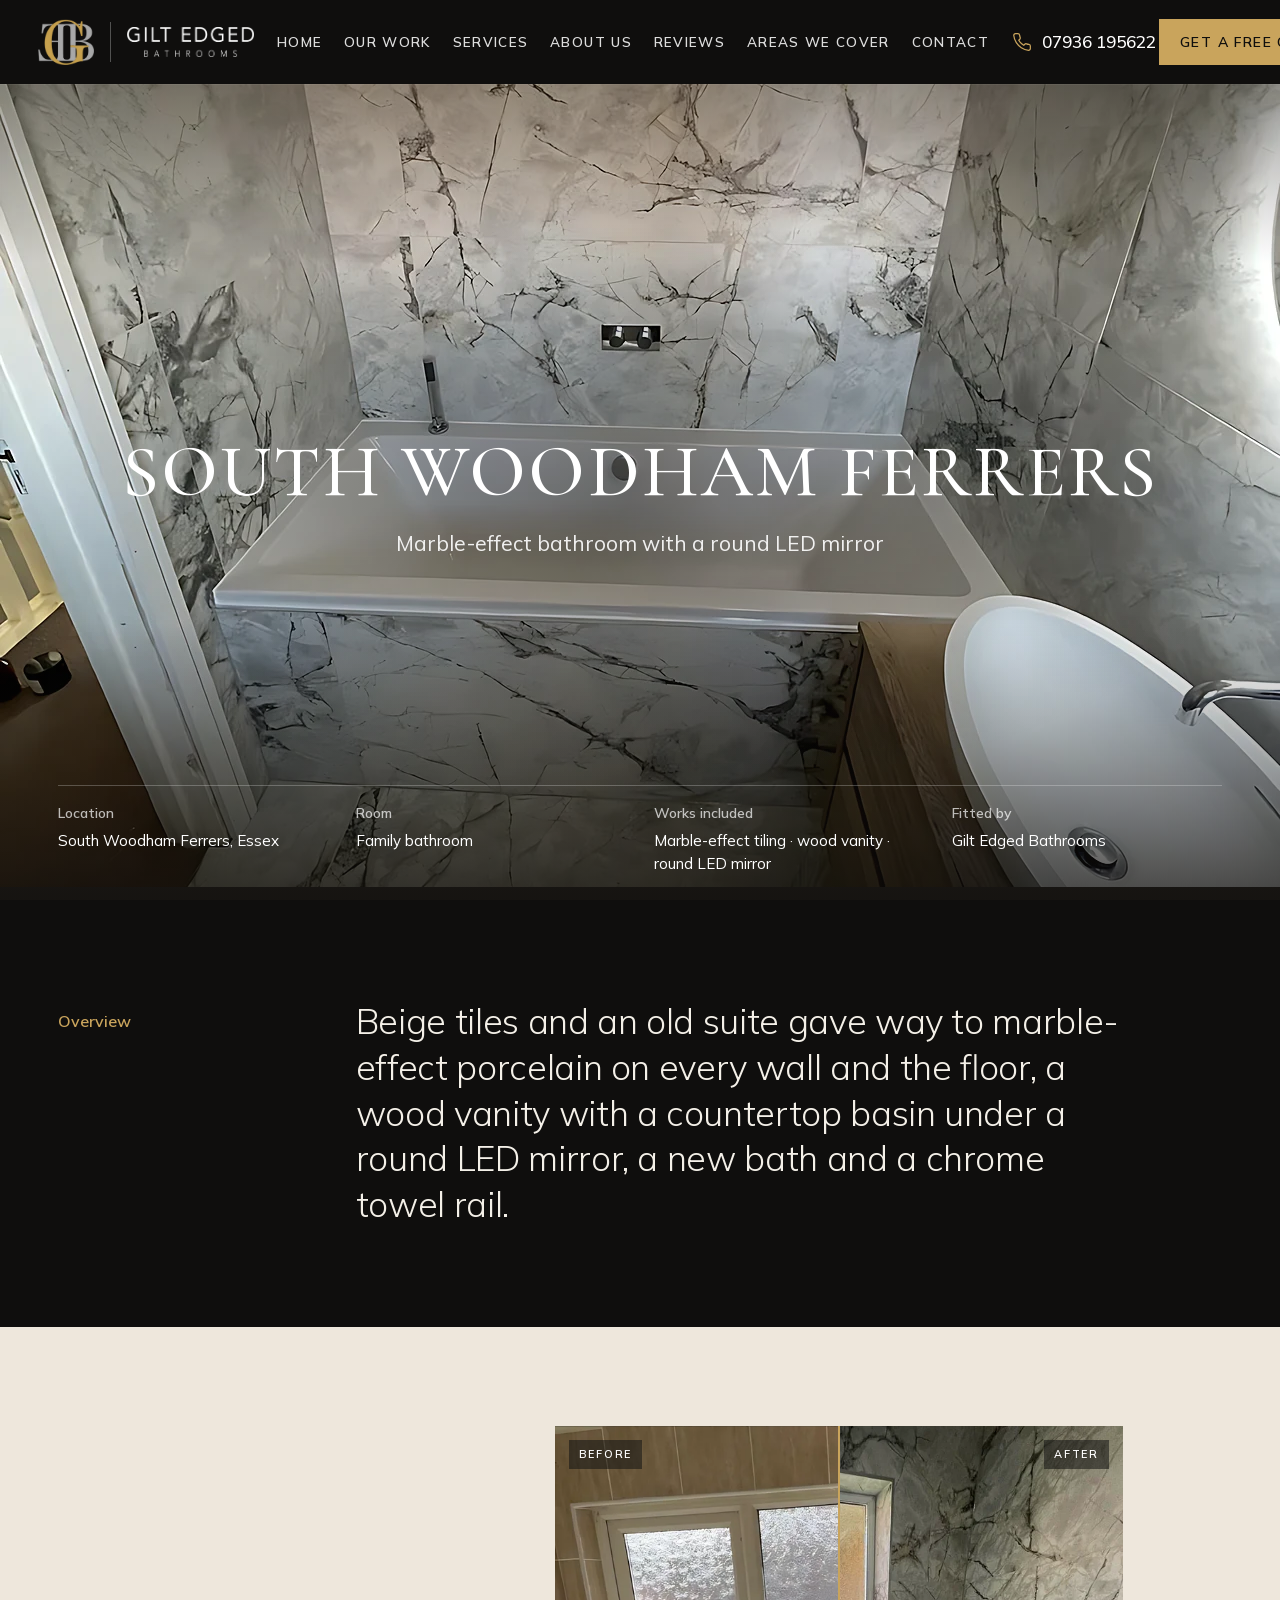
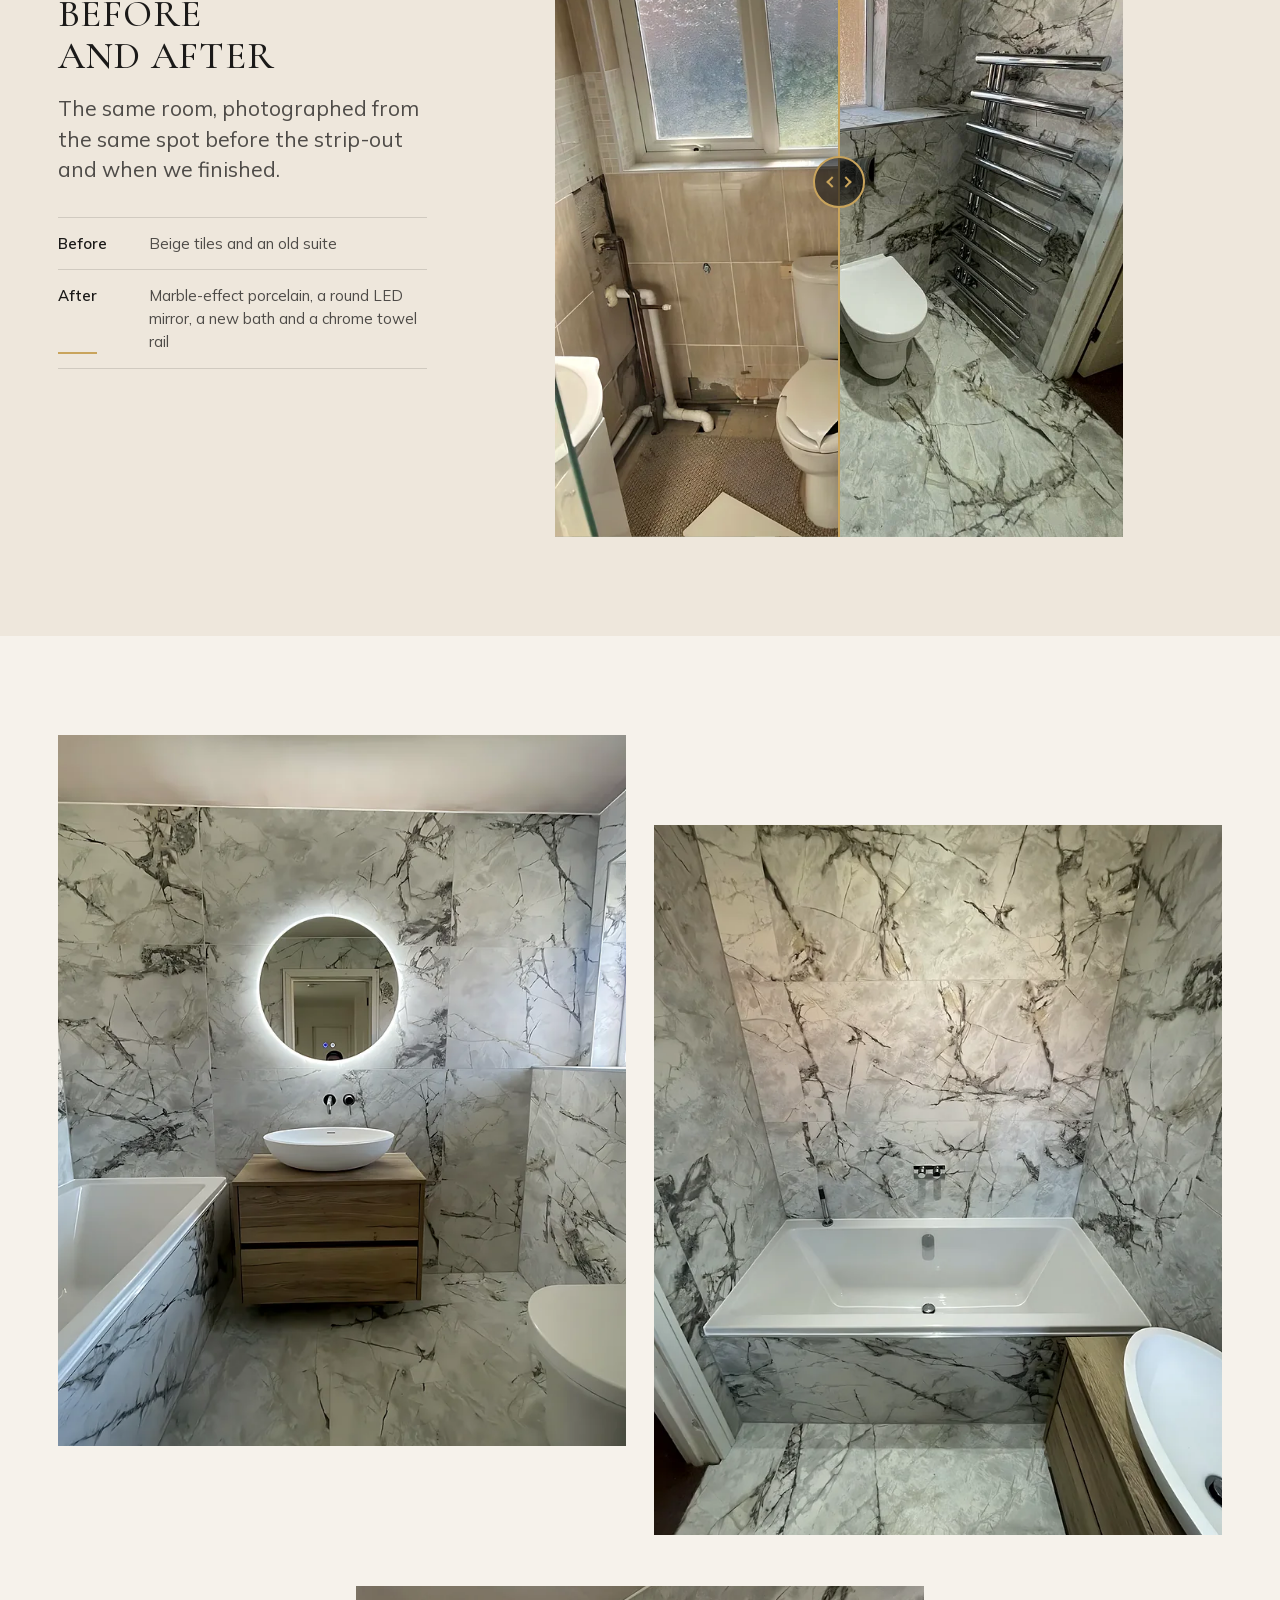
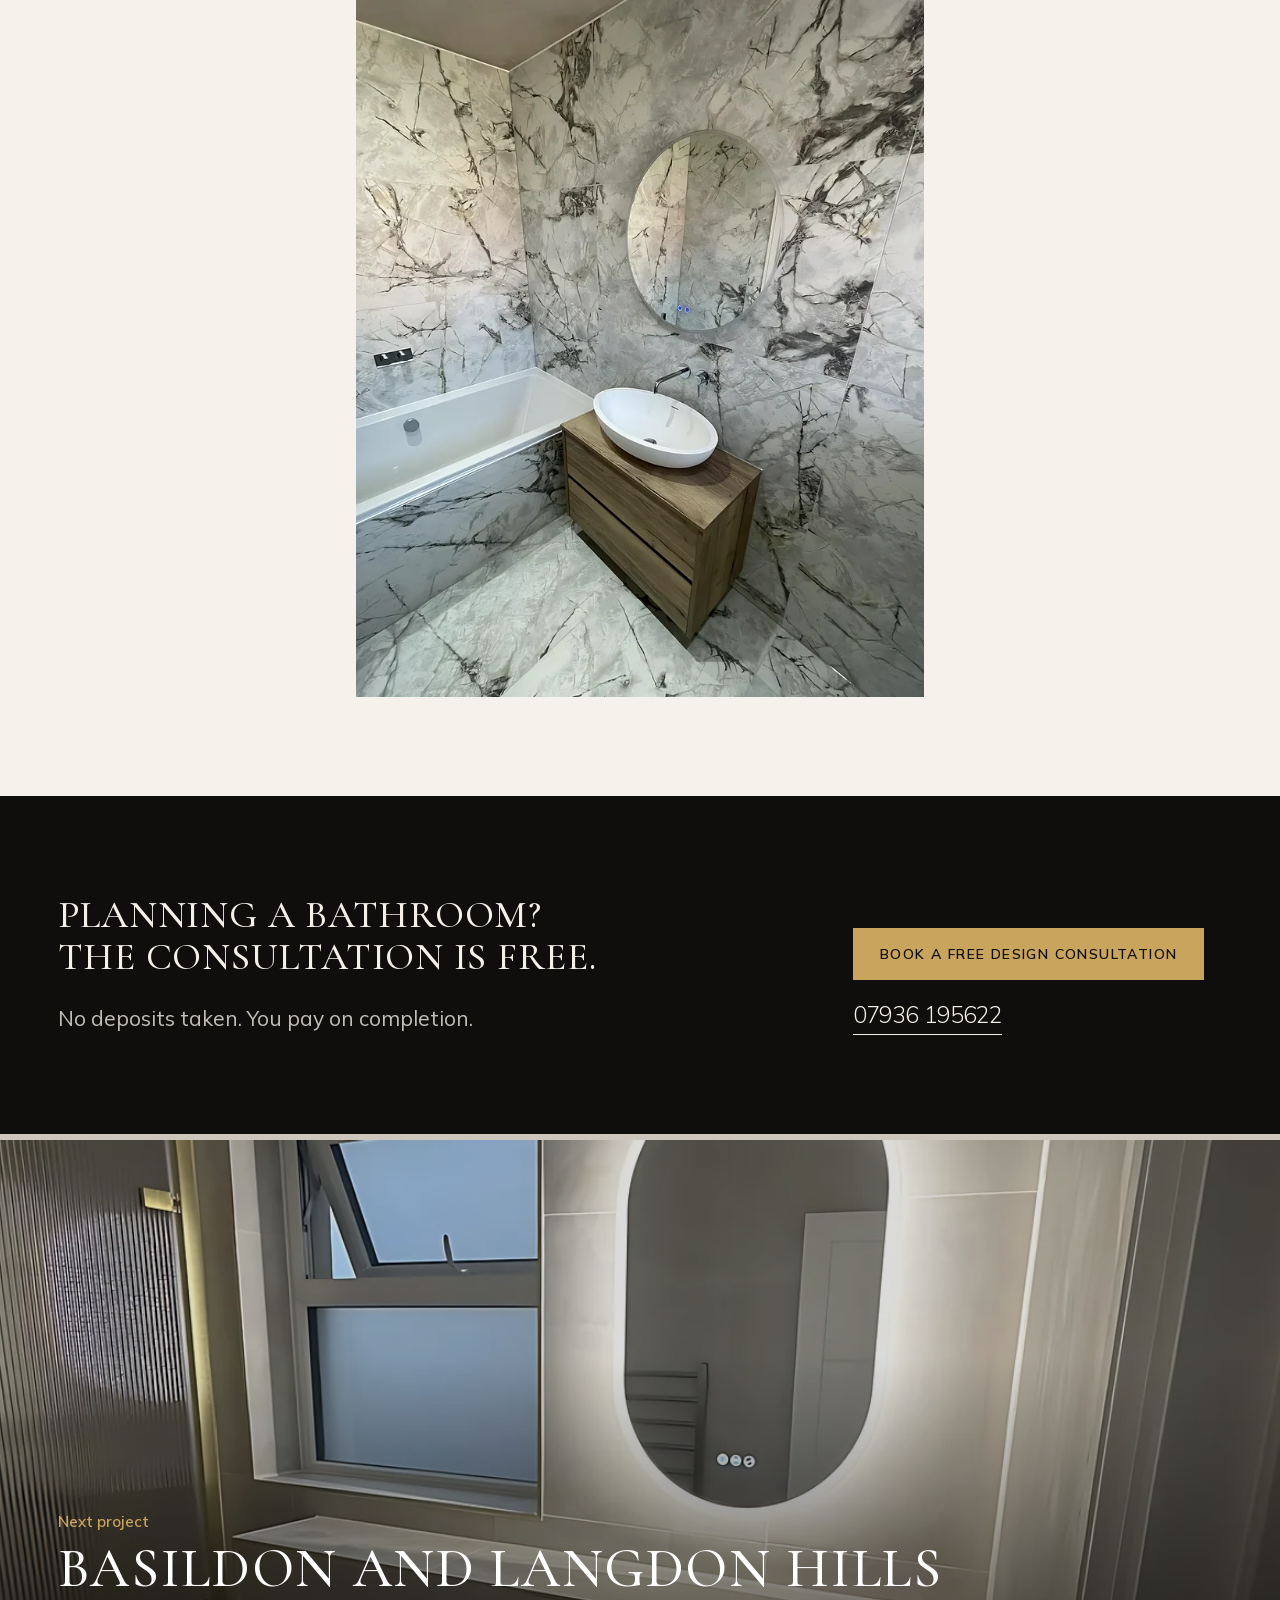
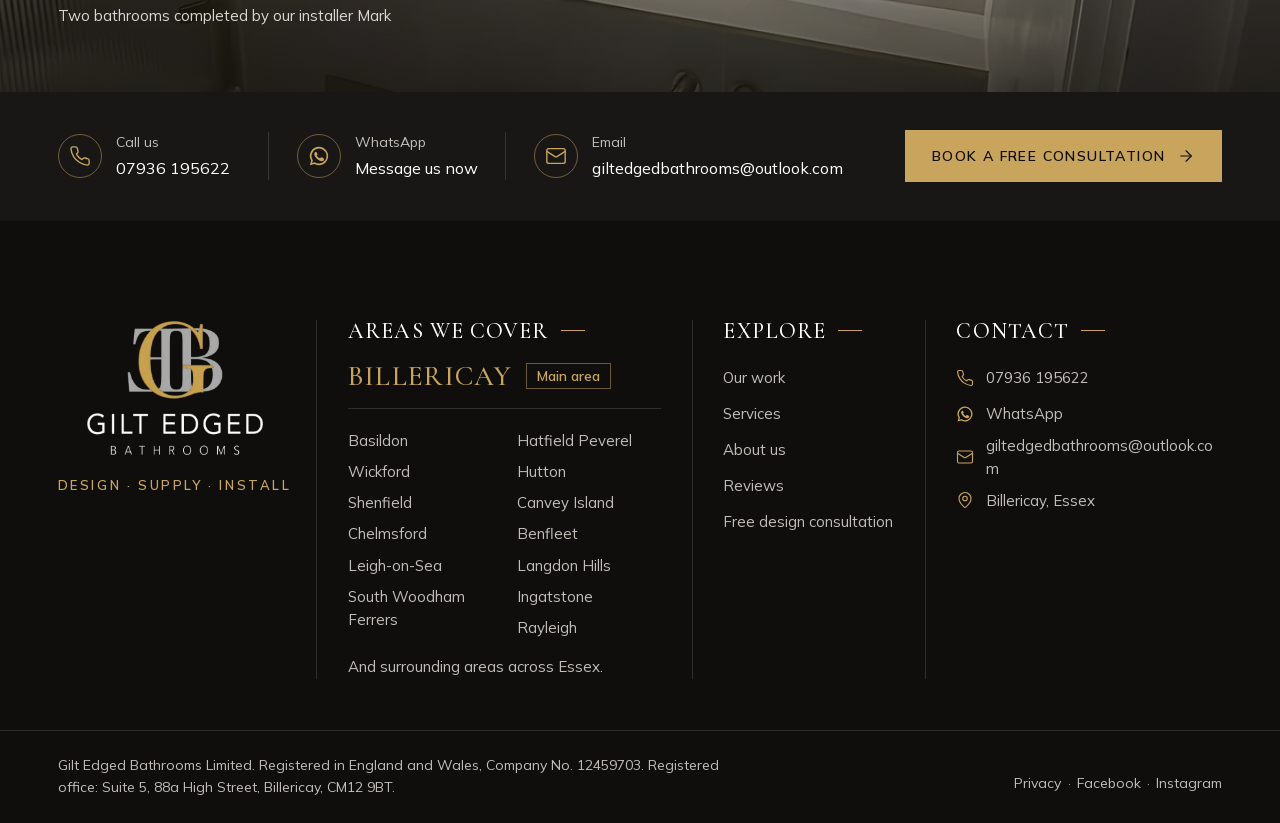
<file: projects/south-woodham-ferrers/index.html>
<!doctype html>
<html lang="en-GB">
<head>
<meta charset="utf-8">
<meta name="viewport" content="width=device-width, initial-scale=1, viewport-fit=cover">
<title>South Woodham Ferrers bathroom | Gilt Edged Bathrooms</title>
<meta name="description" content="Marble-effect bathroom with a round LED mirror in South Woodham Ferrers, Essex. Designed, supplied and installed by Gilt Edged Bathrooms of Billericay.">
<link rel="canonical" href="https://www.giltedgedbathrooms.co.uk/projects/south-woodham-ferrers/">
<meta name="theme-color" content="#151412">
<meta property="og:type" content="website">
<meta property="og:title" content="South Woodham Ferrers bathroom | Gilt Edged Bathrooms">
<meta property="og:description" content="Marble-effect bathroom with a round LED mirror in South Woodham Ferrers, Essex. Designed, supplied and installed by Gilt Edged Bathrooms of Billericay.">
<meta property="og:url" content="https://www.giltedgedbathrooms.co.uk/projects/south-woodham-ferrers/">
<meta property="og:image" content="https://www.giltedgedbathrooms.co.uk/og.jpg">
<meta property="og:locale" content="en_GB">
<meta name="twitter:card" content="summary_large_image">
<link rel="icon" href="/favicon.ico" sizes="48x48">
<link rel="icon" href="/favicon.png" type="image/png" sizes="32x32">
<link rel="icon" href="/icon-192.png" type="image/png" sizes="192x192">
<link rel="apple-touch-icon" href="/apple-touch-icon.png">
<link rel="manifest" href="/site.webmanifest">
<link rel="preload" href="/fonts/mulish-latin.woff2" as="font" type="font/woff2" crossorigin>
<link rel="preload" as="image" href="/img/swf-02-tall-640.webp" imagesrcset="/img/swf-02-tall-640.webp 640w, /img/swf-02-tall-960.webp 960w, /img/swf-02-tall-1280.webp 1280w" imagesizes="100vw" media="(max-width: 759px)"><link rel="preload" as="image" href="/img/swf-02-wide-1920.webp" imagesrcset="/img/swf-02-wide-1280.webp 1280w, /img/swf-02-wide-1920.webp 1920w, /img/swf-02-wide-2560.webp 2560w" imagesizes="100vw" media="(min-width: 760px)">
<script>(function(d){d.classList.add('js');d.classList.add('no-intro')})(document.documentElement)</script>
<link rel="stylesheet" href="/css/site.css">
<script src="/js/lenis.min.js" defer></script>
<script src="/js/site.js" defer></script>
</head>
<body class="project">
<a class="skip" href="#main">Skip to content</a>
<header class="nav is-solid" data-nav data-module="nav-split">
  <div class="nav__in">
    <a class="nav__logo" href="/" aria-label="Gilt Edged Bathrooms, home">
      <img class="nav__mark" src="/img/mark-light.png" width="290" height="240" alt="Gilt Edged Bathrooms">
      <span class="nav__div" aria-hidden="true"></span>
      <img class="nav__word" src="/img/word-light.png" width="537" height="127" alt="Gilt Edged Bathrooms" aria-hidden="true">
    </a>
    <nav class="nav__links" aria-label="Main"><ul><li><a class="nav__a" href="/">Home</a></li><li><a class="nav__a" href="/#work">Our work</a></li><li><a class="nav__a" href="/#services">Services</a></li><li><a class="nav__a" href="/#about">About us</a></li><li><a class="nav__a" href="/#reviews">Reviews</a></li><li><a class="nav__a" href="/#areas">Areas we cover</a></li><li><a class="nav__a" href="/#consultation">Contact</a></li></ul></nav>
    <a class="nav__tel" href="tel:+447936195622"><svg class="ico" viewBox="0 0 24 24" width="20" height="20" fill="none" stroke="currentColor" stroke-width="1.5" stroke-linecap="round" stroke-linejoin="round" aria-hidden="true"><path d="M22 16.92v3a2 2 0 0 1-2.18 2 19.79 19.79 0 0 1-8.63-3.07 19.5 19.5 0 0 1-6-6 19.79 19.79 0 0 1-3.07-8.67A2 2 0 0 1 4.11 2h3a2 2 0 0 1 2 1.72 12.84 12.84 0 0 0 .7 2.81 2 2 0 0 1-.45 2.11L8.09 9.91a16 16 0 0 0 6 6l1.27-1.27a2 2 0 0 1 2.11-.45 12.84 12.84 0 0 0 2.81.7A2 2 0 0 1 22 16.92z"/></svg><span class="tel">07936 195622</span></a>
    <a class="btn btn--accent nav__cta" href="/#consultation">Get a free quote</a>
    <button class="nav__menu" type="button" data-menu-open aria-expanded="false" aria-controls="menu">Menu</button>
  </div>
</header>
<div class="menu" id="menu" data-menu hidden>
  <div class="menu__top"><img src="/img/logo-row-light.png" width="996" height="240" alt="Gilt Edged Bathrooms"><button type="button" class="menu__close" data-menu-close>Close</button></div>
  <ul class="menu__list"><li><a href="/" data-menu-close>Home</a></li><li><a href="/#work" data-menu-close>Our work</a></li><li><a href="/#services" data-menu-close>Services</a></li><li><a href="/#about" data-menu-close>About us</a></li><li><a href="/#reviews" data-menu-close>Reviews</a></li><li><a href="/#areas" data-menu-close>Areas we cover</a></li><li><a href="/#consultation" data-menu-close>Contact</a></li></ul>
  <div class="menu__foot"><a class="tel" href="tel:+447936195622">07936 195622</a><a href="https://wa.me/447936195622">WhatsApp</a><a href="mailto:giltedgedbathrooms@outlook.com">giltedgedbathrooms@outlook.com</a></div>
</div>

<main id="main">
<section class="phero" data-hero aria-labelledby="h1">
  <picture class="phero__ph"><source media="(max-width: 759px)" srcset="/img/swf-02-tall-640.webp 640w, /img/swf-02-tall-960.webp 960w, /img/swf-02-tall-1280.webp 1280w" sizes="100vw"><img src="/img/swf-02-wide-1280.webp" srcset="/img/swf-02-wide-1280.webp 1280w, /img/swf-02-wide-1920.webp 1920w, /img/swf-02-wide-2560.webp 2560w" sizes="100vw" width="2560" height="1606" alt="South Woodham Ferrers bathroom with a bath set into marble-effect porcelain on the walls and floor" fetchpriority="high" decoding="async"></picture>
  <div class="phero__scrim" aria-hidden="true"></div>
  <div class="wrap phero__body">
    <h1 id="h1" class="phero__h1 rv">South Woodham Ferrers</h1>
    <p class="phero__scope rv" style="--delay: 140ms">Marble-effect bathroom with a round LED mirror</p>
  </div>
  <dl class="wrap phero__credits rv" style="--delay: 280ms">
    <div><dt>Location</dt><dd>South Woodham Ferrers, Essex</dd></div>
    <div><dt>Room</dt><dd>Family bathroom</dd></div>
    <div class="m-hide"><dt>Works included</dt><dd>Marble-effect tiling · wood vanity · round LED mirror</dd></div>
    <div class="m-hide"><dt>Fitted by</dt><dd>Gilt Edged Bathrooms</dd></div>
  </dl>
</section>
<section class="pov sec on-dark" aria-labelledby="pov-h">
  <div class="wrap pov__grid">
    <h2 id="pov-h" class="pov__k rv">Overview</h2>
    <div class="pov__body"><p class="pov__p rv">Beige tiles and an old suite gave way to marble-effect porcelain on every wall and the floor, a wood vanity with a countertop basin under a round LED mirror, a new bath and a chrome towel rail.</p></div>
  </div>
</section>
<section class="pba sec" aria-labelledby="pba-h">
  <div class="wrap pba__grid">
    <div class="pba__text"><h2 id="pba-h" class="t-h2 rv">Before and after</h2><p class="t-lead rv" style="--delay: 90ms">The same room, photographed from the same spot before the strip-out and when we finished.</p>
      <dl class="pba__dl rv" style="--delay: 180ms"><div><dt>Before</dt><dd>Beige tiles and an old suite</dd></div><div><dt>After</dt><dd>Marble-effect porcelain, a round LED mirror, a new bath and a chrome towel rail</dd></div></dl></div>
    <div class="pba__stage"><div class="ba" data-ba style="--pos: 50%">
  <img class="ba__after" src="/img/swf-03-800.webp" srcset="/img/swf-03-480.webp 480w, /img/swf-03-800.webp 800w" sizes="(max-width: 759px) 100vw, 46vw" width="800" height="1000" alt="After: South Woodham Ferrers bathroom on completion" loading="lazy" decoding="async">
  <div class="ba__before"><img src="/img/swf-07-800.webp" srcset="/img/swf-07-480.webp 480w, /img/swf-07-800.webp 800w, /img/swf-07-1200.webp 1200w, /img/swf-07-1600.webp 1600w" sizes="(max-width: 759px) 100vw, 46vw" width="1600" height="2000" alt="Before: the same South Woodham Ferrers bathroom before the strip-out" loading="lazy" decoding="async"></div>
  <span class="ba__tag ba__tag--b" aria-hidden="true">Before</span><span class="ba__tag ba__tag--a" aria-hidden="true">After</span>
  <span class="ba__line" aria-hidden="true"><span class="ba__knob"></span></span>
  <input class="ba__range" type="range" min="0" max="100" value="50" step="1" aria-label="South Woodham Ferrers: compare before and after">
</div></div>
  </div>
</section>
<section class="pg sec" aria-label="Photographs of the South Woodham Ferrers bathroom">
  <div class="wrap pg__grid"><a class="pg__t pg__t--1 ph ph--4x5 ph--link" href="/img/swf-01-1600.webp" data-open="swf" data-index="1"><span data-par="4"><img src="/img/swf-01-800.webp" srcset="/img/swf-01-480.webp 480w, /img/swf-01-800.webp 800w, /img/swf-01-1200.webp 1200w, /img/swf-01-1600.webp 1600w" sizes="(max-width: 759px) 100vw, 40vw" width="1600" height="2000" alt="Wood vanity with a countertop basin under a round LED mirror" loading="lazy" decoding="async"></span></a><a class="pg__t pg__t--2 ph ph--4x5 ph--link" href="/img/swf-04-1600.webp" data-open="swf" data-index="2"><span data-par="5"><img src="/img/swf-04-800.webp" srcset="/img/swf-04-480.webp 480w, /img/swf-04-800.webp 800w, /img/swf-04-1200.webp 1200w, /img/swf-04-1600.webp 1600w" sizes="(max-width: 759px) 100vw, 40vw" width="1600" height="2000" alt="Bath and marble-effect walls" loading="lazy" decoding="async"></span></a><a class="pg__t pg__t--3 ph ph--4x5 ph--link" href="/img/swf-06-1600.webp" data-open="swf" data-index="3"><span data-par="3"><img src="/img/swf-06-800.webp" srcset="/img/swf-06-480.webp 480w, /img/swf-06-800.webp 800w, /img/swf-06-1200.webp 1200w, /img/swf-06-1600.webp 1600w" sizes="(max-width: 759px) 100vw, 40vw" width="1600" height="2000" alt="Wood vanity and round LED mirror" loading="lazy" decoding="async"></span></a></div>
</section>
<section class="pcta sec on-dark" aria-labelledby="pcta-h">
  <div class="wrap pcta__grid">
    <h2 id="pcta-h" class="t-h2 rv">Planning a bathroom? The consultation is free.</h2>
    <p class="pcta__p rv" style="--delay: 90ms">No deposits taken. You pay on completion.</p>
    <div class="pcta__act rv" style="--delay: 180ms"><a class="btn btn--accent" href="/#consultation">Book a free design consultation</a><a class="link tel" href="tel:+447936195622">07936 195622</a></div>
  </div>
</section>
<a class="next" href="/projects/basildon-langdon-hills/" aria-label="Next project: Basildon and Langdon Hills">
  <span class="next__ph ph"><span data-par="8"><img src="/img/basildon-07-wide-1280.webp" srcset="/img/basildon-07-wide-1280.webp 1280w, /img/basildon-07-wide-1920.webp 1920w, /img/basildon-07-wide-2560.webp 2560w" sizes="100vw" width="2560" height="1598" alt="Bathroom with an oval LED mirror, a brushed brass tap and a countertop basin on a wood vanity" loading="lazy" decoding="async" style="object-position:50% 50%"></span></span>
  <span class="next__body wrap"><span class="next__k">Next project</span><span class="next__town">Basildon and Langdon Hills</span><span class="next__scope">Two bathrooms completed by our installer Mark</span></span>
</a>
</main>
<section class="cbar" aria-label="Contact Gilt Edged Bathrooms" data-module="contact-bar">
  <div class="wrap cbar__grid">
    <a class="cbar__i rv" href="tel:+447936195622"><span class="cbar__ic"><svg class="ico" viewBox="0 0 24 24" width="22" height="22" fill="none" stroke="currentColor" stroke-width="1.5" stroke-linecap="round" stroke-linejoin="round" aria-hidden="true"><path d="M22 16.92v3a2 2 0 0 1-2.18 2 19.79 19.79 0 0 1-8.63-3.07 19.5 19.5 0 0 1-6-6 19.79 19.79 0 0 1-3.07-8.67A2 2 0 0 1 4.11 2h3a2 2 0 0 1 2 1.72 12.84 12.84 0 0 0 .7 2.81 2 2 0 0 1-.45 2.11L8.09 9.91a16 16 0 0 0 6 6l1.27-1.27a2 2 0 0 1 2.11-.45 12.84 12.84 0 0 0 2.81.7A2 2 0 0 1 22 16.92z"/></svg></span><span class="cbar__tx"><span class="cbar__k">Call us</span><span class="cbar__v tel">07936 195622</span></span></a>
    <a class="cbar__i rv" style="--delay: 90ms" href="https://wa.me/447936195622"><span class="cbar__ic"><svg viewBox="0 0 24 24" aria-hidden="true" width="22" height="22" class="ico"><path fill="currentColor" d="M12 2a10 10 0 0 0-8.6 15.1L2 22l5-1.3A10 10 0 1 0 12 2Zm0 18.2a8.2 8.2 0 0 1-4.2-1.2l-.3-.2-3 .8.8-2.9-.2-.3A8.2 8.2 0 1 1 12 20.2Zm4.5-6.1c-.2-.1-1.5-.7-1.7-.8-.2-.1-.4-.1-.6.1l-.8 1c-.1.2-.3.2-.5.1a6.7 6.7 0 0 1-3.3-2.9c-.3-.4.2-.4.7-1.3.1-.2 0-.3 0-.4l-.8-1.8c-.2-.5-.4-.4-.6-.4h-.5a1 1 0 0 0-.7.3 3 3 0 0 0-.9 2.2 5.2 5.2 0 0 0 1.1 2.7 11.8 11.8 0 0 0 4.5 4c1.7.7 2.3.8 3.2.6.5-.1 1.5-.6 1.7-1.2.2-.6.2-1.1.2-1.2-.1-.1-.3-.2-.5-.3Z"/></svg></span><span class="cbar__tx"><span class="cbar__k">WhatsApp</span><span class="cbar__v">Message us now</span></span></a>
    <a class="cbar__i rv" style="--delay: 180ms" href="mailto:giltedgedbathrooms@outlook.com"><span class="cbar__ic"><svg class="ico" viewBox="0 0 24 24" width="22" height="22" fill="none" stroke="currentColor" stroke-width="1.5" stroke-linecap="round" stroke-linejoin="round" aria-hidden="true"><rect width="20" height="16" x="2" y="4" rx="2"/><path d="m22 7-8.97 5.7a1.94 1.94 0 0 1-2.06 0L2 7"/></svg></span><span class="cbar__tx"><span class="cbar__k">Email</span><span class="cbar__v">giltedgedbathrooms@outlook.com</span></span></a>
    <div class="cbar__cta rv" style="--delay: 270ms"><a class="btn btn--accent" href="/#consultation">Book a free consultation <svg class="ico ico--arrow" viewBox="0 0 24 24" width="18" height="18" fill="none" stroke="currentColor" stroke-width="1.5" stroke-linecap="round" stroke-linejoin="round" aria-hidden="true"><path d="M5 12h14"/><path d="m12 5 7 7-7 7"/></svg></a></div>
  </div>
</section>
<footer class="foot on-dark" data-module="footer-uk-legal">
  <div class="wrap foot__grid">
    <div class="foot__col foot__brand">
      <a href="/" aria-label="Gilt Edged Bathrooms, home"><img src="/img/logo-stack-light.png" width="537" height="412" alt="Gilt Edged Bathrooms" loading="lazy"></a>
      <p class="foot__tag">Design · Supply · Install</p>
    </div>
    <div class="foot__col foot__areas" id="areas">
      <h2 class="foot__h">Areas we cover</h2>
      <p class="foot__main"><span class="foot__main-t">Billericay</span><span class="foot__badge">Main area</span></p>
      <ul class="foot__list"><li>Basildon</li><li>Wickford</li><li>Shenfield</li><li>Chelmsford</li><li>Leigh-on-Sea</li><li>South Woodham Ferrers</li><li>Hatfield Peverel</li><li>Hutton</li><li>Canvey Island</li><li>Benfleet</li><li>Langdon Hills</li><li>Ingatstone</li><li>Rayleigh</li></ul>
      <p class="foot__more">And surrounding areas across Essex.</p>
    </div>
    <div class="foot__col">
      <h2 class="foot__h">Explore</h2>
      <ul class="foot__nav">
        <li><a href="/projects/">Our work</a></li>
        <li><a href="/#services">Services</a></li>
        <li><a href="/about/">About us</a></li>
        <li><a href="/#reviews">Reviews</a></li>
        <li><a href="/#consultation">Free design consultation</a></li>
      </ul>
    </div>
    <div class="foot__col">
      <h2 class="foot__h">Contact</h2>
      <ul class="foot__contact">
        <li><a href="tel:+447936195622"><svg class="ico" viewBox="0 0 24 24" width="18" height="18" fill="none" stroke="currentColor" stroke-width="1.5" stroke-linecap="round" stroke-linejoin="round" aria-hidden="true"><path d="M22 16.92v3a2 2 0 0 1-2.18 2 19.79 19.79 0 0 1-8.63-3.07 19.5 19.5 0 0 1-6-6 19.79 19.79 0 0 1-3.07-8.67A2 2 0 0 1 4.11 2h3a2 2 0 0 1 2 1.72 12.84 12.84 0 0 0 .7 2.81 2 2 0 0 1-.45 2.11L8.09 9.91a16 16 0 0 0 6 6l1.27-1.27a2 2 0 0 1 2.11-.45 12.84 12.84 0 0 0 2.81.7A2 2 0 0 1 22 16.92z"/></svg><span class="tel">07936 195622</span></a></li>
        <li><a href="https://wa.me/447936195622"><svg viewBox="0 0 24 24" aria-hidden="true" width="18" height="18" class="ico"><path fill="currentColor" d="M12 2a10 10 0 0 0-8.6 15.1L2 22l5-1.3A10 10 0 1 0 12 2Zm0 18.2a8.2 8.2 0 0 1-4.2-1.2l-.3-.2-3 .8.8-2.9-.2-.3A8.2 8.2 0 1 1 12 20.2Zm4.5-6.1c-.2-.1-1.5-.7-1.7-.8-.2-.1-.4-.1-.6.1l-.8 1c-.1.2-.3.2-.5.1a6.7 6.7 0 0 1-3.3-2.9c-.3-.4.2-.4.7-1.3.1-.2 0-.3 0-.4l-.8-1.8c-.2-.5-.4-.4-.6-.4h-.5a1 1 0 0 0-.7.3 3 3 0 0 0-.9 2.2 5.2 5.2 0 0 0 1.1 2.7 11.8 11.8 0 0 0 4.5 4c1.7.7 2.3.8 3.2.6.5-.1 1.5-.6 1.7-1.2.2-.6.2-1.1.2-1.2-.1-.1-.3-.2-.5-.3Z"/></svg><span>WhatsApp</span></a></li>
        <li><a href="mailto:giltedgedbathrooms@outlook.com"><svg class="ico" viewBox="0 0 24 24" width="18" height="18" fill="none" stroke="currentColor" stroke-width="1.5" stroke-linecap="round" stroke-linejoin="round" aria-hidden="true"><rect width="20" height="16" x="2" y="4" rx="2"/><path d="m22 7-8.97 5.7a1.94 1.94 0 0 1-2.06 0L2 7"/></svg><span>giltedgedbathrooms@outlook.com</span></a></li>
        <li><span class="foot__ct"><svg class="ico" viewBox="0 0 24 24" width="18" height="18" fill="none" stroke="currentColor" stroke-width="1.5" stroke-linecap="round" stroke-linejoin="round" aria-hidden="true"><path d="M20 10c0 4.993-5.539 10.193-7.399 11.799a1 1 0 0 1-1.202 0C9.539 20.193 4 14.993 4 10a8 8 0 0 1 16 0"/><circle cx="12" cy="10" r="3"/></svg><span>Billericay, Essex</span></span></li>
      </ul>
    </div>
  </div>
  <div class="wrap foot__legal">
    <p>Gilt Edged Bathrooms Limited. Registered in England and Wales, Company No. 12459703. Registered office: Suite 5, 88a High Street, Billericay, CM12 9BT.</p>
    <p class="foot__links"><a href="/privacy.html">Privacy</a><span class="dot"></span><a href="https://www.facebook.com/giltedgedbathrooms/">Facebook</a><span class="dot"></span><a href="https://www.instagram.com/giltedgedbathrooms/">Instagram</a></p>
  </div>
</footer>
<dialog class="lb" data-lb aria-label="Photo viewer">
  <p class="lb__title" data-lb-title></p><p class="lb__count t-num" data-lb-count></p>
  <figure><img data-lb-img alt="Project photo" width="1600" height="2000"></figure>
  <button class="lb__btn lb__prev" type="button" data-lb-prev aria-label="Previous photo">←</button>
  <button class="lb__btn lb__next" type="button" data-lb-next aria-label="Next photo">→</button>
  <button class="lb__btn lb__close" type="button" data-lb-close aria-label="Close">Close</button>
</dialog>

<div class="callbar" data-callbar aria-label="Quick contact">
  <a class="callbar__a" href="tel:+447936195622">Call</a>
  <a class="callbar__a" href="https://wa.me/447936195622"><svg viewBox="0 0 24 24" aria-hidden="true" width="18" height="18"><path fill="currentColor" d="M12 2a10 10 0 0 0-8.6 15.1L2 22l5-1.3A10 10 0 1 0 12 2Zm0 18.2a8.2 8.2 0 0 1-4.2-1.2l-.3-.2-3 .8.8-2.9-.2-.3A8.2 8.2 0 1 1 12 20.2Zm4.5-6.1c-.2-.1-1.5-.7-1.7-.8-.2-.1-.4-.1-.6.1l-.8 1c-.1.2-.3.2-.5.1a6.7 6.7 0 0 1-3.3-2.9c-.3-.4.2-.4.7-1.3.1-.2 0-.3 0-.4l-.8-1.8c-.2-.5-.4-.4-.6-.4h-.5a1 1 0 0 0-.7.3 3 3 0 0 0-.9 2.2 5.2 5.2 0 0 0 1.1 2.7 11.8 11.8 0 0 0 4.5 4c1.7.7 2.3.8 3.2.6.5-.1 1.5-.6 1.7-1.2.2-.6.2-1.1.2-1.2-.1-.1-.3-.2-.5-.3Z"/></svg>WhatsApp</a>
  <a class="callbar__a callbar__a--accent" href="/#consultation">Free quote</a>
</div>
<script>window.GALLERY={"swf":[{"src":"/img/swf-02-1600.webp","w":1600,"h":2000},{"src":"/img/swf-01-1600.webp","w":1600,"h":2000},{"src":"/img/swf-04-1600.webp","w":1600,"h":2000},{"src":"/img/swf-06-1600.webp","w":1600,"h":2000}]};window.GALLERY_TITLES={"swf": "South Woodham Ferrers \u00b7 Family bathroom"};</script>
</body>
</html>
</file>
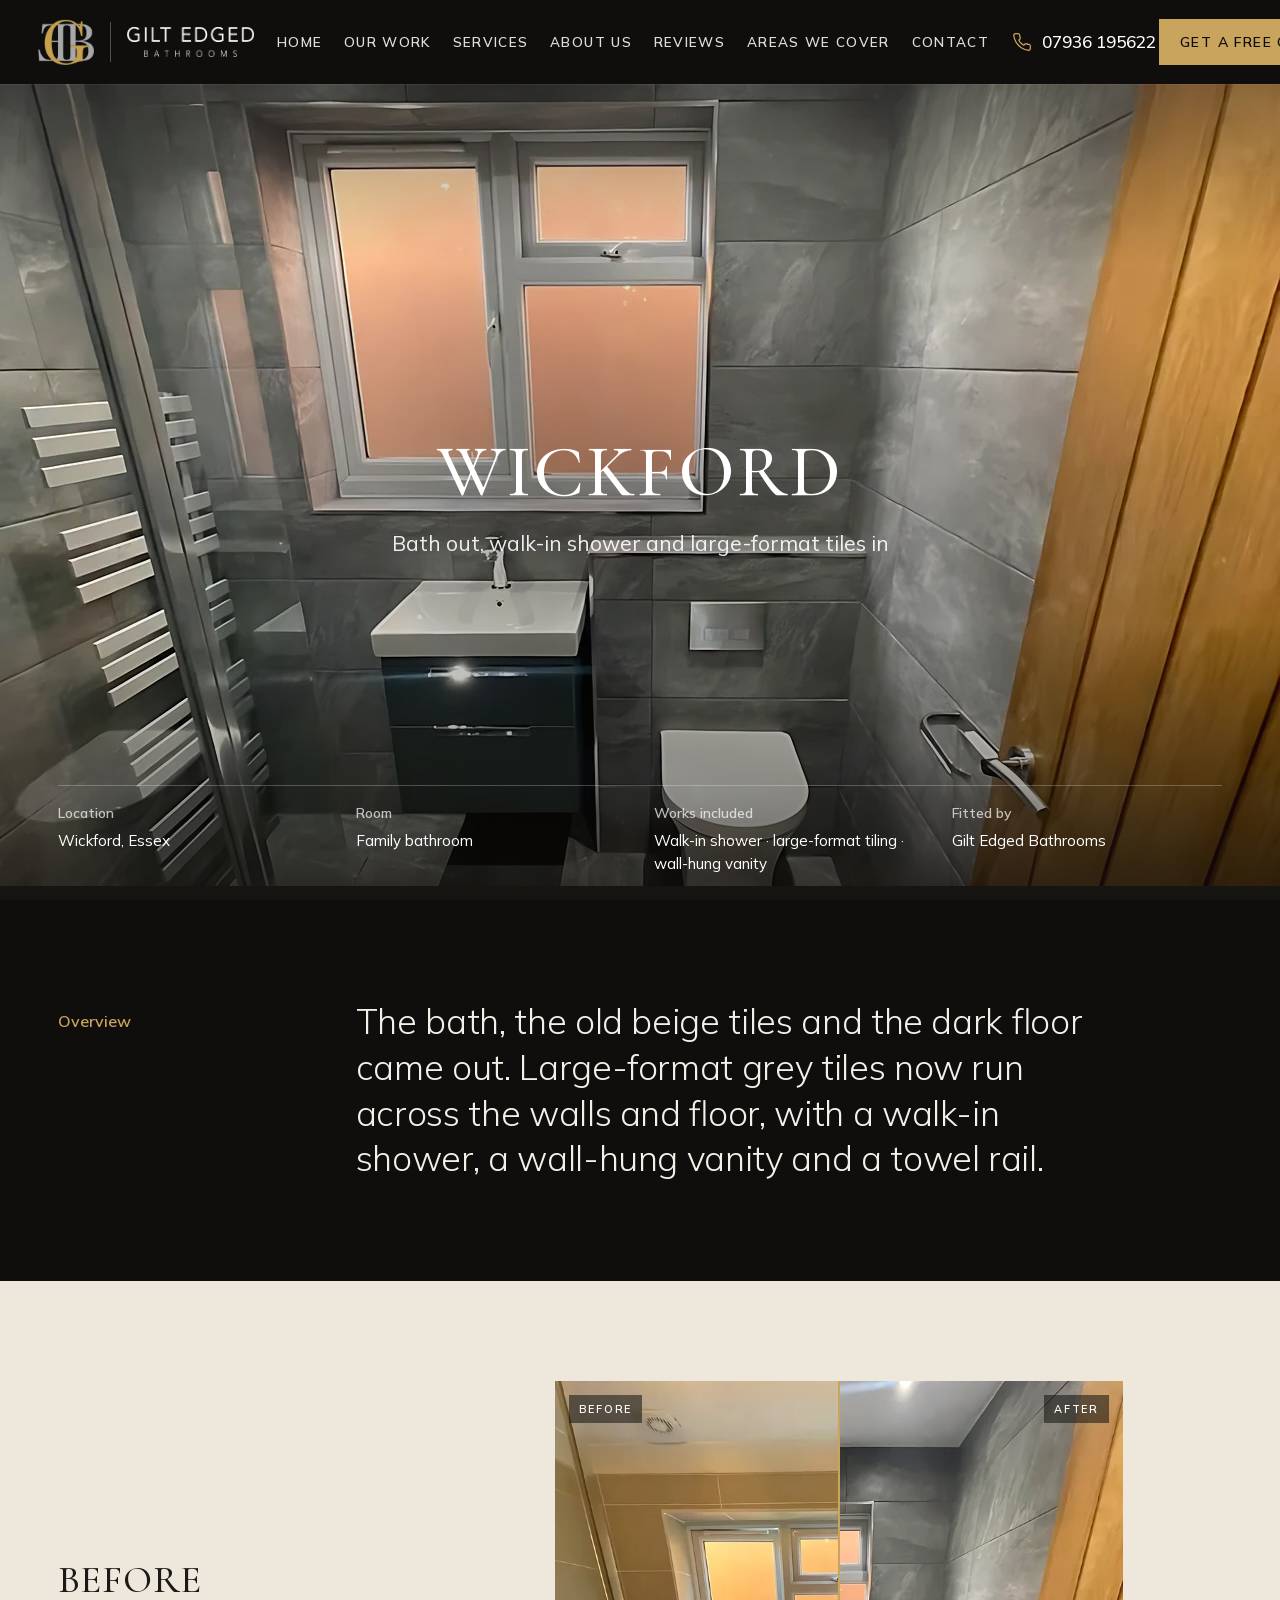
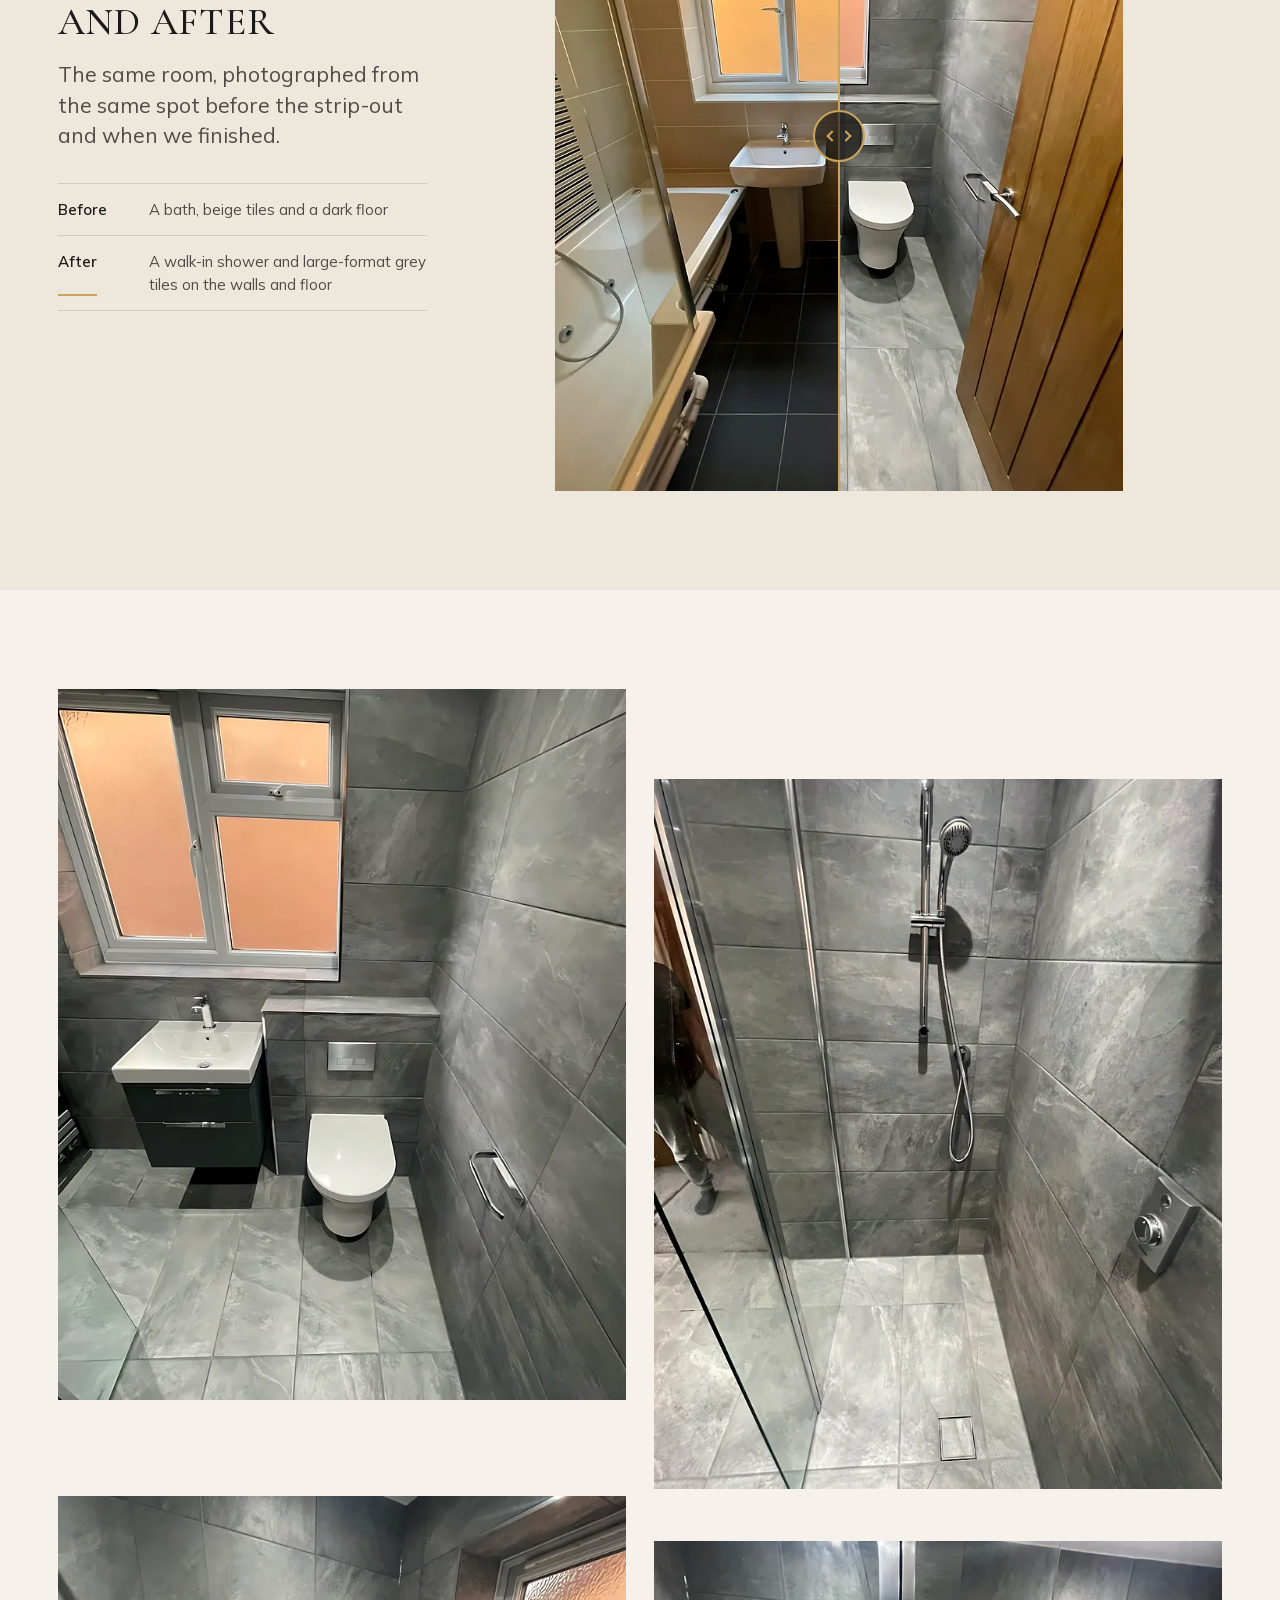
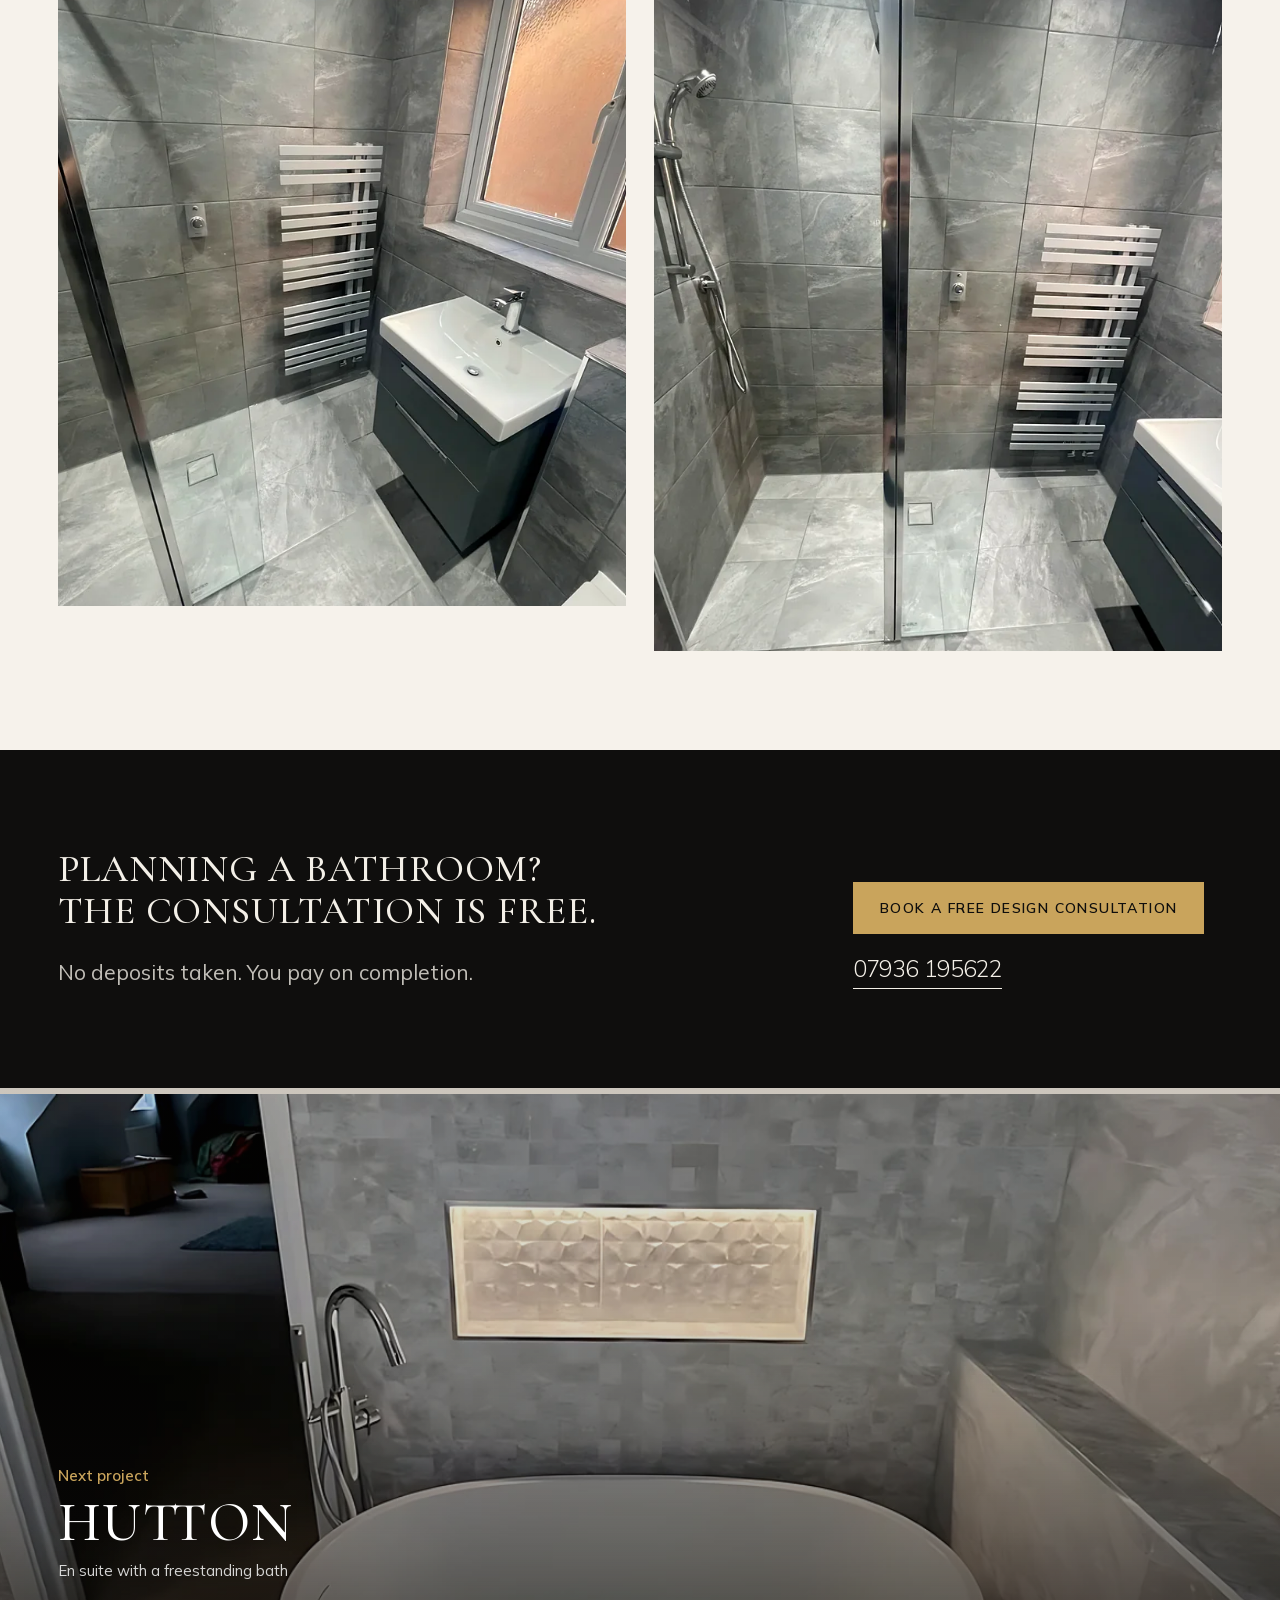
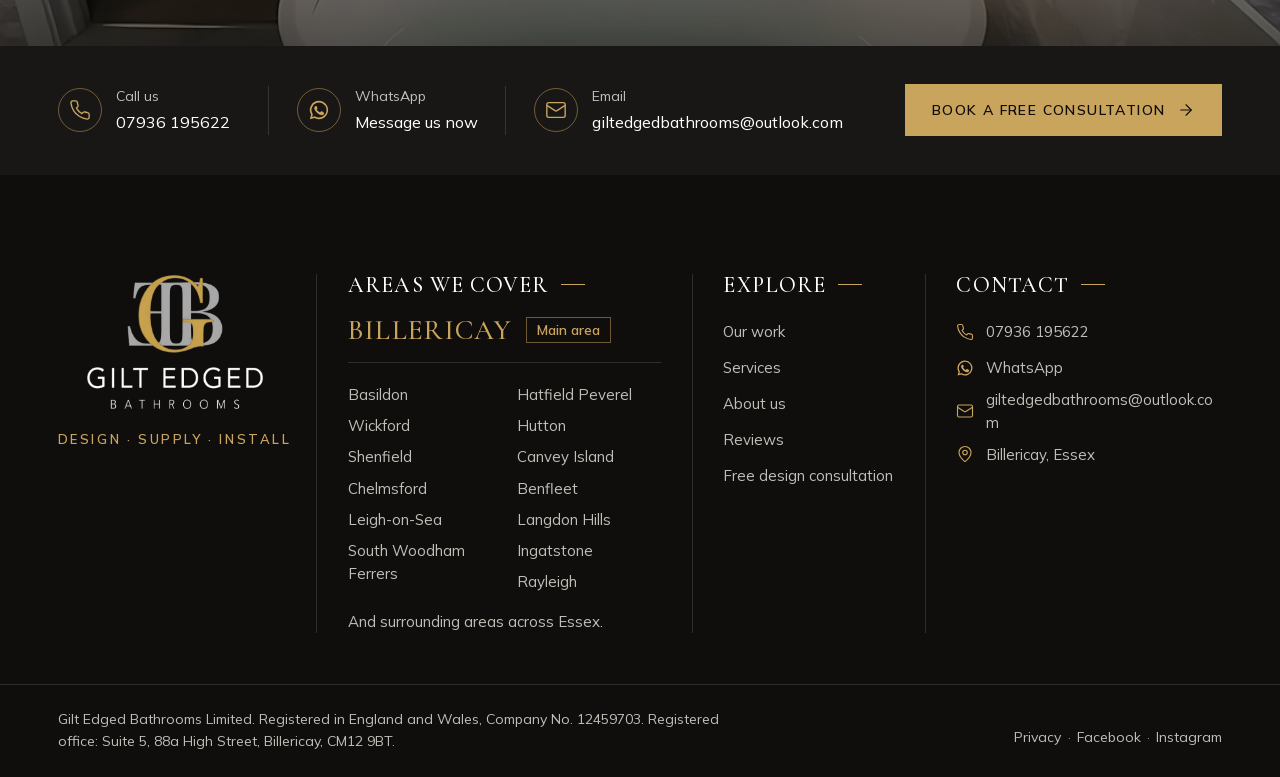
<file: projects/wickford/index.html>
<!doctype html>
<html lang="en-GB">
<head>
<meta charset="utf-8">
<meta name="viewport" content="width=device-width, initial-scale=1, viewport-fit=cover">
<title>Wickford bathroom | Gilt Edged Bathrooms</title>
<meta name="description" content="Bath out, walk-in shower and large-format tiles in in Wickford, Essex. Designed, supplied and installed by Gilt Edged Bathrooms of Billericay.">
<link rel="canonical" href="https://www.giltedgedbathrooms.co.uk/projects/wickford/">
<meta name="theme-color" content="#151412">
<meta property="og:type" content="website">
<meta property="og:title" content="Wickford bathroom | Gilt Edged Bathrooms">
<meta property="og:description" content="Bath out, walk-in shower and large-format tiles in in Wickford, Essex. Designed, supplied and installed by Gilt Edged Bathrooms of Billericay.">
<meta property="og:url" content="https://www.giltedgedbathrooms.co.uk/projects/wickford/">
<meta property="og:image" content="https://www.giltedgedbathrooms.co.uk/og.jpg">
<meta property="og:locale" content="en_GB">
<meta name="twitter:card" content="summary_large_image">
<link rel="icon" href="/favicon.ico" sizes="48x48">
<link rel="icon" href="/favicon.png" type="image/png" sizes="32x32">
<link rel="icon" href="/icon-192.png" type="image/png" sizes="192x192">
<link rel="apple-touch-icon" href="/apple-touch-icon.png">
<link rel="manifest" href="/site.webmanifest">
<link rel="preload" href="/fonts/mulish-latin.woff2" as="font" type="font/woff2" crossorigin>
<link rel="preload" as="image" href="/img/wickford-04-tall-640.webp" imagesrcset="/img/wickford-04-tall-640.webp 640w, /img/wickford-04-tall-960.webp 960w, /img/wickford-04-tall-1280.webp 1280w" imagesizes="100vw" media="(max-width: 759px)"><link rel="preload" as="image" href="/img/wickford-04-wide-1920.webp" imagesrcset="/img/wickford-04-wide-1280.webp 1280w, /img/wickford-04-wide-1920.webp 1920w, /img/wickford-04-wide-2560.webp 2560w" imagesizes="100vw" media="(min-width: 760px)">
<script>(function(d){d.classList.add('js');d.classList.add('no-intro')})(document.documentElement)</script>
<link rel="stylesheet" href="/css/site.css">
<script src="/js/lenis.min.js" defer></script>
<script src="/js/site.js" defer></script>
</head>
<body class="project">
<a class="skip" href="#main">Skip to content</a>
<header class="nav is-solid" data-nav data-module="nav-split">
  <div class="nav__in">
    <a class="nav__logo" href="/" aria-label="Gilt Edged Bathrooms, home">
      <img class="nav__mark" src="/img/mark-light.png" width="290" height="240" alt="Gilt Edged Bathrooms">
      <span class="nav__div" aria-hidden="true"></span>
      <img class="nav__word" src="/img/word-light.png" width="537" height="127" alt="Gilt Edged Bathrooms" aria-hidden="true">
    </a>
    <nav class="nav__links" aria-label="Main"><ul><li><a class="nav__a" href="/">Home</a></li><li><a class="nav__a" href="/#work">Our work</a></li><li><a class="nav__a" href="/#services">Services</a></li><li><a class="nav__a" href="/#about">About us</a></li><li><a class="nav__a" href="/#reviews">Reviews</a></li><li><a class="nav__a" href="/#areas">Areas we cover</a></li><li><a class="nav__a" href="/#consultation">Contact</a></li></ul></nav>
    <a class="nav__tel" href="tel:+447936195622"><svg class="ico" viewBox="0 0 24 24" width="20" height="20" fill="none" stroke="currentColor" stroke-width="1.5" stroke-linecap="round" stroke-linejoin="round" aria-hidden="true"><path d="M22 16.92v3a2 2 0 0 1-2.18 2 19.79 19.79 0 0 1-8.63-3.07 19.5 19.5 0 0 1-6-6 19.79 19.79 0 0 1-3.07-8.67A2 2 0 0 1 4.11 2h3a2 2 0 0 1 2 1.72 12.84 12.84 0 0 0 .7 2.81 2 2 0 0 1-.45 2.11L8.09 9.91a16 16 0 0 0 6 6l1.27-1.27a2 2 0 0 1 2.11-.45 12.84 12.84 0 0 0 2.81.7A2 2 0 0 1 22 16.92z"/></svg><span class="tel">07936 195622</span></a>
    <a class="btn btn--accent nav__cta" href="/#consultation">Get a free quote</a>
    <button class="nav__menu" type="button" data-menu-open aria-expanded="false" aria-controls="menu">Menu</button>
  </div>
</header>
<div class="menu" id="menu" data-menu hidden>
  <div class="menu__top"><img src="/img/logo-row-light.png" width="996" height="240" alt="Gilt Edged Bathrooms"><button type="button" class="menu__close" data-menu-close>Close</button></div>
  <ul class="menu__list"><li><a href="/" data-menu-close>Home</a></li><li><a href="/#work" data-menu-close>Our work</a></li><li><a href="/#services" data-menu-close>Services</a></li><li><a href="/#about" data-menu-close>About us</a></li><li><a href="/#reviews" data-menu-close>Reviews</a></li><li><a href="/#areas" data-menu-close>Areas we cover</a></li><li><a href="/#consultation" data-menu-close>Contact</a></li></ul>
  <div class="menu__foot"><a class="tel" href="tel:+447936195622">07936 195622</a><a href="https://wa.me/447936195622">WhatsApp</a><a href="mailto:giltedgedbathrooms@outlook.com">giltedgedbathrooms@outlook.com</a></div>
</div>

<main id="main">
<section class="phero" data-hero aria-labelledby="h1">
  <picture class="phero__ph"><source media="(max-width: 759px)" srcset="/img/wickford-04-tall-640.webp 640w, /img/wickford-04-tall-960.webp 960w, /img/wickford-04-tall-1280.webp 1280w" sizes="100vw"><img src="/img/wickford-04-wide-1280.webp" srcset="/img/wickford-04-wide-1280.webp 1280w, /img/wickford-04-wide-1920.webp 1920w, /img/wickford-04-wide-2560.webp 2560w" sizes="100vw" width="2560" height="1604" alt="Wickford bathroom with large-format grey tiles, a wall-hung vanity and a walk-in shower" fetchpriority="high" decoding="async"></picture>
  <div class="phero__scrim" aria-hidden="true"></div>
  <div class="wrap phero__body">
    <h1 id="h1" class="phero__h1 rv">Wickford</h1>
    <p class="phero__scope rv" style="--delay: 140ms">Bath out, walk-in shower and large-format tiles in</p>
  </div>
  <dl class="wrap phero__credits rv" style="--delay: 280ms">
    <div><dt>Location</dt><dd>Wickford, Essex</dd></div>
    <div><dt>Room</dt><dd>Family bathroom</dd></div>
    <div class="m-hide"><dt>Works included</dt><dd>Walk-in shower · large-format tiling · wall-hung vanity</dd></div>
    <div class="m-hide"><dt>Fitted by</dt><dd>Gilt Edged Bathrooms</dd></div>
  </dl>
</section>
<section class="pov sec on-dark" aria-labelledby="pov-h">
  <div class="wrap pov__grid">
    <h2 id="pov-h" class="pov__k rv">Overview</h2>
    <div class="pov__body"><p class="pov__p rv">The bath, the old beige tiles and the dark floor came out. Large-format grey tiles now run across the walls and floor, with a walk-in shower, a wall-hung vanity and a towel rail.</p></div>
  </div>
</section>
<section class="pba sec" aria-labelledby="pba-h">
  <div class="wrap pba__grid">
    <div class="pba__text"><h2 id="pba-h" class="t-h2 rv">Before and after</h2><p class="t-lead rv" style="--delay: 90ms">The same room, photographed from the same spot before the strip-out and when we finished.</p>
      <dl class="pba__dl rv" style="--delay: 180ms"><div><dt>Before</dt><dd>A bath, beige tiles and a dark floor</dd></div><div><dt>After</dt><dd>A walk-in shower and large-format grey tiles on the walls and floor</dd></div></dl></div>
    <div class="pba__stage"><div class="ba" data-ba style="--pos: 50%">
  <img class="ba__after" src="/img/wickford-04-800.webp" srcset="/img/wickford-04-480.webp 480w, /img/wickford-04-800.webp 800w, /img/wickford-04-1200.webp 1200w, /img/wickford-04-1600.webp 1600w" sizes="(max-width: 759px) 100vw, 46vw" width="1600" height="2000" alt="After: Wickford bathroom on completion" loading="lazy" decoding="async">
  <div class="ba__before"><img src="/img/wickford-08-800.webp" srcset="/img/wickford-08-480.webp 480w, /img/wickford-08-800.webp 800w, /img/wickford-08-1200.webp 1200w, /img/wickford-08-1600.webp 1600w" sizes="(max-width: 759px) 100vw, 46vw" width="1600" height="2000" alt="Before: the same Wickford bathroom before the strip-out" loading="lazy" decoding="async"></div>
  <span class="ba__tag ba__tag--b" aria-hidden="true">Before</span><span class="ba__tag ba__tag--a" aria-hidden="true">After</span>
  <span class="ba__line" aria-hidden="true"><span class="ba__knob"></span></span>
  <input class="ba__range" type="range" min="0" max="100" value="50" step="1" aria-label="Wickford: compare before and after">
</div></div>
  </div>
</section>
<section class="pg sec" aria-label="Photographs of the Wickford bathroom">
  <div class="wrap pg__grid"><a class="pg__t pg__t--1 ph ph--4x5 ph--link" href="/img/wickford-01-1600.webp" data-open="wickford" data-index="1"><span data-par="4"><img src="/img/wickford-01-800.webp" srcset="/img/wickford-01-480.webp 480w, /img/wickford-01-800.webp 800w, /img/wickford-01-1200.webp 1200w, /img/wickford-01-1600.webp 1600w" sizes="(max-width: 759px) 100vw, 40vw" width="1600" height="2000" alt="Wall-hung vanity under the window" loading="lazy" decoding="async"></span></a><a class="pg__t pg__t--2 ph ph--4x5 ph--link" href="/img/wickford-03-1600.webp" data-open="wickford" data-index="2"><span data-par="5"><img src="/img/wickford-03-800.webp" srcset="/img/wickford-03-480.webp 480w, /img/wickford-03-800.webp 800w, /img/wickford-03-1200.webp 1200w, /img/wickford-03-1600.webp 1600w" sizes="(max-width: 759px) 100vw, 40vw" width="1600" height="2000" alt="Walk-in shower with a glass panel" loading="lazy" decoding="async"></span></a><a class="pg__t pg__t--3 ph ph--4x5 ph--link" href="/img/wickford-02-1600.webp" data-open="wickford" data-index="3"><span data-par="3"><img src="/img/wickford-02-800.webp" srcset="/img/wickford-02-480.webp 480w, /img/wickford-02-800.webp 800w, /img/wickford-02-1200.webp 1200w, /img/wickford-02-1600.webp 1600w" sizes="(max-width: 759px) 100vw, 40vw" width="1600" height="2000" alt="Vanity and towel rail" loading="lazy" decoding="async"></span></a><a class="pg__t pg__t--4 ph ph--4x5 ph--link" href="/img/wickford-05-1600.webp" data-open="wickford" data-index="4"><span data-par="4"><img src="/img/wickford-05-800.webp" srcset="/img/wickford-05-480.webp 480w, /img/wickford-05-800.webp 800w, /img/wickford-05-1200.webp 1200w, /img/wickford-05-1600.webp 1600w" sizes="(max-width: 759px) 100vw, 40vw" width="1600" height="2000" alt="Shower and large-format tiles" loading="lazy" decoding="async"></span></a></div>
</section>
<section class="pcta sec on-dark" aria-labelledby="pcta-h">
  <div class="wrap pcta__grid">
    <h2 id="pcta-h" class="t-h2 rv">Planning a bathroom? The consultation is free.</h2>
    <p class="pcta__p rv" style="--delay: 90ms">No deposits taken. You pay on completion.</p>
    <div class="pcta__act rv" style="--delay: 180ms"><a class="btn btn--accent" href="/#consultation">Book a free design consultation</a><a class="link tel" href="tel:+447936195622">07936 195622</a></div>
  </div>
</section>
<a class="next" href="/projects/hutton/" aria-label="Next project: Hutton">
  <span class="next__ph ph"><span data-par="8"><img src="/img/hutton-04-wide-1280.webp" srcset="/img/hutton-04-wide-1280.webp 1280w, /img/hutton-04-wide-1920.webp 1920w, /img/hutton-04-wide-2560.webp 2560w" sizes="100vw" width="2560" height="1599" alt="Hutton en suite with a freestanding bath and a lit niche in a stone-effect wall" loading="lazy" decoding="async" style="object-position:50% 50%"></span></span>
  <span class="next__body wrap"><span class="next__k">Next project</span><span class="next__town">Hutton</span><span class="next__scope">En suite with a freestanding bath</span></span>
</a>
</main>
<section class="cbar" aria-label="Contact Gilt Edged Bathrooms" data-module="contact-bar">
  <div class="wrap cbar__grid">
    <a class="cbar__i rv" href="tel:+447936195622"><span class="cbar__ic"><svg class="ico" viewBox="0 0 24 24" width="22" height="22" fill="none" stroke="currentColor" stroke-width="1.5" stroke-linecap="round" stroke-linejoin="round" aria-hidden="true"><path d="M22 16.92v3a2 2 0 0 1-2.18 2 19.79 19.79 0 0 1-8.63-3.07 19.5 19.5 0 0 1-6-6 19.79 19.79 0 0 1-3.07-8.67A2 2 0 0 1 4.11 2h3a2 2 0 0 1 2 1.72 12.84 12.84 0 0 0 .7 2.81 2 2 0 0 1-.45 2.11L8.09 9.91a16 16 0 0 0 6 6l1.27-1.27a2 2 0 0 1 2.11-.45 12.84 12.84 0 0 0 2.81.7A2 2 0 0 1 22 16.92z"/></svg></span><span class="cbar__tx"><span class="cbar__k">Call us</span><span class="cbar__v tel">07936 195622</span></span></a>
    <a class="cbar__i rv" style="--delay: 90ms" href="https://wa.me/447936195622"><span class="cbar__ic"><svg viewBox="0 0 24 24" aria-hidden="true" width="22" height="22" class="ico"><path fill="currentColor" d="M12 2a10 10 0 0 0-8.6 15.1L2 22l5-1.3A10 10 0 1 0 12 2Zm0 18.2a8.2 8.2 0 0 1-4.2-1.2l-.3-.2-3 .8.8-2.9-.2-.3A8.2 8.2 0 1 1 12 20.2Zm4.5-6.1c-.2-.1-1.5-.7-1.7-.8-.2-.1-.4-.1-.6.1l-.8 1c-.1.2-.3.2-.5.1a6.7 6.7 0 0 1-3.3-2.9c-.3-.4.2-.4.7-1.3.1-.2 0-.3 0-.4l-.8-1.8c-.2-.5-.4-.4-.6-.4h-.5a1 1 0 0 0-.7.3 3 3 0 0 0-.9 2.2 5.2 5.2 0 0 0 1.1 2.7 11.8 11.8 0 0 0 4.5 4c1.7.7 2.3.8 3.2.6.5-.1 1.5-.6 1.7-1.2.2-.6.2-1.1.2-1.2-.1-.1-.3-.2-.5-.3Z"/></svg></span><span class="cbar__tx"><span class="cbar__k">WhatsApp</span><span class="cbar__v">Message us now</span></span></a>
    <a class="cbar__i rv" style="--delay: 180ms" href="mailto:giltedgedbathrooms@outlook.com"><span class="cbar__ic"><svg class="ico" viewBox="0 0 24 24" width="22" height="22" fill="none" stroke="currentColor" stroke-width="1.5" stroke-linecap="round" stroke-linejoin="round" aria-hidden="true"><rect width="20" height="16" x="2" y="4" rx="2"/><path d="m22 7-8.97 5.7a1.94 1.94 0 0 1-2.06 0L2 7"/></svg></span><span class="cbar__tx"><span class="cbar__k">Email</span><span class="cbar__v">giltedgedbathrooms@outlook.com</span></span></a>
    <div class="cbar__cta rv" style="--delay: 270ms"><a class="btn btn--accent" href="/#consultation">Book a free consultation <svg class="ico ico--arrow" viewBox="0 0 24 24" width="18" height="18" fill="none" stroke="currentColor" stroke-width="1.5" stroke-linecap="round" stroke-linejoin="round" aria-hidden="true"><path d="M5 12h14"/><path d="m12 5 7 7-7 7"/></svg></a></div>
  </div>
</section>
<footer class="foot on-dark" data-module="footer-uk-legal">
  <div class="wrap foot__grid">
    <div class="foot__col foot__brand">
      <a href="/" aria-label="Gilt Edged Bathrooms, home"><img src="/img/logo-stack-light.png" width="537" height="412" alt="Gilt Edged Bathrooms" loading="lazy"></a>
      <p class="foot__tag">Design · Supply · Install</p>
    </div>
    <div class="foot__col foot__areas" id="areas">
      <h2 class="foot__h">Areas we cover</h2>
      <p class="foot__main"><span class="foot__main-t">Billericay</span><span class="foot__badge">Main area</span></p>
      <ul class="foot__list"><li>Basildon</li><li>Wickford</li><li>Shenfield</li><li>Chelmsford</li><li>Leigh-on-Sea</li><li>South Woodham Ferrers</li><li>Hatfield Peverel</li><li>Hutton</li><li>Canvey Island</li><li>Benfleet</li><li>Langdon Hills</li><li>Ingatstone</li><li>Rayleigh</li></ul>
      <p class="foot__more">And surrounding areas across Essex.</p>
    </div>
    <div class="foot__col">
      <h2 class="foot__h">Explore</h2>
      <ul class="foot__nav">
        <li><a href="/projects/">Our work</a></li>
        <li><a href="/#services">Services</a></li>
        <li><a href="/about/">About us</a></li>
        <li><a href="/#reviews">Reviews</a></li>
        <li><a href="/#consultation">Free design consultation</a></li>
      </ul>
    </div>
    <div class="foot__col">
      <h2 class="foot__h">Contact</h2>
      <ul class="foot__contact">
        <li><a href="tel:+447936195622"><svg class="ico" viewBox="0 0 24 24" width="18" height="18" fill="none" stroke="currentColor" stroke-width="1.5" stroke-linecap="round" stroke-linejoin="round" aria-hidden="true"><path d="M22 16.92v3a2 2 0 0 1-2.18 2 19.79 19.79 0 0 1-8.63-3.07 19.5 19.5 0 0 1-6-6 19.79 19.79 0 0 1-3.07-8.67A2 2 0 0 1 4.11 2h3a2 2 0 0 1 2 1.72 12.84 12.84 0 0 0 .7 2.81 2 2 0 0 1-.45 2.11L8.09 9.91a16 16 0 0 0 6 6l1.27-1.27a2 2 0 0 1 2.11-.45 12.84 12.84 0 0 0 2.81.7A2 2 0 0 1 22 16.92z"/></svg><span class="tel">07936 195622</span></a></li>
        <li><a href="https://wa.me/447936195622"><svg viewBox="0 0 24 24" aria-hidden="true" width="18" height="18" class="ico"><path fill="currentColor" d="M12 2a10 10 0 0 0-8.6 15.1L2 22l5-1.3A10 10 0 1 0 12 2Zm0 18.2a8.2 8.2 0 0 1-4.2-1.2l-.3-.2-3 .8.8-2.9-.2-.3A8.2 8.2 0 1 1 12 20.2Zm4.5-6.1c-.2-.1-1.5-.7-1.7-.8-.2-.1-.4-.1-.6.1l-.8 1c-.1.2-.3.2-.5.1a6.7 6.7 0 0 1-3.3-2.9c-.3-.4.2-.4.7-1.3.1-.2 0-.3 0-.4l-.8-1.8c-.2-.5-.4-.4-.6-.4h-.5a1 1 0 0 0-.7.3 3 3 0 0 0-.9 2.2 5.2 5.2 0 0 0 1.1 2.7 11.8 11.8 0 0 0 4.5 4c1.7.7 2.3.8 3.2.6.5-.1 1.5-.6 1.7-1.2.2-.6.2-1.1.2-1.2-.1-.1-.3-.2-.5-.3Z"/></svg><span>WhatsApp</span></a></li>
        <li><a href="mailto:giltedgedbathrooms@outlook.com"><svg class="ico" viewBox="0 0 24 24" width="18" height="18" fill="none" stroke="currentColor" stroke-width="1.5" stroke-linecap="round" stroke-linejoin="round" aria-hidden="true"><rect width="20" height="16" x="2" y="4" rx="2"/><path d="m22 7-8.97 5.7a1.94 1.94 0 0 1-2.06 0L2 7"/></svg><span>giltedgedbathrooms@outlook.com</span></a></li>
        <li><span class="foot__ct"><svg class="ico" viewBox="0 0 24 24" width="18" height="18" fill="none" stroke="currentColor" stroke-width="1.5" stroke-linecap="round" stroke-linejoin="round" aria-hidden="true"><path d="M20 10c0 4.993-5.539 10.193-7.399 11.799a1 1 0 0 1-1.202 0C9.539 20.193 4 14.993 4 10a8 8 0 0 1 16 0"/><circle cx="12" cy="10" r="3"/></svg><span>Billericay, Essex</span></span></li>
      </ul>
    </div>
  </div>
  <div class="wrap foot__legal">
    <p>Gilt Edged Bathrooms Limited. Registered in England and Wales, Company No. 12459703. Registered office: Suite 5, 88a High Street, Billericay, CM12 9BT.</p>
    <p class="foot__links"><a href="/privacy.html">Privacy</a><span class="dot"></span><a href="https://www.facebook.com/giltedgedbathrooms/">Facebook</a><span class="dot"></span><a href="https://www.instagram.com/giltedgedbathrooms/">Instagram</a></p>
  </div>
</footer>
<dialog class="lb" data-lb aria-label="Photo viewer">
  <p class="lb__title" data-lb-title></p><p class="lb__count t-num" data-lb-count></p>
  <figure><img data-lb-img alt="Project photo" width="1600" height="2000"></figure>
  <button class="lb__btn lb__prev" type="button" data-lb-prev aria-label="Previous photo">←</button>
  <button class="lb__btn lb__next" type="button" data-lb-next aria-label="Next photo">→</button>
  <button class="lb__btn lb__close" type="button" data-lb-close aria-label="Close">Close</button>
</dialog>

<div class="callbar" data-callbar aria-label="Quick contact">
  <a class="callbar__a" href="tel:+447936195622">Call</a>
  <a class="callbar__a" href="https://wa.me/447936195622"><svg viewBox="0 0 24 24" aria-hidden="true" width="18" height="18"><path fill="currentColor" d="M12 2a10 10 0 0 0-8.6 15.1L2 22l5-1.3A10 10 0 1 0 12 2Zm0 18.2a8.2 8.2 0 0 1-4.2-1.2l-.3-.2-3 .8.8-2.9-.2-.3A8.2 8.2 0 1 1 12 20.2Zm4.5-6.1c-.2-.1-1.5-.7-1.7-.8-.2-.1-.4-.1-.6.1l-.8 1c-.1.2-.3.2-.5.1a6.7 6.7 0 0 1-3.3-2.9c-.3-.4.2-.4.7-1.3.1-.2 0-.3 0-.4l-.8-1.8c-.2-.5-.4-.4-.6-.4h-.5a1 1 0 0 0-.7.3 3 3 0 0 0-.9 2.2 5.2 5.2 0 0 0 1.1 2.7 11.8 11.8 0 0 0 4.5 4c1.7.7 2.3.8 3.2.6.5-.1 1.5-.6 1.7-1.2.2-.6.2-1.1.2-1.2-.1-.1-.3-.2-.5-.3Z"/></svg>WhatsApp</a>
  <a class="callbar__a callbar__a--accent" href="/#consultation">Free quote</a>
</div>
<script>window.GALLERY={"wickford":[{"src":"/img/wickford-04-1600.webp","w":1600,"h":2000},{"src":"/img/wickford-01-1600.webp","w":1600,"h":2000},{"src":"/img/wickford-03-1600.webp","w":1600,"h":2000},{"src":"/img/wickford-02-1600.webp","w":1600,"h":2000},{"src":"/img/wickford-05-1600.webp","w":1600,"h":2000}]};window.GALLERY_TITLES={"wickford": "Wickford \u00b7 Family bathroom"};</script>
</body>
</html>
</file>
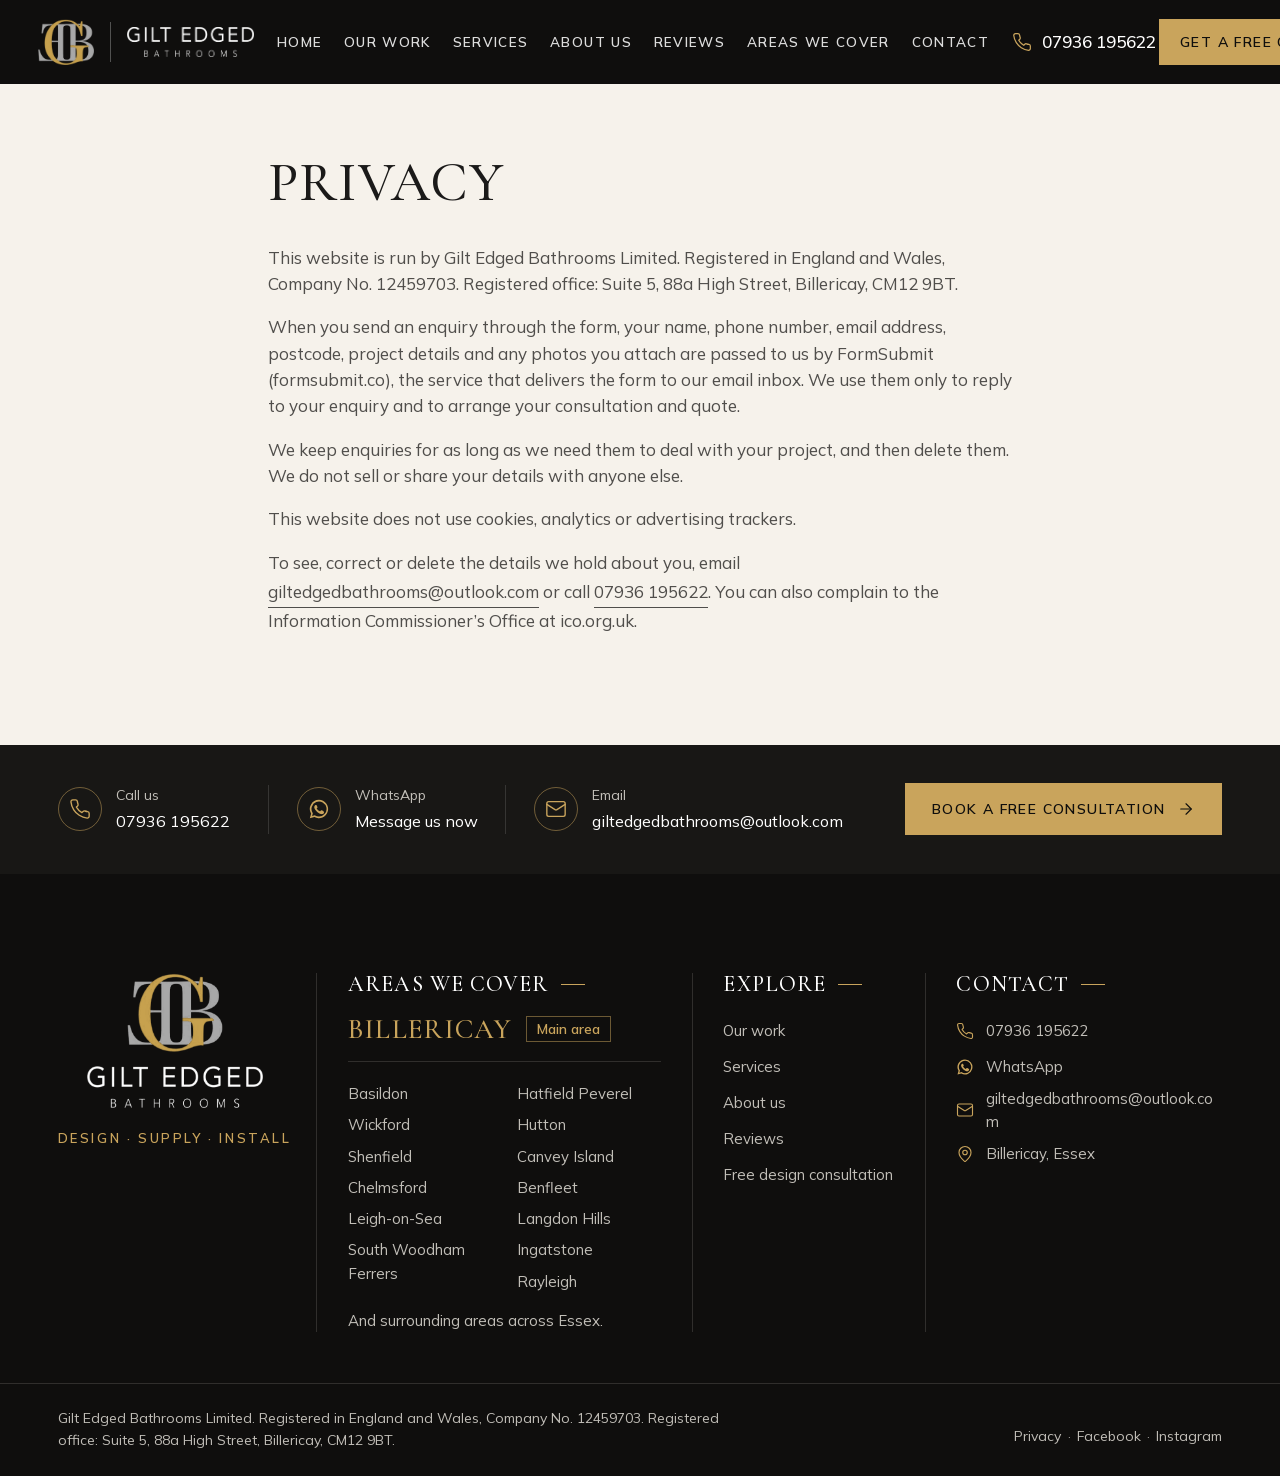
<file: privacy.html>
<!doctype html>
<html lang="en-GB">
<head>
<meta charset="utf-8">
<meta name="viewport" content="width=device-width, initial-scale=1, viewport-fit=cover">
<title>Privacy | Gilt Edged Bathrooms</title>
<meta name="description" content="Gilt Edged Bathrooms, Billericay, Essex.">
<link rel="canonical" href="https://www.giltedgedbathrooms.co.uk/privacy.html">
<meta name="theme-color" content="#151412">
<meta property="og:type" content="website">
<meta property="og:title" content="Privacy | Gilt Edged Bathrooms">
<meta property="og:description" content="Gilt Edged Bathrooms, Billericay, Essex.">
<meta property="og:url" content="https://www.giltedgedbathrooms.co.uk/privacy.html">
<meta property="og:image" content="https://www.giltedgedbathrooms.co.uk/og.jpg">
<meta property="og:locale" content="en_GB">
<meta name="twitter:card" content="summary_large_image">
<link rel="icon" href="/favicon.ico" sizes="48x48">
<link rel="icon" href="/favicon.png" type="image/png" sizes="32x32">
<link rel="icon" href="/icon-192.png" type="image/png" sizes="192x192">
<link rel="apple-touch-icon" href="/apple-touch-icon.png">
<link rel="manifest" href="/site.webmanifest">
<link rel="preload" href="/fonts/mulish-latin.woff2" as="font" type="font/woff2" crossorigin>

<script>(function(d){d.classList.add('js');d.classList.add('no-intro')})(document.documentElement)</script>
<link rel="stylesheet" href="/css/site.css">
<script src="/js/lenis.min.js" defer></script>
<script src="/js/site.js" defer></script>
</head>
<body class="simple">
<a class="skip" href="#main">Skip to content</a>
<header class="nav is-solid" data-nav data-module="nav-split">
  <div class="nav__in">
    <a class="nav__logo" href="/" aria-label="Gilt Edged Bathrooms, home">
      <img class="nav__mark" src="/img/mark-light.png" width="290" height="240" alt="Gilt Edged Bathrooms">
      <span class="nav__div" aria-hidden="true"></span>
      <img class="nav__word" src="/img/word-light.png" width="537" height="127" alt="Gilt Edged Bathrooms" aria-hidden="true">
    </a>
    <nav class="nav__links" aria-label="Main"><ul><li><a class="nav__a" href="/">Home</a></li><li><a class="nav__a" href="/#work">Our work</a></li><li><a class="nav__a" href="/#services">Services</a></li><li><a class="nav__a" href="/#about">About us</a></li><li><a class="nav__a" href="/#reviews">Reviews</a></li><li><a class="nav__a" href="/#areas">Areas we cover</a></li><li><a class="nav__a" href="/#consultation">Contact</a></li></ul></nav>
    <a class="nav__tel" href="tel:+447936195622"><svg class="ico" viewBox="0 0 24 24" width="20" height="20" fill="none" stroke="currentColor" stroke-width="1.5" stroke-linecap="round" stroke-linejoin="round" aria-hidden="true"><path d="M22 16.92v3a2 2 0 0 1-2.18 2 19.79 19.79 0 0 1-8.63-3.07 19.5 19.5 0 0 1-6-6 19.79 19.79 0 0 1-3.07-8.67A2 2 0 0 1 4.11 2h3a2 2 0 0 1 2 1.72 12.84 12.84 0 0 0 .7 2.81 2 2 0 0 1-.45 2.11L8.09 9.91a16 16 0 0 0 6 6l1.27-1.27a2 2 0 0 1 2.11-.45 12.84 12.84 0 0 0 2.81.7A2 2 0 0 1 22 16.92z"/></svg><span class="tel">07936 195622</span></a>
    <a class="btn btn--accent nav__cta" href="/#consultation">Get a free quote</a>
    <button class="nav__menu" type="button" data-menu-open aria-expanded="false" aria-controls="menu">Menu</button>
  </div>
</header>
<div class="menu" id="menu" data-menu hidden>
  <div class="menu__top"><img src="/img/logo-row-light.png" width="996" height="240" alt="Gilt Edged Bathrooms"><button type="button" class="menu__close" data-menu-close>Close</button></div>
  <ul class="menu__list"><li><a href="/" data-menu-close>Home</a></li><li><a href="/#work" data-menu-close>Our work</a></li><li><a href="/#services" data-menu-close>Services</a></li><li><a href="/#about" data-menu-close>About us</a></li><li><a href="/#reviews" data-menu-close>Reviews</a></li><li><a href="/#areas" data-menu-close>Areas we cover</a></li><li><a href="/#consultation" data-menu-close>Contact</a></li></ul>
  <div class="menu__foot"><a class="tel" href="tel:+447936195622">07936 195622</a><a href="https://wa.me/447936195622">WhatsApp</a><a href="mailto:giltedgedbathrooms@outlook.com">giltedgedbathrooms@outlook.com</a></div>
</div>

<main id="main" class="simple__main sec">
  <div class="wrap simple__wrap"><h1 class="t-h2">Privacy</h1><div class="simple__text">
<p>This website is run by Gilt Edged Bathrooms Limited. Registered in England and Wales, Company No. 12459703. Registered office: Suite 5, 88a High Street, Billericay, CM12 9BT.</p>
<p>When you send an enquiry through the form, your name, phone number, email address, postcode, project details and any photos you attach are passed to us by FormSubmit (formsubmit.co), the service that delivers the form to our email inbox. We use them only to reply to your enquiry and to arrange your consultation and quote.</p>
<p>We keep enquiries for as long as we need them to deal with your project, and then delete them. We do not sell or share your details with anyone else.</p>
<p>This website does not use cookies, analytics or advertising trackers.</p>
<p>To see, correct or delete the details we hold about you, email <a class="link" href="mailto:giltedgedbathrooms@outlook.com">giltedgedbathrooms@outlook.com</a> or call <a class="link tel" href="tel:+447936195622">07936 195622</a>. You can also complain to the Information Commissioner’s Office at ico.org.uk.</p>
</div></div>
</main>
<section class="cbar" aria-label="Contact Gilt Edged Bathrooms" data-module="contact-bar">
  <div class="wrap cbar__grid">
    <a class="cbar__i rv" href="tel:+447936195622"><span class="cbar__ic"><svg class="ico" viewBox="0 0 24 24" width="22" height="22" fill="none" stroke="currentColor" stroke-width="1.5" stroke-linecap="round" stroke-linejoin="round" aria-hidden="true"><path d="M22 16.92v3a2 2 0 0 1-2.18 2 19.79 19.79 0 0 1-8.63-3.07 19.5 19.5 0 0 1-6-6 19.79 19.79 0 0 1-3.07-8.67A2 2 0 0 1 4.11 2h3a2 2 0 0 1 2 1.72 12.84 12.84 0 0 0 .7 2.81 2 2 0 0 1-.45 2.11L8.09 9.91a16 16 0 0 0 6 6l1.27-1.27a2 2 0 0 1 2.11-.45 12.84 12.84 0 0 0 2.81.7A2 2 0 0 1 22 16.92z"/></svg></span><span class="cbar__tx"><span class="cbar__k">Call us</span><span class="cbar__v tel">07936 195622</span></span></a>
    <a class="cbar__i rv" style="--delay: 90ms" href="https://wa.me/447936195622"><span class="cbar__ic"><svg viewBox="0 0 24 24" aria-hidden="true" width="22" height="22" class="ico"><path fill="currentColor" d="M12 2a10 10 0 0 0-8.6 15.1L2 22l5-1.3A10 10 0 1 0 12 2Zm0 18.2a8.2 8.2 0 0 1-4.2-1.2l-.3-.2-3 .8.8-2.9-.2-.3A8.2 8.2 0 1 1 12 20.2Zm4.5-6.1c-.2-.1-1.5-.7-1.7-.8-.2-.1-.4-.1-.6.1l-.8 1c-.1.2-.3.2-.5.1a6.7 6.7 0 0 1-3.3-2.9c-.3-.4.2-.4.7-1.3.1-.2 0-.3 0-.4l-.8-1.8c-.2-.5-.4-.4-.6-.4h-.5a1 1 0 0 0-.7.3 3 3 0 0 0-.9 2.2 5.2 5.2 0 0 0 1.1 2.7 11.8 11.8 0 0 0 4.5 4c1.7.7 2.3.8 3.2.6.5-.1 1.5-.6 1.7-1.2.2-.6.2-1.1.2-1.2-.1-.1-.3-.2-.5-.3Z"/></svg></span><span class="cbar__tx"><span class="cbar__k">WhatsApp</span><span class="cbar__v">Message us now</span></span></a>
    <a class="cbar__i rv" style="--delay: 180ms" href="mailto:giltedgedbathrooms@outlook.com"><span class="cbar__ic"><svg class="ico" viewBox="0 0 24 24" width="22" height="22" fill="none" stroke="currentColor" stroke-width="1.5" stroke-linecap="round" stroke-linejoin="round" aria-hidden="true"><rect width="20" height="16" x="2" y="4" rx="2"/><path d="m22 7-8.97 5.7a1.94 1.94 0 0 1-2.06 0L2 7"/></svg></span><span class="cbar__tx"><span class="cbar__k">Email</span><span class="cbar__v">giltedgedbathrooms@outlook.com</span></span></a>
    <div class="cbar__cta rv" style="--delay: 270ms"><a class="btn btn--accent" href="/#consultation">Book a free consultation <svg class="ico ico--arrow" viewBox="0 0 24 24" width="18" height="18" fill="none" stroke="currentColor" stroke-width="1.5" stroke-linecap="round" stroke-linejoin="round" aria-hidden="true"><path d="M5 12h14"/><path d="m12 5 7 7-7 7"/></svg></a></div>
  </div>
</section>
<footer class="foot on-dark" data-module="footer-uk-legal">
  <div class="wrap foot__grid">
    <div class="foot__col foot__brand">
      <a href="/" aria-label="Gilt Edged Bathrooms, home"><img src="/img/logo-stack-light.png" width="537" height="412" alt="Gilt Edged Bathrooms" loading="lazy"></a>
      <p class="foot__tag">Design · Supply · Install</p>
    </div>
    <div class="foot__col foot__areas" id="areas">
      <h2 class="foot__h">Areas we cover</h2>
      <p class="foot__main"><span class="foot__main-t">Billericay</span><span class="foot__badge">Main area</span></p>
      <ul class="foot__list"><li>Basildon</li><li>Wickford</li><li>Shenfield</li><li>Chelmsford</li><li>Leigh-on-Sea</li><li>South Woodham Ferrers</li><li>Hatfield Peverel</li><li>Hutton</li><li>Canvey Island</li><li>Benfleet</li><li>Langdon Hills</li><li>Ingatstone</li><li>Rayleigh</li></ul>
      <p class="foot__more">And surrounding areas across Essex.</p>
    </div>
    <div class="foot__col">
      <h2 class="foot__h">Explore</h2>
      <ul class="foot__nav">
        <li><a href="/projects/">Our work</a></li>
        <li><a href="/#services">Services</a></li>
        <li><a href="/about/">About us</a></li>
        <li><a href="/#reviews">Reviews</a></li>
        <li><a href="/#consultation">Free design consultation</a></li>
      </ul>
    </div>
    <div class="foot__col">
      <h2 class="foot__h">Contact</h2>
      <ul class="foot__contact">
        <li><a href="tel:+447936195622"><svg class="ico" viewBox="0 0 24 24" width="18" height="18" fill="none" stroke="currentColor" stroke-width="1.5" stroke-linecap="round" stroke-linejoin="round" aria-hidden="true"><path d="M22 16.92v3a2 2 0 0 1-2.18 2 19.79 19.79 0 0 1-8.63-3.07 19.5 19.5 0 0 1-6-6 19.79 19.79 0 0 1-3.07-8.67A2 2 0 0 1 4.11 2h3a2 2 0 0 1 2 1.72 12.84 12.84 0 0 0 .7 2.81 2 2 0 0 1-.45 2.11L8.09 9.91a16 16 0 0 0 6 6l1.27-1.27a2 2 0 0 1 2.11-.45 12.84 12.84 0 0 0 2.81.7A2 2 0 0 1 22 16.92z"/></svg><span class="tel">07936 195622</span></a></li>
        <li><a href="https://wa.me/447936195622"><svg viewBox="0 0 24 24" aria-hidden="true" width="18" height="18" class="ico"><path fill="currentColor" d="M12 2a10 10 0 0 0-8.6 15.1L2 22l5-1.3A10 10 0 1 0 12 2Zm0 18.2a8.2 8.2 0 0 1-4.2-1.2l-.3-.2-3 .8.8-2.9-.2-.3A8.2 8.2 0 1 1 12 20.2Zm4.5-6.1c-.2-.1-1.5-.7-1.7-.8-.2-.1-.4-.1-.6.1l-.8 1c-.1.2-.3.2-.5.1a6.7 6.7 0 0 1-3.3-2.9c-.3-.4.2-.4.7-1.3.1-.2 0-.3 0-.4l-.8-1.8c-.2-.5-.4-.4-.6-.4h-.5a1 1 0 0 0-.7.3 3 3 0 0 0-.9 2.2 5.2 5.2 0 0 0 1.1 2.7 11.8 11.8 0 0 0 4.5 4c1.7.7 2.3.8 3.2.6.5-.1 1.5-.6 1.7-1.2.2-.6.2-1.1.2-1.2-.1-.1-.3-.2-.5-.3Z"/></svg><span>WhatsApp</span></a></li>
        <li><a href="mailto:giltedgedbathrooms@outlook.com"><svg class="ico" viewBox="0 0 24 24" width="18" height="18" fill="none" stroke="currentColor" stroke-width="1.5" stroke-linecap="round" stroke-linejoin="round" aria-hidden="true"><rect width="20" height="16" x="2" y="4" rx="2"/><path d="m22 7-8.97 5.7a1.94 1.94 0 0 1-2.06 0L2 7"/></svg><span>giltedgedbathrooms@outlook.com</span></a></li>
        <li><span class="foot__ct"><svg class="ico" viewBox="0 0 24 24" width="18" height="18" fill="none" stroke="currentColor" stroke-width="1.5" stroke-linecap="round" stroke-linejoin="round" aria-hidden="true"><path d="M20 10c0 4.993-5.539 10.193-7.399 11.799a1 1 0 0 1-1.202 0C9.539 20.193 4 14.993 4 10a8 8 0 0 1 16 0"/><circle cx="12" cy="10" r="3"/></svg><span>Billericay, Essex</span></span></li>
      </ul>
    </div>
  </div>
  <div class="wrap foot__legal">
    <p>Gilt Edged Bathrooms Limited. Registered in England and Wales, Company No. 12459703. Registered office: Suite 5, 88a High Street, Billericay, CM12 9BT.</p>
    <p class="foot__links"><a href="/privacy.html">Privacy</a><span class="dot"></span><a href="https://www.facebook.com/giltedgedbathrooms/">Facebook</a><span class="dot"></span><a href="https://www.instagram.com/giltedgedbathrooms/">Instagram</a></p>
  </div>
</footer>
<dialog class="lb" data-lb aria-label="Photo viewer">
  <p class="lb__title" data-lb-title></p><p class="lb__count t-num" data-lb-count></p>
  <figure><img data-lb-img alt="Project photo" width="1600" height="2000"></figure>
  <button class="lb__btn lb__prev" type="button" data-lb-prev aria-label="Previous photo">←</button>
  <button class="lb__btn lb__next" type="button" data-lb-next aria-label="Next photo">→</button>
  <button class="lb__btn lb__close" type="button" data-lb-close aria-label="Close">Close</button>
</dialog>

<div class="callbar" data-callbar aria-label="Quick contact">
  <a class="callbar__a" href="tel:+447936195622">Call</a>
  <a class="callbar__a" href="https://wa.me/447936195622"><svg viewBox="0 0 24 24" aria-hidden="true" width="18" height="18"><path fill="currentColor" d="M12 2a10 10 0 0 0-8.6 15.1L2 22l5-1.3A10 10 0 1 0 12 2Zm0 18.2a8.2 8.2 0 0 1-4.2-1.2l-.3-.2-3 .8.8-2.9-.2-.3A8.2 8.2 0 1 1 12 20.2Zm4.5-6.1c-.2-.1-1.5-.7-1.7-.8-.2-.1-.4-.1-.6.1l-.8 1c-.1.2-.3.2-.5.1a6.7 6.7 0 0 1-3.3-2.9c-.3-.4.2-.4.7-1.3.1-.2 0-.3 0-.4l-.8-1.8c-.2-.5-.4-.4-.6-.4h-.5a1 1 0 0 0-.7.3 3 3 0 0 0-.9 2.2 5.2 5.2 0 0 0 1.1 2.7 11.8 11.8 0 0 0 4.5 4c1.7.7 2.3.8 3.2.6.5-.1 1.5-.6 1.7-1.2.2-.6.2-1.1.2-1.2-.1-.1-.3-.2-.5-.3Z"/></svg>WhatsApp</a>
  <a class="callbar__a callbar__a--accent" href="/#consultation">Free quote</a>
</div>
</body>
</html>
</file>
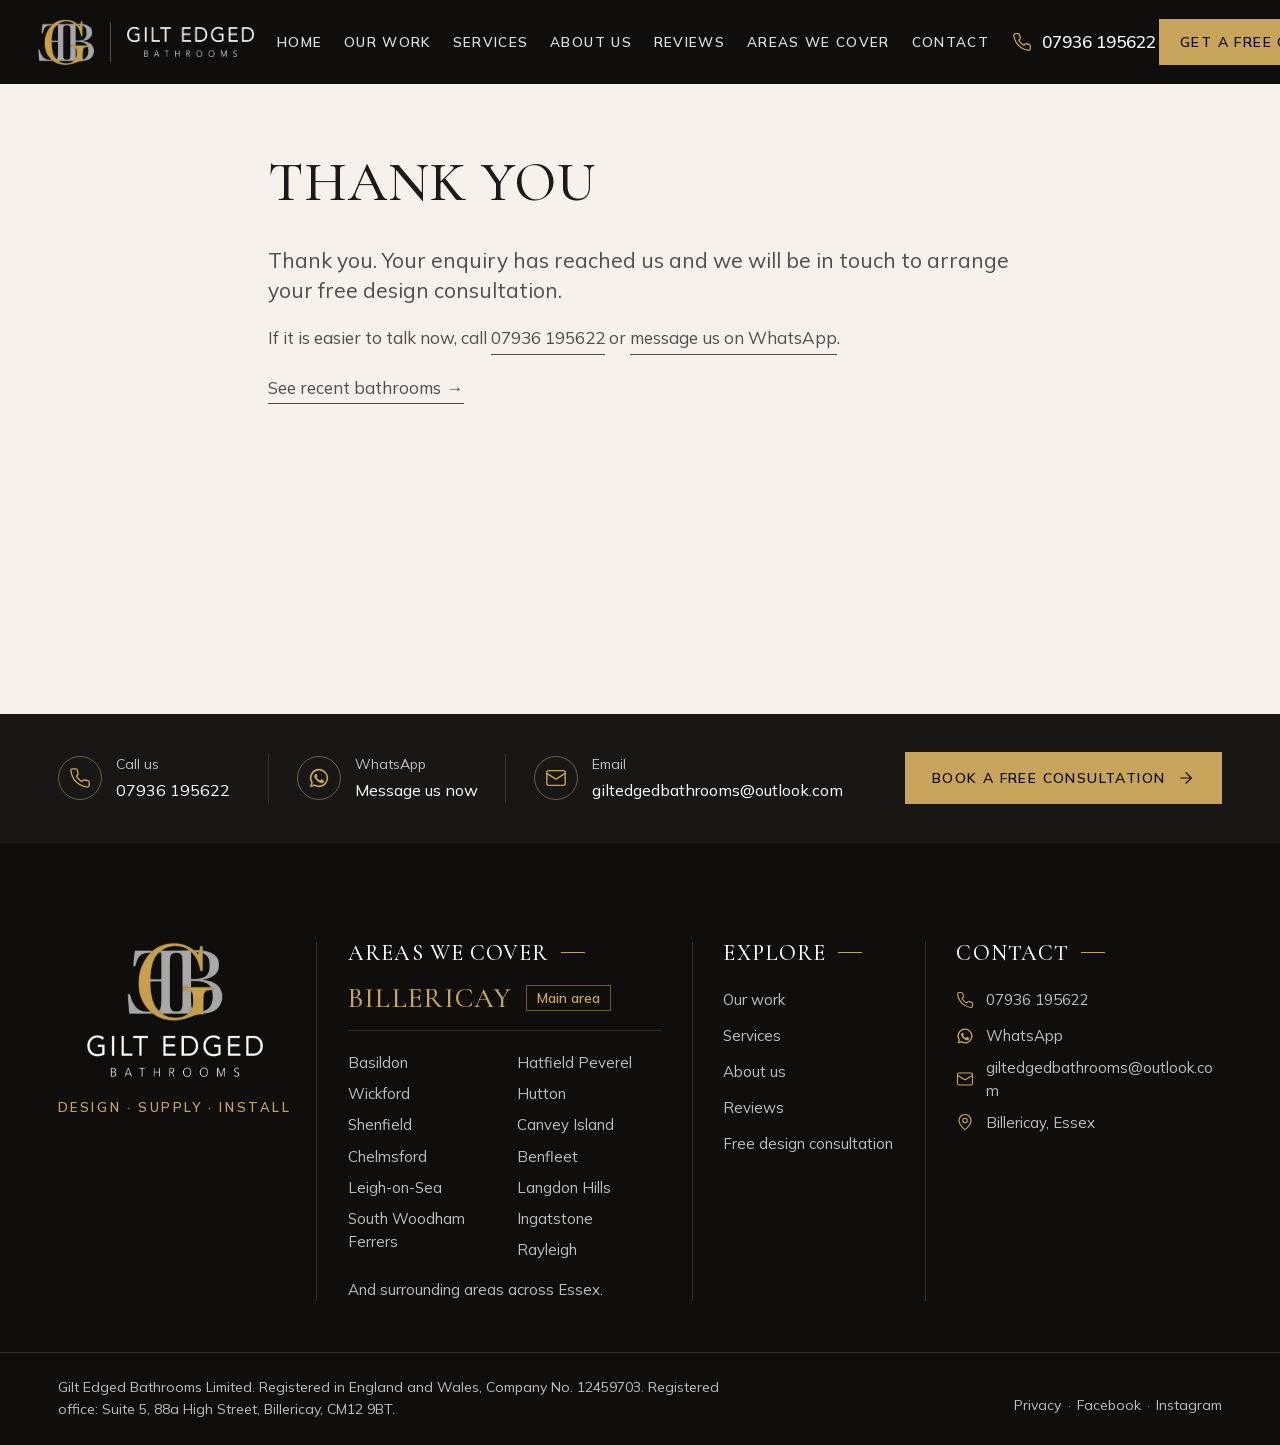
<file: thanks.html>
<!doctype html>
<html lang="en-GB">
<head>
<meta charset="utf-8">
<meta name="robots" content="noindex">
<meta name="viewport" content="width=device-width, initial-scale=1, viewport-fit=cover">
<title>Thank you | Gilt Edged Bathrooms</title>
<meta name="description" content="Gilt Edged Bathrooms, Billericay, Essex.">
<link rel="canonical" href="https://www.giltedgedbathrooms.co.uk/thanks.html">
<meta name="theme-color" content="#151412">
<meta property="og:type" content="website">
<meta property="og:title" content="Thank you | Gilt Edged Bathrooms">
<meta property="og:description" content="Gilt Edged Bathrooms, Billericay, Essex.">
<meta property="og:url" content="https://www.giltedgedbathrooms.co.uk/thanks.html">
<meta property="og:image" content="https://www.giltedgedbathrooms.co.uk/og.jpg">
<meta property="og:locale" content="en_GB">
<meta name="twitter:card" content="summary_large_image">
<link rel="icon" href="/favicon.ico" sizes="48x48">
<link rel="icon" href="/favicon.png" type="image/png" sizes="32x32">
<link rel="icon" href="/icon-192.png" type="image/png" sizes="192x192">
<link rel="apple-touch-icon" href="/apple-touch-icon.png">
<link rel="manifest" href="/site.webmanifest">
<link rel="preload" href="/fonts/mulish-latin.woff2" as="font" type="font/woff2" crossorigin>

<script>(function(d){d.classList.add('js');d.classList.add('no-intro')})(document.documentElement)</script>
<link rel="stylesheet" href="/css/site.css">
<script src="/js/lenis.min.js" defer></script>
<script src="/js/site.js" defer></script>
</head>
<body class="simple">
<a class="skip" href="#main">Skip to content</a>
<header class="nav is-solid" data-nav data-module="nav-split">
  <div class="nav__in">
    <a class="nav__logo" href="/" aria-label="Gilt Edged Bathrooms, home">
      <img class="nav__mark" src="/img/mark-light.png" width="290" height="240" alt="Gilt Edged Bathrooms">
      <span class="nav__div" aria-hidden="true"></span>
      <img class="nav__word" src="/img/word-light.png" width="537" height="127" alt="Gilt Edged Bathrooms" aria-hidden="true">
    </a>
    <nav class="nav__links" aria-label="Main"><ul><li><a class="nav__a" href="/">Home</a></li><li><a class="nav__a" href="/#work">Our work</a></li><li><a class="nav__a" href="/#services">Services</a></li><li><a class="nav__a" href="/#about">About us</a></li><li><a class="nav__a" href="/#reviews">Reviews</a></li><li><a class="nav__a" href="/#areas">Areas we cover</a></li><li><a class="nav__a" href="/#consultation">Contact</a></li></ul></nav>
    <a class="nav__tel" href="tel:+447936195622"><svg class="ico" viewBox="0 0 24 24" width="20" height="20" fill="none" stroke="currentColor" stroke-width="1.5" stroke-linecap="round" stroke-linejoin="round" aria-hidden="true"><path d="M22 16.92v3a2 2 0 0 1-2.18 2 19.79 19.79 0 0 1-8.63-3.07 19.5 19.5 0 0 1-6-6 19.79 19.79 0 0 1-3.07-8.67A2 2 0 0 1 4.11 2h3a2 2 0 0 1 2 1.72 12.84 12.84 0 0 0 .7 2.81 2 2 0 0 1-.45 2.11L8.09 9.91a16 16 0 0 0 6 6l1.27-1.27a2 2 0 0 1 2.11-.45 12.84 12.84 0 0 0 2.81.7A2 2 0 0 1 22 16.92z"/></svg><span class="tel">07936 195622</span></a>
    <a class="btn btn--accent nav__cta" href="/#consultation">Get a free quote</a>
    <button class="nav__menu" type="button" data-menu-open aria-expanded="false" aria-controls="menu">Menu</button>
  </div>
</header>
<div class="menu" id="menu" data-menu hidden>
  <div class="menu__top"><img src="/img/logo-row-light.png" width="996" height="240" alt="Gilt Edged Bathrooms"><button type="button" class="menu__close" data-menu-close>Close</button></div>
  <ul class="menu__list"><li><a href="/" data-menu-close>Home</a></li><li><a href="/#work" data-menu-close>Our work</a></li><li><a href="/#services" data-menu-close>Services</a></li><li><a href="/#about" data-menu-close>About us</a></li><li><a href="/#reviews" data-menu-close>Reviews</a></li><li><a href="/#areas" data-menu-close>Areas we cover</a></li><li><a href="/#consultation" data-menu-close>Contact</a></li></ul>
  <div class="menu__foot"><a class="tel" href="tel:+447936195622">07936 195622</a><a href="https://wa.me/447936195622">WhatsApp</a><a href="mailto:giltedgedbathrooms@outlook.com">giltedgedbathrooms@outlook.com</a></div>
</div>

<main id="main" class="simple__main sec">
  <div class="wrap simple__wrap"><h1 class="t-h2">Thank you</h1><div class="simple__text"><p class="t-lead">Thank you. Your enquiry has reached us and we will be in touch to arrange your free design consultation.</p>
<p>If it is easier to talk now, call <a class="link tel" href="tel:+447936195622">07936 195622</a> or <a class="link" href="https://wa.me/447936195622">message us on WhatsApp</a>.</p>
<p><a class="link link--arrow" href="/#projects">See recent bathrooms</a></p></div></div>
</main>
<section class="cbar" aria-label="Contact Gilt Edged Bathrooms" data-module="contact-bar">
  <div class="wrap cbar__grid">
    <a class="cbar__i rv" href="tel:+447936195622"><span class="cbar__ic"><svg class="ico" viewBox="0 0 24 24" width="22" height="22" fill="none" stroke="currentColor" stroke-width="1.5" stroke-linecap="round" stroke-linejoin="round" aria-hidden="true"><path d="M22 16.92v3a2 2 0 0 1-2.18 2 19.79 19.79 0 0 1-8.63-3.07 19.5 19.5 0 0 1-6-6 19.79 19.79 0 0 1-3.07-8.67A2 2 0 0 1 4.11 2h3a2 2 0 0 1 2 1.72 12.84 12.84 0 0 0 .7 2.81 2 2 0 0 1-.45 2.11L8.09 9.91a16 16 0 0 0 6 6l1.27-1.27a2 2 0 0 1 2.11-.45 12.84 12.84 0 0 0 2.81.7A2 2 0 0 1 22 16.92z"/></svg></span><span class="cbar__tx"><span class="cbar__k">Call us</span><span class="cbar__v tel">07936 195622</span></span></a>
    <a class="cbar__i rv" style="--delay: 90ms" href="https://wa.me/447936195622"><span class="cbar__ic"><svg viewBox="0 0 24 24" aria-hidden="true" width="22" height="22" class="ico"><path fill="currentColor" d="M12 2a10 10 0 0 0-8.6 15.1L2 22l5-1.3A10 10 0 1 0 12 2Zm0 18.2a8.2 8.2 0 0 1-4.2-1.2l-.3-.2-3 .8.8-2.9-.2-.3A8.2 8.2 0 1 1 12 20.2Zm4.5-6.1c-.2-.1-1.5-.7-1.7-.8-.2-.1-.4-.1-.6.1l-.8 1c-.1.2-.3.2-.5.1a6.7 6.7 0 0 1-3.3-2.9c-.3-.4.2-.4.7-1.3.1-.2 0-.3 0-.4l-.8-1.8c-.2-.5-.4-.4-.6-.4h-.5a1 1 0 0 0-.7.3 3 3 0 0 0-.9 2.2 5.2 5.2 0 0 0 1.1 2.7 11.8 11.8 0 0 0 4.5 4c1.7.7 2.3.8 3.2.6.5-.1 1.5-.6 1.7-1.2.2-.6.2-1.1.2-1.2-.1-.1-.3-.2-.5-.3Z"/></svg></span><span class="cbar__tx"><span class="cbar__k">WhatsApp</span><span class="cbar__v">Message us now</span></span></a>
    <a class="cbar__i rv" style="--delay: 180ms" href="mailto:giltedgedbathrooms@outlook.com"><span class="cbar__ic"><svg class="ico" viewBox="0 0 24 24" width="22" height="22" fill="none" stroke="currentColor" stroke-width="1.5" stroke-linecap="round" stroke-linejoin="round" aria-hidden="true"><rect width="20" height="16" x="2" y="4" rx="2"/><path d="m22 7-8.97 5.7a1.94 1.94 0 0 1-2.06 0L2 7"/></svg></span><span class="cbar__tx"><span class="cbar__k">Email</span><span class="cbar__v">giltedgedbathrooms@outlook.com</span></span></a>
    <div class="cbar__cta rv" style="--delay: 270ms"><a class="btn btn--accent" href="/#consultation">Book a free consultation <svg class="ico ico--arrow" viewBox="0 0 24 24" width="18" height="18" fill="none" stroke="currentColor" stroke-width="1.5" stroke-linecap="round" stroke-linejoin="round" aria-hidden="true"><path d="M5 12h14"/><path d="m12 5 7 7-7 7"/></svg></a></div>
  </div>
</section>
<footer class="foot on-dark" data-module="footer-uk-legal">
  <div class="wrap foot__grid">
    <div class="foot__col foot__brand">
      <a href="/" aria-label="Gilt Edged Bathrooms, home"><img src="/img/logo-stack-light.png" width="537" height="412" alt="Gilt Edged Bathrooms" loading="lazy"></a>
      <p class="foot__tag">Design · Supply · Install</p>
    </div>
    <div class="foot__col foot__areas" id="areas">
      <h2 class="foot__h">Areas we cover</h2>
      <p class="foot__main"><span class="foot__main-t">Billericay</span><span class="foot__badge">Main area</span></p>
      <ul class="foot__list"><li>Basildon</li><li>Wickford</li><li>Shenfield</li><li>Chelmsford</li><li>Leigh-on-Sea</li><li>South Woodham Ferrers</li><li>Hatfield Peverel</li><li>Hutton</li><li>Canvey Island</li><li>Benfleet</li><li>Langdon Hills</li><li>Ingatstone</li><li>Rayleigh</li></ul>
      <p class="foot__more">And surrounding areas across Essex.</p>
    </div>
    <div class="foot__col">
      <h2 class="foot__h">Explore</h2>
      <ul class="foot__nav">
        <li><a href="/projects/">Our work</a></li>
        <li><a href="/#services">Services</a></li>
        <li><a href="/about/">About us</a></li>
        <li><a href="/#reviews">Reviews</a></li>
        <li><a href="/#consultation">Free design consultation</a></li>
      </ul>
    </div>
    <div class="foot__col">
      <h2 class="foot__h">Contact</h2>
      <ul class="foot__contact">
        <li><a href="tel:+447936195622"><svg class="ico" viewBox="0 0 24 24" width="18" height="18" fill="none" stroke="currentColor" stroke-width="1.5" stroke-linecap="round" stroke-linejoin="round" aria-hidden="true"><path d="M22 16.92v3a2 2 0 0 1-2.18 2 19.79 19.79 0 0 1-8.63-3.07 19.5 19.5 0 0 1-6-6 19.79 19.79 0 0 1-3.07-8.67A2 2 0 0 1 4.11 2h3a2 2 0 0 1 2 1.72 12.84 12.84 0 0 0 .7 2.81 2 2 0 0 1-.45 2.11L8.09 9.91a16 16 0 0 0 6 6l1.27-1.27a2 2 0 0 1 2.11-.45 12.84 12.84 0 0 0 2.81.7A2 2 0 0 1 22 16.92z"/></svg><span class="tel">07936 195622</span></a></li>
        <li><a href="https://wa.me/447936195622"><svg viewBox="0 0 24 24" aria-hidden="true" width="18" height="18" class="ico"><path fill="currentColor" d="M12 2a10 10 0 0 0-8.6 15.1L2 22l5-1.3A10 10 0 1 0 12 2Zm0 18.2a8.2 8.2 0 0 1-4.2-1.2l-.3-.2-3 .8.8-2.9-.2-.3A8.2 8.2 0 1 1 12 20.2Zm4.5-6.1c-.2-.1-1.5-.7-1.7-.8-.2-.1-.4-.1-.6.1l-.8 1c-.1.2-.3.2-.5.1a6.7 6.7 0 0 1-3.3-2.9c-.3-.4.2-.4.7-1.3.1-.2 0-.3 0-.4l-.8-1.8c-.2-.5-.4-.4-.6-.4h-.5a1 1 0 0 0-.7.3 3 3 0 0 0-.9 2.2 5.2 5.2 0 0 0 1.1 2.7 11.8 11.8 0 0 0 4.5 4c1.7.7 2.3.8 3.2.6.5-.1 1.5-.6 1.7-1.2.2-.6.2-1.1.2-1.2-.1-.1-.3-.2-.5-.3Z"/></svg><span>WhatsApp</span></a></li>
        <li><a href="mailto:giltedgedbathrooms@outlook.com"><svg class="ico" viewBox="0 0 24 24" width="18" height="18" fill="none" stroke="currentColor" stroke-width="1.5" stroke-linecap="round" stroke-linejoin="round" aria-hidden="true"><rect width="20" height="16" x="2" y="4" rx="2"/><path d="m22 7-8.97 5.7a1.94 1.94 0 0 1-2.06 0L2 7"/></svg><span>giltedgedbathrooms@outlook.com</span></a></li>
        <li><span class="foot__ct"><svg class="ico" viewBox="0 0 24 24" width="18" height="18" fill="none" stroke="currentColor" stroke-width="1.5" stroke-linecap="round" stroke-linejoin="round" aria-hidden="true"><path d="M20 10c0 4.993-5.539 10.193-7.399 11.799a1 1 0 0 1-1.202 0C9.539 20.193 4 14.993 4 10a8 8 0 0 1 16 0"/><circle cx="12" cy="10" r="3"/></svg><span>Billericay, Essex</span></span></li>
      </ul>
    </div>
  </div>
  <div class="wrap foot__legal">
    <p>Gilt Edged Bathrooms Limited. Registered in England and Wales, Company No. 12459703. Registered office: Suite 5, 88a High Street, Billericay, CM12 9BT.</p>
    <p class="foot__links"><a href="/privacy.html">Privacy</a><span class="dot"></span><a href="https://www.facebook.com/giltedgedbathrooms/">Facebook</a><span class="dot"></span><a href="https://www.instagram.com/giltedgedbathrooms/">Instagram</a></p>
  </div>
</footer>
<dialog class="lb" data-lb aria-label="Photo viewer">
  <p class="lb__title" data-lb-title></p><p class="lb__count t-num" data-lb-count></p>
  <figure><img data-lb-img alt="Project photo" width="1600" height="2000"></figure>
  <button class="lb__btn lb__prev" type="button" data-lb-prev aria-label="Previous photo">←</button>
  <button class="lb__btn lb__next" type="button" data-lb-next aria-label="Next photo">→</button>
  <button class="lb__btn lb__close" type="button" data-lb-close aria-label="Close">Close</button>
</dialog>

<div class="callbar" data-callbar aria-label="Quick contact">
  <a class="callbar__a" href="tel:+447936195622">Call</a>
  <a class="callbar__a" href="https://wa.me/447936195622"><svg viewBox="0 0 24 24" aria-hidden="true" width="18" height="18"><path fill="currentColor" d="M12 2a10 10 0 0 0-8.6 15.1L2 22l5-1.3A10 10 0 1 0 12 2Zm0 18.2a8.2 8.2 0 0 1-4.2-1.2l-.3-.2-3 .8.8-2.9-.2-.3A8.2 8.2 0 1 1 12 20.2Zm4.5-6.1c-.2-.1-1.5-.7-1.7-.8-.2-.1-.4-.1-.6.1l-.8 1c-.1.2-.3.2-.5.1a6.7 6.7 0 0 1-3.3-2.9c-.3-.4.2-.4.7-1.3.1-.2 0-.3 0-.4l-.8-1.8c-.2-.5-.4-.4-.6-.4h-.5a1 1 0 0 0-.7.3 3 3 0 0 0-.9 2.2 5.2 5.2 0 0 0 1.1 2.7 11.8 11.8 0 0 0 4.5 4c1.7.7 2.3.8 3.2.6.5-.1 1.5-.6 1.7-1.2.2-.6.2-1.1.2-1.2-.1-.1-.3-.2-.5-.3Z"/></svg>WhatsApp</a>
  <a class="callbar__a callbar__a--accent" href="/#consultation">Free quote</a>
</div>
</body>
</html>
</file>
<file: css/site.css>
/* signature-web v3 · base/tokens.css
   Every module reads ONLY these tokens. A build derives the values from the client
   (wordmark skeleton, photography, trade); the names never change.
   Defaults below are a warm editorial set used for library previews. */
:root {
  /* ---- colour: warm neutrals carrying 2 to 4 percent of the brand hue; one accent ---- */
  --c-bg: #F6F4EF;                 /* ground */
  --c-bg-2: #ECE8E0;               /* second ground for rhythm shifts */
  --c-bg-3: #1E1C1A;               /* the one dark ground, used once or twice per page */
  --c-ink: #1B1A18;                /* text on light */
  --c-ink-2: rgb(27 26 24 / .74);  /* secondary text, 6.3:1 on --c-bg */
  --c-ink-3: rgb(27 26 24 / .62);  /* captions and functional labels, 4.6:1 on --c-bg (measured; .42 was 2.6:1) */
  --c-line: rgb(27 26 24 / .14);   /* hairlines, always alpha, never #ddd */
  --c-paper: #FFFFFF;              /* surfaces on --c-bg (cards are rare; use plates) */
  --c-accent: #7A2E2E;             /* ONE accent; rationed: primary action, one word, one line */
  --c-accent-ink: #FFFFFF;
  --c-on-dark: #F6F4EF;
  --c-on-dark-2: rgb(246 244 239 / .76);
  --c-line-dark: rgb(246 244 239 / .16);

  /* ---- type: display face from the client's wordmark, text face pairs with it ---- */
  --f-display: "Instrument Serif", Georgia, "Times New Roman", serif;
  --f-text: "Figtree", "Helvetica Neue", Arial, sans-serif;
  --f-mono: "IBM Plex Mono", ui-monospace, Menlo, monospace;   /* figures, prices, codes only */

  /* fluid scale: real steps, display capped near 72px, floors readable on a 375 phone */
  --t-display: clamp(2.5rem, 1.35rem + 3.7vw, 4.5rem);   /* 40 → 72 */
  --t-display-xl: clamp(3rem, 1.4rem + 5.4vw, 6rem);     /* 48 → 96, for a 1 to 3 word poster line only */
  --t-h2: clamp(1.75rem, 1.15rem + 1.9vw, 2.75rem);      /* 28 → 44 */
  --t-h3: clamp(1.25rem, 1.08rem + .6vw, 1.5rem);        /* 20 → 24 */
  --t-lead: clamp(1.125rem, 1.02rem + .4vw, 1.3125rem);  /* 18 → 21 */
  --t-body: 1.0625rem;                                   /* 17 */
  --t-small: .9375rem;                                   /* 15 */
  --t-label: .8125rem;                                   /* 13, functional labels only */
  --lh-display: .98;
  --lh-h2: 1.08;
  --lh-body: 1.55;
  --track-display: -.025em;
  --track-h2: -.015em;
  --track-label: .06em;
  --w-display: 400;
  --w-h2: 500;
  --w-body: 400;
  --measure: 58ch;

  /* ---- space: one scale, every gap on it ---- */
  --s-1: 4px;  --s-2: 8px;  --s-3: 12px; --s-4: 16px; --s-5: 24px; --s-6: 32px;
  --s-7: 48px; --s-8: 64px; --s-9: 96px; --s-10: 128px; --s-11: 160px; --s-12: 200px;
  --sec: clamp(72px, 5.5vw + 40px, 152px);        /* section air, content-heavy */
  --sec-tight: clamp(44px, 3.5vw + 24px, 88px);   /* proof strips, breaks, footer */
  --sec-top: var(--sec);
  --sec-bottom: var(--sec);

  /* ---- layout ---- */
  --wrap: 1320px;
  --gutter: clamp(20px, 4.5vw, 72px);
  --col-gap: clamp(16px, 2.2vw, 32px);
  --plate-gap: clamp(12px, 1.6vw, 24px);

  /* ---- motion: two curves, four durations, one rise, one zoom, one lift ---- */
  --ease: cubic-bezier(.33, 1, .68, 1);      /* every entrance, reveal, hover */
  --ease-io: cubic-bezier(.65, 0, .35, 1);   /* lateral moves, colour, indicators */
  --d-fb: 160ms;      /* press feedback */
  --d-ui: 320ms;      /* state changes: menu, accordion, tab indicator */
  --d-media: 700ms;   /* hover on images and plates */
  --d-reveal: 1000ms; /* scroll reveal of text and UI, once */
  --rise: 14px;
  --zoom: 1.04;
  --lift: -3px;
  --stagger: 90ms;

  /* ---- shape ---- */
  --r: 0px;        /* photographs and plates: square unless the brand is rounded */
  --r-ctl: 0px;    /* controls */
  --hair: 1px solid var(--c-line);

  color-scheme: light;
}

/* Dark ground: apply .on-dark to a section, tokens flip locally. */
.on-dark {
  --c-bg: var(--c-bg-3);
  --c-bg-2: #262421;
  --c-ink: var(--c-on-dark);
  --c-ink-2: var(--c-on-dark-2);
  --c-ink-3: rgb(246 244 239 / .64);
  --c-line: var(--c-line-dark);
  --c-paper: #2A2825;
  --hair: 1px solid var(--c-line);
  color-scheme: dark;
  background: var(--c-bg);
  color: var(--c-ink);
}

/* signature-web v3 · base/base.css  (reset + typography + layout + the four components every draft leaves generic) */
*, *::before, *::after { box-sizing: border-box; }
html { -webkit-text-size-adjust: 100%; scroll-behavior: auto; }
body { margin: 0; background: var(--c-bg); color: var(--c-ink); font-family: var(--f-text); font-size: var(--t-body); line-height: var(--lh-body); font-weight: var(--w-body); font-kerning: normal; font-feature-settings: "kern", "liga"; -webkit-font-smoothing: antialiased; text-rendering: optimizeLegibility; overflow-x: clip; }
img, picture, video, svg { display: block; max-width: 100%; }
img { height: auto; }
h1, h2, h3, h4, p, ul, ol, figure, blockquote, dl, dd { margin: 0; }
ul, ol { padding: 0; list-style: none; }
a { color: inherit; text-decoration: none; }
button, input, select, textarea { font: inherit; color: inherit; }
button { background: none; border: 0; padding: 0; cursor: pointer; }
::selection { background: var(--c-accent); color: var(--c-accent-ink); }
:focus-visible { outline: 2px solid var(--c-accent); outline-offset: 3px; }
:focus:not(:focus-visible) { outline: none; }
[hidden] { display: none !important; }

/* ---- type roles (roles, not tags: a section title can be .t-h2 on an h3) ---- */
.t-display { font-family: var(--f-display); font-size: var(--t-display); line-height: var(--lh-display); letter-spacing: var(--track-display); font-weight: var(--w-display); text-wrap: balance; }
.t-display-xl { font-family: var(--f-display); font-size: var(--t-display-xl); line-height: .92; letter-spacing: -.035em; font-weight: var(--w-display); text-wrap: balance; }
.t-h2 { font-family: var(--f-display); font-size: var(--t-h2); line-height: var(--lh-h2); letter-spacing: var(--track-h2); font-weight: var(--w-h2); text-wrap: balance; }
.t-h3 { font-size: var(--t-h3); line-height: 1.2; letter-spacing: -.01em; font-weight: 500; text-wrap: balance; }
.t-lead { font-size: var(--t-lead); line-height: 1.45; color: var(--c-ink-2); max-width: var(--measure); text-wrap: pretty; }
.t-body { font-size: var(--t-body); max-width: var(--measure); text-wrap: pretty; }
.t-small { font-size: var(--t-small); line-height: 1.5; }
.t-label { font-size: var(--t-label); line-height: 1.3; letter-spacing: var(--track-label); text-transform: uppercase; color: var(--c-ink-3); }   /* FUNCTIONAL labels only: form fields, table heads, PRIEŠ/PO */
.t-caption { font-size: var(--t-small); line-height: 1.4; color: var(--c-ink-2); }   /* data captions, normal case: "Trakų raj. · 120 m² · 2025" */
.t-num { font-variant-numeric: tabular-nums lining-nums; }
.t-mono { font-family: var(--f-mono); font-size: var(--t-small); font-variant-numeric: tabular-nums; }
.accent { color: var(--c-accent); }
p + p { margin-top: 1em; }

/* ---- layout ---- */
.wrap { width: 100%; max-width: var(--wrap); margin-inline: auto; padding-inline: var(--gutter); }
.wrap--wide { max-width: none; }
.g12 { display: grid; grid-template-columns: repeat(12, minmax(0, 1fr)); column-gap: var(--col-gap); }
.sec { padding-block: var(--sec-top) var(--sec-bottom); }
.sec--tight { --sec-top: var(--sec-tight); --sec-bottom: var(--sec-tight); }
.sec--flush { --sec-top: 0; --sec-bottom: 0; }
.bg-2 { background: var(--c-bg-2); }
.hair-t { border-top: var(--hair); }
.hair-b { border-bottom: var(--hair); }

/* ---- photographs: always visible, never animated in; fixed aspect per role ---- */
.ph { position: relative; overflow: clip; background: var(--c-bg-2); border-radius: var(--r); }
.ph > img, .ph > video { width: 100%; height: 100%; object-fit: cover; }
.ph--3x2 { aspect-ratio: 3 / 2; } .ph--4x5 { aspect-ratio: 4 / 5; } .ph--1x1 { aspect-ratio: 1; } .ph--16x9 { aspect-ratio: 16 / 9; } .ph--21x9 { aspect-ratio: 21 / 9; } .ph--2x3 { aspect-ratio: 2 / 3; }
a.ph > img, .ph--link > img { transition: transform var(--d-media) var(--ease); transform-origin: 50% 50%; }
@media (hover: hover) and (pointer: fine) { a.ph:hover > img, .ph--link:hover > img { transform: scale(var(--zoom)); } }

/* ---- buttons: one system. vertical to horizontal padding about 1 : 1.9 ---- */
.btn { display: inline-flex; align-items: center; justify-content: center; gap: 10px; min-height: 48px; padding: 13px 26px; border-radius: var(--r-ctl); background: var(--c-ink); color: var(--c-bg); font-size: var(--t-small); font-weight: 500; letter-spacing: .01em; line-height: 1; white-space: nowrap; border: 1px solid transparent; transition: background-color var(--d-ui) var(--ease), color var(--d-ui) var(--ease), transform var(--d-fb) var(--ease), border-color var(--d-ui) var(--ease); }
.btn:active { transform: scale(.98); }
.btn--accent { background: var(--c-accent); color: var(--c-accent-ink); }
.btn--ghost { background: transparent; color: var(--c-ink); border-color: var(--c-line); }
.btn--ghost:hover { border-color: var(--c-ink); }
.btn--phone { font-variant-numeric: tabular-nums; }
@media (hover: hover) and (pointer: fine) { .btn:hover { background: var(--c-accent); color: var(--c-accent-ink); } .btn--ghost:hover { background: var(--c-ink); color: var(--c-bg); } }
.link { display: inline-flex; align-items: baseline; gap: 6px; padding-bottom: 2px; background: linear-gradient(currentColor, currentColor) no-repeat 0 100% / 100% 1px; transition: background-size var(--d-ui) var(--ease-io); }
@media (hover: hover) and (pointer: fine) { .link:hover { background-size: 40% 1px; } }
.link--arrow::after { content: "→"; transition: transform var(--d-ui) var(--ease); }
@media (hover: hover) and (pointer: fine) { .link--arrow:hover::after { transform: translateX(4px); } }

/* ---- forms: every state designed; labels visible; button labelled with the outcome ---- */
.field { display: grid; gap: 6px; }
.field > label { font-size: var(--t-small); color: var(--c-ink-2); }
.field > input, .field > select, .field > textarea { width: 100%; min-height: 48px; padding: 12px 14px; background: var(--c-paper); border: 1px solid var(--c-line); border-radius: var(--r-ctl); transition: border-color var(--d-ui) var(--ease), box-shadow var(--d-ui) var(--ease); }
.field > textarea { min-height: 120px; resize: vertical; }
.field > input:hover, .field > textarea:hover { border-color: var(--c-ink-3); }
.field > input:focus-visible, .field > textarea:focus-visible, .field > select:focus-visible { outline: none; border-color: var(--c-ink); box-shadow: 0 0 0 3px color-mix(in srgb, var(--c-accent) 18%, transparent); }
.field[data-state="error"] > input, .field[data-state="error"] > textarea { border-color: var(--c-accent); }
.field .msg { font-size: var(--t-small); color: var(--c-accent); min-height: 1.2em; }
.form-done { padding: var(--s-5); border: var(--hair); font-size: var(--t-small); }   /* inline confirmation, never alert() */

/* ---- reveal: hidden state ONLY under [data-anim] set by script; photos never carry .rv ---- */
[data-anim] .rv { opacity: 0; transform: translateY(var(--rise)); }
.rv { transition: opacity var(--d-reveal) var(--ease), transform var(--d-reveal) var(--ease); transition-delay: var(--delay, 0ms); will-change: auto; }
[data-anim] .rv.in { opacity: 1; transform: none; }
@media (prefers-reduced-motion: reduce) { [data-anim] .rv { opacity: 1; transform: none; transition: none; } }

/* ---- utilities ---- */
.sr { position: absolute; width: 1px; height: 1px; padding: 0; margin: -1px; overflow: hidden; clip: rect(0 0 0 0); white-space: nowrap; border: 0; }
.tel { font-variant-numeric: tabular-nums; white-space: nowrap; }
.dot::before { content: "·"; margin-inline: .45em; color: var(--c-ink-3); }
.rail { display: flex; gap: var(--plate-gap); overflow-x: auto; scroll-snap-type: x mandatory; scrollbar-width: none; -webkit-overflow-scrolling: touch; padding-inline: var(--gutter); scroll-padding-inline: var(--gutter); }
.rail::-webkit-scrollbar { display: none; }
.rail > * { flex: 0 0 auto; scroll-snap-align: start; }

/* ---- phone protocol (PHONE.md): content edits and phone rhythm ---- */
@media (max-width: 759px) {
  .m-hide, [data-phone="cut"] { display: none !important; }
  :root { --sec: clamp(48px, 13vw, 64px); --sec-tight: 40px; }
  .field > input, .field > select, .field > textarea { font-size: 16px; }
}
@media (min-width: 760px) { .m-only { display: none !important; } }

/* signature-web · base/motion.css (pairs with motion.js; from the AKMIRA reference build, 2026-10-01)
   Behaviour styles only. Reads tokens: --c-bg-3 (intro ground), --c-on-dark (mark colour), --ease.
   Set the client's mark once:  :root { --mark: url(../img/mark.png); }  (white mask PNG with alpha from the logo) */
html.lenis, html.lenis body { height: auto; }
.lenis.lenis-smooth { scroll-behavior: auto !important; }
.lenis.lenis-smooth [data-lenis-prevent] { overscroll-behavior: contain; }
.lenis.lenis-stopped { overflow: hidden; }

/* intro: the client's mark, once per session */
.intro { display: none; }
.js .intro { display: grid; place-items: center; position: fixed; inset: 0; z-index: 200; background: var(--c-bg-3); transition: opacity .9s var(--ease) .05s, visibility 0s 1s; }
.js .intro__mark { width: 58px; height: 64px; background: var(--c-on-dark); -webkit-mask: var(--mark) center / contain no-repeat; mask: var(--mark) center / contain no-repeat; opacity: 0; transform: translateY(8px) scale(.96); animation: intro-mark 1s var(--ease) .15s forwards; }
@keyframes intro-mark { to { opacity: 1; transform: none; } }
.is-ready .intro, .no-intro .intro { opacity: 0; visibility: hidden; }
.no-intro .intro { display: none; }

/* hero photographs are there at once and settle into place */
.js [data-hero] img { transform: scale(1.07); transition: transform 2.6s cubic-bezier(.16, 1, .3, 1); }
.js.is-ready [data-hero] img { transform: none; }

/* text reveal: calm, once, never on photographs */
.js .rv { opacity: 0; transform: translateY(14px); }
.rv { transition: opacity 1s var(--ease) var(--delay, var(--d, 0ms)), transform 1s var(--ease) var(--delay, var(--d, 0ms)); }
.js .rv.in { opacity: 1; transform: none; }

/* parallax inside the frame; the frame must have overflow: hidden */
[data-par] { display: block; height: 100%; }
.has-par [data-par] { transform: translate3d(0, var(--py, 0px), 0) scale(1.1); will-change: transform; }

/* nav steps away while reading down */
[data-nav] { transition: background-color .6s var(--ease), color .6s var(--ease), box-shadow .6s var(--ease), transform .7s var(--ease); }
[data-nav].is-away { transform: translateY(-100%); }

/* gallery dialog: every image fits the screen */
[data-lb] { position: fixed; inset: 0; width: 100%; height: 100%; max-width: none; max-height: none; margin: 0; padding: 0; border: 0; background: #1E1A18; color: var(--c-on-dark); opacity: 0; transition: opacity .35s var(--ease), display .35s allow-discrete, overlay .35s allow-discrete; }
[data-lb][open] { opacity: 1; }
@starting-style { [data-lb][open] { opacity: 0; } }
[data-lb]::backdrop { background: transparent; }
[data-lb] figure { position: absolute; inset: 68px 96px 76px; margin: 0; display: flex; align-items: center; justify-content: center; }
[data-lb-img] { display: block; max-width: min(100%, calc(100vw - 192px)); max-height: min(100%, calc(100svh - 144px)); width: auto; height: auto; object-fit: contain; transition: opacity .35s var(--ease); animation: lb-in .7s var(--ease); }
[data-lb-img].is-loading { opacity: 0; }
@keyframes lb-in { from { opacity: 0; transform: scale(.985); } to { opacity: 1; transform: none; } }
@media (max-width: 759px) { [data-lb] figure { inset: 64px 0 96px; } [data-lb-img] { max-width: 100vw; max-height: calc(100svh - 160px); } }

@media (prefers-reduced-motion: reduce) {
  .js [data-hero] img, .js.is-ready [data-hero] img { transform: none; transition: none; }
  .js .intro { display: none; }
  .js .rv { opacity: 1; transform: none; transition: none; }
  .has-par [data-par] { transform: none; }
  [data-nav].is-away { transform: none; }
  [data-lb-img] { animation: none; }
}

/* Gilt Edged Bathrooms · 2026-10 client mockup: near-black, gold #C9A45C, uppercase classic serif headings, clean sans body */
@font-face { font-family: "Mulish"; src: url(/fonts/mulish-latin.woff2) format("woff2"); font-weight: 300 700; font-style: normal; font-display: swap; }
@font-face { font-family: "Cormorant Garamond"; src: url(/fonts/cormorant-latin.woff2) format("woff2"); font-weight: 400 700; font-style: normal; font-display: swap; }
@font-face { font-family: "Bodoni Moda"; src: url(/fonts/bodoni-pound0.woff2) format("woff2"); font-weight: 400; font-display: swap; unicode-range: U+0030, U+00A3; }

:root {
  --c-bg: #F6F2EB;
  --c-bg-2: #EEE7DC;
  --c-bg-3: #0F0E0D;
  --c-raised: #181715;
  --c-ink: #1B1A19;
  --c-ink-2: rgb(27 26 25 / .76);
  --c-ink-3: rgb(27 26 25 / .62);
  --c-line: rgb(27 26 25 / .14);
  --c-paper: #FFFFFF;
  --c-accent: #C9A45C;
  --c-accent-hi: #D9B97A;
  --c-accent-ink: #0F0E0D;
  --c-on-dark: #F4F0E8;
  --c-on-dark-2: rgb(244 240 232 / .78);
  --c-line-dark: rgb(244 240 232 / .14);
  --c-gold-line: rgb(201 164 92 / .5);
  --f-display: "Cormorant Garamond", "Cormorant", Georgia, "Times New Roman", serif;
  --f-text: "Mulish", "Avenir Next", "Helvetica Neue", Arial, sans-serif;
  --f-didone: "Bodoni Moda", "Didot", "Bodoni 72", serif;
  --t-display: clamp(2.25rem, .9rem + 3.2vw, 3.75rem);
  --t-display-xl: clamp(2.6rem, 1.4rem + 4vw, 5rem);
  --t-h2: clamp(1.75rem, 1.2rem + 1.5vw, 2.6rem);
  --w-display: 500;
  --w-h2: 500;
  --track-display: .01em;
  --track-h2: .02em;
  --lh-display: 1.02;
  --lh-h2: 1.08;
  --nav-h: 84px;
}
.on-dark { --c-bg-2: #1A1917; --c-paper: #1E1C1A; }

body { font-feature-settings: "kern", "liga", "lnum"; }
.t-h2, .t-display { font-family: var(--f-display); font-weight: 500; text-transform: uppercase; letter-spacing: var(--track-h2); }
.t-lead { font-weight: 400; }
.skip { position: absolute; left: 16px; top: -60px; z-index: 300; padding: 10px 16px; background: var(--c-ink); color: var(--c-bg); }
.skip:focus { top: 12px; }
.ico { flex: none; display: block; color: var(--c-accent); }
.eyebrow { display: flex; align-items: center; gap: 14px; font-size: .875rem; font-weight: 600; letter-spacing: .28em; text-transform: uppercase; color: var(--c-accent); }
.eyebrow--rule::before { content: ""; width: 40px; height: 1px; background: var(--c-accent); }
.eyebrow + .t-h2, .eyebrow + h1 { margin-top: 14px; }

/* buttons: uppercase, tracked, gold or outline */
.btn { min-height: 52px; padding: 15px 26px; gap: 12px; font-size: .875rem; font-weight: 600; letter-spacing: .1em; text-transform: uppercase; }
.btn .ico--arrow { color: currentColor; transition: transform var(--d-ui) var(--ease); }
.btn--accent { background: var(--c-accent); color: var(--c-accent-ink); }
.btn--line { background: transparent; color: #fff; border-color: rgb(255 255 255 / .55); }
@media (hover: hover) and (pointer: fine) {
  .btn--accent:hover { background: var(--c-accent-hi); color: var(--c-accent-ink); }
  .btn--line:hover { background: transparent; color: var(--c-accent); border-color: var(--c-accent); }
  .btn:hover .ico--arrow { transform: translateX(4px); }
}
.btn:focus-visible { outline-color: var(--c-accent); }

/* ------------------------------------------------ header */
.nav { position: sticky; top: 0; z-index: 100; background: var(--c-bg-3); color: #fff; box-shadow: 0 1px 0 rgb(255 255 255 / .06); }
.nav__in { display: flex; align-items: center; gap: clamp(16px, 1.8vw, 30px); height: var(--nav-h); padding-inline: clamp(20px, 3vw, 48px); max-width: 1600px; margin-inline: auto; }
.nav__logo { display: flex; align-items: center; gap: 16px; flex: none; }
.nav__mark { height: 46px; width: auto; }
.nav__div { width: 1px; height: 40px; background: rgb(255 255 255 / .28); }
.nav__word { height: 30px; width: auto; }
.nav__links { margin-left: auto; }
.nav__links ul { display: flex; gap: clamp(16px, 1.7vw, 28px); }
.nav__a { position: relative; display: block; padding-block: 10px; white-space: nowrap; font-size: .84375rem; font-weight: 600; letter-spacing: .1em; text-transform: uppercase; color: rgb(255 255 255 / .86); transition: color var(--d-ui) var(--ease); }
.nav__a::after { content: ""; position: absolute; left: 0; right: 0; bottom: 2px; height: 1px; background: var(--c-accent); transform: scaleX(0); transform-origin: 0 50%; transition: transform var(--d-ui) var(--ease-io); }
.nav__a.is-on { color: var(--c-accent); }
.nav__a.is-on::after { transform: scaleX(1); }
@media (hover: hover) and (pointer: fine) { .nav__a:hover { color: #fff; } .nav__a:hover::after { transform: scaleX(1); } }
.nav__tel { display: flex; align-items: center; gap: 10px; font-size: 1.0625rem; font-weight: 500; white-space: nowrap; }
.nav__cta { min-height: 46px; padding: 12px 20px; }
.nav__menu { display: none; min-height: 44px; padding: 0 4px; font-size: .875rem; font-weight: 600; letter-spacing: .14em; text-transform: uppercase; color: #fff; }
@media (max-width: 1279px) { .nav__links { display: none; } .nav__tel { margin-left: auto; } .nav__menu { display: block; } }
@media (max-width: 759px) {
  :root { --nav-h: 66px; }
  .nav__mark { height: 38px; } .nav__div { height: 32px; } .nav__word { height: 24px; } .nav__logo { gap: 12px; }
  .nav__tel span, .nav__cta { display: none; }
  .nav__tel { min-width: 44px; min-height: 44px; justify-content: center; }
}
@media (max-width: 359px) { .nav__word { display: none; } .nav__div { display: none; } }

/* menu sheet */
.menu { position: fixed; inset: 0; z-index: 150; display: flex; flex-direction: column; padding: 0 var(--gutter) calc(24px + env(safe-area-inset-bottom)); background: var(--c-bg-3); color: var(--c-on-dark); overflow-y: auto; }
.menu__top { display: flex; align-items: center; justify-content: space-between; height: var(--nav-h); flex: none; }
.menu__top img { width: 150px; height: auto; }
.menu__close { min-height: 44px; font-size: .875rem; font-weight: 600; letter-spacing: .14em; text-transform: uppercase; color: var(--c-on-dark); }
.menu__list { margin-top: 4vh; }
.menu__list a { display: block; padding: 12px 0; border-bottom: 1px solid var(--c-line-dark); font-family: var(--f-display); font-size: clamp(1.5rem, 5.6vw, 2.2rem); font-weight: 500; text-transform: uppercase; letter-spacing: .03em; }
.menu__list li:last-child a { color: var(--c-accent); }
.menu__foot { margin-top: auto; padding-top: 24px; display: grid; gap: 10px; font-size: 1rem; color: var(--c-on-dark-2); }

/* ------------------------------------------------ hero (split) */
.hx { position: relative; display: flex; align-items: center; min-height: calc(100svh - var(--nav-h)); background: var(--c-bg-3); color: #fff; overflow: clip; }
.hx__ph { position: absolute; top: 0; bottom: 0; right: 0; width: 57%; overflow: hidden; }
.hx__ph picture, .hx__ph img { display: block; width: 100%; height: 100%; }
.hx__ph img { object-fit: cover; object-position: 50% 52%; }
.hx__ph::before { content: ""; position: absolute; inset: 0; z-index: 1; background: linear-gradient(to right, var(--c-bg-3) 0%, rgb(15 14 13 / .62) 16%, rgb(15 14 13 / .18) 34%, rgb(15 14 13 / 0) 48%); }
.hx__body { position: relative; z-index: 2; padding-block: clamp(32px, 6vh, 72px); }
.hx__h1 { margin-top: 16px; font-family: var(--f-display); font-size: var(--t-display); font-weight: 500; line-height: var(--lh-display); letter-spacing: var(--track-display); text-transform: uppercase; }
.hx__h1 > span { display: block; }
.hx__g { color: var(--c-accent); }
.hx__w { color: #fff; }
.hx__p { margin-top: 22px; max-width: 34em; font-size: 1.0625rem; line-height: 1.6; color: rgb(255 255 255 / .88); }
.hx__trust { display: flex; flex-wrap: wrap; gap: 18px 26px; margin-top: 30px; max-width: 860px; }
.hx__trust li { display: flex; align-items: center; gap: 12px; max-width: 10.2em; font-size: .9375rem; line-height: 1.35; color: rgb(255 255 255 / .9); }
.hx__act { display: flex; flex-wrap: wrap; gap: 14px 18px; margin-top: 34px; }
@media (max-width: 899px) {
  .hx { align-items: flex-end; min-height: calc(100svh - var(--nav-h)); }
  .hx__ph { width: 100%; bottom: auto; height: min(64svh, 125vw); }
  .hx__ph img { object-position: 50% 40%; }
  .hx__ph::before { background: linear-gradient(to bottom, rgb(15 14 13 / .35) 0%, rgb(15 14 13 / 0) 22%, rgb(15 14 13 / 0) 42%, rgb(15 14 13 / .72) 74%, var(--c-bg-3) 100%); }
  .hx__body { padding-block: calc(min(64svh, 125vw) - 150px) 28px; }
  .hx__h1 { font-size: clamp(2.1rem, 9.4vw, 2.9rem); margin-top: 12px; }
  .hx__trust { display: grid; grid-template-columns: 1fr 1fr; gap: 14px 16px; margin-top: 22px; }
  .hx__trust li { font-size: .875rem; gap: 10px; }
  .hx__trust .ico { width: 26px; height: 26px; }
  .hx__act { margin-top: 24px; }
  .hx__act .btn { width: 100%; white-space: normal; text-align: center; }
}

/* ------------------------------------------------ services row (cream) */
.svx { background: #F3EEE6; padding-block: clamp(40px, 4.5vw, 64px); }
.svx__grid { display: grid; grid-template-columns: repeat(5, minmax(0, 1fr)); }
.svx__i { display: grid; justify-items: center; align-content: start; gap: 10px; padding: 6px clamp(12px, 1.6vw, 28px); text-align: center; }
.svx__i + .svx__i { border-left: 1px solid rgb(27 26 25 / .14); }
.svx__i .ico { margin-bottom: 8px; }
.svx__t { display: flex; align-items: center; justify-content: center; min-height: 2.7em; font-size: .875rem; font-weight: 700; letter-spacing: .14em; text-transform: uppercase; line-height: 1.35; }
.svx__d { max-width: 22ch; font-size: .9375rem; line-height: 1.5; color: var(--c-ink-2); }
@media (max-width: 999px) and (min-width: 760px) { .svx__grid { grid-template-columns: repeat(3, minmax(0, 1fr)); row-gap: 32px; } .svx__i:nth-child(4) { border-left: 0; } }
@media (max-width: 759px) {
  .svx__grid { grid-template-columns: minmax(0, 1fr); }
  .svx__i { grid-template-columns: 40px minmax(0, 1fr); justify-items: start; column-gap: 16px; row-gap: 4px; padding: 16px 0; text-align: left; }
  .svx__i + .svx__i { border-left: 0; border-top: 1px solid rgb(27 26 25 / .14); }
  .svx__i .ico { grid-row: 1 / span 2; margin: 2px 0 0; }
  .svx__d { max-width: none; }
}

/* ------------------------------------------------ recent work cards */
.wk { padding-block: clamp(56px, 6vw, 96px); }
.wk__head { display: flex; flex-wrap: wrap; align-items: center; justify-content: space-between; gap: 16px 32px; margin-bottom: clamp(24px, 3vw, 40px); }
.wk__h { display: flex; align-items: center; gap: 22px; font-family: var(--f-display); font-size: clamp(1.6rem, 1.1rem + 1.4vw, 2.4rem); font-weight: 500; text-transform: uppercase; letter-spacing: .03em; line-height: 1.1; }
.wk__h::before { content: ""; flex: none; width: 48px; height: 1px; background: var(--c-accent); }
.wk__all { display: inline-flex; align-items: center; gap: 10px; min-height: 44px; font-size: .875rem; font-weight: 600; letter-spacing: .14em; text-transform: uppercase; }
.wk__all .ico { color: var(--c-accent); transition: transform var(--d-ui) var(--ease); }
@media (hover: hover) and (pointer: fine) { .wk__all:hover .ico { transform: translateX(4px); } .wk__all:hover { color: var(--c-accent); } }
.wk__grid { display: grid; grid-template-columns: repeat(4, minmax(0, 1fr)); gap: clamp(12px, 1.4vw, 20px); }
.wk__grid--3 { grid-template-columns: repeat(3, minmax(0, 1fr)); }
.wk__card { display: block; background: var(--c-raised); }
.wk__ph { display: block; aspect-ratio: 6 / 5; }
.wk__ph img { width: 100%; height: 100%; object-fit: cover; transition: transform var(--d-media) var(--ease); }
.wk__t { display: flex; align-items: center; justify-content: space-between; gap: 12px; padding: 16px 18px 18px; border-top: 1px solid transparent; transition: border-color var(--d-ui) var(--ease); }
.wk__town { font-family: var(--f-display); font-size: 1.25rem; font-weight: 500; text-transform: uppercase; letter-spacing: .04em; line-height: 1.15; }
.wk__t .ico { color: var(--c-accent); transition: transform var(--d-ui) var(--ease); }
@media (hover: hover) and (pointer: fine) { .wk__card:hover .wk__ph img { transform: scale(var(--zoom)); } .wk__card:hover .wk__t { border-color: var(--c-accent); } .wk__card:hover .wk__t .ico { transform: translateX(4px); } }
.wk__card:focus-visible { outline-offset: 4px; }
@media (max-width: 999px) { .wk__grid, .wk__grid--3 { grid-template-columns: repeat(2, minmax(0, 1fr)); } }
@media (max-width: 759px) { .wk__h { gap: 14px; font-size: 1.55rem; } .wk__h::before { width: 28px; } .wk__t { padding: 12px 12px 14px; } .wk__town { font-size: 1.05rem; } .wk__t .ico { width: 16px; height: 16px; } }
@media (max-width: 759px) { .wk--all .wk__grid--3 { grid-template-columns: minmax(0, 1fr); } .wk--all .wk__town { font-size: 1.25rem; } }

/* ------------------------------------------------ before/after · review · £0 deposit */
.pr { }
.pr__grid { display: grid; grid-template-columns: minmax(0, 44fr) minmax(0, 30fr) minmax(0, 26fr); align-items: stretch; padding-right: max(var(--gutter), calc((100vw - var(--wrap)) / 2 + var(--gutter))); }
.pr__ba { position: relative; min-height: clamp(420px, 36vw, 600px); }
.pr__ba .ba--land { position: absolute; inset: 0; aspect-ratio: auto; }
.ba--land picture { position: absolute; inset: 0; }
.ba--land picture img { position: absolute; inset: 0; width: 100%; height: 100%; object-fit: cover; }
.pr__ba-link { position: absolute; left: 16px; bottom: 16px; z-index: 3; padding: 8px 12px; font-size: .875rem; color: #fff; background: rgb(15 14 13 / .62); transition: color var(--d-ui) var(--ease); }
@media (hover: hover) and (pointer: fine) { .pr__ba-link:hover { color: var(--c-accent); } }
.pr__rv { align-self: center; padding: clamp(32px, 4vw, 56px) clamp(24px, 3vw, 48px); }
.pr__stars { display: flex; gap: 4px; color: var(--c-accent); }
.pr__rv blockquote p { margin-top: 18px; font-size: clamp(1.05rem, .95rem + .35vw, 1.25rem); line-height: 1.55; color: #fff; }
.pr__rv figcaption { margin-top: 18px; font-size: .9375rem; color: var(--c-on-dark-2); }
.pr__more { display: inline-flex; align-items: center; gap: 10px; margin-top: 24px; padding-bottom: 4px; border-bottom: 1px solid var(--c-accent); font-size: .875rem; font-weight: 600; letter-spacing: .07em; white-space: nowrap; text-transform: uppercase; }
.pr__more .ico { color: var(--c-accent); transition: transform var(--d-ui) var(--ease); }
@media (hover: hover) and (pointer: fine) { .pr__more:hover .ico { transform: translateX(4px); } }
.pr__dep { align-self: center; margin-block: clamp(28px, 3vw, 48px); padding: clamp(28px, 2.6vw, 40px) clamp(22px, 2.2vw, 34px); border: 1px solid var(--c-gold-line); text-align: center; }
.pr__num { font-family: var(--f-didone); font-size: clamp(4.5rem, 3rem + 3.5vw, 6.5rem); line-height: .9; color: var(--c-accent); }
.pr__lab { margin-top: 8px; font-size: .875rem; font-weight: 600; letter-spacing: .32em; text-transform: uppercase; color: var(--c-accent); }
.pr__t { margin-top: 18px; padding-bottom: 22px; border-bottom: 1px solid var(--c-line-dark); font-size: 1.125rem; line-height: 1.45; color: #fff; }
.pr__ticks { display: grid; gap: 12px; margin-top: 22px; text-align: left; }
.pr__ticks li { display: flex; align-items: center; gap: 12px; font-size: 1rem; color: var(--c-on-dark); }
@media (max-width: 1099px) {
  .pr__grid { grid-template-columns: minmax(0, 1fr) minmax(0, 1fr); padding-right: 0; }
  .pr__ba { grid-column: 1 / -1; min-height: 0; }
  .pr__ba .ba--land { position: relative; inset: auto; aspect-ratio: 3 / 2; }
  .pr__rv { padding-left: var(--gutter); }
  .pr__dep { margin-right: var(--gutter); }
}
@media (max-width: 759px) {
  .pr__grid { grid-template-columns: minmax(0, 1fr); }
  .pr__ba .ba--land { aspect-ratio: 4 / 5; }
  .pr__rv { padding: 40px var(--gutter) 8px; }
  .pr__dep { margin: 32px var(--gutter) 56px; }
}

/* ------------------------------------------------ about (cream) */
.ab { background: #F5F1EA; color: var(--c-ink); }
.ab__grid { display: grid; grid-template-columns: minmax(0, 29fr) minmax(0, 41fr) minmax(0, 30fr); align-items: stretch; padding-right: max(var(--gutter), calc((100vw - var(--wrap)) / 2 + var(--gutter))); }
.ab__ph .ph { display: block; height: 100%; min-height: 460px; }
.ab__ph img { width: 100%; height: 100%; object-fit: cover; }
.ab__text { align-self: center; padding: clamp(48px, 5vw, 80px) clamp(28px, 4vw, 64px); }
.ab__p { margin-top: 20px; max-width: 46ch; font-size: 1.0625rem; line-height: 1.65; color: var(--c-ink-2); }
.ab__text .btn { margin-top: 30px; }
.ab__list { align-self: center; display: grid; gap: 18px; padding-block: clamp(40px, 4vw, 72px); }
.ab__list li { display: flex; align-items: center; gap: 16px; font-size: .9375rem; line-height: 1.45; color: var(--c-ink); }
.ab__list .ico { color: #B08A3E; }
@media (max-width: 999px) {
  .ab__grid { grid-template-columns: minmax(0, 1fr); padding-right: 0; }
  .ab__ph .ph { min-height: 0; aspect-ratio: 3 / 2; }
  .ab__text { padding: 44px var(--gutter) 8px; }
  .ab__list { padding: 24px var(--gutter) 52px; }
}

/* ------------------------------------------------ how it works */
.hw { padding-block: clamp(56px, 6vw, 88px); }
.hw__grid { display: grid; grid-template-columns: minmax(0, 4fr) minmax(0, 8fr); gap: 40px var(--col-gap); align-items: start; }
.hw__sub { margin-top: 12px; font-size: 1rem; color: var(--c-on-dark-2); }
.hw__steps { display: grid; grid-template-columns: repeat(4, minmax(0, 1fr)); gap: 24px clamp(28px, 3.4vw, 56px); }
.hw__s { position: relative; text-align: center; display: grid; justify-items: center; gap: 10px; }
.hw__s + .hw__s::before { content: ""; position: absolute; top: 17px; left: calc(-1 * clamp(28px, 3.4vw, 56px) + 6px); width: calc(clamp(28px, 3.4vw, 56px) - 12px); height: 1px; background: var(--c-gold-line); }
.hw__n { display: grid; place-items: center; width: 36px; height: 36px; border-radius: 50%; background: var(--c-accent); color: var(--c-accent-ink); font-weight: 700; font-size: 1rem; }
.hw__t { display: flex; align-items: center; justify-content: center; min-height: 2.7em; margin-top: 6px; font-size: .875rem; font-weight: 700; letter-spacing: .12em; text-transform: uppercase; line-height: 1.35; }
.hw__d { max-width: 22ch; font-size: .9375rem; line-height: 1.5; color: var(--c-on-dark-2); }
@media (max-width: 999px) { .hw__grid { grid-template-columns: minmax(0, 1fr); } }
@media (max-width: 759px) {
  .hw__steps { grid-template-columns: minmax(0, 1fr); gap: 0; }
  .hw__s { grid-template-columns: 36px minmax(0, 1fr); justify-items: start; column-gap: 16px; row-gap: 2px; padding: 16px 0; text-align: left; border-top: 1px solid var(--c-line-dark); }
  .hw__s + .hw__s::before { display: none; }
  .hw__n { grid-row: 1 / span 2; }
  .hw__t { margin-top: 6px; }
  .hw__d { max-width: none; }
}

/* ------------------------------------------------ page header (our work) and about page */
.pgh { padding-block: clamp(56px, 7vw, 104px) clamp(8px, 1vw, 16px); }
.pgh__h { margin-top: 14px; font-size: var(--t-display); }
.pgh__p { margin-top: 18px; max-width: 52ch; font-size: 1.0625rem; color: var(--c-on-dark-2); }
.wk--all { padding-top: clamp(32px, 3vw, 48px); }
.abp { background: #F5F1EA; }
.abp__grid { display: grid; grid-template-columns: minmax(0, 44fr) minmax(0, 56fr); align-items: stretch; padding-right: max(var(--gutter), calc((100vw - var(--wrap)) / 2 + var(--gutter))); }
.abp__ph { position: relative; }
.abp__ph .ph { display: block; position: sticky; top: var(--nav-h); height: calc(100svh - 100px); }
.abp__ph img { width: 100%; height: 100%; object-fit: cover; }
.abp__text { padding: clamp(48px, 6vw, 96px) 0 clamp(48px, 6vw, 96px) clamp(28px, 5vw, 80px); }
.abp__lead { margin-top: 20px; max-width: 52ch; font-size: 1.1875rem; line-height: 1.6; color: var(--c-ink); }
.abp__p { margin-top: 16px; max-width: 56ch; line-height: 1.65; color: var(--c-ink-2); }
.on-dark .abp__p { color: var(--c-on-dark-2); }
.ab__list--page { margin-top: 32px; padding: 0; }
.pr--solo { padding-block: clamp(56px, 6vw, 96px); }
.abp__dep { display: grid; grid-template-columns: auto minmax(0, 1fr); align-items: center; gap: 24px clamp(32px, 5vw, 80px); }
@media (max-width: 899px) { .abp__grid { grid-template-columns: minmax(0, 1fr); padding-right: 0; } .abp__ph .ph { position: static; height: auto; aspect-ratio: 3 / 2; } .abp__text { padding: 44px var(--gutter) 56px; } .abp__dep { grid-template-columns: minmax(0, 1fr); } }

/* phone type floor */
@media (max-width: 759px) { .btn { padding-inline: 18px; } .ask__legal, .foot__legal { font-size: .875rem; } }

/* ------------------------------------------------ before/after slider */
.ba { position: relative; aspect-ratio: 4 / 5; overflow: clip; touch-action: pan-y; user-select: none; -webkit-user-select: none; cursor: ew-resize; background: #2a2723; }
.ba img { position: absolute; inset: 0; width: 100%; height: 100%; object-fit: cover; pointer-events: none; -webkit-user-drag: none; }
.ba__before { position: absolute; inset: 0; clip-path: inset(0 calc(100% - var(--pos)) 0 0); }
.ba__line { position: absolute; top: 0; bottom: 0; left: var(--pos); width: 2px; margin-left: -1px; background: var(--c-accent); pointer-events: none; }
.ba__knob { position: absolute; top: 50%; left: 50%; width: 52px; height: 52px; margin: -26px 0 0 -26px; border-radius: 50%; border: 2px solid var(--c-accent); background: rgb(21 20 18 / .62); transition: transform var(--d-fb) var(--ease); }
.ba__knob::before, .ba__knob::after { content: ""; position: absolute; top: 50%; width: 8px; height: 8px; margin-top: -4px; border: solid var(--c-accent); border-width: 0 0 2px 2px; }
.ba__knob::before { left: 13px; transform: rotate(45deg); }
.ba__knob::after { right: 13px; transform: rotate(-135deg); }
.ba.is-drag .ba__knob { transform: scale(.94); }
.ba__tag { position: absolute; top: 14px; padding: 6px 10px; font-size: .68rem; font-weight: 600; letter-spacing: .16em; text-transform: uppercase; color: #fff; background: rgb(21 20 18 / .56); pointer-events: none; }
.ba__tag--b { left: 14px; } .ba__tag--a { right: 14px; }
.ba__range { position: absolute; inset: auto 0 0 0; width: 100%; height: 1px; opacity: 0; pointer-events: none; }
.ba:has(.ba__range:focus-visible) .ba__knob { box-shadow: 0 0 0 5px rgb(201 164 92 / .35); }

/* ------------------------------------------------ consultation form */
.ask { background: var(--c-bg-2); }
.ask__grid { display: grid; grid-template-columns: repeat(12, minmax(0, 1fr)); column-gap: var(--col-gap); align-items: start; }
.ask__text { grid-column: 1 / span 5; grid-row: 1; }
.ask__text .t-lead { margin-top: var(--s-5); }
.ask__direct { margin-top: var(--s-7); border-top: var(--hair); }
.ask__direct li { display: grid; grid-template-columns: 6.5em minmax(0, 1fr); align-items: baseline; gap: var(--s-4); padding: 9px 0; border-bottom: var(--hair); font-size: var(--t-small); }
.ask__direct a { display: inline-block; padding-block: 3px; font-weight: 600; overflow-wrap: anywhere; }
.ask__k { color: var(--c-ink-3); }
.ask__ph { grid-column: 1 / span 4; grid-row: 2; margin-top: var(--s-7); }
.ask__ph .ph { display: block; aspect-ratio: 3 / 2; width: min(100%, calc((100svh - 200px) * 1.5)); }
.ask__ph img { width: 100%; height: 100%; object-fit: cover; }
.ask__form { grid-column: 7 / span 6; grid-row: 1 / span 2; z-index: 1; display: grid; gap: 18px; margin-block: 0; padding: clamp(24px, 3vw, 44px); background: var(--c-paper); box-shadow: 0 30px 60px -40px rgb(27 26 25 / .35); }
.ask__row { display: grid; grid-template-columns: repeat(2, minmax(0, 1fr)); gap: 18px; }
.ask__form .field { gap: 6px; }
.ask__form .field > label { font-size: .875rem; font-weight: 600; letter-spacing: .02em; color: var(--c-ink-2); }
.ask__form .field .msg { min-height: 0; font-size: .875rem; color: #9A3B2B; }
.ask__form .field .msg:empty { display: none; }
.ask__form .field[data-state="error"] > input { border-color: #9A3B2B; }
.ask__form select { appearance: none; -webkit-appearance: none; background: var(--c-paper) url("data:image/svg+xml,%3Csvg xmlns='http://www.w3.org/2000/svg' width='12' height='8' viewBox='0 0 12 8'%3E%3Cpath d='M1 1l5 5 5-5' fill='none' stroke='%231B1A19' stroke-width='1.5'/%3E%3C/svg%3E") no-repeat right 14px center; padding-right: 36px; }
.ask__opt { font-weight: 400; color: var(--c-ink-3); }
.ask__file input { padding: 10px; font-size: 1rem; background: var(--c-bg); border-style: dashed; }
.ask__files { font-size: .875rem; color: var(--c-ink-2); }
.ask__files:empty { display: none; }
.ask__send { display: flex; flex-wrap: wrap; align-items: center; gap: 12px 22px; margin-top: 4px; }
.ask__note { font-size: .9rem; color: var(--c-ink-2); }
.ask__legal { font-size: .8rem; color: var(--c-ink-3); }
@media (max-width: 1099px) and (min-width: 760px) { .ask__text { grid-column: 1 / span 5; } .ask__form { grid-column: 6 / span 7; } .ask__ph { grid-column: 1 / span 5; } }
@media (max-width: 759px) {
  .ask__grid { grid-template-columns: minmax(0, 1fr); }
  .ask__text, .ask__form { grid-column: 1; grid-row: auto; }
  .ask__form { margin: var(--s-6) calc(-1 * var(--gutter)) 0; padding: 28px var(--gutter); box-shadow: none; }
  .ask__row { grid-template-columns: minmax(0, 1fr); }
  .ask__send .btn { width: 100%; }
  .ask__direct li { grid-template-columns: 5.4em minmax(0, 1fr); gap: 10px; }
  .ask__direct a[href^="mailto"] { font-size: .875rem; }
  .ask__ph { grid-column: 1; grid-row: auto; margin: var(--s-6) calc(-1 * var(--gutter)) 0; }
  .ask__ph .ph { min-height: 0; aspect-ratio: 3 / 2; }
}

/* ------------------------------------------------ phone call bar */
.callbar { display: none; }
@media (max-width: 759px) {
  .callbar { position: fixed; left: 0; right: 0; bottom: 0; z-index: 90; display: grid; grid-template-columns: 1fr 1.2fr 1.5fr; padding-bottom: env(safe-area-inset-bottom); background: var(--c-bg-3); color: var(--c-on-dark); box-shadow: 0 -1px 0 var(--c-line-dark); transform: translateY(110%); transition: transform var(--d-ui) var(--ease); }
  .callbar.is-on { transform: none; }
  .callbar__a { display: flex; align-items: center; justify-content: center; gap: 8px; min-height: 56px; font-size: .9375rem; font-weight: 600; }
  .callbar__a + .callbar__a { box-shadow: -1px 0 0 var(--c-line-dark); }
  .callbar__a--accent { background: var(--c-accent); color: var(--c-accent-ink); }
}

/* ------------------------------------------------ lightbox */
.lb__title, .lb__count { position: absolute; top: 24px; font-size: var(--t-small); color: var(--c-on-dark-2); }
.lb__title { left: 28px; } .lb__count { right: 120px; }
.lb__btn { position: absolute; min-width: 48px; min-height: 48px; color: var(--c-on-dark); font-size: 1.1rem; }
.lb__prev { left: 20px; top: 50%; margin-top: -24px; } .lb__next { right: 20px; top: 50%; margin-top: -24px; }
.lb__close { right: 20px; top: 10px; font-size: .95rem; font-weight: 600; }
@media (hover: hover) and (pointer: fine) { .lb__btn:hover { color: var(--c-accent); } }
@media (max-width: 759px) { .lb__prev, .lb__next { top: auto; bottom: 24px; } }

/* ------------------------------------------------ project page */
.phero { position: relative; height: 100svh; min-height: 600px; color: #fff; overflow: clip; background: #2a2723; }
.phero__scrim { position: absolute; inset: 0; background: radial-gradient(ellipse 70% 50% at 50% 52%, rgb(14 12 10 / .42), rgb(14 12 10 / 0) 70%), linear-gradient(to top, rgb(14 12 10 / .72), rgb(14 12 10 / 0) 34%), linear-gradient(to bottom, rgb(14 12 10 / .4), rgb(14 12 10 / 0) 22%); }
.phero__body { position: absolute; left: 0; right: 0; top: 50%; transform: translateY(-46%); text-align: center; }
.phero__h1 { font-size: var(--t-display-xl); font-weight: 300; line-height: .98; letter-spacing: -.025em; text-wrap: balance; }
.phero__scope { margin: 18px auto 0; max-width: 40ch; font-size: var(--t-lead); color: rgb(255 255 255 / .9); }
.phero__credits { position: absolute; left: 0; right: 0; bottom: 0; display: grid; grid-template-columns: repeat(4, minmax(0, 1fr)); gap: var(--col-gap); padding-block: 18px 24px; }
.phero__credits::before { content: ""; position: absolute; top: 0; left: var(--gutter); right: var(--gutter); height: 1px; background: rgb(255 255 255 / .24); }
.phero__credits dt { font-size: .875rem; font-weight: 600; color: rgb(255 255 255 / .7); }
.phero__credits dd { margin: 4px 0 0; font-size: .95rem; color: #fff; }
@media (max-width: 759px) {
  .phero__body { top: auto; bottom: 108px; transform: none; text-align: left; }
  .phero__h1 { font-size: clamp(2.4rem, 11vw, 3.2rem); }
  .phero__scope { margin-left: 0; font-size: 1.05rem; }
  .phero__credits { grid-template-columns: 1fr 1fr; }
  .phero__scrim { background: linear-gradient(to top, rgb(14 12 10 / .82), rgb(14 12 10 / .4) 40%, rgb(14 12 10 / 0) 64%), linear-gradient(to bottom, rgb(14 12 10 / .42), rgb(14 12 10 / 0) 18%); }
}
.pov__grid { display: grid; grid-template-columns: repeat(12, minmax(0, 1fr)); column-gap: var(--col-gap); row-gap: var(--s-5); }
.pov__k { grid-column: 1 / span 3; padding-top: 10px; font-size: 1rem; font-weight: 600; color: var(--c-accent); }
.pov__body { grid-column: 4 / span 8; }
.pov__p { font-size: clamp(1.45rem, 1rem + 1.5vw, 2.35rem); font-weight: 300; line-height: 1.3; letter-spacing: -.01em; text-wrap: pretty; }
.pov__k { grid-row: 1; }
.pov__body { grid-row: 1 / span 2; }
.pov__q { grid-column: 1 / span 3; grid-row: 2; align-self: end; padding-top: var(--s-5); border-top: 2px solid var(--c-accent); }
.pov__q blockquote p { font-size: 1.0625rem; line-height: 1.5; }
.pov__q figcaption { margin-top: 12px; font-size: var(--t-small); color: var(--c-ink-2); }
@media (max-width: 759px) { .pov__grid { grid-template-columns: minmax(0, 1fr); } .pov__k, .pov__body, .pov__q { grid-column: 1; grid-row: auto; } .pov__q { margin-top: var(--s-5); } }
.pba { background: var(--c-bg-2); }
.pba__grid { display: grid; grid-template-columns: repeat(12, minmax(0, 1fr)); column-gap: var(--col-gap); row-gap: var(--s-6); align-items: start; }
.pba__text { grid-column: 1 / span 4; }
.pba__text .t-lead { margin-top: var(--s-4); }
.pba__stage { grid-column: 6 / span 6; display: grid; justify-items: center; }
.pba__stage .ba { width: min(100%, calc((100svh - 160px) * .8)); }
@media (max-width: 759px) { .pba__grid { grid-template-columns: minmax(0, 1fr); } .pba__text, .pba__stage { grid-column: 1; } .pba__stage { margin-inline: calc(-1 * var(--gutter)); } .pba__stage .ba { width: 100%; } }
.pg__grid { display: grid; grid-template-columns: repeat(12, minmax(0, 1fr)); column-gap: var(--col-gap); row-gap: clamp(32px, 4vw, 64px); }
.pg__t { display: block; width: min(100%, calc((100svh - 150px) * .8)); aspect-ratio: 4 / 5; }
.pg__t img { width: 100%; height: 100%; object-fit: cover; }
.pg__t:nth-child(odd) { grid-column: 1 / span 6; justify-self: end; }
.pg__t:nth-child(even) { grid-column: 7 / span 6; justify-self: start; margin-top: clamp(48px, 7vw, 112px); }
.pg__t:nth-child(even) + .pg__t { margin-top: calc(-1 * clamp(24px, 3.5vw, 56px)); }
.pg__t:nth-child(even):last-child { margin-top: 0; }
@media (max-width: 759px) { .pg__grid { grid-template-columns: minmax(0, 1fr); row-gap: 12px; } .pg__t:nth-child(n) { grid-column: 1; width: calc(100% + 2 * var(--gutter)); margin: 0 calc(-1 * var(--gutter)); justify-self: stretch; } }
.pcta__grid { display: grid; grid-template-columns: repeat(12, minmax(0, 1fr)); column-gap: var(--col-gap); row-gap: var(--s-5); align-items: end; }
.pcta__grid .t-h2 { grid-column: 1 / span 7; }
.pcta__p { grid-column: 1 / span 7; color: var(--c-ink-2); font-size: var(--t-lead); }
.pcta__act { grid-column: 9 / span 4; grid-row: 1 / span 2; display: grid; justify-items: start; gap: 18px; }
.pcta__act .tel { font-size: 1.4rem; font-weight: 300; }
@media (max-width: 999px) { .pcta__grid { grid-template-columns: minmax(0, 1fr); } .pcta__grid > * { grid-column: 1 !important; grid-row: auto !important; } .pcta__act .btn { width: 100%; } }
.next { position: relative; display: block; height: clamp(360px, 62svh, 640px); color: #fff; overflow: clip; background: #2a2723; }
.next__ph { position: absolute; inset: 0; }
.next__ph img { width: 100%; height: 100%; object-fit: cover; transition: transform var(--d-media) var(--ease); }
.next::after { content: ""; position: absolute; inset: 0; background: linear-gradient(to top, rgb(14 12 10 / .7), rgb(14 12 10 / .15) 60%); }
.next__body { position: absolute; left: 0; right: 0; bottom: clamp(32px, 5vw, 64px); z-index: 1; display: grid; gap: 8px; }
.next__k { font-size: .95rem; font-weight: 600; color: var(--c-accent); }
.next__town { font-size: var(--t-display); font-weight: 300; line-height: 1; letter-spacing: -.02em; }
.next__scope { font-size: var(--t-small); color: rgb(255 255 255 / .82); }
@media (hover: hover) and (pointer: fine) { .next:hover .next__ph img { transform: scale(var(--zoom)); } }
.next:focus-visible { outline-offset: -4px; }

/* simple pages */
.simple__main { padding-top: calc(var(--nav-h) + var(--sec-tight)); min-height: 70svh; }
.simple__wrap { max-width: 860px; }
.simple__wrap h1 { font-size: var(--t-display); }
.simple__text { margin-top: var(--s-6); display: grid; gap: 1em; color: var(--c-ink-2); }
.simple__text p + p { margin-top: 0; }

/* phone type floor: nothing under 14 px except functional photo tags */
@media (max-width: 759px) {
  .btn { padding-inline: 18px; }
  .how__n, .ix__n { font-size: .875rem; }
  .ask__legal, .foot__legal { font-size: .875rem; }
  .foot__h { font-size: .8125rem; }
}

.foot .link, .rvws figcaption .link { padding-block: 3px; }
/* project page: before/after notes beside the slider */
.pba__text { align-self: center; }
.pba__dl { margin-top: var(--s-6); border-top: var(--hair); }
.pba__dl > div { display: grid; grid-template-columns: 5em minmax(0, 1fr); gap: var(--s-4); padding: 14px 0; border-bottom: var(--hair); font-size: var(--t-small); }
.pba__dl dt { font-weight: 600; }
.pba__dl > div:last-child dt { color: var(--c-ink); box-shadow: inset 0 -2px 0 var(--c-accent); justify-self: start; }
.pba__dl dd { margin: 0; color: var(--c-ink-2); }
/* gallery: an odd last photograph sits centred */
@media (min-width: 760px) { .pg__t:last-child:nth-child(odd) { grid-column: 4 / span 6; justify-self: center; margin-top: 0; } }
.ask__legal .link, .simple__text .link { padding-block: 3px; }

/* parallax inside photo frames (motion.js sets --py on desktop with a fine pointer); hover zoom passes through the wrapper */
[data-par] > img { width: 100%; height: 100%; object-fit: cover; transition: transform var(--d-media) var(--ease); }
@media (hover: hover) and (pointer: fine) { a.ph:hover [data-par] > img, .svc__door:hover [data-par] > img, .next:hover [data-par] > img { transform: scale(var(--zoom)); } }
.next:hover .next__ph > [data-par] > img { transform: scale(var(--zoom)); }

/* project pages under the solid header (2026-10) */
.phero { height: calc(100svh - var(--nav-h)); min-height: 520px; }
.phero__h1 { font-family: var(--f-display); font-weight: 500; text-transform: uppercase; letter-spacing: .03em; line-height: 1; }
.next__town { font-family: var(--f-display); font-weight: 500; text-transform: uppercase; letter-spacing: .03em; }
.pov__p { font-weight: 300; }
.simple__main { padding-top: var(--sec-tight); }
.simple__wrap h1 { font-size: var(--t-display); }
.ask .eyebrow { margin-bottom: 0; }

@media (max-width: 1199px) { .pcta__grid { grid-template-columns: minmax(0, 1fr); } .pcta__grid > * { grid-column: 1 !important; grid-row: auto !important; } }
.pcta__act .btn { white-space: normal; text-align: center; }

.hw__head .t-h2 { white-space: nowrap; }
@media (max-width: 759px) { .pr__more { white-space: normal; } }

/* ------------------------------------------------ contact bar (2026-10 rework: equal cells, centred dividers) */
.cbar { background: var(--c-raised); color: var(--c-on-dark); }
.cbar__grid { display: grid; grid-template-columns: auto auto auto minmax(0, 1fr); align-items: center; padding-block: 30px; }
.cbar__i { display: flex; align-items: center; gap: 16px; padding-inline: clamp(20px, 2.6vw, 40px); transition: color var(--d-ui) var(--ease); }
.cbar__i:first-child { padding-left: 0; }
.cbar__i + .cbar__i { border-left: 1px solid var(--c-line-dark); }
.cbar__ic { display: grid; place-items: center; flex: none; width: 48px; height: 48px; border: 1px solid var(--c-gold-line); border-radius: 50%; color: var(--c-accent); transition: background-color var(--d-ui) var(--ease), border-color var(--d-ui) var(--ease); }
.cbar__tx { display: grid; gap: 2px; }
.cbar__k { font-size: .875rem; color: var(--c-on-dark-2); }
.cbar__v { font-size: 1.0625rem; color: #fff; white-space: nowrap; transition: color var(--d-ui) var(--ease); }
.cbar__cta { justify-self: end; }
@media (hover: hover) and (pointer: fine) { .cbar__i:hover .cbar__v { color: var(--c-accent); } .cbar__i:hover .cbar__ic { border-color: var(--c-accent); background: rgb(201 164 92 / .08); } }
@media (max-width: 1199px) { .cbar__grid { grid-template-columns: repeat(3, minmax(0, 1fr)); row-gap: 24px; } .cbar__i { padding-inline: 20px; } .cbar__v { white-space: normal; overflow-wrap: anywhere; } .cbar__cta { grid-column: 1 / -1; justify-self: start; } }
@media (max-width: 759px) {
  .cbar__grid { grid-template-columns: minmax(0, 1fr); row-gap: 0; padding-block: 8px 28px; }
  .cbar__i { padding: 16px 0; }
  .cbar__i + .cbar__i { border-left: 0; border-top: 1px solid var(--c-line-dark); }
  .cbar__ic { width: 44px; height: 44px; }
  .cbar__cta { justify-self: stretch; padding-top: 12px; }
  .cbar__cta .btn { width: 100%; }
}

/* ------------------------------------------------ footer (2026-10 rework: four aligned columns, separated) */
.foot { padding-block: clamp(56px, 6vw, 88px) 0; font-size: .9375rem; }
.foot__grid { display: grid; grid-template-columns: minmax(0, 1fr) minmax(0, 1.45fr) minmax(0, .9fr) minmax(0, 1.15fr); align-items: start; }
.foot__col { padding-inline: clamp(20px, 2.4vw, 40px); }
.foot__col:first-child { padding-left: 0; }
.foot__col:last-child { padding-right: 0; }
.foot__col + .foot__col { border-left: 1px solid var(--c-line-dark); }
.foot__col { min-height: 100%; }
.foot__brand img { display: block; width: 150px; height: auto; }
.foot__tag { margin-top: 22px; font-size: .8125rem; font-weight: 600; letter-spacing: .26em; text-transform: uppercase; color: var(--c-accent); white-space: nowrap; }
.foot__h { display: flex; align-items: center; gap: 12px; margin: 0 0 20px; font-family: var(--f-display); font-size: 1.375rem; font-weight: 500; line-height: 1; text-transform: uppercase; letter-spacing: .05em; color: #fff; }
.foot__h::after { content: ""; flex: none; width: 24px; height: 1px; background: var(--c-accent); }
.foot__main { display: flex; align-items: center; flex-wrap: wrap; gap: 8px 14px; }
.foot__main-t { font-family: var(--f-display); font-size: 1.75rem; font-weight: 500; line-height: 1; text-transform: uppercase; letter-spacing: .04em; color: var(--c-accent); }
.foot__badge { padding: 5px 10px; border: 1px solid var(--c-gold-line); font-size: .875rem; font-weight: 600; color: var(--c-accent); line-height: 1; }
.foot__list { columns: 2; column-gap: 24px; margin-top: 18px; padding-top: 16px; border-top: 1px solid var(--c-line-dark); color: var(--c-on-dark-2); }
.foot__list li { padding: 4px 0; break-inside: avoid; }
.foot__more { margin-top: 12px; color: var(--c-on-dark-2); }
.foot__nav, .foot__contact { display: grid; gap: 4px; }
.foot__nav a, .foot__contact a, .foot__ct { display: inline-flex; align-items: center; gap: 12px; min-height: 32px; color: var(--c-on-dark-2); transition: color var(--d-ui) var(--ease); }
.foot__contact .ico { color: var(--c-accent); }
.foot__contact span { overflow-wrap: anywhere; }
@media (hover: hover) and (pointer: fine) { .foot__nav a:hover, .foot__contact a:hover { color: var(--c-accent); } }
.foot__legal { display: flex; flex-wrap: wrap; align-items: center; justify-content: space-between; gap: 12px 32px; margin-top: clamp(48px, 5vw, 72px); padding-block: 24px; border-top: 1px solid var(--c-line-dark); font-size: .875rem; color: var(--c-on-dark-2); }
.foot__legal p { max-width: 86ch; }
.foot__links { display: flex; align-items: center; white-space: nowrap; }
.foot__links a { display: inline-block; padding-block: 4px; transition: color var(--d-ui) var(--ease); }
@media (hover: hover) and (pointer: fine) { .foot__links a:hover { color: var(--c-accent); } }
@media (max-width: 1099px) {
  .foot__grid { grid-template-columns: minmax(0, 1fr) minmax(0, 1fr); row-gap: 40px; }
  .foot__col:nth-child(3) { padding-left: 0; border-left: 0; }
  .foot__col:nth-child(2) { padding-right: 0; }
}
@media (max-width: 759px) {
  .foot { padding-bottom: calc(72px + env(safe-area-inset-bottom)); }
  .foot__grid { grid-template-columns: minmax(0, 1fr) minmax(0, 1fr); row-gap: 0; }
  .foot__col { padding: 28px 0; border-left: 0 !important; }
  .foot__brand, .foot__areas { grid-column: 1 / -1; border-bottom: 1px solid var(--c-line-dark); }
  .foot__brand { padding-top: 0; display: flex; align-items: center; justify-content: space-between; gap: 16px; }
  .foot__brand img { width: 112px; }
  .foot__tag { margin: 0; letter-spacing: .18em; white-space: normal; text-align: right; }
  .foot__col:nth-child(3) { padding-right: 12px; }
  .foot__legal { margin-top: 0; }
}

/* ------------------------------------------------ section rhythm (2026-10 rework): photos sit inside the grid, never on a section edge */
.pr { padding-block: clamp(56px, 6vw, 96px); }
.pr__grid { max-width: var(--wrap); margin-inline: auto; padding-inline: var(--gutter); grid-template-columns: minmax(0, 5fr) minmax(0, 4fr) minmax(0, 3.4fr); column-gap: clamp(28px, 3.4vw, 56px); align-items: center; }
.pr__ba { min-height: 0; }
.pr__ba .ba--land { position: relative; inset: auto; aspect-ratio: 5 / 4; }
.pr__rv { padding: 0; }
.pr__dep { margin: 0; }
.ab { padding-block: clamp(56px, 6vw, 96px); }
.ab__grid { max-width: var(--wrap); margin-inline: auto; padding-inline: var(--gutter); grid-template-columns: minmax(0, 4fr) minmax(0, 4.6fr) minmax(0, 3.4fr); column-gap: clamp(28px, 3.4vw, 56px); align-items: center; }
.ab__ph .ph { min-height: 0; height: auto; aspect-ratio: 4 / 5; width: min(100%, calc((100svh - 140px) * .8)); }
.ab__text { padding: 0; }
.ab__list { padding: 0; }
.ask__grid { align-items: center; }
.ask__text { align-self: center; }
.ask__form { grid-row: 1; }
@media (max-width: 1099px) {
  .pr__grid { grid-template-columns: minmax(0, 1fr) minmax(0, 1fr); row-gap: 40px; padding-inline: var(--gutter); }
  .pr__ba { grid-column: 1 / -1; }
  .pr__ba .ba--land { aspect-ratio: 3 / 2; }
  .pr__rv { padding: 0; }
  .pr__dep { margin: 0; }
}
@media (max-width: 999px) {
  .ab__grid { grid-template-columns: minmax(0, 1fr); row-gap: 32px; padding-inline: var(--gutter); }
  .ab__ph .ph { width: 100%; aspect-ratio: 3 / 2; }
  .ab__text, .ab__list { padding: 0; }
}
@media (max-width: 759px) {
  .pr__grid { grid-template-columns: minmax(0, 1fr); row-gap: 36px; }
  .pr__ba { margin-inline: calc(-1 * var(--gutter)); }
  .pr__ba .ba--land { aspect-ratio: 4 / 5; }
  .pr__ba-link { left: var(--gutter); }
  .pr__dep { margin: 0; }
  .ab__ph { margin-inline: calc(-1 * var(--gutter)); }
}

/* ------------------------------------------------ air (2026-10): one generous section rhythm everywhere */
:root { --air: clamp(72px, 4vw + 48px, 112px); --air-band: clamp(56px, 2.5vw + 40px, 80px); }
@media (max-width: 759px) { :root { --air: 64px; --air-band: 48px; } }
.svx { padding-block: var(--air-band); }
.svx__grid { row-gap: 40px; }
.wk, .pr, .ab, .hw, .ask, .pr--solo { padding-block: var(--air); }
.wk--all { padding-top: clamp(40px, 4vw, 64px); }
.pgh { padding-block: var(--air) 0; }
.wk__head { margin-bottom: clamp(28px, 3vw, 44px); }
.wk__grid { gap: clamp(16px, 1.8vw, 28px); }
.pr__grid, .ab__grid { column-gap: clamp(36px, 4.6vw, 80px); }
.hw__grid { row-gap: 44px; }
.hw__steps { column-gap: clamp(36px, 4.4vw, 72px); }
.hw__s + .hw__s::before { left: calc(-1 * clamp(36px, 4.4vw, 72px) + 8px); width: calc(clamp(36px, 4.4vw, 72px) - 16px); }
.ab__p, .hx__p { margin-top: 24px; }
.ab__list { gap: 22px; }
.ask__direct { margin-top: 40px; }
.cbar__grid { padding-block: clamp(36px, 3vw, 48px); }
.foot { padding-top: var(--air); }
.foot__legal { margin-top: clamp(48px, 4vw, 64px); }
.pov, .pba, .pg, .pcta { padding-block: var(--air); }
@media (max-width: 759px) { .pr__grid { row-gap: 44px; } .ab__grid { row-gap: 36px; } .hw__grid { row-gap: 28px; } }

/* ------------------------------------------------ 2026-10 phone + footer brand fixes */
.foot__brand { display: grid; justify-items: center; justify-self: start; align-content: start; }
.foot__brand img { width: 176px; }
.foot__tag { margin-top: 20px; font-size: .8125rem; letter-spacing: .2em; text-align: center; white-space: nowrap; }
.wk__card { display: flex; flex-direction: column; height: 100%; }
.wk__grid > li { display: flex; }
.wk__grid > li > .wk__card { width: 100%; }
.wk__t { flex: 1; }
@media (max-width: 759px) {
  .ask__form { grid-row: auto; }
  .ask__grid { row-gap: 0; }
  .wk__town { font-size: .95rem; letter-spacing: .02em; }
  .foot__grid { grid-template-columns: minmax(0, 1fr); }
  .foot__brand { grid-column: 1; display: grid; justify-items: center; justify-self: stretch; padding-bottom: 28px; text-align: center; }
  .foot__brand img { width: 150px; }
  .foot__tag { margin-top: 16px; font-size: .8125rem; letter-spacing: .18em; text-align: center; }
  .foot__col:nth-child(3) { padding-right: 0; }
  .foot__col { border-bottom: 1px solid var(--c-line-dark); }
  .foot__col:last-child { border-bottom: 0; }
  .foot__nav, .foot__contact { grid-template-columns: 1fr; }
  .foot__legal { flex-direction: column; align-items: flex-start; }
}

/* before/after a little larger; about photo back to full height with the soft fade into the panel */
.pr__grid { grid-template-columns: minmax(0, 6fr) minmax(0, 3.7fr) minmax(0, 3.2fr); }
.pr__ba .ba--land { aspect-ratio: 6 / 5; }
.ab { padding-block: 0; }
.ab__grid { max-width: none; margin: 0; padding-left: 0; padding-right: max(var(--gutter), calc((100vw - var(--wrap)) / 2 + var(--gutter))); grid-template-columns: minmax(0, 29fr) minmax(0, 41fr) minmax(0, 30fr); align-items: stretch; column-gap: 0; }
.ab__ph .ph { width: 100%; height: 100%; min-height: 520px; aspect-ratio: auto; -webkit-mask-image: linear-gradient(to right, #000 70%, transparent 100%); mask-image: linear-gradient(to right, #000 70%, transparent 100%); }
.ab__text { align-self: center; padding: var(--air) clamp(28px, 4vw, 64px); }
.ab__list { align-self: center; padding-block: var(--air); }
@media (max-width: 1099px) { .pr__grid { grid-template-columns: minmax(0, 1fr) minmax(0, 1fr); } .pr__ba .ba--land { aspect-ratio: 3 / 2; } }
@media (max-width: 999px) {
  .ab__grid { grid-template-columns: minmax(0, 1fr); padding-right: 0; }
  .ab__ph { margin: 0; }
  .ab__ph .ph { min-height: 0; aspect-ratio: 3 / 2; -webkit-mask-image: linear-gradient(to bottom, #000 70%, transparent 100%); mask-image: linear-gradient(to bottom, #000 70%, transparent 100%); }
  .ab__text { padding: 8px var(--gutter) 0; }
  .ab__list { padding: 28px var(--gutter) var(--air); }
}
@media (max-width: 759px) { .pr__ba .ba--land { aspect-ratio: 4 / 5; } }

/* ------------------------------------------------ final fixes before sending (2026-10) */
/* 1 · phone: review and £0 card stacked full width */
@media (max-width: 759px) {
  .pr__grid { grid-template-columns: minmax(0, 1fr); row-gap: 40px; }
  .pr__ba, .pr__rv, .pr__dep { grid-column: 1; }
}
/* 3 · hero: text panel stays on solid dark, trust items two by two, plain button text */
.hx__ph { width: 52%; }
.hx__ph::before { background: linear-gradient(to right, var(--c-bg-3) 0%, rgb(15 14 13 / .82) 14%, rgb(15 14 13 / .35) 32%, rgb(15 14 13 / 0) 50%); }
.hx__trust { display: grid; grid-template-columns: repeat(2, max-content); gap: 18px 40px; max-width: none; }
.hx__trust li { max-width: 15em; }
.btn__t { text-align: left; word-spacing: normal; }
.hx__act .btn { text-align: left; word-spacing: normal; }
@media (min-width: 900px) { .hx__body > * { max-width: min(640px, 44vw); } .hx__h1 { max-width: none; } }
@media (max-width: 899px) { .hx__ph { width: 100%; } .hx__trust { grid-template-columns: 1fr 1fr; gap: 14px 16px; } .hx__act .btn { justify-content: space-between; } }
/* 4 · no double gap between the work cards and the before/after row (both dark) */
.wk { padding-bottom: clamp(56px, 4vw + 32px, 92px); }
.wk + .pr { padding-top: 0; }
/* 5 · how it works: titles top-aligned at one fixed height, steps row centred */
.hw__grid { align-items: center; }
.hw__steps { align-items: start; justify-content: center; }
.hw__s { align-content: start; }
.hw__t { align-items: flex-start; min-height: 2.8em; }
/* 6 · contact bar: 32px minimum before the button, button wraps below under 1500px */
.cbar__grid { column-gap: 0; }
.cbar__cta { padding-left: 32px; }
@media (max-width: 1499px) {
  .cbar__grid { grid-template-columns: repeat(3, auto); justify-content: start; row-gap: 28px; }
  .cbar__cta { grid-column: 1 / -1; justify-self: start; padding-left: 0; }
}
@media (max-width: 1099px) { .cbar__grid { grid-template-columns: repeat(3, minmax(0, 1fr)); } }
@media (max-width: 759px) { .cbar__grid { grid-template-columns: minmax(0, 1fr); } .cbar__cta { justify-self: stretch; } }
/* 7 · file input as a gold outline button */
.ask__file input { padding: 12px; background: var(--c-paper); border-style: solid; font-size: 1rem; color: var(--c-ink-2); }
.ask__file input::file-selector-button { margin-right: 14px; padding: 10px 18px; border: 1px solid var(--c-accent); background: transparent; color: #8A6A2C; font: 600 .875rem/1 var(--f-text); letter-spacing: .08em; text-transform: uppercase; cursor: pointer; transition: background-color var(--d-ui) var(--ease), color var(--d-ui) var(--ease); }
@media (hover: hover) and (pointer: fine) { .ask__file input::file-selector-button:hover { background: var(--c-accent); color: var(--c-accent-ink); } }
/* 10 · reveals: half a second, half the stagger */
.rv { transition: opacity .5s var(--ease) calc(var(--delay, 0ms) * .5), transform .5s var(--ease) calc(var(--delay, 0ms) * .5); }
.js .rv { transform: translateY(10px); }
.js .rv.in { transform: none; }
@media (max-width: 899px) { .hx__ph::before { background: linear-gradient(to bottom, rgb(15 14 13 / .35) 0%, rgb(15 14 13 / 0) 20%, rgb(15 14 13 / .35) 40%, rgb(15 14 13 / .82) 62%, var(--c-bg-3) 92%); } }

/* contact bar: one aligned row from 1200px, button on the content's right edge */
.cbar__ic { width: 44px; height: 44px; }
.cbar__i { gap: 14px; }
.cbar__v { font-size: 1rem; }
@media (min-width: 1200px) {
  .cbar__grid { grid-template-columns: minmax(0, .8fr) minmax(0, .9fr) minmax(0, 1.4fr) auto; justify-content: stretch; align-items: center; column-gap: 0; row-gap: 0; }
  .cbar__i { padding-inline: 28px; }
  .cbar__i:first-child { padding-left: 0; }
  .cbar__cta { grid-column: auto; justify-self: end; padding-left: 32px; }
}
</file>
